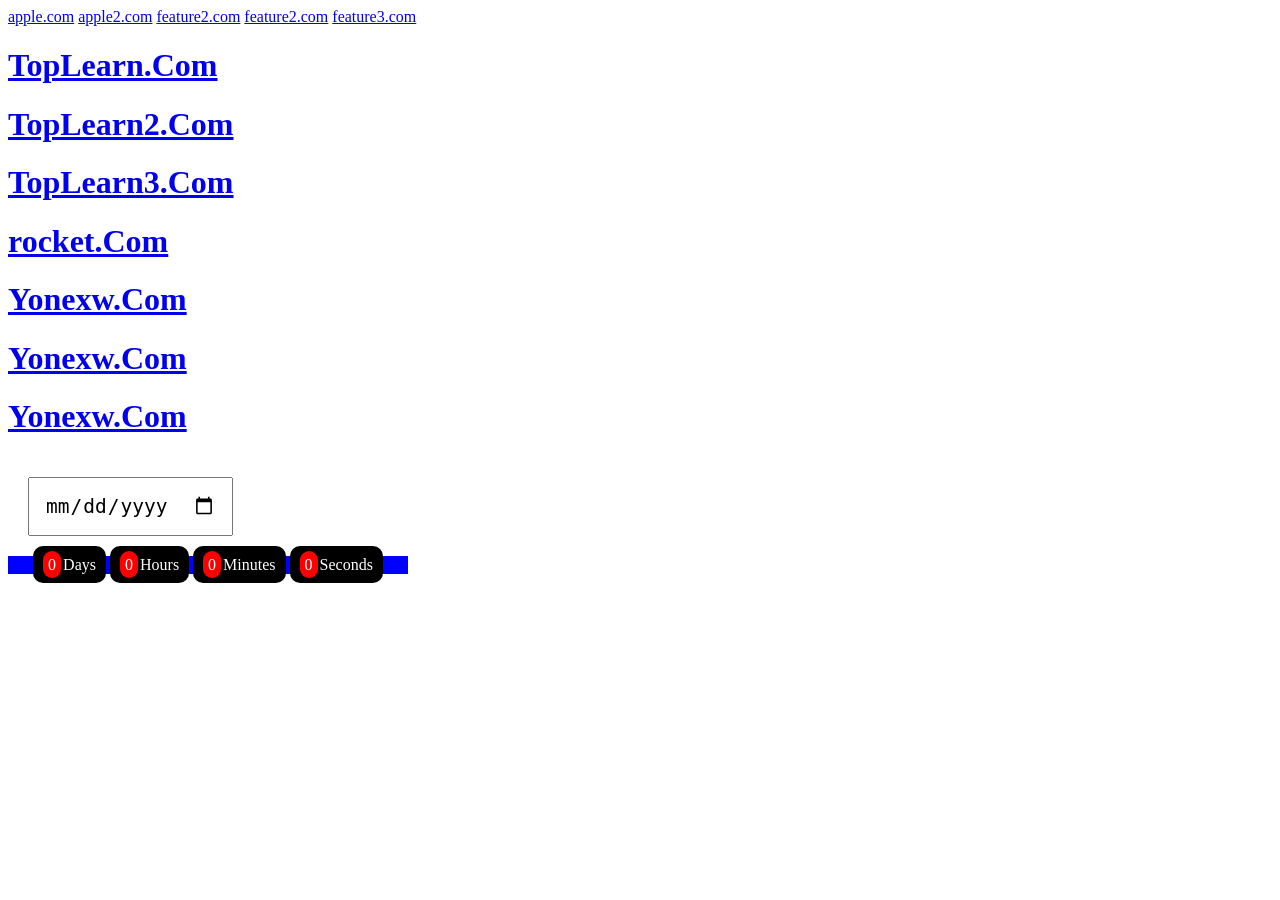
<file: index.html>
<html lang="en">

<head>
    <meta charset="UTF-8">
    <meta name="viewport" content="width=device-width, initial-scale=1.0">
    <meta http-equiv="X-UA-Compatible" content="ie=edge">
    <title>TopLearn.Com</title>
    <style>
        .clock {
            background-color: blue;
            width: 400px;
            text-align: center;
            font-size: 1em;
            color: white;
        }
        
        .clock>span {
            padding: 10px;
            border-radius: 10px;
            background-color: black;
        }
        
        .clock>span>span {
            padding: 5px;
            border-radius: 10px;
            background-color: red;
            margin-right: 2px;
        }
        
        input {
            padding: 15px;
            margin: 20px;
            font-size: 1.5em;
        }
    </style>
</head>

<body>
    <a href="https://apple.com">apple.com</a>
    <a href="https://apple.com">apple2.com</a>
    <a href="https://apple.com">feature2.com</a>
    <a href="https://apple.com">feature2.com</a>
    <a href="https://apple.com">feature3.com</a>
    <h1><a href="https://toplearn.com">TopLearn.Com</a></h1>
    <h1><a href="https://toplearn.com">TopLearn2.Com</a></h1>
    <h1><a href="https://toplearn.com">TopLearn3.Com</a></h1>
    <h1><a href="https://rocket.com">rocket.Com</a></h1>
    <h1><a href="https://Yonex.com">Yonexw.Com</a></h1>
    <h1><a href="https://Yonex.com">Yonexw.Com</a></h1>
    <h1><a href="https://Yonex.com">Yonexw.Com</a></h1>
    <div>
        <input type="date" name="endDate">
        <div class="clock">
            <span><span class="days">0</span>Days</span>
            <span><span class="hours">0</span>Hours</span>
            <span><span class="mintues">0</span>Minutes</span>
            <span><span class="seconds">0</span>Seconds</span>
        </div>
    </div>
    <script>
        console.log("I am the best badminton player and programmer ");
        const endDate = document.querySelector("input[name='endDate']");
        const clock = document.querySelector(".clock");
        let timeInterval;
        let timeStop = true;
        const saveValue = localStorage.getItem("countdown") || false;
        if (saveValue) {
            startClock(saveValue);
            let inputValue = new Date(saveValue);
            endDate.valueAsDate = inputValue;
        }
        endDate.addEventListener("change", function(e) {
            e.preventDefault();
            clearInterval(timeInterval);
            const temp = new Date(endDate.value);
            localStorage.setItem("countdown", temp);
            startClock(temp);
            timeStop = true;
        });

        function startClock(d) {
            function updateCounter() {
                let tl = (timeLeft(d));
                if (tl.total <= 0) {
                    timeStop = false;
                }
                for (let pro in tl) {
                    let el = clock.querySelector("." + pro);
                    if (el) {
                        el.innerHTML = tl[pro];
                    }

                }

            }
            updateCounter();
            if (timeStop) {
                timeInterval = setInterval(updateCounter, 1000);
            } else {
                clearInterval(timeInterval);
            }

        }

        function timeLeft(d) {
            console.log(d);

            let currentDate = new Date();
            let t = Date.parse(d) - Date.parse(currentDate);

            let seconds = Math.floor((t / 1000) % 60);
            let minutes = Math.floor(((t / 1000) / 60) % 60);
            let hours = Math.floor((t / (1000 * 60 * 60)) % 24);
            let days = Math.floor(t / (1000 * 60 * 60 * 24));

            return {
                "total": t,
                "days": days,
                "hours": hours,
                "minutes": minutes,
                "seconds": seconds
            };

        }
    </script>
</body>

</html>
</file>
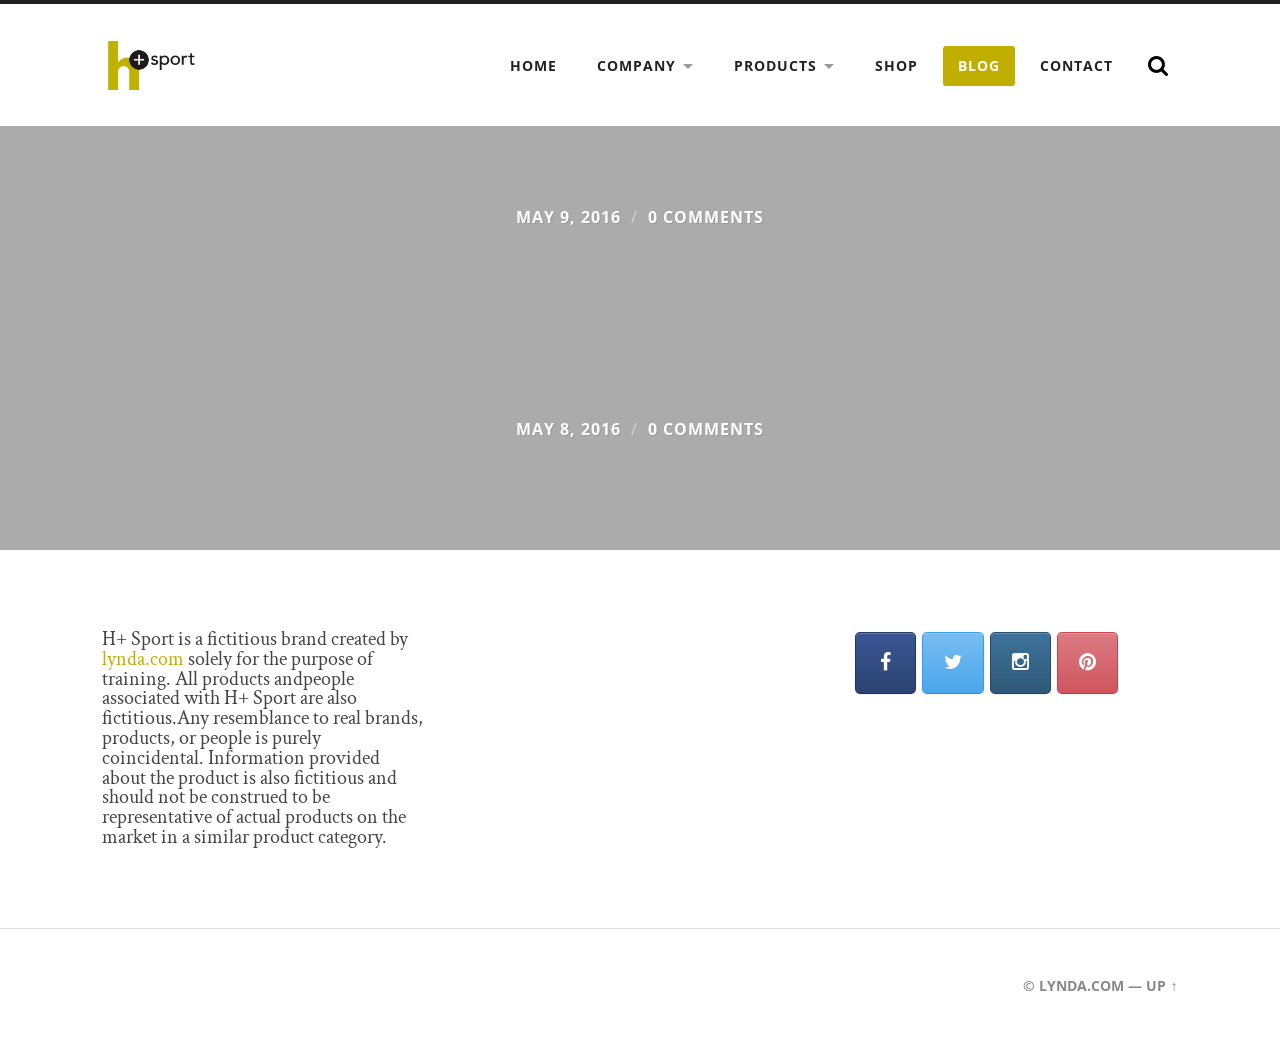
<file: hplussport.com/blog/index.html>
<!DOCTYPE html PUBLIC "-//W3C//DTD XHTML 1.0 Strict//EN" 
"http://www.w3.org/TR/xhtml1/DTD/xhtml1-strict.dtd">

<html lang="en-US">

	


<head profile="http://gmpg.org/xfn/11">
		
		<meta http-equiv="Content-Type" content="text/html; charset=UTF-8" />
		<meta name="viewport" content="width=device-width, initial-scale=1.0, maximum-scale=1.0, user-scalable=no" >
																		
		<title>Blog | </title>
				
				 
		<title>Blog &#8211; H+ Sport</title>
<link rel="alternate" type="application/rss+xml" title="H+ Sport &raquo; Feed" href="../feed/index.html" />
<link rel="alternate" type="application/rss+xml" title="H+ Sport &raquo; Comments Feed" href="../comments/feed/index.html" />
		<script type="text/javascript">
			window._wpemojiSettings = {"baseUrl":"https:\/\/s.w.org\/images\/core\/emoji\/72x72\/","ext":".png","source":{"concatemoji":"http:\/\/hplussport.com\/wp-includes\/js\/wp-emoji-release.min.js?ver=4.5.2"}};
			!function(a,b,c){function d(a){var c,d,e,f=b.createElement("canvas"),g=f.getContext&&f.getContext("2d"),h=String.fromCharCode;if(!g||!g.fillText)return!1;switch(g.textBaseline="top",g.font="600 32px Arial",a){case"flag":return g.fillText(h(55356,56806,55356,56826),0,0),f.toDataURL().length>3e3;case"diversity":return g.fillText(h(55356,57221),0,0),c=g.getImageData(16,16,1,1).data,d=c[0]+","+c[1]+","+c[2]+","+c[3],g.fillText(h(55356,57221,55356,57343),0,0),c=g.getImageData(16,16,1,1).data,e=c[0]+","+c[1]+","+c[2]+","+c[3],d!==e;case"simple":return g.fillText(h(55357,56835),0,0),0!==g.getImageData(16,16,1,1).data[0];case"unicode8":return g.fillText(h(55356,57135),0,0),0!==g.getImageData(16,16,1,1).data[0]}return!1}function e(a){var c=b.createElement("script");c.src=a,c.type="text/javascript",b.getElementsByTagName("head")[0].appendChild(c)}var f,g,h,i;for(i=Array("simple","flag","unicode8","diversity"),c.supports={everything:!0,everythingExceptFlag:!0},h=0;h<i.length;h++)c.supports[i[h]]=d(i[h]),c.supports.everything=c.supports.everything&&c.supports[i[h]],"flag"!==i[h]&&(c.supports.everythingExceptFlag=c.supports.everythingExceptFlag&&c.supports[i[h]]);c.supports.everythingExceptFlag=c.supports.everythingExceptFlag&&!c.supports.flag,c.DOMReady=!1,c.readyCallback=function(){c.DOMReady=!0},c.supports.everything||(g=function(){c.readyCallback()},b.addEventListener?(b.addEventListener("DOMContentLoaded",g,!1),a.addEventListener("load",g,!1)):(a.attachEvent("onload",g),b.attachEvent("onreadystatechange",function(){"complete"===b.readyState&&c.readyCallback()})),f=c.source||{},f.concatemoji?e(f.concatemoji):f.wpemoji&&f.twemoji&&(e(f.twemoji),e(f.wpemoji)))}(window,document,window._wpemojiSettings);
		</script>
		<style type="text/css">
img.wp-smiley,
img.emoji {
	display: inline !important;
	border: none !important;
	box-shadow: none !important;
	height: 1em !important;
	width: 1em !important;
	margin: 0 .07em !important;
	vertical-align: -0.1em !important;
	background: none !important;
	padding: 0 !important;
}
</style>
<link rel='stylesheet' id='edsanimate-animo-css-css'  href='../wp-content/plugins/animate-it/assets/css/animate-animo3428.css?ver=4.5.2' type='text/css' media='all' />
<link rel='stylesheet' id='contact-form-7-css'  href='../wp-content/plugins/contact-form-7/includes/css/stylesc1f9.css?ver=4.4.2' type='text/css' media='all' />
<link rel='stylesheet' id='flowplayer-css-css'  href='../wp-content/plugins/easy-video-player/lib/skin/all-skins3428.css?ver=4.5.2' type='text/css' media='all' />
<link rel='stylesheet' id='sow-social-media-buttons-atom-16abceaa2bf1-css'  href='../wp-content/uploads/siteorigin-widgets/sow-social-media-buttons-atom-16abceaa2bf13428.css?ver=4.5.2' type='text/css' media='all' />
<link rel='stylesheet' id='ris-slider-css-css'  href='../wp-content/plugins/ultimate-responsive-image-slider/css/slider-pro3428.css?ver=4.5.2' type='text/css' media='all' />
<link rel='stylesheet' id='parent-style-css'  href='../wp-content/themes/radcliffe/style3428.css?ver=4.5.2' type='text/css' media='all' />
<link rel='stylesheet' id='radcliffe_googlefonts-css'  href='http://fonts.googleapis.com/css?family=Open+Sans%3A300%2C400%2C400italic%2C600%2C700%2C700italic%2C800%7CCrimson+Text%3A400%2C400italic%2C700%2C700italic%7CAbril+Fatface%3A400&amp;ver=4.5.2' type='text/css' media='all' />
<link rel='stylesheet' id='radcliffe_style-css'  href='../wp-content/themes/radcliffe-child/style3428.css?ver=4.5.2' type='text/css' media='all' />
<script type='text/javascript' src='../wp-includes/js/jquery/jquerycad0.js?ver=1.12.3'></script>
<script type='text/javascript' src='../wp-includes/js/jquery/jquery-migrate.min2fca.js?ver=1.4.0'></script>
<script type='text/javascript' src='../wp-content/plugins/contact-form-7-designer/includes/js/cf7-styles3428.js?ver=4.5.2'></script>
<script type='text/javascript' src='../wp-content/plugins/easy-video-player/lib/flowplayer.min3428.js?ver=4.5.2'></script>
<link rel='https://api.w.org/' href='../wp-json/index.html' />
<link rel="EditURI" type="application/rsd+xml" title="RSD" href="../xmlrpc0db0.php?rsd" />
<link rel="wlwmanifest" type="application/wlwmanifest+xml" href="../wp-includes/wlwmanifest.xml" /> 
<meta name="generator" content="WordPress 4.5.2" />
<!-- This content is generated with the Easy Video Player plugin v1.1.2 - http://noorsplugin.com/wordpress-video-plugin/ --><script>flowplayer.conf.embed = false;flowplayer.conf.keyboard = false;</script><!-- Easy Video Player plugin -->      
	      <!-- Customizer CSS --> 
	      
	      <style type="text/css">
	           body a { color:#c0af00; }	           body a:hover { color:#c0af00; }	           .blog-title a:hover { color:#c0af00; }	           .main-menu > li:hover > a { background:#c0af00; }	           .main-menu ul a:hover { background:#c0af00; }	           a.post-header:hover .post-title { color:#c0af00; }	           .single .post-meta-top a:hover { color:#c0af00; }	           .post-content a { color:#c0af00; }	           .post-content a:hover { color:#c0af00; }	           .post-content fieldset legend { background-color:#c0af00; }	           .post-content input[type="submit"]:hover { background-color:#c0af00; }	           .post-content input[type="reset"]:hover { background-color:#c0af00; }	           .post-content input[type="button"]:hover { background-color:#c0af00; }	           .post-meta a:hover { color:#c0af00; }	           .post-author-inner h3 a:hover { color:#c0af00; }	           .author-links a:hover { background-color:#c0af00; }	           .add-comment-title a { color:#c0af00; }	           .add-comment-title a:hover { color:#c0af00; }	           .by-post-author { background-color:#c0af00; }	           .comment-actions a { color:#c0af00; }	           .comment-actions a:hover { color:#c0af00; }	           .comment-header cite a:hover { color:#c0af00; }	           .comment-header span a:hover { color:#c0af00; }	           .comment-content a { color:#c0af00; }	           .comment-content a:hover { color:#c0af00; }	           .comment-actions a:hover { color:#c0af00; }	           #cancel-comment-reply-link { color:#c0af00; }	           #cancel-comment-reply-link:hover { color:#c0af00; }	           .comment-nav-below a:hover { color:#c0af00; }	           .logged-in-as a { color:#c0af00; }	           .logged-in-as a:hover { color:#c0af00; }	           .content #respond input[type="submit"]:hover { background-color:#c0af00; }	           .archive-container a:hover { color:#c0af00; }	           .archive-nav a:hover { background:#c0af00; }	           #wp-calendar tfoot a:hover { color:#c0af00; }	           .tagcloud a:hover { background:#c0af00; }	           .tagcloud a:hover:before { border-right-color:#c0af00; }	           .credits a:hover { color:#c0af00; }	           .nav-toggle.active { background:#c0af00; }	           .mobile-menu a:hover { background:#c0af00; }	           
	           body#tinymce.wp-editor a { color:#c0af00; }	           body#tinymce.wp-editor a:hover { color:#c0af00; }	      </style> 
	      
	      <!--/Customizer CSS-->
	      
      <link rel="icon" href="../wp-content/uploads/2015/12/cropped-HSport_01-32x32.png" sizes="32x32" />
<link rel="icon" href="../wp-content/uploads/2015/12/cropped-HSport_01-192x192.png" sizes="192x192" />
<link rel="apple-touch-icon-precomposed" href="../wp-content/uploads/2015/12/cropped-HSport_01-180x180.png" />
<meta name="msapplication-TileImage" content="http://hplussport.com/wp-content/uploads/2015/12/cropped-HSport_01-270x270.png" />
	
	</head>
	
	<body class="blog no-featured-image">
	
		<div class="header-search-block section light-padding hidden">
		
			<div class="section-inner">
			
				<form method="get" action="http://hplussport.com/">
					<input type="search" placeholder="Type and press enter" name="s" id="s" /> 
				</form>
			
			</div>
		
		</div>
	
		<div class="header section light-padding">
		
			<div class="header-inner section-inner">
			
									
				        <a class="blog-logo" href='../index.html' title='H+ Sport &mdash; Revive, refuel, regenerate' rel='home'>
				        	<img src='../wp-content/uploads/2015/12/h-horizontal-logo.png' alt='H+ Sport'>
				        </a>
			
								
				<div class="nav-toggle">
				
					<p>Menu</p>
				
					<div class="bars">
					
						<div class="bar"></div>
						<div class="bar"></div>
						<div class="bar"></div>
						
						<div class="clear"></div>
					
					</div>
				
				</div>
		
				<ul class="main-menu fright">
					
					<li id="menu-item-87" class="menu-item menu-item-type-post_type menu-item-object-page menu-item-87"><a href="../index.html">Home</a></li>
<li id="menu-item-83" class="menu-item menu-item-type-post_type menu-item-object-page menu-item-has-children menu-item-83"><a href="../company/index.html">Company</a>
<ul class="sub-menu">
	<li id="menu-item-85" class="menu-item menu-item-type-post_type menu-item-object-page menu-item-85"><a href="../company/people/index.html">People</a></li>
	<li id="menu-item-84" class="menu-item menu-item-type-post_type menu-item-object-page menu-item-84"><a href="../company/history/index.html">History</a></li>
	<li id="menu-item-86" class="menu-item menu-item-type-post_type menu-item-object-page menu-item-86"><a href="../company/philosophy/index.html">Philosophy</a></li>
</ul>
</li>
<li id="menu-item-261" class="menu-item menu-item-type-post_type menu-item-object-page menu-item-has-children menu-item-261"><a href="../products/index.html">Products</a>
<ul class="sub-menu">
	<li id="menu-item-89" class="menu-item menu-item-type-post_type menu-item-object-page menu-item-89"><a href="../products/active-wear/index.html">H+ ACTIVE apparel</a></li>
	<li id="menu-item-90" class="menu-item menu-item-type-post_type menu-item-object-page menu-item-90"><a href="../products/supplements/index.html">H+ POWER supplements</a></li>
	<li id="menu-item-91" class="menu-item menu-item-type-post_type menu-item-object-page menu-item-91"><a href="../products/mineral-water/index.html">H+ SPORT mineral water</a></li>
</ul>
</li>
<li id="menu-item-260" class="menu-item menu-item-type-post_type menu-item-object-page menu-item-260"><a href="../shop/index.html">Shop</a></li>
<li id="menu-item-126" class="menu-item menu-item-type-post_type menu-item-object-page current-menu-item page_item page-item-124 current_page_item current_page_parent menu-item-126"><a href="index.html">Blog</a></li>
<li id="menu-item-94" class="menu-item menu-item-type-post_type menu-item-object-page menu-item-94"><a href="../contact/index.html">Contact</a></li>
					
					<li class="search-toggle-menu-item"><a href="#" class="search-toggle" title="Show the search field"></a></li>
						
				 </ul>
				
				<div class="clear"></div>
			
			</div> <!-- /header -->
			
		</div> <!-- /header.section -->
		
		<div class="mobile-menu-container hidden">
		
			<ul class="mobile-menu">
					
					<li class="menu-item menu-item-type-post_type menu-item-object-page menu-item-87"><a href="../index.html">Home</a></li>
<li class="menu-item menu-item-type-post_type menu-item-object-page menu-item-has-children menu-item-83"><a href="../company/index.html">Company</a>
<ul class="sub-menu">
	<li class="menu-item menu-item-type-post_type menu-item-object-page menu-item-85"><a href="../company/people/index.html">People</a></li>
	<li class="menu-item menu-item-type-post_type menu-item-object-page menu-item-84"><a href="../company/history/index.html">History</a></li>
	<li class="menu-item menu-item-type-post_type menu-item-object-page menu-item-86"><a href="../company/philosophy/index.html">Philosophy</a></li>
</ul>
</li>
<li class="menu-item menu-item-type-post_type menu-item-object-page menu-item-has-children menu-item-261"><a href="../products/index.html">Products</a>
<ul class="sub-menu">
	<li class="menu-item menu-item-type-post_type menu-item-object-page menu-item-89"><a href="../products/active-wear/index.html">H+ ACTIVE apparel</a></li>
	<li class="menu-item menu-item-type-post_type menu-item-object-page menu-item-90"><a href="../products/supplements/index.html">H+ POWER supplements</a></li>
	<li class="menu-item menu-item-type-post_type menu-item-object-page menu-item-91"><a href="../products/mineral-water/index.html">H+ SPORT mineral water</a></li>
</ul>
</li>
<li class="menu-item menu-item-type-post_type menu-item-object-page menu-item-260"><a href="../shop/index.html">Shop</a></li>
<li class="menu-item menu-item-type-post_type menu-item-object-page current-menu-item page_item page-item-124 current_page_item current_page_parent menu-item-126"><a href="index.html">Blog</a></li>
<li class="menu-item menu-item-type-post_type menu-item-object-page menu-item-94"><a href="../contact/index.html">Contact</a></li>
					
			 </ul>
			 
			 <form method="get" class="mobile-search-form" action="http://hplussport.com/">
					<input type="search" placeholder="Search form" name="s" id="s" /> 
					<input type="submit" value="Search" class="search-button">
				</form>
			 
		</div> <!-- /mobile-menu-container -->
<div class="content">
																	                    
		
		<div class="posts">
	
							
		    			    	
					<div id="post-378" class="post-378 post type-post status-publish format-standard hentry category-exercise tag-desk-job tag-exercise tag-fitness tag-stairs tag-work no-featured-image">
		    	
			    			
<a href="../2016/05/09/every-step-counts/index.html" title="Every step counts" class="post-header section medium-padding">
	
	<div class="post-meta-top">
	
		May 9, 2016		
		<span class="sep">/</span> 0 comments 
		
				
	</div>
	
    <h2 class="post-title">Every step counts</h2>
    	    
</a> <!-- /post-header -->			    				    		
		    		</div> <!-- /post -->
		    			        		            
		        		    	
					<div id="post-394" class="post-394 post type-post status-publish format-standard hentry category-nutrition tag-carrot tag-food tag-nutrition tag-pepper tag-tomato tag-vegetables tag-veggies no-featured-image">
		    	
			    			
<a href="../2016/05/08/eat-your-veggies/index.html" title="Eat your veggies" class="post-header section medium-padding">
	
	<div class="post-meta-top">
	
		May 8, 2016		
		<span class="sep">/</span> 0 comments 
		
				
	</div>
	
    <h2 class="post-title">Eat your veggies</h2>
    	    
</a> <!-- /post-header -->			    				    		
		    		</div> <!-- /post -->
		    			        		            
		        	        	        		
			        	                    
				
	</div> <!-- /posts -->
		
</div> <!-- /content section-inner -->
	              	        

	<div class="footer section medium-padding bg-graphite">
			
		<div class="section-inner row">
		
						
				<div class="column column-1 one-third">
				
					<div class="widgets">
			
						<div class="  widget widget_sow-editor"><div class="widget-content"><div class="so-widget-sow-editor so-widget-sow-editor-base">
<div class="siteorigin-widget-tinymce textwidget">
	<h6>H+ Sport is a fictitious brand created by <a href="http://lynda.com/" target="_blank">lynda.com</a> solely for the purpose of training. All products andpeople associated with H+ Sport are also fictitious.Any resemblance to real brands, products, or people is purely coincidental. Information provided about the product is also fictitious and should not be construed to be representative of actual products on the market in a similar product category.</h6>
</div>
</div></div><div class="clear"></div></div>											
					</div>
					
				</div>
				
			 <!-- /footer-a -->
				
						
				<div class="column column-2 one-third">
				
					<div class="widgets">
			
						<div class="  widget widget_sow-video"><div class="widget-content"><div class="so-widget-sow-video so-widget-sow-video-base">
<div class="sow-video-wrapper">
			<iframe width="740" height="416" src="https://www.youtube.com/embed/LKafSYIwUfM?feature=oembed" frameborder="0" allowfullscreen></iframe>	</div>
</div></div><div class="clear"></div></div>											
					</div> <!-- /widgets -->
					
				</div>
				
			 <!-- /footer-b -->
								
						
				<div class="column column-3 one-third">
			
					<div class="widgets">
			
						<div class="  widget widget_sow-social-media-buttons"><div class="widget-content"><div class="so-widget-sow-social-media-buttons so-widget-sow-social-media-buttons-atom-fc7cb45c908c"><div class="social-media-button-container">
	
		<a class="ow-button-hover sow-social-media-button-facebook sow-social-media-button" target="_blank" href="https://www.facebook.com/pages/H-Sport/1388674971422183" >
			<span>
								<span class="sow-icon-fontawesome" data-sow-icon="&#xf09a;" ></span>							</span>
		</a>
	
		<a class="ow-button-hover sow-social-media-button-twitter sow-social-media-button" target="_blank" href="https://twitter.com/HPlusSport" >
			<span>
								<span class="sow-icon-fontawesome" data-sow-icon="&#xf099;" ></span>							</span>
		</a>
	
		<a class="ow-button-hover sow-social-media-button-instagram sow-social-media-button" target="_blank" href="https://instagram.com/" >
			<span>
								<span class="sow-icon-fontawesome" data-sow-icon="&#xf16d;" ></span>							</span>
		</a>
	
		<a class="ow-button-hover sow-social-media-button-pinterest sow-social-media-button" target="_blank" href="https://www.pinterest.com/" >
			<span>
								<span class="sow-icon-fontawesome" data-sow-icon="&#xf0d2;" ></span>							</span>
		</a>
	</div></div></div><div class="clear"></div></div>											
					</div> <!-- /widgets -->
					
				</div>
				
			 <!-- /footer-c -->
			
			<div class="clear"></div>
		
		</div> <!-- /footer-inner -->
	
	</div> <!-- /footer -->


<div class="credits section light-padding">

	<div class="credits-inner section-inner">
	
		<!-- /REMOVE THIS  <p class="fleft">
		
			&copy; 2016 <a href="http://hplussport.com" title="H+ Sport">H+ Sport</a>
		
		</p> -->
		
		<p class="fright">
			
			<span> <a href="http://www.lynda.com/">© Lynda.com</a> &mdash; </span><a title="To the top" href="#" class="tothetop">Up &uarr;</a>
			
		</p>
		
		<div class="clear"></div>
		
	</div> <!-- /credits-inner -->

</div> <!-- /credits -->

<link rel='stylesheet' id='sow-social-media-buttons-atom-fc7cb45c908c-css'  href='../wp-content/uploads/siteorigin-widgets/sow-social-media-buttons-atom-fc7cb45c908c3428.css?ver=4.5.2' type='text/css' media='all' />
<link rel='stylesheet' id='siteorigin-widget-icon-font-fontawesome-css'  href='../wp-content/plugins/so-widgets-bundle/icons/fontawesome/style3428.css?ver=4.5.2' type='text/css' media='all' />
<script type='text/javascript' src='../wp-content/plugins/animate-it/assets/js/animo.min4bf4.js?ver=1.0.3'></script>
<script type='text/javascript' src='../wp-content/plugins/animate-it/assets/js/jquery.ba-throttle-debounce.min4963.js?ver=1.1'></script>
<script type='text/javascript' src='../wp-content/plugins/animate-it/assets/js/viewportcheckerc2d0.js?ver=1.4.4'></script>
<script type='text/javascript' src='../wp-content/plugins/animate-it/assets/js/edsanimatec2d0.js?ver=1.4.4'></script>
<script type='text/javascript'>
/* <![CDATA[ */
var edsanimate_options = {"offset":"75","hide_hz_scrollbar":"1","hide_vl_scrollbar":"0"};
/* ]]> */
</script>
<script type='text/javascript' src='../wp-content/plugins/animate-it/assets/js/edsanimate.site47a7.js?ver=1.4.5'></script>
<script type='text/javascript' src='../wp-content/plugins/contact-form-7/includes/js/jquery.form.mind03d.js?ver=3.51.0-2014.06.20'></script>
<script type='text/javascript'>
/* <![CDATA[ */
var _wpcf7 = {"loaderUrl":"http:\/\/hplussport.com\/wp-content\/plugins\/contact-form-7\/images\/ajax-loader.gif","recaptchaEmpty":"Please verify that you are not a robot.","sending":"Sending ..."};
/* ]]> */
</script>
<script type='text/javascript' src='../wp-content/plugins/contact-form-7/includes/js/scriptsc1f9.js?ver=4.4.2'></script>
<script type='text/javascript' src='../wp-content/plugins/ultimate-responsive-image-slider/js/jquery.sliderProf488.js?ver=1.1.0'></script>
<script type='text/javascript' src='../wp-content/themes/radcliffe/js/jquery.backstretch3428.js?ver=4.5.2'></script>
<script type='text/javascript' src='../wp-content/themes/radcliffe/js/global3428.js?ver=4.5.2'></script>
<script type='text/javascript' src='../wp-includes/js/wp-embed.min3428.js?ver=4.5.2'></script>

</body>


</html>
</file>
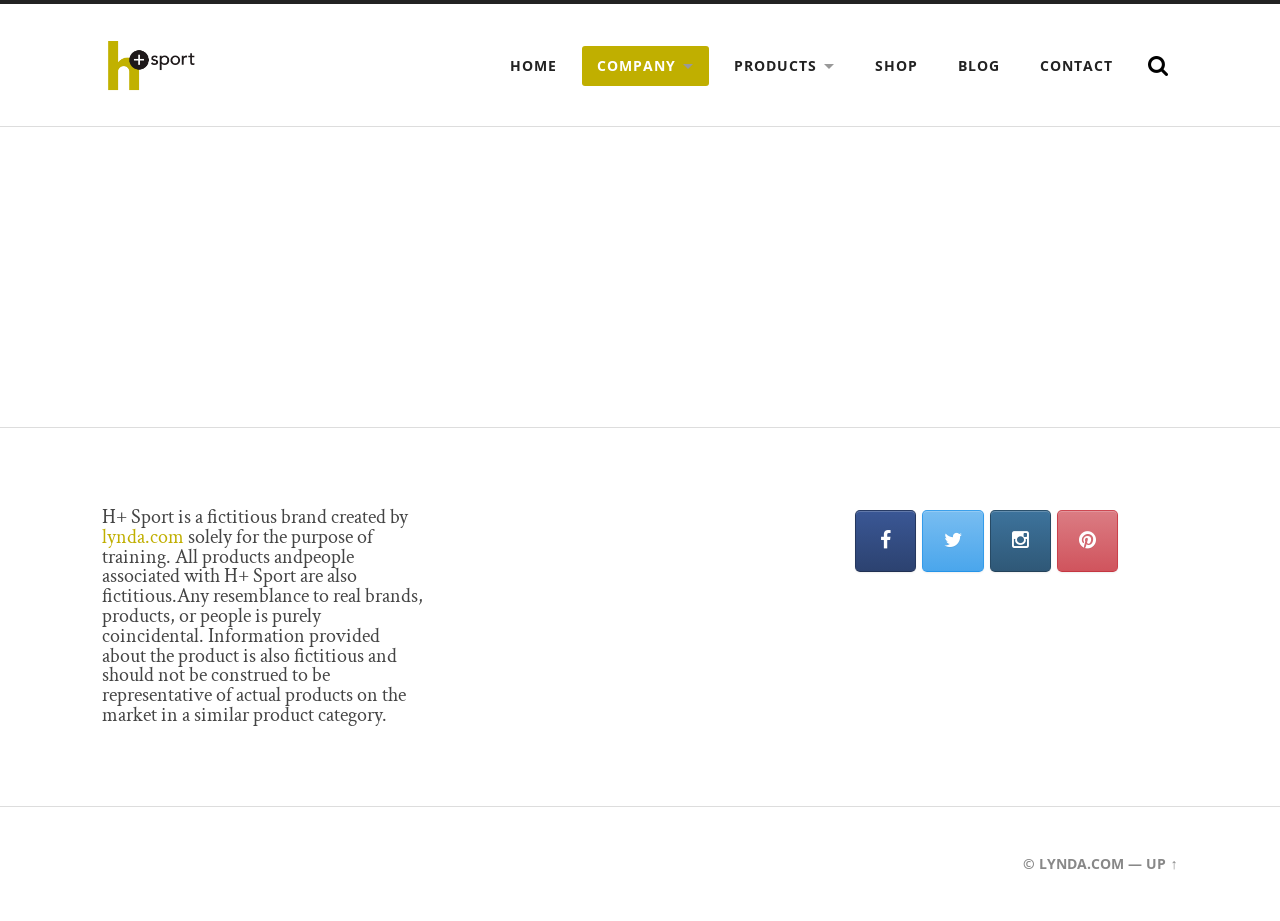
<file: hplussport.com/company/index.html>
<!DOCTYPE html PUBLIC "-//W3C//DTD XHTML 1.0 Strict//EN" 
"http://www.w3.org/TR/xhtml1/DTD/xhtml1-strict.dtd">

<html lang="en-US">

	


<head profile="http://gmpg.org/xfn/11">
		
		<meta http-equiv="Content-Type" content="text/html; charset=UTF-8" />
		<meta name="viewport" content="width=device-width, initial-scale=1.0, maximum-scale=1.0, user-scalable=no" >
																		
		<title>Company | </title>
				
				 
		<title>Company &#8211; H+ Sport</title>
<link rel="alternate" type="application/rss+xml" title="H+ Sport &raquo; Feed" href="../feed/index.html" />
<link rel="alternate" type="application/rss+xml" title="H+ Sport &raquo; Comments Feed" href="../comments/feed/index.html" />
		<script type="text/javascript">
			window._wpemojiSettings = {"baseUrl":"https:\/\/s.w.org\/images\/core\/emoji\/72x72\/","ext":".png","source":{"concatemoji":"http:\/\/hplussport.com\/wp-includes\/js\/wp-emoji-release.min.js?ver=4.5.2"}};
			!function(a,b,c){function d(a){var c,d,e,f=b.createElement("canvas"),g=f.getContext&&f.getContext("2d"),h=String.fromCharCode;if(!g||!g.fillText)return!1;switch(g.textBaseline="top",g.font="600 32px Arial",a){case"flag":return g.fillText(h(55356,56806,55356,56826),0,0),f.toDataURL().length>3e3;case"diversity":return g.fillText(h(55356,57221),0,0),c=g.getImageData(16,16,1,1).data,d=c[0]+","+c[1]+","+c[2]+","+c[3],g.fillText(h(55356,57221,55356,57343),0,0),c=g.getImageData(16,16,1,1).data,e=c[0]+","+c[1]+","+c[2]+","+c[3],d!==e;case"simple":return g.fillText(h(55357,56835),0,0),0!==g.getImageData(16,16,1,1).data[0];case"unicode8":return g.fillText(h(55356,57135),0,0),0!==g.getImageData(16,16,1,1).data[0]}return!1}function e(a){var c=b.createElement("script");c.src=a,c.type="text/javascript",b.getElementsByTagName("head")[0].appendChild(c)}var f,g,h,i;for(i=Array("simple","flag","unicode8","diversity"),c.supports={everything:!0,everythingExceptFlag:!0},h=0;h<i.length;h++)c.supports[i[h]]=d(i[h]),c.supports.everything=c.supports.everything&&c.supports[i[h]],"flag"!==i[h]&&(c.supports.everythingExceptFlag=c.supports.everythingExceptFlag&&c.supports[i[h]]);c.supports.everythingExceptFlag=c.supports.everythingExceptFlag&&!c.supports.flag,c.DOMReady=!1,c.readyCallback=function(){c.DOMReady=!0},c.supports.everything||(g=function(){c.readyCallback()},b.addEventListener?(b.addEventListener("DOMContentLoaded",g,!1),a.addEventListener("load",g,!1)):(a.attachEvent("onload",g),b.attachEvent("onreadystatechange",function(){"complete"===b.readyState&&c.readyCallback()})),f=c.source||{},f.concatemoji?e(f.concatemoji):f.wpemoji&&f.twemoji&&(e(f.twemoji),e(f.wpemoji)))}(window,document,window._wpemojiSettings);
		</script>
		<style type="text/css">
img.wp-smiley,
img.emoji {
	display: inline !important;
	border: none !important;
	box-shadow: none !important;
	height: 1em !important;
	width: 1em !important;
	margin: 0 .07em !important;
	vertical-align: -0.1em !important;
	background: none !important;
	padding: 0 !important;
}
</style>
<link rel='stylesheet' id='siteorigin-panels-front-css'  href='../wp-content/plugins/siteorigin-panels/css/front8dff.css?ver=2.4.9' type='text/css' media='all' />
<link rel='stylesheet' id='edsanimate-animo-css-css'  href='../wp-content/plugins/animate-it/assets/css/animate-animo3428.css?ver=4.5.2' type='text/css' media='all' />
<link rel='stylesheet' id='contact-form-7-css'  href='../wp-content/plugins/contact-form-7/includes/css/stylesc1f9.css?ver=4.4.2' type='text/css' media='all' />
<link rel='stylesheet' id='flowplayer-css-css'  href='../wp-content/plugins/easy-video-player/lib/skin/all-skins3428.css?ver=4.5.2' type='text/css' media='all' />
<link rel='stylesheet' id='sow-social-media-buttons-atom-16abceaa2bf1-css'  href='../wp-content/uploads/siteorigin-widgets/sow-social-media-buttons-atom-16abceaa2bf13428.css?ver=4.5.2' type='text/css' media='all' />
<link rel='stylesheet' id='ris-slider-css-css'  href='../wp-content/plugins/ultimate-responsive-image-slider/css/slider-pro3428.css?ver=4.5.2' type='text/css' media='all' />
<link rel='stylesheet' id='parent-style-css'  href='../wp-content/themes/radcliffe/style3428.css?ver=4.5.2' type='text/css' media='all' />
<link rel='stylesheet' id='radcliffe_googlefonts-css'  href='http://fonts.googleapis.com/css?family=Open+Sans%3A300%2C400%2C400italic%2C600%2C700%2C700italic%2C800%7CCrimson+Text%3A400%2C400italic%2C700%2C700italic%7CAbril+Fatface%3A400&amp;ver=4.5.2' type='text/css' media='all' />
<link rel='stylesheet' id='radcliffe_style-css'  href='../wp-content/themes/radcliffe-child/style3428.css?ver=4.5.2' type='text/css' media='all' />
<script type='text/javascript' src='../wp-includes/js/jquery/jquerycad0.js?ver=1.12.3'></script>
<script type='text/javascript' src='../wp-includes/js/jquery/jquery-migrate.min2fca.js?ver=1.4.0'></script>
<script type='text/javascript' src='../wp-content/plugins/contact-form-7-designer/includes/js/cf7-styles3428.js?ver=4.5.2'></script>
<script type='text/javascript' src='../wp-content/plugins/easy-video-player/lib/flowplayer.min3428.js?ver=4.5.2'></script>
<link rel='https://api.w.org/' href='../wp-json/index.html' />
<link rel="EditURI" type="application/rsd+xml" title="RSD" href="../xmlrpc0db0.php?rsd" />
<link rel="wlwmanifest" type="application/wlwmanifest+xml" href="../wp-includes/wlwmanifest.xml" /> 
<meta name="generator" content="WordPress 4.5.2" />
<link rel="canonical" href="index.html" />
<link rel='shortlink' href='../index8cd4.html?p=64' />
<link rel="alternate" type="application/json+oembed" href="../wp-json/oembed/1.0/embeda5bd.json?url=http%3A%2F%2Fhplussport.com%2Fcompany%2F" />
<link rel="alternate" type="text/xml+oembed" href="../wp-json/oembed/1.0/embedc1fe?url=http%3A%2F%2Fhplussport.com%2Fcompany%2F&amp;format=xml" />
<!-- This content is generated with the Easy Video Player plugin v1.1.2 - http://noorsplugin.com/wordpress-video-plugin/ --><script>flowplayer.conf.embed = false;flowplayer.conf.keyboard = false;</script><!-- Easy Video Player plugin -->      
	      <!-- Customizer CSS --> 
	      
	      <style type="text/css">
	           body a { color:#c0af00; }	           body a:hover { color:#c0af00; }	           .blog-title a:hover { color:#c0af00; }	           .main-menu > li:hover > a { background:#c0af00; }	           .main-menu ul a:hover { background:#c0af00; }	           a.post-header:hover .post-title { color:#c0af00; }	           .single .post-meta-top a:hover { color:#c0af00; }	           .post-content a { color:#c0af00; }	           .post-content a:hover { color:#c0af00; }	           .post-content fieldset legend { background-color:#c0af00; }	           .post-content input[type="submit"]:hover { background-color:#c0af00; }	           .post-content input[type="reset"]:hover { background-color:#c0af00; }	           .post-content input[type="button"]:hover { background-color:#c0af00; }	           .post-meta a:hover { color:#c0af00; }	           .post-author-inner h3 a:hover { color:#c0af00; }	           .author-links a:hover { background-color:#c0af00; }	           .add-comment-title a { color:#c0af00; }	           .add-comment-title a:hover { color:#c0af00; }	           .by-post-author { background-color:#c0af00; }	           .comment-actions a { color:#c0af00; }	           .comment-actions a:hover { color:#c0af00; }	           .comment-header cite a:hover { color:#c0af00; }	           .comment-header span a:hover { color:#c0af00; }	           .comment-content a { color:#c0af00; }	           .comment-content a:hover { color:#c0af00; }	           .comment-actions a:hover { color:#c0af00; }	           #cancel-comment-reply-link { color:#c0af00; }	           #cancel-comment-reply-link:hover { color:#c0af00; }	           .comment-nav-below a:hover { color:#c0af00; }	           .logged-in-as a { color:#c0af00; }	           .logged-in-as a:hover { color:#c0af00; }	           .content #respond input[type="submit"]:hover { background-color:#c0af00; }	           .archive-container a:hover { color:#c0af00; }	           .archive-nav a:hover { background:#c0af00; }	           #wp-calendar tfoot a:hover { color:#c0af00; }	           .tagcloud a:hover { background:#c0af00; }	           .tagcloud a:hover:before { border-right-color:#c0af00; }	           .credits a:hover { color:#c0af00; }	           .nav-toggle.active { background:#c0af00; }	           .mobile-menu a:hover { background:#c0af00; }	           
	           body#tinymce.wp-editor a { color:#c0af00; }	           body#tinymce.wp-editor a:hover { color:#c0af00; }	      </style> 
	      
	      <!--/Customizer CSS-->
	      
      <link rel="icon" href="../wp-content/uploads/2015/12/cropped-HSport_01-32x32.png" sizes="32x32" />
<link rel="icon" href="../wp-content/uploads/2015/12/cropped-HSport_01-192x192.png" sizes="192x192" />
<link rel="apple-touch-icon-precomposed" href="../wp-content/uploads/2015/12/cropped-HSport_01-180x180.png" />
<meta name="msapplication-TileImage" content="http://hplussport.com/wp-content/uploads/2015/12/cropped-HSport_01-270x270.png" />
	
	</head>
	
	<body class="page page-id-64 page-parent page-template-default no-featured-image">
	
		<div class="header-search-block section light-padding hidden">
		
			<div class="section-inner">
			
				<form method="get" action="http://hplussport.com/">
					<input type="search" placeholder="Type and press enter" name="s" id="s" /> 
				</form>
			
			</div>
		
		</div>
	
		<div class="header section light-padding">
		
			<div class="header-inner section-inner">
			
									
				        <a class="blog-logo" href='../index.html' title='H+ Sport &mdash; Revive, refuel, regenerate' rel='home'>
				        	<img src='../wp-content/uploads/2015/12/h-horizontal-logo.png' alt='H+ Sport'>
				        </a>
			
								
				<div class="nav-toggle">
				
					<p>Menu</p>
				
					<div class="bars">
					
						<div class="bar"></div>
						<div class="bar"></div>
						<div class="bar"></div>
						
						<div class="clear"></div>
					
					</div>
				
				</div>
		
				<ul class="main-menu fright">
					
					<li id="menu-item-87" class="menu-item menu-item-type-post_type menu-item-object-page menu-item-87"><a href="../index.html">Home</a></li>
<li id="menu-item-83" class="menu-item menu-item-type-post_type menu-item-object-page current-menu-item page_item page-item-64 current_page_item menu-item-has-children menu-item-83"><a href="index.html">Company</a>
<ul class="sub-menu">
	<li id="menu-item-85" class="menu-item menu-item-type-post_type menu-item-object-page menu-item-85"><a href="people/index.html">People</a></li>
	<li id="menu-item-84" class="menu-item menu-item-type-post_type menu-item-object-page menu-item-84"><a href="history/index.html">History</a></li>
	<li id="menu-item-86" class="menu-item menu-item-type-post_type menu-item-object-page menu-item-86"><a href="philosophy/index.html">Philosophy</a></li>
</ul>
</li>
<li id="menu-item-261" class="menu-item menu-item-type-post_type menu-item-object-page menu-item-has-children menu-item-261"><a href="../products/index.html">Products</a>
<ul class="sub-menu">
	<li id="menu-item-89" class="menu-item menu-item-type-post_type menu-item-object-page menu-item-89"><a href="../products/active-wear/index.html">H+ ACTIVE apparel</a></li>
	<li id="menu-item-90" class="menu-item menu-item-type-post_type menu-item-object-page menu-item-90"><a href="../products/supplements/index.html">H+ POWER supplements</a></li>
	<li id="menu-item-91" class="menu-item menu-item-type-post_type menu-item-object-page menu-item-91"><a href="../products/mineral-water/index.html">H+ SPORT mineral water</a></li>
</ul>
</li>
<li id="menu-item-260" class="menu-item menu-item-type-post_type menu-item-object-page menu-item-260"><a href="../shop/index.html">Shop</a></li>
<li id="menu-item-126" class="menu-item menu-item-type-post_type menu-item-object-page menu-item-126"><a href="../blog/index.html">Blog</a></li>
<li id="menu-item-94" class="menu-item menu-item-type-post_type menu-item-object-page menu-item-94"><a href="../contact/index.html">Contact</a></li>
					
					<li class="search-toggle-menu-item"><a href="#" class="search-toggle" title="Show the search field"></a></li>
						
				 </ul>
				
				<div class="clear"></div>
			
			</div> <!-- /header -->
			
		</div> <!-- /header.section -->
		
		<div class="mobile-menu-container hidden">
		
			<ul class="mobile-menu">
					
					<li class="menu-item menu-item-type-post_type menu-item-object-page menu-item-87"><a href="../index.html">Home</a></li>
<li class="menu-item menu-item-type-post_type menu-item-object-page current-menu-item page_item page-item-64 current_page_item menu-item-has-children menu-item-83"><a href="index.html">Company</a>
<ul class="sub-menu">
	<li class="menu-item menu-item-type-post_type menu-item-object-page menu-item-85"><a href="people/index.html">People</a></li>
	<li class="menu-item menu-item-type-post_type menu-item-object-page menu-item-84"><a href="history/index.html">History</a></li>
	<li class="menu-item menu-item-type-post_type menu-item-object-page menu-item-86"><a href="philosophy/index.html">Philosophy</a></li>
</ul>
</li>
<li class="menu-item menu-item-type-post_type menu-item-object-page menu-item-has-children menu-item-261"><a href="../products/index.html">Products</a>
<ul class="sub-menu">
	<li class="menu-item menu-item-type-post_type menu-item-object-page menu-item-89"><a href="../products/active-wear/index.html">H+ ACTIVE apparel</a></li>
	<li class="menu-item menu-item-type-post_type menu-item-object-page menu-item-90"><a href="../products/supplements/index.html">H+ POWER supplements</a></li>
	<li class="menu-item menu-item-type-post_type menu-item-object-page menu-item-91"><a href="../products/mineral-water/index.html">H+ SPORT mineral water</a></li>
</ul>
</li>
<li class="menu-item menu-item-type-post_type menu-item-object-page menu-item-260"><a href="../shop/index.html">Shop</a></li>
<li class="menu-item menu-item-type-post_type menu-item-object-page menu-item-126"><a href="../blog/index.html">Blog</a></li>
<li class="menu-item menu-item-type-post_type menu-item-object-page menu-item-94"><a href="../contact/index.html">Contact</a></li>
					
			 </ul>
			 
			 <form method="get" class="mobile-search-form" action="http://hplussport.com/">
					<input type="search" placeholder="Search form" name="s" id="s" /> 
					<input type="submit" value="Search" class="search-button">
				</form>
			 
		</div> <!-- /mobile-menu-container -->
<div class="content">		

					
	
		<div class="post single post-64 page type-page status-publish hentry no-featured-image">
		
														
			<div class="post-header section">
		
				<div class="post-header-inner section-inner">
																									
					<h1 class="post-title">Company</h1>
				
				</div> <!-- /post-header-inner section-inner -->
														
			</div> <!-- /post-header section -->
			    
		    <div class="post-content section-inner thin">
		    
		    			    	
				<div class="clear"></div>
				
				
		    			    
		    </div>

		</div> <!-- /post -->
		
		
		
			
	
	<div class="clear"></div>
	
</div> <!-- /content -->
								

	<div class="footer section medium-padding bg-graphite">
			
		<div class="section-inner row">
		
						
				<div class="column column-1 one-third">
				
					<div class="widgets">
			
						<div class="  widget widget_sow-editor"><div class="widget-content"><div class="so-widget-sow-editor so-widget-sow-editor-base">
<div class="siteorigin-widget-tinymce textwidget">
	<h6>H+ Sport is a fictitious brand created by <a href="http://lynda.com/" target="_blank">lynda.com</a> solely for the purpose of training. All products andpeople associated with H+ Sport are also fictitious.Any resemblance to real brands, products, or people is purely coincidental. Information provided about the product is also fictitious and should not be construed to be representative of actual products on the market in a similar product category.</h6>
</div>
</div></div><div class="clear"></div></div>											
					</div>
					
				</div>
				
			 <!-- /footer-a -->
				
						
				<div class="column column-2 one-third">
				
					<div class="widgets">
			
						<div class="  widget widget_sow-video"><div class="widget-content"><div class="so-widget-sow-video so-widget-sow-video-base">
<div class="sow-video-wrapper">
			<iframe width="740" height="416" src="https://www.youtube.com/embed/LKafSYIwUfM?feature=oembed" frameborder="0" allowfullscreen></iframe>	</div>
</div></div><div class="clear"></div></div>											
					</div> <!-- /widgets -->
					
				</div>
				
			 <!-- /footer-b -->
								
						
				<div class="column column-3 one-third">
			
					<div class="widgets">
			
						<div class="  widget widget_sow-social-media-buttons"><div class="widget-content"><div class="so-widget-sow-social-media-buttons so-widget-sow-social-media-buttons-atom-fc7cb45c908c"><div class="social-media-button-container">
	
		<a class="ow-button-hover sow-social-media-button-facebook sow-social-media-button" target="_blank" href="https://www.facebook.com/pages/H-Sport/1388674971422183" >
			<span>
								<span class="sow-icon-fontawesome" data-sow-icon="&#xf09a;" ></span>							</span>
		</a>
	
		<a class="ow-button-hover sow-social-media-button-twitter sow-social-media-button" target="_blank" href="https://twitter.com/HPlusSport" >
			<span>
								<span class="sow-icon-fontawesome" data-sow-icon="&#xf099;" ></span>							</span>
		</a>
	
		<a class="ow-button-hover sow-social-media-button-instagram sow-social-media-button" target="_blank" href="https://instagram.com/" >
			<span>
								<span class="sow-icon-fontawesome" data-sow-icon="&#xf16d;" ></span>							</span>
		</a>
	
		<a class="ow-button-hover sow-social-media-button-pinterest sow-social-media-button" target="_blank" href="https://www.pinterest.com/" >
			<span>
								<span class="sow-icon-fontawesome" data-sow-icon="&#xf0d2;" ></span>							</span>
		</a>
	</div></div></div><div class="clear"></div></div>											
					</div> <!-- /widgets -->
					
				</div>
				
			 <!-- /footer-c -->
			
			<div class="clear"></div>
		
		</div> <!-- /footer-inner -->
	
	</div> <!-- /footer -->


<div class="credits section light-padding">

	<div class="credits-inner section-inner">
	
		<!-- /REMOVE THIS  <p class="fleft">
		
			&copy; 2016 <a href="http://hplussport.com" title="H+ Sport">H+ Sport</a>
		
		</p> -->
		
		<p class="fright">
			
			<span> <a href="http://www.lynda.com/">© Lynda.com</a> &mdash; </span><a title="To the top" href="#" class="tothetop">Up &uarr;</a>
			
		</p>
		
		<div class="clear"></div>
		
	</div> <!-- /credits-inner -->

</div> <!-- /credits -->

<link rel='stylesheet' id='sow-social-media-buttons-atom-fc7cb45c908c-css'  href='../wp-content/uploads/siteorigin-widgets/sow-social-media-buttons-atom-fc7cb45c908c3428.css?ver=4.5.2' type='text/css' media='all' />
<link rel='stylesheet' id='siteorigin-widget-icon-font-fontawesome-css'  href='../wp-content/plugins/so-widgets-bundle/icons/fontawesome/style3428.css?ver=4.5.2' type='text/css' media='all' />
<script type='text/javascript' src='../wp-includes/js/comment-reply.min3428.js?ver=4.5.2'></script>
<script type='text/javascript' src='../wp-content/plugins/animate-it/assets/js/animo.min4bf4.js?ver=1.0.3'></script>
<script type='text/javascript' src='../wp-content/plugins/animate-it/assets/js/jquery.ba-throttle-debounce.min4963.js?ver=1.1'></script>
<script type='text/javascript' src='../wp-content/plugins/animate-it/assets/js/viewportcheckerc2d0.js?ver=1.4.4'></script>
<script type='text/javascript' src='../wp-content/plugins/animate-it/assets/js/edsanimatec2d0.js?ver=1.4.4'></script>
<script type='text/javascript'>
/* <![CDATA[ */
var edsanimate_options = {"offset":"75","hide_hz_scrollbar":"1","hide_vl_scrollbar":"0"};
/* ]]> */
</script>
<script type='text/javascript' src='../wp-content/plugins/animate-it/assets/js/edsanimate.site47a7.js?ver=1.4.5'></script>
<script type='text/javascript' src='../wp-content/plugins/contact-form-7/includes/js/jquery.form.mind03d.js?ver=3.51.0-2014.06.20'></script>
<script type='text/javascript'>
/* <![CDATA[ */
var _wpcf7 = {"loaderUrl":"http:\/\/hplussport.com\/wp-content\/plugins\/contact-form-7\/images\/ajax-loader.gif","recaptchaEmpty":"Please verify that you are not a robot.","sending":"Sending ..."};
/* ]]> */
</script>
<script type='text/javascript' src='../wp-content/plugins/contact-form-7/includes/js/scriptsc1f9.js?ver=4.4.2'></script>
<script type='text/javascript' src='../wp-content/plugins/ultimate-responsive-image-slider/js/jquery.sliderProf488.js?ver=1.1.0'></script>
<script type='text/javascript' src='../wp-content/themes/radcliffe/js/jquery.backstretch3428.js?ver=4.5.2'></script>
<script type='text/javascript' src='../wp-content/themes/radcliffe/js/global3428.js?ver=4.5.2'></script>
<script type='text/javascript' src='../wp-includes/js/wp-embed.min3428.js?ver=4.5.2'></script>

</body>


</html>
</file>
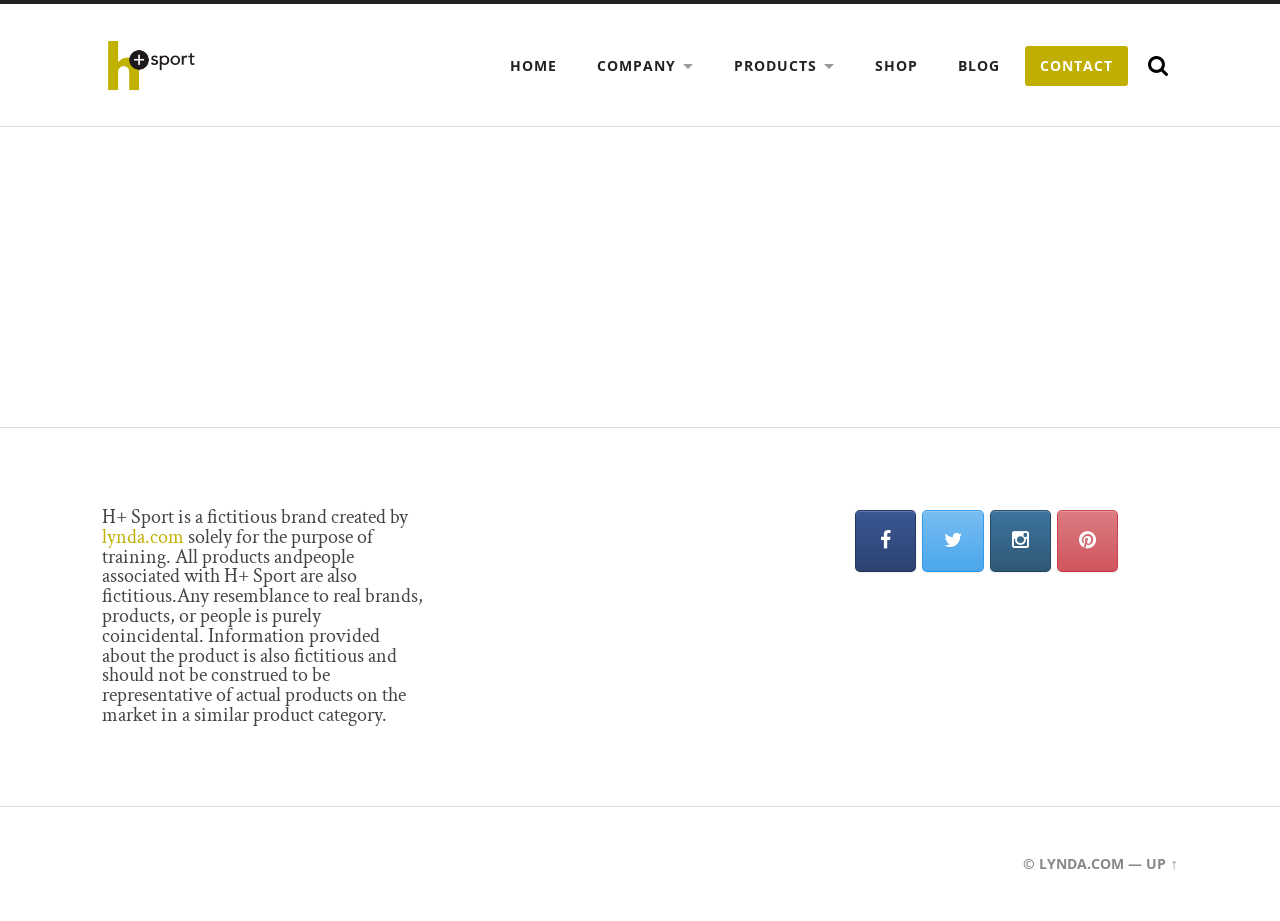
<file: hplussport.com/contact/index.html>
<!DOCTYPE html PUBLIC "-//W3C//DTD XHTML 1.0 Strict//EN" 
"http://www.w3.org/TR/xhtml1/DTD/xhtml1-strict.dtd">

<html lang="en-US">

	


<head profile="http://gmpg.org/xfn/11">
		
		<meta http-equiv="Content-Type" content="text/html; charset=UTF-8" />
		<meta name="viewport" content="width=device-width, initial-scale=1.0, maximum-scale=1.0, user-scalable=no" >
																		
		<title>Contact | </title>
				
				 
		<title>Contact &#8211; H+ Sport</title>
<link rel="alternate" type="application/rss+xml" title="H+ Sport &raquo; Feed" href="../feed/index.html" />
<link rel="alternate" type="application/rss+xml" title="H+ Sport &raquo; Comments Feed" href="../comments/feed/index.html" />
		<script type="text/javascript">
			window._wpemojiSettings = {"baseUrl":"https:\/\/s.w.org\/images\/core\/emoji\/72x72\/","ext":".png","source":{"concatemoji":"http:\/\/hplussport.com\/wp-includes\/js\/wp-emoji-release.min.js?ver=4.5.2"}};
			!function(a,b,c){function d(a){var c,d,e,f=b.createElement("canvas"),g=f.getContext&&f.getContext("2d"),h=String.fromCharCode;if(!g||!g.fillText)return!1;switch(g.textBaseline="top",g.font="600 32px Arial",a){case"flag":return g.fillText(h(55356,56806,55356,56826),0,0),f.toDataURL().length>3e3;case"diversity":return g.fillText(h(55356,57221),0,0),c=g.getImageData(16,16,1,1).data,d=c[0]+","+c[1]+","+c[2]+","+c[3],g.fillText(h(55356,57221,55356,57343),0,0),c=g.getImageData(16,16,1,1).data,e=c[0]+","+c[1]+","+c[2]+","+c[3],d!==e;case"simple":return g.fillText(h(55357,56835),0,0),0!==g.getImageData(16,16,1,1).data[0];case"unicode8":return g.fillText(h(55356,57135),0,0),0!==g.getImageData(16,16,1,1).data[0]}return!1}function e(a){var c=b.createElement("script");c.src=a,c.type="text/javascript",b.getElementsByTagName("head")[0].appendChild(c)}var f,g,h,i;for(i=Array("simple","flag","unicode8","diversity"),c.supports={everything:!0,everythingExceptFlag:!0},h=0;h<i.length;h++)c.supports[i[h]]=d(i[h]),c.supports.everything=c.supports.everything&&c.supports[i[h]],"flag"!==i[h]&&(c.supports.everythingExceptFlag=c.supports.everythingExceptFlag&&c.supports[i[h]]);c.supports.everythingExceptFlag=c.supports.everythingExceptFlag&&!c.supports.flag,c.DOMReady=!1,c.readyCallback=function(){c.DOMReady=!0},c.supports.everything||(g=function(){c.readyCallback()},b.addEventListener?(b.addEventListener("DOMContentLoaded",g,!1),a.addEventListener("load",g,!1)):(a.attachEvent("onload",g),b.attachEvent("onreadystatechange",function(){"complete"===b.readyState&&c.readyCallback()})),f=c.source||{},f.concatemoji?e(f.concatemoji):f.wpemoji&&f.twemoji&&(e(f.twemoji),e(f.wpemoji)))}(window,document,window._wpemojiSettings);
		</script>
		<style type="text/css">
img.wp-smiley,
img.emoji {
	display: inline !important;
	border: none !important;
	box-shadow: none !important;
	height: 1em !important;
	width: 1em !important;
	margin: 0 .07em !important;
	vertical-align: -0.1em !important;
	background: none !important;
	padding: 0 !important;
}
</style>
<link rel='stylesheet' id='siteorigin-panels-front-css'  href='../wp-content/plugins/siteorigin-panels/css/front8dff.css?ver=2.4.9' type='text/css' media='all' />
<link rel='stylesheet' id='edsanimate-animo-css-css'  href='../wp-content/plugins/animate-it/assets/css/animate-animo3428.css?ver=4.5.2' type='text/css' media='all' />
<link rel='stylesheet' id='contact-form-7-css'  href='../wp-content/plugins/contact-form-7/includes/css/stylesc1f9.css?ver=4.4.2' type='text/css' media='all' />
<link rel='stylesheet' id='flowplayer-css-css'  href='../wp-content/plugins/easy-video-player/lib/skin/all-skins3428.css?ver=4.5.2' type='text/css' media='all' />
<link rel='stylesheet' id='sow-social-media-buttons-atom-16abceaa2bf1-css'  href='../wp-content/uploads/siteorigin-widgets/sow-social-media-buttons-atom-16abceaa2bf13428.css?ver=4.5.2' type='text/css' media='all' />
<link rel='stylesheet' id='ris-slider-css-css'  href='../wp-content/plugins/ultimate-responsive-image-slider/css/slider-pro3428.css?ver=4.5.2' type='text/css' media='all' />
<link rel='stylesheet' id='parent-style-css'  href='../wp-content/themes/radcliffe/style3428.css?ver=4.5.2' type='text/css' media='all' />
<link rel='stylesheet' id='radcliffe_googlefonts-css'  href='http://fonts.googleapis.com/css?family=Open+Sans%3A300%2C400%2C400italic%2C600%2C700%2C700italic%2C800%7CCrimson+Text%3A400%2C400italic%2C700%2C700italic%7CAbril+Fatface%3A400&amp;ver=4.5.2' type='text/css' media='all' />
<link rel='stylesheet' id='radcliffe_style-css'  href='../wp-content/themes/radcliffe-child/style3428.css?ver=4.5.2' type='text/css' media='all' />
<script type='text/javascript' src='../wp-includes/js/jquery/jquerycad0.js?ver=1.12.3'></script>
<script type='text/javascript' src='../wp-includes/js/jquery/jquery-migrate.min2fca.js?ver=1.4.0'></script>
<script type='text/javascript' src='../wp-content/plugins/contact-form-7-designer/includes/js/cf7-styles3428.js?ver=4.5.2'></script>
<script type='text/javascript' src='../wp-content/plugins/easy-video-player/lib/flowplayer.min3428.js?ver=4.5.2'></script>
<link rel='https://api.w.org/' href='../wp-json/index.html' />
<link rel="EditURI" type="application/rsd+xml" title="RSD" href="../xmlrpc0db0.php?rsd" />
<link rel="wlwmanifest" type="application/wlwmanifest+xml" href="../wp-includes/wlwmanifest.xml" /> 
<meta name="generator" content="WordPress 4.5.2" />
<link rel="canonical" href="index.html" />
<link rel='shortlink' href='../index8e15.html?p=92' />
<link rel="alternate" type="application/json+oembed" href="../wp-json/oembed/1.0/embedf11a.json?url=http%3A%2F%2Fhplussport.com%2Fcontact%2F" />
<link rel="alternate" type="text/xml+oembed" href="../wp-json/oembed/1.0/embed10e8?url=http%3A%2F%2Fhplussport.com%2Fcontact%2F&amp;format=xml" />
<!-- This content is generated with the Easy Video Player plugin v1.1.2 - http://noorsplugin.com/wordpress-video-plugin/ --><script>flowplayer.conf.embed = false;flowplayer.conf.keyboard = false;</script><!-- Easy Video Player plugin -->      
	      <!-- Customizer CSS --> 
	      
	      <style type="text/css">
	           body a { color:#c0af00; }	           body a:hover { color:#c0af00; }	           .blog-title a:hover { color:#c0af00; }	           .main-menu > li:hover > a { background:#c0af00; }	           .main-menu ul a:hover { background:#c0af00; }	           a.post-header:hover .post-title { color:#c0af00; }	           .single .post-meta-top a:hover { color:#c0af00; }	           .post-content a { color:#c0af00; }	           .post-content a:hover { color:#c0af00; }	           .post-content fieldset legend { background-color:#c0af00; }	           .post-content input[type="submit"]:hover { background-color:#c0af00; }	           .post-content input[type="reset"]:hover { background-color:#c0af00; }	           .post-content input[type="button"]:hover { background-color:#c0af00; }	           .post-meta a:hover { color:#c0af00; }	           .post-author-inner h3 a:hover { color:#c0af00; }	           .author-links a:hover { background-color:#c0af00; }	           .add-comment-title a { color:#c0af00; }	           .add-comment-title a:hover { color:#c0af00; }	           .by-post-author { background-color:#c0af00; }	           .comment-actions a { color:#c0af00; }	           .comment-actions a:hover { color:#c0af00; }	           .comment-header cite a:hover { color:#c0af00; }	           .comment-header span a:hover { color:#c0af00; }	           .comment-content a { color:#c0af00; }	           .comment-content a:hover { color:#c0af00; }	           .comment-actions a:hover { color:#c0af00; }	           #cancel-comment-reply-link { color:#c0af00; }	           #cancel-comment-reply-link:hover { color:#c0af00; }	           .comment-nav-below a:hover { color:#c0af00; }	           .logged-in-as a { color:#c0af00; }	           .logged-in-as a:hover { color:#c0af00; }	           .content #respond input[type="submit"]:hover { background-color:#c0af00; }	           .archive-container a:hover { color:#c0af00; }	           .archive-nav a:hover { background:#c0af00; }	           #wp-calendar tfoot a:hover { color:#c0af00; }	           .tagcloud a:hover { background:#c0af00; }	           .tagcloud a:hover:before { border-right-color:#c0af00; }	           .credits a:hover { color:#c0af00; }	           .nav-toggle.active { background:#c0af00; }	           .mobile-menu a:hover { background:#c0af00; }	           
	           body#tinymce.wp-editor a { color:#c0af00; }	           body#tinymce.wp-editor a:hover { color:#c0af00; }	      </style> 
	      
	      <!--/Customizer CSS-->
	      
      <link rel="icon" href="../wp-content/uploads/2015/12/cropped-HSport_01-32x32.png" sizes="32x32" />
<link rel="icon" href="../wp-content/uploads/2015/12/cropped-HSport_01-192x192.png" sizes="192x192" />
<link rel="apple-touch-icon-precomposed" href="../wp-content/uploads/2015/12/cropped-HSport_01-180x180.png" />
<meta name="msapplication-TileImage" content="http://hplussport.com/wp-content/uploads/2015/12/cropped-HSport_01-270x270.png" />
	
	</head>
	
	<body class="page page-id-92 page-template-default no-featured-image">
	
		<div class="header-search-block section light-padding hidden">
		
			<div class="section-inner">
			
				<form method="get" action="http://hplussport.com/">
					<input type="search" placeholder="Type and press enter" name="s" id="s" /> 
				</form>
			
			</div>
		
		</div>
	
		<div class="header section light-padding">
		
			<div class="header-inner section-inner">
			
									
				        <a class="blog-logo" href='../index.html' title='H+ Sport &mdash; Revive, refuel, regenerate' rel='home'>
				        	<img src='../wp-content/uploads/2015/12/h-horizontal-logo.png' alt='H+ Sport'>
				        </a>
			
								
				<div class="nav-toggle">
				
					<p>Menu</p>
				
					<div class="bars">
					
						<div class="bar"></div>
						<div class="bar"></div>
						<div class="bar"></div>
						
						<div class="clear"></div>
					
					</div>
				
				</div>
		
				<ul class="main-menu fright">
					
					<li id="menu-item-87" class="menu-item menu-item-type-post_type menu-item-object-page menu-item-87"><a href="../index.html">Home</a></li>
<li id="menu-item-83" class="menu-item menu-item-type-post_type menu-item-object-page menu-item-has-children menu-item-83"><a href="../company/index.html">Company</a>
<ul class="sub-menu">
	<li id="menu-item-85" class="menu-item menu-item-type-post_type menu-item-object-page menu-item-85"><a href="../company/people/index.html">People</a></li>
	<li id="menu-item-84" class="menu-item menu-item-type-post_type menu-item-object-page menu-item-84"><a href="../company/history/index.html">History</a></li>
	<li id="menu-item-86" class="menu-item menu-item-type-post_type menu-item-object-page menu-item-86"><a href="../company/philosophy/index.html">Philosophy</a></li>
</ul>
</li>
<li id="menu-item-261" class="menu-item menu-item-type-post_type menu-item-object-page menu-item-has-children menu-item-261"><a href="../products/index.html">Products</a>
<ul class="sub-menu">
	<li id="menu-item-89" class="menu-item menu-item-type-post_type menu-item-object-page menu-item-89"><a href="../products/active-wear/index.html">H+ ACTIVE apparel</a></li>
	<li id="menu-item-90" class="menu-item menu-item-type-post_type menu-item-object-page menu-item-90"><a href="../products/supplements/index.html">H+ POWER supplements</a></li>
	<li id="menu-item-91" class="menu-item menu-item-type-post_type menu-item-object-page menu-item-91"><a href="../products/mineral-water/index.html">H+ SPORT mineral water</a></li>
</ul>
</li>
<li id="menu-item-260" class="menu-item menu-item-type-post_type menu-item-object-page menu-item-260"><a href="../shop/index.html">Shop</a></li>
<li id="menu-item-126" class="menu-item menu-item-type-post_type menu-item-object-page menu-item-126"><a href="../blog/index.html">Blog</a></li>
<li id="menu-item-94" class="menu-item menu-item-type-post_type menu-item-object-page current-menu-item page_item page-item-92 current_page_item menu-item-94"><a href="index.html">Contact</a></li>
					
					<li class="search-toggle-menu-item"><a href="#" class="search-toggle" title="Show the search field"></a></li>
						
				 </ul>
				
				<div class="clear"></div>
			
			</div> <!-- /header -->
			
		</div> <!-- /header.section -->
		
		<div class="mobile-menu-container hidden">
		
			<ul class="mobile-menu">
					
					<li class="menu-item menu-item-type-post_type menu-item-object-page menu-item-87"><a href="../index.html">Home</a></li>
<li class="menu-item menu-item-type-post_type menu-item-object-page menu-item-has-children menu-item-83"><a href="../company/index.html">Company</a>
<ul class="sub-menu">
	<li class="menu-item menu-item-type-post_type menu-item-object-page menu-item-85"><a href="../company/people/index.html">People</a></li>
	<li class="menu-item menu-item-type-post_type menu-item-object-page menu-item-84"><a href="../company/history/index.html">History</a></li>
	<li class="menu-item menu-item-type-post_type menu-item-object-page menu-item-86"><a href="../company/philosophy/index.html">Philosophy</a></li>
</ul>
</li>
<li class="menu-item menu-item-type-post_type menu-item-object-page menu-item-has-children menu-item-261"><a href="../products/index.html">Products</a>
<ul class="sub-menu">
	<li class="menu-item menu-item-type-post_type menu-item-object-page menu-item-89"><a href="../products/active-wear/index.html">H+ ACTIVE apparel</a></li>
	<li class="menu-item menu-item-type-post_type menu-item-object-page menu-item-90"><a href="../products/supplements/index.html">H+ POWER supplements</a></li>
	<li class="menu-item menu-item-type-post_type menu-item-object-page menu-item-91"><a href="../products/mineral-water/index.html">H+ SPORT mineral water</a></li>
</ul>
</li>
<li class="menu-item menu-item-type-post_type menu-item-object-page menu-item-260"><a href="../shop/index.html">Shop</a></li>
<li class="menu-item menu-item-type-post_type menu-item-object-page menu-item-126"><a href="../blog/index.html">Blog</a></li>
<li class="menu-item menu-item-type-post_type menu-item-object-page current-menu-item page_item page-item-92 current_page_item menu-item-94"><a href="index.html">Contact</a></li>
					
			 </ul>
			 
			 <form method="get" class="mobile-search-form" action="http://hplussport.com/">
					<input type="search" placeholder="Search form" name="s" id="s" /> 
					<input type="submit" value="Search" class="search-button">
				</form>
			 
		</div> <!-- /mobile-menu-container -->
<div class="content">		

					
	
		<div class="post single post-92 page type-page status-publish hentry no-featured-image">
		
														
			<div class="post-header section">
		
				<div class="post-header-inner section-inner">
																									
					<h1 class="post-title">Contact</h1>
				
				</div> <!-- /post-header-inner section-inner -->
														
			</div> <!-- /post-header section -->
			    
		    <div class="post-content section-inner thin">
		    
		    			    	
				<div class="clear"></div>
				
				
		    			    
		    </div>

		</div> <!-- /post -->
		
		
		
			
	
	<div class="clear"></div>
	
</div> <!-- /content -->
								

	<div class="footer section medium-padding bg-graphite">
			
		<div class="section-inner row">
		
						
				<div class="column column-1 one-third">
				
					<div class="widgets">
			
						<div class="  widget widget_sow-editor"><div class="widget-content"><div class="so-widget-sow-editor so-widget-sow-editor-base">
<div class="siteorigin-widget-tinymce textwidget">
	<h6>H+ Sport is a fictitious brand created by <a href="http://lynda.com/" target="_blank">lynda.com</a> solely for the purpose of training. All products andpeople associated with H+ Sport are also fictitious.Any resemblance to real brands, products, or people is purely coincidental. Information provided about the product is also fictitious and should not be construed to be representative of actual products on the market in a similar product category.</h6>
</div>
</div></div><div class="clear"></div></div>											
					</div>
					
				</div>
				
			 <!-- /footer-a -->
				
						
				<div class="column column-2 one-third">
				
					<div class="widgets">
			
						<div class="  widget widget_sow-video"><div class="widget-content"><div class="so-widget-sow-video so-widget-sow-video-base">
<div class="sow-video-wrapper">
			<iframe width="740" height="416" src="https://www.youtube.com/embed/LKafSYIwUfM?feature=oembed" frameborder="0" allowfullscreen></iframe>	</div>
</div></div><div class="clear"></div></div>											
					</div> <!-- /widgets -->
					
				</div>
				
			 <!-- /footer-b -->
								
						
				<div class="column column-3 one-third">
			
					<div class="widgets">
			
						<div class="  widget widget_sow-social-media-buttons"><div class="widget-content"><div class="so-widget-sow-social-media-buttons so-widget-sow-social-media-buttons-atom-fc7cb45c908c"><div class="social-media-button-container">
	
		<a class="ow-button-hover sow-social-media-button-facebook sow-social-media-button" target="_blank" href="https://www.facebook.com/pages/H-Sport/1388674971422183" >
			<span>
								<span class="sow-icon-fontawesome" data-sow-icon="&#xf09a;" ></span>							</span>
		</a>
	
		<a class="ow-button-hover sow-social-media-button-twitter sow-social-media-button" target="_blank" href="https://twitter.com/HPlusSport" >
			<span>
								<span class="sow-icon-fontawesome" data-sow-icon="&#xf099;" ></span>							</span>
		</a>
	
		<a class="ow-button-hover sow-social-media-button-instagram sow-social-media-button" target="_blank" href="https://instagram.com/" >
			<span>
								<span class="sow-icon-fontawesome" data-sow-icon="&#xf16d;" ></span>							</span>
		</a>
	
		<a class="ow-button-hover sow-social-media-button-pinterest sow-social-media-button" target="_blank" href="https://www.pinterest.com/" >
			<span>
								<span class="sow-icon-fontawesome" data-sow-icon="&#xf0d2;" ></span>							</span>
		</a>
	</div></div></div><div class="clear"></div></div>											
					</div> <!-- /widgets -->
					
				</div>
				
			 <!-- /footer-c -->
			
			<div class="clear"></div>
		
		</div> <!-- /footer-inner -->
	
	</div> <!-- /footer -->


<div class="credits section light-padding">

	<div class="credits-inner section-inner">
	
		<!-- /REMOVE THIS  <p class="fleft">
		
			&copy; 2016 <a href="http://hplussport.com" title="H+ Sport">H+ Sport</a>
		
		</p> -->
		
		<p class="fright">
			
			<span> <a href="http://www.lynda.com/">© Lynda.com</a> &mdash; </span><a title="To the top" href="#" class="tothetop">Up &uarr;</a>
			
		</p>
		
		<div class="clear"></div>
		
	</div> <!-- /credits-inner -->

</div> <!-- /credits -->

<link rel='stylesheet' id='sow-social-media-buttons-atom-fc7cb45c908c-css'  href='../wp-content/uploads/siteorigin-widgets/sow-social-media-buttons-atom-fc7cb45c908c3428.css?ver=4.5.2' type='text/css' media='all' />
<link rel='stylesheet' id='siteorigin-widget-icon-font-fontawesome-css'  href='../wp-content/plugins/so-widgets-bundle/icons/fontawesome/style3428.css?ver=4.5.2' type='text/css' media='all' />
<script type='text/javascript' src='../wp-includes/js/comment-reply.min3428.js?ver=4.5.2'></script>
<script type='text/javascript' src='../wp-content/plugins/animate-it/assets/js/animo.min4bf4.js?ver=1.0.3'></script>
<script type='text/javascript' src='../wp-content/plugins/animate-it/assets/js/jquery.ba-throttle-debounce.min4963.js?ver=1.1'></script>
<script type='text/javascript' src='../wp-content/plugins/animate-it/assets/js/viewportcheckerc2d0.js?ver=1.4.4'></script>
<script type='text/javascript' src='../wp-content/plugins/animate-it/assets/js/edsanimatec2d0.js?ver=1.4.4'></script>
<script type='text/javascript'>
/* <![CDATA[ */
var edsanimate_options = {"offset":"75","hide_hz_scrollbar":"1","hide_vl_scrollbar":"0"};
/* ]]> */
</script>
<script type='text/javascript' src='../wp-content/plugins/animate-it/assets/js/edsanimate.site47a7.js?ver=1.4.5'></script>
<script type='text/javascript' src='../wp-content/plugins/contact-form-7/includes/js/jquery.form.mind03d.js?ver=3.51.0-2014.06.20'></script>
<script type='text/javascript'>
/* <![CDATA[ */
var _wpcf7 = {"loaderUrl":"http:\/\/hplussport.com\/wp-content\/plugins\/contact-form-7\/images\/ajax-loader.gif","recaptchaEmpty":"Please verify that you are not a robot.","sending":"Sending ..."};
/* ]]> */
</script>
<script type='text/javascript' src='../wp-content/plugins/contact-form-7/includes/js/scriptsc1f9.js?ver=4.4.2'></script>
<script type='text/javascript' src='../wp-content/plugins/ultimate-responsive-image-slider/js/jquery.sliderProf488.js?ver=1.1.0'></script>
<script type='text/javascript' src='../wp-content/themes/radcliffe/js/jquery.backstretch3428.js?ver=4.5.2'></script>
<script type='text/javascript' src='../wp-content/themes/radcliffe/js/global3428.js?ver=4.5.2'></script>
<script type='text/javascript' src='../wp-includes/js/wp-embed.min3428.js?ver=4.5.2'></script>

</body>


</html>
</file>
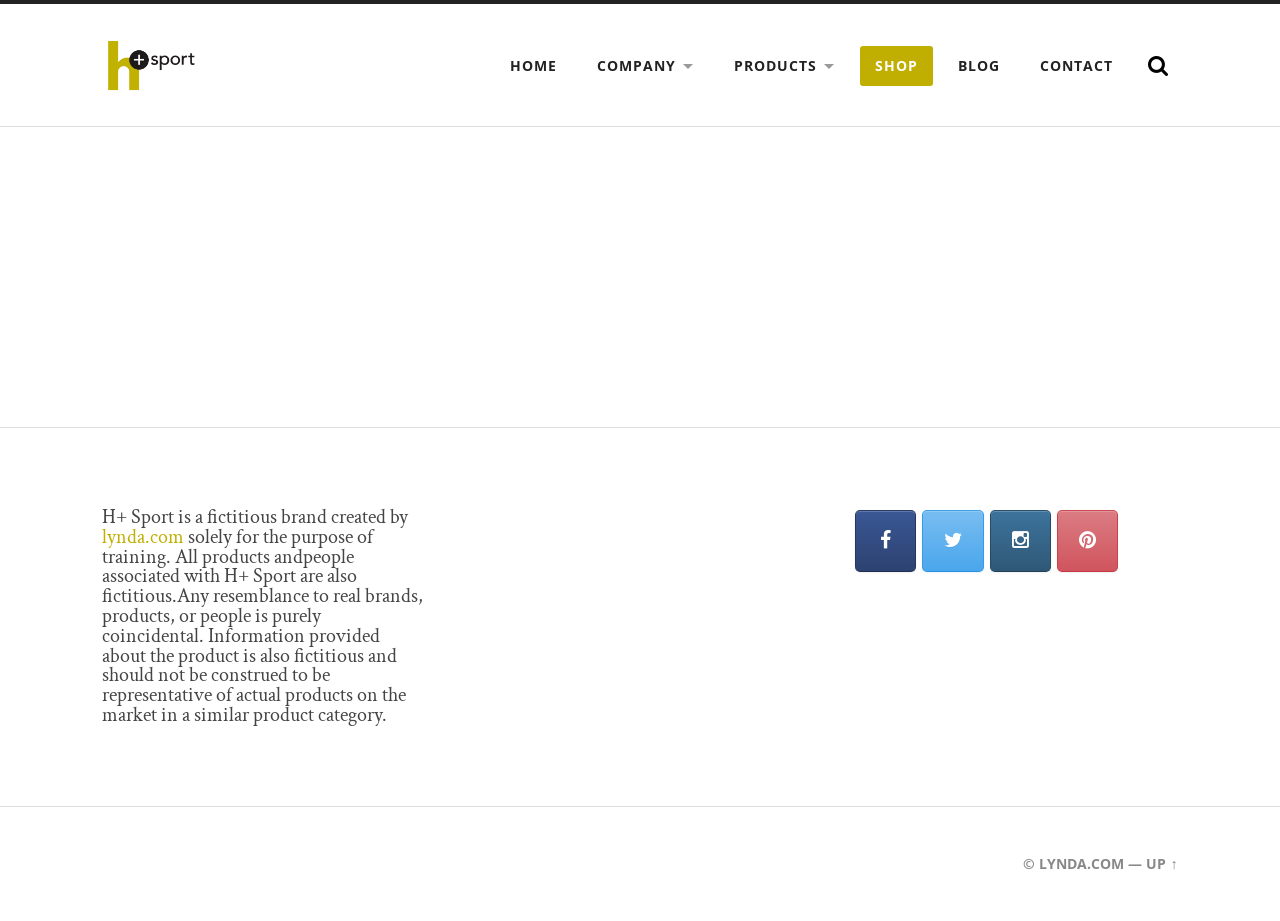
<file: hplussport.com/shop/index.html>
<!DOCTYPE html PUBLIC "-//W3C//DTD XHTML 1.0 Strict//EN" 
"http://www.w3.org/TR/xhtml1/DTD/xhtml1-strict.dtd">

<html lang="en-US">

	


<head profile="http://gmpg.org/xfn/11">
		
		<meta http-equiv="Content-Type" content="text/html; charset=UTF-8" />
		<meta name="viewport" content="width=device-width, initial-scale=1.0, maximum-scale=1.0, user-scalable=no" >
																		
		<title>Shop | </title>
				
				 
		<title>Shop &#8211; H+ Sport</title>
<link rel="alternate" type="application/rss+xml" title="H+ Sport &raquo; Feed" href="../feed/index.html" />
<link rel="alternate" type="application/rss+xml" title="H+ Sport &raquo; Comments Feed" href="../comments/feed/index.html" />
		<script type="text/javascript">
			window._wpemojiSettings = {"baseUrl":"https:\/\/s.w.org\/images\/core\/emoji\/72x72\/","ext":".png","source":{"concatemoji":"http:\/\/hplussport.com\/wp-includes\/js\/wp-emoji-release.min.js?ver=4.5.2"}};
			!function(a,b,c){function d(a){var c,d,e,f=b.createElement("canvas"),g=f.getContext&&f.getContext("2d"),h=String.fromCharCode;if(!g||!g.fillText)return!1;switch(g.textBaseline="top",g.font="600 32px Arial",a){case"flag":return g.fillText(h(55356,56806,55356,56826),0,0),f.toDataURL().length>3e3;case"diversity":return g.fillText(h(55356,57221),0,0),c=g.getImageData(16,16,1,1).data,d=c[0]+","+c[1]+","+c[2]+","+c[3],g.fillText(h(55356,57221,55356,57343),0,0),c=g.getImageData(16,16,1,1).data,e=c[0]+","+c[1]+","+c[2]+","+c[3],d!==e;case"simple":return g.fillText(h(55357,56835),0,0),0!==g.getImageData(16,16,1,1).data[0];case"unicode8":return g.fillText(h(55356,57135),0,0),0!==g.getImageData(16,16,1,1).data[0]}return!1}function e(a){var c=b.createElement("script");c.src=a,c.type="text/javascript",b.getElementsByTagName("head")[0].appendChild(c)}var f,g,h,i;for(i=Array("simple","flag","unicode8","diversity"),c.supports={everything:!0,everythingExceptFlag:!0},h=0;h<i.length;h++)c.supports[i[h]]=d(i[h]),c.supports.everything=c.supports.everything&&c.supports[i[h]],"flag"!==i[h]&&(c.supports.everythingExceptFlag=c.supports.everythingExceptFlag&&c.supports[i[h]]);c.supports.everythingExceptFlag=c.supports.everythingExceptFlag&&!c.supports.flag,c.DOMReady=!1,c.readyCallback=function(){c.DOMReady=!0},c.supports.everything||(g=function(){c.readyCallback()},b.addEventListener?(b.addEventListener("DOMContentLoaded",g,!1),a.addEventListener("load",g,!1)):(a.attachEvent("onload",g),b.attachEvent("onreadystatechange",function(){"complete"===b.readyState&&c.readyCallback()})),f=c.source||{},f.concatemoji?e(f.concatemoji):f.wpemoji&&f.twemoji&&(e(f.twemoji),e(f.wpemoji)))}(window,document,window._wpemojiSettings);
		</script>
		<style type="text/css">
img.wp-smiley,
img.emoji {
	display: inline !important;
	border: none !important;
	box-shadow: none !important;
	height: 1em !important;
	width: 1em !important;
	margin: 0 .07em !important;
	vertical-align: -0.1em !important;
	background: none !important;
	padding: 0 !important;
}
</style>
<link rel='stylesheet' id='siteorigin-panels-front-css'  href='../wp-content/plugins/siteorigin-panels/css/front8dff.css?ver=2.4.9' type='text/css' media='all' />
<link rel='stylesheet' id='edsanimate-animo-css-css'  href='../wp-content/plugins/animate-it/assets/css/animate-animo3428.css?ver=4.5.2' type='text/css' media='all' />
<link rel='stylesheet' id='contact-form-7-css'  href='../wp-content/plugins/contact-form-7/includes/css/stylesc1f9.css?ver=4.4.2' type='text/css' media='all' />
<link rel='stylesheet' id='flowplayer-css-css'  href='../wp-content/plugins/easy-video-player/lib/skin/all-skins3428.css?ver=4.5.2' type='text/css' media='all' />
<link rel='stylesheet' id='sow-social-media-buttons-atom-16abceaa2bf1-css'  href='../wp-content/uploads/siteorigin-widgets/sow-social-media-buttons-atom-16abceaa2bf13428.css?ver=4.5.2' type='text/css' media='all' />
<link rel='stylesheet' id='ris-slider-css-css'  href='../wp-content/plugins/ultimate-responsive-image-slider/css/slider-pro3428.css?ver=4.5.2' type='text/css' media='all' />
<link rel='stylesheet' id='parent-style-css'  href='../wp-content/themes/radcliffe/style3428.css?ver=4.5.2' type='text/css' media='all' />
<link rel='stylesheet' id='radcliffe_googlefonts-css'  href='http://fonts.googleapis.com/css?family=Open+Sans%3A300%2C400%2C400italic%2C600%2C700%2C700italic%2C800%7CCrimson+Text%3A400%2C400italic%2C700%2C700italic%7CAbril+Fatface%3A400&amp;ver=4.5.2' type='text/css' media='all' />
<link rel='stylesheet' id='radcliffe_style-css'  href='../wp-content/themes/radcliffe-child/style3428.css?ver=4.5.2' type='text/css' media='all' />
<script type='text/javascript' src='../wp-includes/js/jquery/jquerycad0.js?ver=1.12.3'></script>
<script type='text/javascript' src='../wp-includes/js/jquery/jquery-migrate.min2fca.js?ver=1.4.0'></script>
<script type='text/javascript' src='../wp-content/plugins/contact-form-7-designer/includes/js/cf7-styles3428.js?ver=4.5.2'></script>
<script type='text/javascript' src='../wp-content/plugins/easy-video-player/lib/flowplayer.min3428.js?ver=4.5.2'></script>
<link rel='https://api.w.org/' href='../wp-json/index.html' />
<link rel="EditURI" type="application/rsd+xml" title="RSD" href="../xmlrpc0db0.php?rsd" />
<link rel="wlwmanifest" type="application/wlwmanifest+xml" href="../wp-includes/wlwmanifest.xml" /> 
<meta name="generator" content="WordPress 4.5.2" />
<link rel="canonical" href="index.html" />
<link rel='shortlink' href='../index0c93.html?p=255' />
<link rel="alternate" type="application/json+oembed" href="../wp-json/oembed/1.0/embedbade.json?url=http%3A%2F%2Fhplussport.com%2Fshop%2F" />
<link rel="alternate" type="text/xml+oembed" href="../wp-json/oembed/1.0/embed4e7d?url=http%3A%2F%2Fhplussport.com%2Fshop%2F&amp;format=xml" />
<!-- This content is generated with the Easy Video Player plugin v1.1.2 - http://noorsplugin.com/wordpress-video-plugin/ --><script>flowplayer.conf.embed = false;flowplayer.conf.keyboard = false;</script><!-- Easy Video Player plugin -->      
	      <!-- Customizer CSS --> 
	      
	      <style type="text/css">
	           body a { color:#c0af00; }	           body a:hover { color:#c0af00; }	           .blog-title a:hover { color:#c0af00; }	           .main-menu > li:hover > a { background:#c0af00; }	           .main-menu ul a:hover { background:#c0af00; }	           a.post-header:hover .post-title { color:#c0af00; }	           .single .post-meta-top a:hover { color:#c0af00; }	           .post-content a { color:#c0af00; }	           .post-content a:hover { color:#c0af00; }	           .post-content fieldset legend { background-color:#c0af00; }	           .post-content input[type="submit"]:hover { background-color:#c0af00; }	           .post-content input[type="reset"]:hover { background-color:#c0af00; }	           .post-content input[type="button"]:hover { background-color:#c0af00; }	           .post-meta a:hover { color:#c0af00; }	           .post-author-inner h3 a:hover { color:#c0af00; }	           .author-links a:hover { background-color:#c0af00; }	           .add-comment-title a { color:#c0af00; }	           .add-comment-title a:hover { color:#c0af00; }	           .by-post-author { background-color:#c0af00; }	           .comment-actions a { color:#c0af00; }	           .comment-actions a:hover { color:#c0af00; }	           .comment-header cite a:hover { color:#c0af00; }	           .comment-header span a:hover { color:#c0af00; }	           .comment-content a { color:#c0af00; }	           .comment-content a:hover { color:#c0af00; }	           .comment-actions a:hover { color:#c0af00; }	           #cancel-comment-reply-link { color:#c0af00; }	           #cancel-comment-reply-link:hover { color:#c0af00; }	           .comment-nav-below a:hover { color:#c0af00; }	           .logged-in-as a { color:#c0af00; }	           .logged-in-as a:hover { color:#c0af00; }	           .content #respond input[type="submit"]:hover { background-color:#c0af00; }	           .archive-container a:hover { color:#c0af00; }	           .archive-nav a:hover { background:#c0af00; }	           #wp-calendar tfoot a:hover { color:#c0af00; }	           .tagcloud a:hover { background:#c0af00; }	           .tagcloud a:hover:before { border-right-color:#c0af00; }	           .credits a:hover { color:#c0af00; }	           .nav-toggle.active { background:#c0af00; }	           .mobile-menu a:hover { background:#c0af00; }	           
	           body#tinymce.wp-editor a { color:#c0af00; }	           body#tinymce.wp-editor a:hover { color:#c0af00; }	      </style> 
	      
	      <!--/Customizer CSS-->
	      
      <link rel="icon" href="../wp-content/uploads/2015/12/cropped-HSport_01-32x32.png" sizes="32x32" />
<link rel="icon" href="../wp-content/uploads/2015/12/cropped-HSport_01-192x192.png" sizes="192x192" />
<link rel="apple-touch-icon-precomposed" href="../wp-content/uploads/2015/12/cropped-HSport_01-180x180.png" />
<meta name="msapplication-TileImage" content="http://hplussport.com/wp-content/uploads/2015/12/cropped-HSport_01-270x270.png" />
	
	</head>
	
	<body class="page page-id-255 page-template-default no-featured-image">
	
		<div class="header-search-block section light-padding hidden">
		
			<div class="section-inner">
			
				<form method="get" action="http://hplussport.com/">
					<input type="search" placeholder="Type and press enter" name="s" id="s" /> 
				</form>
			
			</div>
		
		</div>
	
		<div class="header section light-padding">
		
			<div class="header-inner section-inner">
			
									
				        <a class="blog-logo" href='../index.html' title='H+ Sport &mdash; Revive, refuel, regenerate' rel='home'>
				        	<img src='../wp-content/uploads/2015/12/h-horizontal-logo.png' alt='H+ Sport'>
				        </a>
			
								
				<div class="nav-toggle">
				
					<p>Menu</p>
				
					<div class="bars">
					
						<div class="bar"></div>
						<div class="bar"></div>
						<div class="bar"></div>
						
						<div class="clear"></div>
					
					</div>
				
				</div>
		
				<ul class="main-menu fright">
					
					<li id="menu-item-87" class="menu-item menu-item-type-post_type menu-item-object-page menu-item-87"><a href="../index.html">Home</a></li>
<li id="menu-item-83" class="menu-item menu-item-type-post_type menu-item-object-page menu-item-has-children menu-item-83"><a href="../company/index.html">Company</a>
<ul class="sub-menu">
	<li id="menu-item-85" class="menu-item menu-item-type-post_type menu-item-object-page menu-item-85"><a href="../company/people/index.html">People</a></li>
	<li id="menu-item-84" class="menu-item menu-item-type-post_type menu-item-object-page menu-item-84"><a href="../company/history/index.html">History</a></li>
	<li id="menu-item-86" class="menu-item menu-item-type-post_type menu-item-object-page menu-item-86"><a href="../company/philosophy/index.html">Philosophy</a></li>
</ul>
</li>
<li id="menu-item-261" class="menu-item menu-item-type-post_type menu-item-object-page menu-item-has-children menu-item-261"><a href="../products/index.html">Products</a>
<ul class="sub-menu">
	<li id="menu-item-89" class="menu-item menu-item-type-post_type menu-item-object-page menu-item-89"><a href="../products/active-wear/index.html">H+ ACTIVE apparel</a></li>
	<li id="menu-item-90" class="menu-item menu-item-type-post_type menu-item-object-page menu-item-90"><a href="../products/supplements/index.html">H+ POWER supplements</a></li>
	<li id="menu-item-91" class="menu-item menu-item-type-post_type menu-item-object-page menu-item-91"><a href="../products/mineral-water/index.html">H+ SPORT mineral water</a></li>
</ul>
</li>
<li id="menu-item-260" class="menu-item menu-item-type-post_type menu-item-object-page current-menu-item page_item page-item-255 current_page_item menu-item-260"><a href="index.html">Shop</a></li>
<li id="menu-item-126" class="menu-item menu-item-type-post_type menu-item-object-page menu-item-126"><a href="../blog/index.html">Blog</a></li>
<li id="menu-item-94" class="menu-item menu-item-type-post_type menu-item-object-page menu-item-94"><a href="../contact/index.html">Contact</a></li>
					
					<li class="search-toggle-menu-item"><a href="#" class="search-toggle" title="Show the search field"></a></li>
						
				 </ul>
				
				<div class="clear"></div>
			
			</div> <!-- /header -->
			
		</div> <!-- /header.section -->
		
		<div class="mobile-menu-container hidden">
		
			<ul class="mobile-menu">
					
					<li class="menu-item menu-item-type-post_type menu-item-object-page menu-item-87"><a href="../index.html">Home</a></li>
<li class="menu-item menu-item-type-post_type menu-item-object-page menu-item-has-children menu-item-83"><a href="../company/index.html">Company</a>
<ul class="sub-menu">
	<li class="menu-item menu-item-type-post_type menu-item-object-page menu-item-85"><a href="../company/people/index.html">People</a></li>
	<li class="menu-item menu-item-type-post_type menu-item-object-page menu-item-84"><a href="../company/history/index.html">History</a></li>
	<li class="menu-item menu-item-type-post_type menu-item-object-page menu-item-86"><a href="../company/philosophy/index.html">Philosophy</a></li>
</ul>
</li>
<li class="menu-item menu-item-type-post_type menu-item-object-page menu-item-has-children menu-item-261"><a href="../products/index.html">Products</a>
<ul class="sub-menu">
	<li class="menu-item menu-item-type-post_type menu-item-object-page menu-item-89"><a href="../products/active-wear/index.html">H+ ACTIVE apparel</a></li>
	<li class="menu-item menu-item-type-post_type menu-item-object-page menu-item-90"><a href="../products/supplements/index.html">H+ POWER supplements</a></li>
	<li class="menu-item menu-item-type-post_type menu-item-object-page menu-item-91"><a href="../products/mineral-water/index.html">H+ SPORT mineral water</a></li>
</ul>
</li>
<li class="menu-item menu-item-type-post_type menu-item-object-page current-menu-item page_item page-item-255 current_page_item menu-item-260"><a href="index.html">Shop</a></li>
<li class="menu-item menu-item-type-post_type menu-item-object-page menu-item-126"><a href="../blog/index.html">Blog</a></li>
<li class="menu-item menu-item-type-post_type menu-item-object-page menu-item-94"><a href="../contact/index.html">Contact</a></li>
					
			 </ul>
			 
			 <form method="get" class="mobile-search-form" action="http://hplussport.com/">
					<input type="search" placeholder="Search form" name="s" id="s" /> 
					<input type="submit" value="Search" class="search-button">
				</form>
			 
		</div> <!-- /mobile-menu-container -->
<div class="content">		

					
	
		<div class="post single post-255 page type-page status-publish hentry no-featured-image">
		
														
			<div class="post-header section">
		
				<div class="post-header-inner section-inner">
																									
					<h1 class="post-title">Shop</h1>
				
				</div> <!-- /post-header-inner section-inner -->
														
			</div> <!-- /post-header section -->
			    
		    <div class="post-content section-inner thin">
		    
		    			    	
				<div class="clear"></div>
				
				
		    			    
		    </div>

		</div> <!-- /post -->
		
		
		
			
	
	<div class="clear"></div>
	
</div> <!-- /content -->
								

	<div class="footer section medium-padding bg-graphite">
			
		<div class="section-inner row">
		
						
				<div class="column column-1 one-third">
				
					<div class="widgets">
			
						<div class="  widget widget_sow-editor"><div class="widget-content"><div class="so-widget-sow-editor so-widget-sow-editor-base">
<div class="siteorigin-widget-tinymce textwidget">
	<h6>H+ Sport is a fictitious brand created by <a href="http://lynda.com/" target="_blank">lynda.com</a> solely for the purpose of training. All products andpeople associated with H+ Sport are also fictitious.Any resemblance to real brands, products, or people is purely coincidental. Information provided about the product is also fictitious and should not be construed to be representative of actual products on the market in a similar product category.</h6>
</div>
</div></div><div class="clear"></div></div>											
					</div>
					
				</div>
				
			 <!-- /footer-a -->
				
						
				<div class="column column-2 one-third">
				
					<div class="widgets">
			
						<div class="  widget widget_sow-video"><div class="widget-content"><div class="so-widget-sow-video so-widget-sow-video-base">
<div class="sow-video-wrapper">
			<iframe width="740" height="416" src="https://www.youtube.com/embed/LKafSYIwUfM?feature=oembed" frameborder="0" allowfullscreen></iframe>	</div>
</div></div><div class="clear"></div></div>											
					</div> <!-- /widgets -->
					
				</div>
				
			 <!-- /footer-b -->
								
						
				<div class="column column-3 one-third">
			
					<div class="widgets">
			
						<div class="  widget widget_sow-social-media-buttons"><div class="widget-content"><div class="so-widget-sow-social-media-buttons so-widget-sow-social-media-buttons-atom-fc7cb45c908c"><div class="social-media-button-container">
	
		<a class="ow-button-hover sow-social-media-button-facebook sow-social-media-button" target="_blank" href="https://www.facebook.com/pages/H-Sport/1388674971422183" >
			<span>
								<span class="sow-icon-fontawesome" data-sow-icon="&#xf09a;" ></span>							</span>
		</a>
	
		<a class="ow-button-hover sow-social-media-button-twitter sow-social-media-button" target="_blank" href="https://twitter.com/HPlusSport" >
			<span>
								<span class="sow-icon-fontawesome" data-sow-icon="&#xf099;" ></span>							</span>
		</a>
	
		<a class="ow-button-hover sow-social-media-button-instagram sow-social-media-button" target="_blank" href="https://instagram.com/" >
			<span>
								<span class="sow-icon-fontawesome" data-sow-icon="&#xf16d;" ></span>							</span>
		</a>
	
		<a class="ow-button-hover sow-social-media-button-pinterest sow-social-media-button" target="_blank" href="https://www.pinterest.com/" >
			<span>
								<span class="sow-icon-fontawesome" data-sow-icon="&#xf0d2;" ></span>							</span>
		</a>
	</div></div></div><div class="clear"></div></div>											
					</div> <!-- /widgets -->
					
				</div>
				
			 <!-- /footer-c -->
			
			<div class="clear"></div>
		
		</div> <!-- /footer-inner -->
	
	</div> <!-- /footer -->


<div class="credits section light-padding">

	<div class="credits-inner section-inner">
	
		<!-- /REMOVE THIS  <p class="fleft">
		
			&copy; 2016 <a href="http://hplussport.com" title="H+ Sport">H+ Sport</a>
		
		</p> -->
		
		<p class="fright">
			
			<span> <a href="http://www.lynda.com/">© Lynda.com</a> &mdash; </span><a title="To the top" href="#" class="tothetop">Up &uarr;</a>
			
		</p>
		
		<div class="clear"></div>
		
	</div> <!-- /credits-inner -->

</div> <!-- /credits -->

<link rel='stylesheet' id='sow-social-media-buttons-atom-fc7cb45c908c-css'  href='../wp-content/uploads/siteorigin-widgets/sow-social-media-buttons-atom-fc7cb45c908c3428.css?ver=4.5.2' type='text/css' media='all' />
<link rel='stylesheet' id='siteorigin-widget-icon-font-fontawesome-css'  href='../wp-content/plugins/so-widgets-bundle/icons/fontawesome/style3428.css?ver=4.5.2' type='text/css' media='all' />
<script type='text/javascript' src='../wp-includes/js/comment-reply.min3428.js?ver=4.5.2'></script>
<script type='text/javascript' src='../wp-content/plugins/animate-it/assets/js/animo.min4bf4.js?ver=1.0.3'></script>
<script type='text/javascript' src='../wp-content/plugins/animate-it/assets/js/jquery.ba-throttle-debounce.min4963.js?ver=1.1'></script>
<script type='text/javascript' src='../wp-content/plugins/animate-it/assets/js/viewportcheckerc2d0.js?ver=1.4.4'></script>
<script type='text/javascript' src='../wp-content/plugins/animate-it/assets/js/edsanimatec2d0.js?ver=1.4.4'></script>
<script type='text/javascript'>
/* <![CDATA[ */
var edsanimate_options = {"offset":"75","hide_hz_scrollbar":"1","hide_vl_scrollbar":"0"};
/* ]]> */
</script>
<script type='text/javascript' src='../wp-content/plugins/animate-it/assets/js/edsanimate.site47a7.js?ver=1.4.5'></script>
<script type='text/javascript' src='../wp-content/plugins/contact-form-7/includes/js/jquery.form.mind03d.js?ver=3.51.0-2014.06.20'></script>
<script type='text/javascript'>
/* <![CDATA[ */
var _wpcf7 = {"loaderUrl":"http:\/\/hplussport.com\/wp-content\/plugins\/contact-form-7\/images\/ajax-loader.gif","recaptchaEmpty":"Please verify that you are not a robot.","sending":"Sending ..."};
/* ]]> */
</script>
<script type='text/javascript' src='../wp-content/plugins/contact-form-7/includes/js/scriptsc1f9.js?ver=4.4.2'></script>
<script type='text/javascript' src='../wp-content/plugins/ultimate-responsive-image-slider/js/jquery.sliderProf488.js?ver=1.1.0'></script>
<script type='text/javascript' src='../wp-content/themes/radcliffe/js/jquery.backstretch3428.js?ver=4.5.2'></script>
<script type='text/javascript' src='../wp-content/themes/radcliffe/js/global3428.js?ver=4.5.2'></script>
<script type='text/javascript' src='../wp-includes/js/wp-embed.min3428.js?ver=4.5.2'></script>

</body>


</html>
</file>
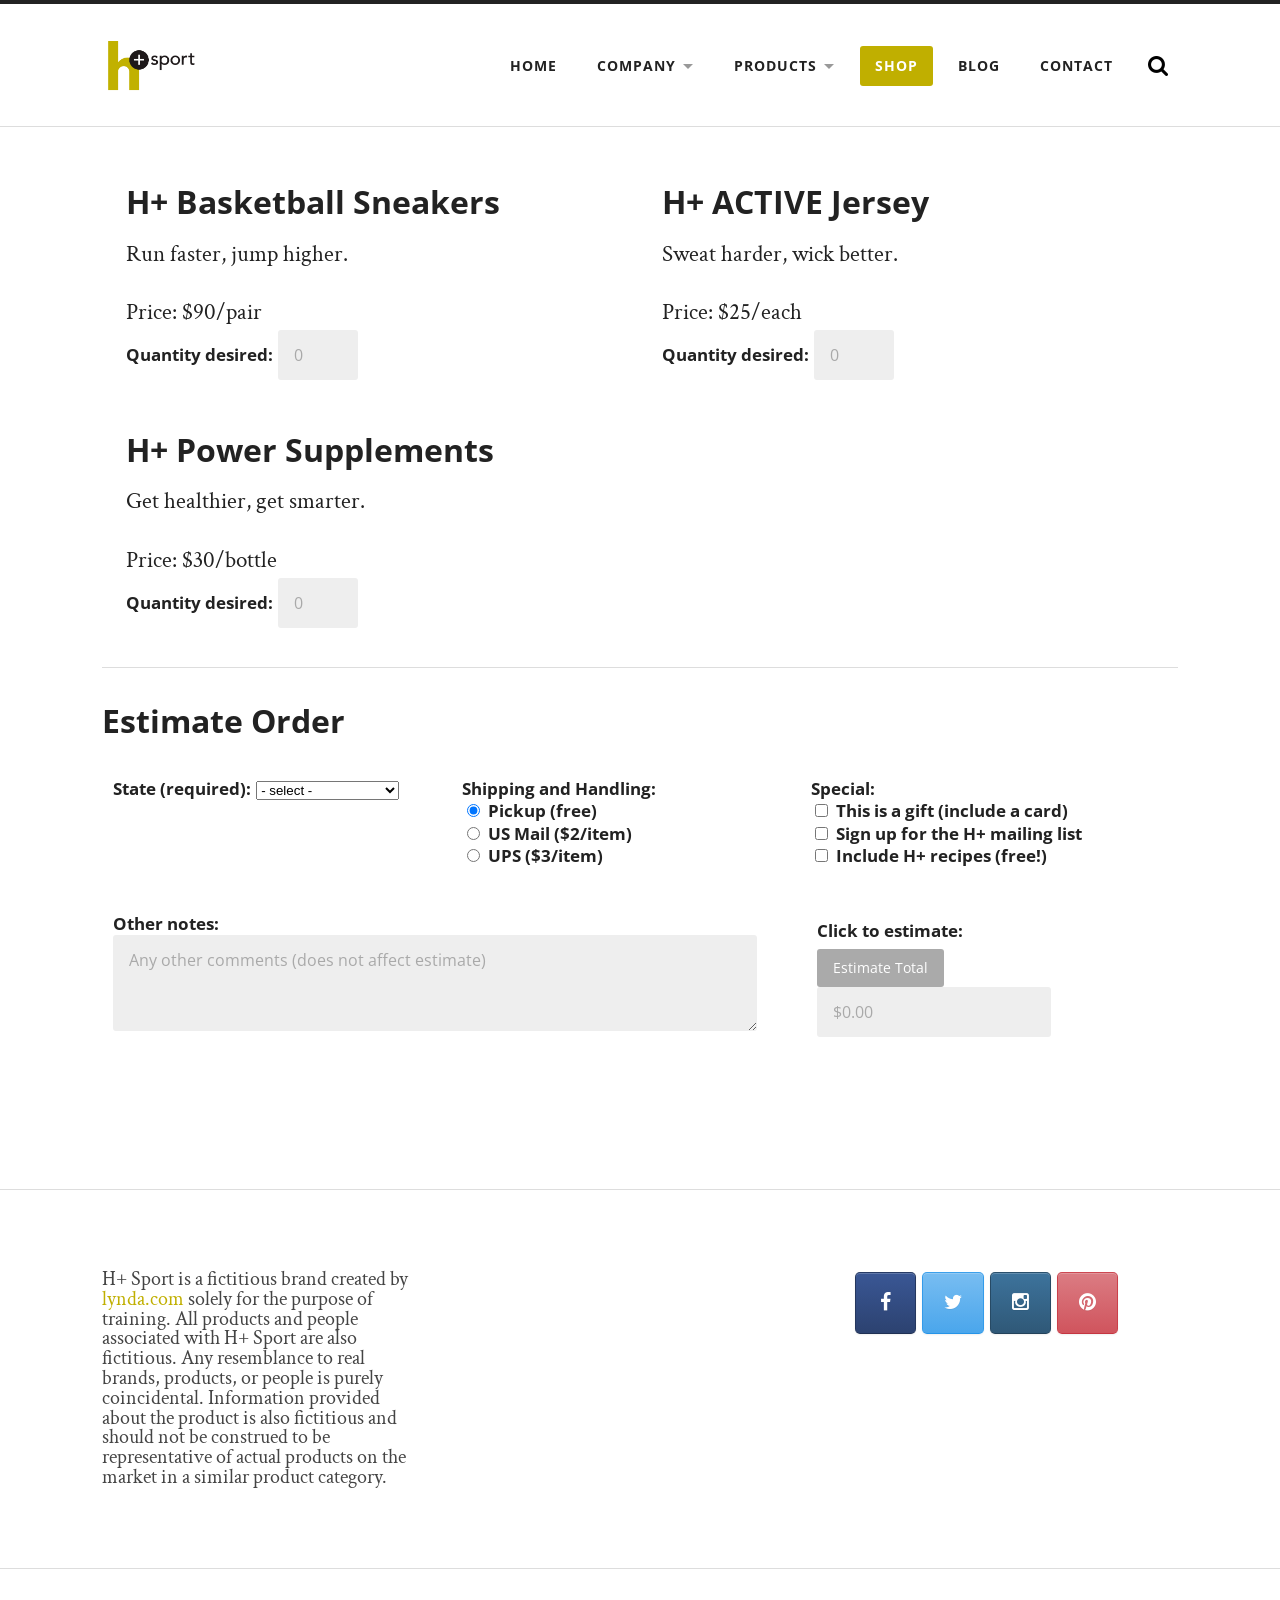
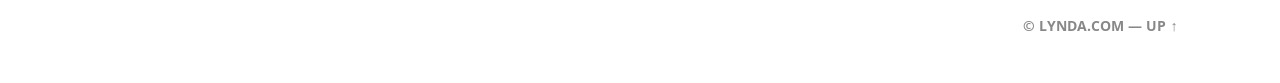
<file: JSForWeb/CheckValueOfForm/index.html>
<!DOCTYPE html>
<html lang="en-US">

<head profile="http://gmpg.org/xfn/11">
	<meta http-equiv="Content-Type" content="text/html; charset=UTF-8">
	<meta name="viewport" content="width=device-width, initial-scale=1.0, maximum-scale=1.0, user-scalable=no"> 
	<title>Shop &#8211; H+ Sport</title>
	<link rel='stylesheet' id='siteorigin-panels-front-css' href='hplussport.com/wp-content/plugins/siteorigin-panels/css/front8dff.css?ver=2.4.9' type='text/css' media='all'>
	<link rel='stylesheet' id='edsanimate-animo-css-css' href='hplussport.com/wp-content/plugins/animate-it/assets/css/animate-animo3428.css?ver=4.5.2' type='text/css' media='all'>
	<link rel='stylesheet' id='contact-form-7-css' href='hplussport.com/wp-content/plugins/contact-form-7/includes/css/stylesc1f9.css?ver=4.4.2' type='text/css' media='all'>
	<link rel='stylesheet' id='flowplayer-css-css' href='hplussport.com/wp-content/plugins/easy-video-player/lib/skin/all-skins3428.css?ver=4.5.2' type='text/css' media='all'>
	<link rel='stylesheet' id='sow-social-media-buttons-atom-16abceaa2bf1-css' href='hplussport.com/wp-content/uploads/siteorigin-widgets/sow-social-media-buttons-atom-16abceaa2bf13428.css?ver=4.5.2' type='text/css' media='all'>
	<link rel='stylesheet' id='ris-slider-css-css' href='hplussport.com/wp-content/plugins/ultimate-responsive-image-slider/css/slider-pro3428.css?ver=4.5.2' type='text/css' media='all'>
	<link rel='stylesheet' id='parent-style-css' href='hplussport.com/wp-content/themes/radcliffe/style3428.css?ver=4.5.2' type='text/css' media='all'>
	<link rel='stylesheet' id='radcliffe_googlefonts-css' href='http://fonts.googleapis.com/css?family=Open+Sans%3A300%2C400%2C400italic%2C600%2C700%2C700italic%2C800%7CCrimson+Text%3A400%2C400italic%2C700%2C700italic%7CAbril+Fatface%3A400&amp;ver=4.5.2' type='text/css' media='all'>
	<link rel='stylesheet' id='radcliffe_style-css' href='hplussport.com/wp-content/themes/radcliffe-child/style3428.css?ver=4.5.2' type='text/css' media='all'>
    <link rel='stylesheet' id='sow-social-media-buttons-atom-fc7cb45c908c-css' href='hplussport.com/wp-content/uploads/siteorigin-widgets/sow-social-media-buttons-atom-fc7cb45c908c3428.css?ver=4.5.2' type='text/css' media='all'>
    <link rel='stylesheet' id='siteorigin-widget-icon-font-fontawesome-css' href='hplussport.com/wp-content/plugins/so-widgets-bundle/icons/fontawesome/style3428.css?ver=4.5.2' type='text/css' media='all'>
	<meta name="generator" content="WordPress 4.5.2">
	<link rel="canonical" href="index.html">
	<link rel='shortlink' href='index0c93.html?p=255'>
<!-- Customizer CSS -->
	<style type="text/css">		body a { color:#c0af00; }	           body a:hover { color:#c0af00; }	           .blog-title a:hover { color:#c0af00; }	           .main-menu > li:hover > a { background:#c0af00; }	           .main-menu ul a:hover { background:#c0af00; }	           a.post-header:hover .post-title { color:#c0af00; }	           .single .post-meta-top a:hover { color:#c0af00; }	           .post-content a { color:#c0af00; }	           .post-content a:hover { color:#c0af00; }	           .post-content fieldset legend { background-color:#c0af00; }	           .post-content input[type="submit"]:hover { background-color:#c0af00; }	           .post-content input[type="reset"]:hover { background-color:#c0af00; }	           .post-content input[type="button"]:hover { background-color:#c0af00; }	           .post-meta a:hover { color:#c0af00; }	           .post-author-inner h3 a:hover { color:#c0af00; }	           .author-links a:hover { background-color:#c0af00; }	           .add-comment-title a { color:#c0af00; }	           .add-comment-title a:hover { color:#c0af00; }	           .by-post-author { background-color:#c0af00; }	           .comment-actions a { color:#c0af00; }	           .comment-actions a:hover { color:#c0af00; }	           .comment-header cite a:hover { color:#c0af00; }	           .comment-header span a:hover { color:#c0af00; }	           .comment-content a { color:#c0af00; }	           .comment-content a:hover { color:#c0af00; }	           .comment-actions a:hover { color:#c0af00; }	           #cancel-comment-reply-link { color:#c0af00; }	           #cancel-comment-reply-link:hover { color:#c0af00; }	           .comment-nav-below a:hover { color:#c0af00; }	           .logged-in-as a { color:#c0af00; }	           .logged-in-as a:hover { color:#c0af00; }	           .content #respond input[type="submit"]:hover { background-color:#c0af00; }	           .archive-container a:hover { color:#c0af00; }	           .archive-nav a:hover { background:#c0af00; }	           #wp-calendar tfoot a:hover { color:#c0af00; }	           .tagcloud a:hover { background:#c0af00; }	           .tagcloud a:hover:before { border-right-color:#c0af00; }	           .credits a:hover { color:#c0af00; }	           .nav-toggle.active { background:#c0af00; }	           .mobile-menu a:hover { background:#c0af00; }	           
		body#tinymce.wp-editor a { color:#c0af00; }	           body#tinymce.wp-editor a:hover { color:#c0af00; }	      
	</style>
<!--/Customizer CSS-->
	<link rel="icon" href="hplussport.com/wp-content/uploads/2015/12/cropped-HSport_01-32x32.png" sizes="32x32">
	<link rel="icon" href="hplussport.com/wp-content/uploads/2015/12/cropped-HSport_01-192x192.png" sizes="192x192">
	<link rel="apple-touch-icon-precomposed" href="hplussport.com/wp-content/uploads/2015/12/cropped-HSport_01-180x180.png">
	<meta name="msapplication-TileImage" content="http://hplussport.com/wp-content/uploads/2015/12/cropped-HSport_01-270x270.png">
</head>
<body class="page page-id-255 page-template-default no-featured-image">
<div class="header-search-block section light-padding hidden">
	<div class="section-inner">
		<form method="get" action="http://hplussport.com/">
			<input type="search" placeholder="Type and press enter" name="s" id="s">
		</form>
	</div>
</div>
<div class="header section light-padding">
	<div class="header-inner section-inner">
		<a class="blog-logo" href='../index.html' title='H+ Sport &mdash; Revive, refuel, regenerate' rel='home'> <img src='../../hplussport.com/wp-content/uploads/2015/12/h-horizontal-logo.png' alt='H+ Sport'> </a> 
		<div class="nav-toggle">
			<p>
				Menu
			</p>
			<div class="bars">
				<div class="bar">
				</div>
				<div class="bar">
				</div>
				<div class="bar">
				</div>
				<div class="clear">
				</div>
			</div>
		</div>
		<ul class="main-menu fright">
			<li id="menu-item-87" class="menu-item menu-item-type-post_type menu-item-object-page menu-item-87"><a href="../../hplussport.com/index.html">Home</a></li>
			<li id="menu-item-83" class="menu-item menu-item-type-post_type menu-item-object-page menu-item-has-children menu-item-83"><a href="../../hplussport.com/company/index.html">Company</a> 
			<ul class="sub-menu">
				<li id="menu-item-85" class="menu-item menu-item-type-post_type menu-item-object-page menu-item-85"><a href="../../hplussport.com/company/people/index.html">People</a></li>
				<li id="menu-item-84" class="menu-item menu-item-type-post_type menu-item-object-page menu-item-84"><a href="../../hplussport.com/company/history/index.html">History</a></li>
				<li id="menu-item-86" class="menu-item menu-item-type-post_type menu-item-object-page menu-item-86"><a href="../../hplussport.com/company/philosophy/index.html">Philosophy</a></li>
			</ul>
			</li>
			<li id="menu-item-261" class="menu-item menu-item-type-post_type menu-item-object-page menu-item-has-children menu-item-261"><a href="../../hplussport.com/products/index.html">Products</a> 
			<ul class="sub-menu">
				<li id="menu-item-89" class="menu-item menu-item-type-post_type menu-item-object-page menu-item-89"><a href="../../hplussport.com/products/active-wear/index.html">H+ ACTIVE apparel</a></li>
				<li id="menu-item-90" class="menu-item menu-item-type-post_type menu-item-object-page menu-item-90"><a href="../../hplussport.com/products/supplements/index.html">H+ POWER supplements</a></li>
				<li id="menu-item-91" class="menu-item menu-item-type-post_type menu-item-object-page menu-item-91"><a href="../../hplussport.com/products/mineral-water/index.html">H+ SPORT mineral water</a></li>
			</ul>
			</li>
			<li id="menu-item-260" class="menu-item menu-item-type-post_type menu-item-object-page current-menu-item page_item page-item-255 current_page_item menu-item-260"><a href="index.html">Shop</a></li>
			<li id="menu-item-126" class="menu-item menu-item-type-post_type menu-item-object-page menu-item-126"><a href="../../hplussport.com/blog/index.html">Blog</a></li>
			<li id="menu-item-94" class="menu-item menu-item-type-post_type menu-item-object-page menu-item-94"><a href="../../hplussport.com/contact/index.html">Contact</a></li>
			<li class="search-toggle-menu-item"><a href="#" class="search-toggle" title="Show the search field"></a></li>
		</ul>
		<div class="clear">
		</div>
	</div>
<!-- /header -->
</div>
<!-- /header.section -->
<div class="mobile-menu-container hidden">
	<ul class="mobile-menu">
		<li class="menu-item menu-item-type-post_type menu-item-object-page menu-item-87"><a href="../../hplussport.com/index.html">Home</a></li>
		<li class="menu-item menu-item-type-post_type menu-item-object-page menu-item-has-children menu-item-83"><a href="../../hplussport.com/company/index.html">Company</a> 
		<ul class="sub-menu">
			<li class="menu-item menu-item-type-post_type menu-item-object-page menu-item-85"><a href="../../hplussport.com/company/people/index.html">People</a></li>
			<li class="menu-item menu-item-type-post_type menu-item-object-page menu-item-84"><a href="../../hplussport.com/company/history/index.html">History</a></li>
			<li class="menu-item menu-item-type-post_type menu-item-object-page menu-item-86"><a href="../../hplussport.com/company/philosophy/index.html">Philosophy</a></li>
		</ul>
		</li>
		<li class="menu-item menu-item-type-post_type menu-item-object-page menu-item-has-children menu-item-261"><a href="../../hplussport.com/products/index.html">Products</a> 
		<ul class="sub-menu">
			<li class="menu-item menu-item-type-post_type menu-item-object-page menu-item-89"><a href="../../hplussport.com/products/active-wear/index.html">H+ ACTIVE apparel</a></li>
			<li class="menu-item menu-item-type-post_type menu-item-object-page menu-item-90"><a href="../../hplussport.com/products/supplements/index.html">H+ POWER supplements</a></li>
			<li class="menu-item menu-item-type-post_type menu-item-object-page menu-item-91"><a href="../../hplussport.com/products/mineral-water/index.html">H+ SPORT mineral water</a></li>
		</ul>
		</li>
		<li class="menu-item menu-item-type-post_type menu-item-object-page current-menu-item page_item page-item-255 current_page_item menu-item-260"><a href="index.html">Shop</a></li>
		<li class="menu-item menu-item-type-post_type menu-item-object-page menu-item-126"><a href="../../hplussport.com/blog/index.html">Blog</a></li>
		<li class="menu-item menu-item-type-post_type menu-item-object-page menu-item-94"><a href="../../hplussport.com/contact/index.html">Contact</a></li>
	</ul>
	<form method="get" class="mobile-search-form" action="http://hplussport.com/">
		<input type="search" placeholder="Search form" name="s" id="s">
		<input type="submit" value="Search" class="search-button"> 
	</form>
</div>
<!-- /mobile-menu-container -->
<div class="content">
	<div class="post single post-255 page type-page status-publish hentry no-featured-image">
<!-- /post-header section -->
		<div class="post-content section-inner">
			<section class="main-content">
                <form class="cart" id="cart-hplus">
                <div class="item">
                    <h2>H+ Basketball Sneakers</h2>
                    <p>Run faster, jump higher.</p>
        
                    <div class="info">
                    <span>Price: $90/pair</span>
                    </div>
        
                    <div class="order">
                    <label for="txt-q-bball">Quantity desired:</label>
                    <input type="number" min="0" id="txt-q-bball" size="3" placeholder="0">
                    </div>
                </div>
    
                <div class="item">
                    <h2>H+ ACTIVE Jersey</h2>
                    <p>Sweat harder, wick better.</p>
        
                    <div class="info">
                    <span>Price: $25/each</span>
                    </div>
        
                    <div class="order">
                    <label for="txt-q-jersey">Quantity desired:</label>
                    <input type="number" min="0" id="txt-q-jersey" size="3" placeholder="0">
                    </div>
                </div>
    
                <div class="item">
                    <h2>H+ Power Supplements</h2>
                    <p>Get healthier, get smarter.</p>
        
                    <div class="info">
                    <span>Price: $30/bottle</span>
                    </div>
        
                    <div class="order">
                    <label for="txt-q-power">Quantity desired:</label>
                    <input type="number" min="0" id="txt-q-power" size="3" placeholder="0">
                    </div>
                </div>
    
                <div id="summary">
                    <h2>Estimate Order</h2>
                    
                    <div class="group state">
                        <label for="s-state">State (required):</label>
                        <select id="s-state">
                            <option value="">- select -</option>
                            <option value="CA">California (7.5% tax)</option>
                            <option value="IL">Illinois</option>
                            <option value="NH">New Hampshire</option>
                            <option value="PA">Pennsylvania</option>
                        </select>
                    </div>
        
                    <div class="group method">
                        <label for="r-method-pickup">Shipping and Handling:</label><br>
                        <input type="radio" value="pickup" name="r_method" id="r-method-pickup" checked> <label for="r-method-pickup">Pickup (free)</label><br>
            
                        <input type="radio" value="usps" name="r_method" id="r-method-usps"> <label for="r-method-usps">US Mail ($2/item)</label><br>
            
                        <input type="radio" value="ups" name="r_method" id="r-method-ups"> <label for="r-method-ups">UPS ($3/item)</label>
                    </div>
        
                    <div class="group special">
                        <label for="c-special-gift">Special:</label><br>
                        <input type="checkbox" value="YES" name="c-special-gift" id="c-special-gift"> <label for="c-special-gift">This is a gift (include a card)</label><br>
            
                        <input type="checkbox" value="YES" name="c-special-email" id="c-special-email"> <label for="c-special-email">Sign up for the H+ mailing list</label><br>
            
                        <input type="checkbox" value="YES" name="c-special-recipes" id="c-special-recipes"> <label for="c-special-recipes">Include H+ recipes (free!)</label>
                    </div>
        
                    <div class="group notes">
                        <label for="txt-notes">Other notes:</label><br>
                        
                        <textarea name="txt-notes" id="txt-notes" rows="2" placeholder="Any other comments (does not affect estimate)"></textarea>
                    </div>
        
                    <div class="group calc">
                        <p>
                        <label for="btn-estimate">Click to estimate:</label><br>
                        <input type="submit" value="Estimate Total" id="btn-estimate">
                        <input type="text" id="txt-estimate" placeholder="$0.00">
                        </p>
            
                        <div id="results"></div>
                    </div>
                </div>
        
                </form>
			</section>
			<div class="clear"></div>
		</div>
	</div>
<!-- /post -->
	<div class="clear">
	</div>
</div>
<!-- /content -->
<div class="footer section medium-padding bg-graphite">
	<div class="section-inner row">
		<div class="column column-1 one-third">
			<div class="widgets">
				<div class="  widget widget_sow-editor">
					<div class="widget-content">
						<div class="so-widget-sow-editor so-widget-sow-editor-base">
							<div class="siteorigin-widget-tinymce textwidget">
								<h6>
									H+ Sport is a fictitious brand created by <a href="http://lynda.com/" target="_blank">lynda.com</a> solely for the purpose of training. All products and people associated with H+ Sport are also fictitious. Any resemblance to real brands, products, or people is purely coincidental. Information provided about the product is also fictitious and should not be construed to be representative of actual products on the market in a similar product category.
								</h6>
							</div>
						</div>
					</div>
					<div class="clear">
					</div>
				</div>
			</div>
		</div>
<!-- /footer-a -->
		<div class="column column-2 one-third">
			<div class="widgets">
				<div class="  widget widget_sow-video">
					<div class="widget-content">
						<div class="so-widget-sow-video so-widget-sow-video-base">
							<div class="sow-video-wrapper">
								<iframe width="740" height="416" src="https://www.youtube.com/embed/LKafSYIwUfM?feature=oembed" frameborder="0" allowfullscreen></iframe> 
							</div>
						</div>
					</div>
					<div class="clear">
					</div>
				</div>
			</div>
<!-- /widgets -->
		</div>
<!-- /footer-b -->
		<div class="column column-3 one-third">
			<div class="widgets">
				<div class="  widget widget_sow-social-media-buttons">
					<div class="widget-content">
						<div class="so-widget-sow-social-media-buttons so-widget-sow-social-media-buttons-atom-fc7cb45c908c">
							<div class="social-media-button-container">
								<a class="ow-button-hover sow-social-media-button-facebook sow-social-media-button" target="_blank" href="https://www.facebook.com/pages/H-Sport/1388674971422183"> <span> <span class="sow-icon-fontawesome" data-sow-icon="&#xf09a;"></span> </span> </a> <a class="ow-button-hover sow-social-media-button-twitter sow-social-media-button" target="_blank" href="https://twitter.com/HPlusSport"> <span> <span class="sow-icon-fontawesome" data-sow-icon="&#xf099;"></span> </span> </a> <a class="ow-button-hover sow-social-media-button-instagram sow-social-media-button" target="_blank" href="https://instagram.com/"> <span> <span class="sow-icon-fontawesome" data-sow-icon="&#xf16d;"></span> </span> </a> <a class="ow-button-hover sow-social-media-button-pinterest sow-social-media-button" target="_blank" href="https://www.pinterest.com/"> <span> <span class="sow-icon-fontawesome" data-sow-icon="&#xf0d2;"></span> </span> </a> 
							</div>
						</div>
					</div>
					<div class="clear">
					</div>
				</div>
			</div>
<!-- /widgets -->
		</div>
<!-- /footer-c -->
		<div class="clear">
		</div>
	</div>
<!-- /footer-inner -->
</div>
<!-- /footer -->
<div class="credits section light-padding">
	<div class="credits-inner section-inner">
<!-- /REMOVE THIS  <p class="fleft">
		
			&copy; 2016 <a href="http://hplussport.com" title="H+ Sport">H+ Sport</a>
		
		</p> -->
		<p class="fright">
			<span> <a href="http://www.lynda.com/">© Lynda.com</a> &mdash; </span><a title="To the top" href="#" class="tothetop">Up &uarr;</a> 
		</p>
		<div class="clear">
		</div>
	</div>
<!-- /credits-inner -->
</div>
<!-- /credits -->

<script type='text/javascript' src='hplussport.com/wp-includes/js/jquery/jquerycad0.js?ver=1.12.3'></script>
<script type='text/javascript' src='hplussport.com/wp-includes/js/jquery/jquery-migrate.min2fca.js?ver=1.4.0'></script>
<script type='text/javascript' src='hplussport.com/wp-content/plugins/contact-form-7-designer/includes/js/cf7-styles3428.js?ver=4.5.2'></script>
<script type='text/javascript' src='hplussport.com/wp-content/plugins/easy-video-player/lib/flowplayer.min3428.js?ver=4.5.2'></script>
<script>
flowplayer.conf.embed = false;flowplayer.conf.keyboard = false;
</script>
<script type='text/javascript' src='hplussport.com/wp-content/plugins/animate-it/assets/js/jquery.ba-throttle-debounce.min4963.js?ver=1.1'></script>
<script type='text/javascript' src='hplussport.com/wp-content/plugins/animate-it/assets/js/viewportcheckerc2d0.js?ver=1.4.4'></script>
<script type='text/javascript' src='hplussport.com/wp-content/themes/radcliffe/js/global3428.js?ver=4.5.2'></script>

<script src="script.js"></script>
</body>
</html>
</file>
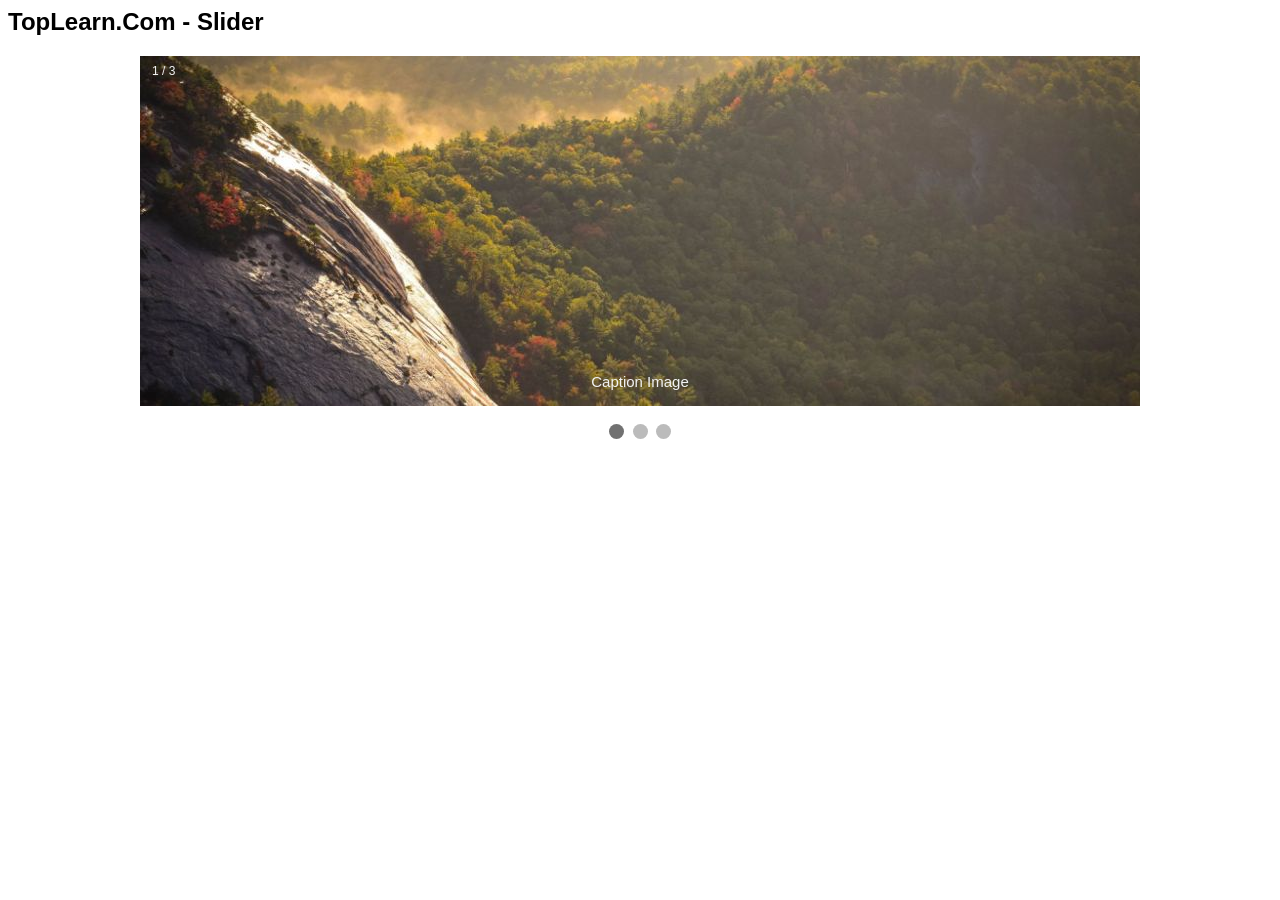
<file: JSForWeb/Slider/index.html>
<html lang="en">

<head>
    <meta charset="UTF-8">
    <meta http-equiv="X-UA-Compatible" content="IE=edge">
    <meta name="viewport" content="width=device-width, initial-scale=1.0">
    <title>TopLearn.Com - Slider</title>
    <style>
        * {
            box-sizing: border-box;
        }
        
        body {
            font-family: Verdana, sans-serif;
        }
        
        .mySlides {
            display: none;
        }
        
        img {
            vertical-align: middle;
        }
        /* Slideshow container */
        
        .slideshow-container {
            max-width: 1000px;
            position: relative;
            margin: auto;
        }
        /* Caption text */
        
        .text {
            color: #f2f2f2;
            font-size: 15px;
            padding: 8px 12px;
            position: absolute;
            bottom: 8px;
            width: 100%;
            text-align: center;
        }
        /* Number text (1/3 etc) */
        
        .numbertext {
            color: #f2f2f2;
            font-size: 12px;
            padding: 8px 12px;
            position: absolute;
            top: 0;
        }
        /* The dots/bullets/indicators */
        
        .dot {
            height: 15px;
            width: 15px;
            margin: 0 2px;
            background-color: #bbb;
            border-radius: 50%;
            display: inline-block;
            transition: background-color 0.6s ease;
        }
        
        .active {
            background-color: #717171;
        }
        /* Fading animation */
        
        .fade {
            -webkit-animation-name: fade;
            -webkit-animation-duration: 1.5s;
            animation-name: fade;
            animation-duration: 1.5s;
        }
        
        @-webkit-keyframes fade {
            from {
                opacity: .4
            }
            to {
                opacity: 1
            }
        }
        
        @keyframes fade {
            from {
                opacity: .4
            }
            to {
                opacity: 1
            }
        }
        /* On smaller screens, decrease text size */
        
        @media only screen and (max-width: 300px) {
            .text {
                font-size: 11px
            }
        }
    </style>
</head>

<body>
    <h2>TopLearn.Com - Slider</h2>
    <div class="slideshow-container">
        <div class="mySlides fade">
            <div class="numbertext">1 / 3</div>
            <img src="img/1.jpg" style="width: 100%;" />
            <div class="text">Caption Image</div>
        </div>
        <div class="mySlides fade">
            <div class="numbertext">2 / 3</div>
            <img src="img/2.jpg" style="width: 100%;" />
            <div class="text">Caption Image 2</div>
        </div>
        <div class="mySlides fade">
            <div class="numbertext">3 / 3</div>
            <img src="img/3.jpg" style="width: 100%;" />
            <div class="text">Caption Image 3</div>
        </div>
    </div>
    <br/>
    <div style="text-align: center;">
        <span class="dot"></span>
        <span class="dot"></span>
        <span class="dot"></span>
    </div>
    <script>
        // var slideIndex = 0;
        var index = 0;
        ShowSlides();

        function ShowSlides() {
            //     var i;
            //     var slides = document.getElementsByClassName("mySlides");
            //     var dots = document.getElementsByClassName("dot");
            //     for(i=0;i< slides.length;i++)
            //     {
            //         slides[i].style.display="none";
            //     }
            //     slideIndex++;
            //     if(slideIndex > slides.length)
            //     {
            //         slideIndex = 1;
            //     }
            //     for(i=0;i<dots.length;i++)
            //     {
            //         dots[i].className = dots[i].className.replace(" active","");
            //     }
            //     slides[slideIndex - 1].style.display = "block";
            //     dots[slideIndex -1].className +=" active";
            //     setTimeout(ShowSlides,2000);
            // }
            var myslides = document.getElementsByClassName('mySlides');
            for (let i = 0; i < myslides.length; i++) {
                myslides[i].style.display = 'none';
            }
            index++;
            var mydotes = document.getElementsByClassName('dot');
            for (let n = 0; n < mydotes.length; n++) {
                mydotes[n].className = mydotes[n].className.replace(' active', ' ');
            }
            if (index > myslides.length) {
                index = 1;
            }
            myslides[index - 1].style.display = 'block';
            mydotes[index - 1].className += ' active';
            setInterval(ShowSlides, 2000);
        }
    </script>
</body>

</html>
</file>
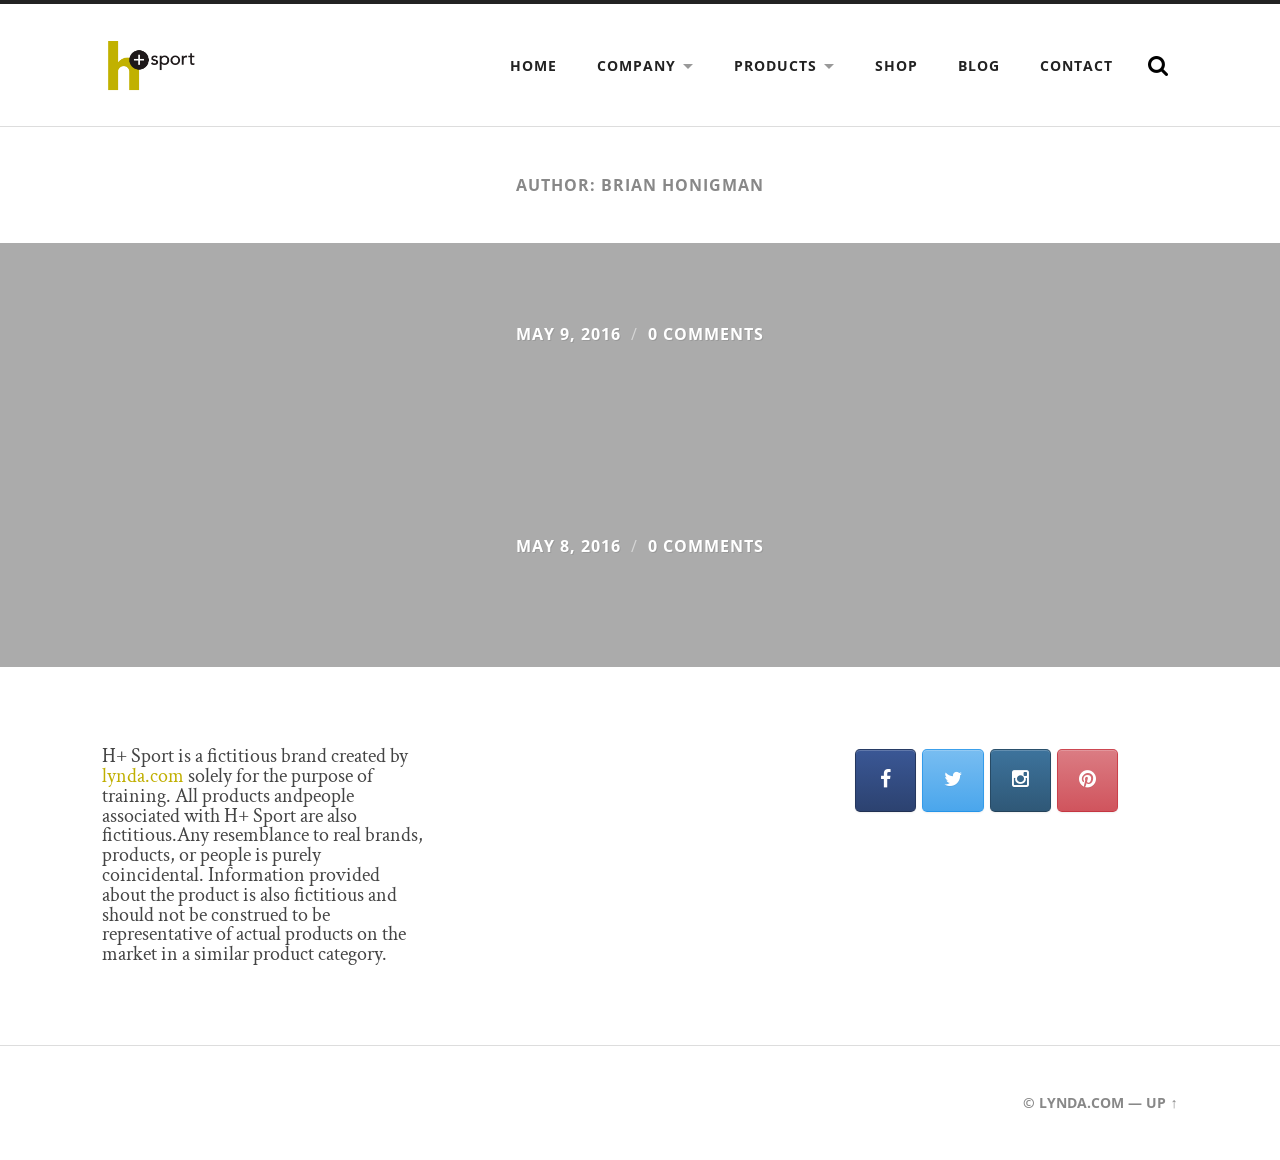
<file: hplussport.com/author/brian/index.html>
<!DOCTYPE html PUBLIC "-//W3C//DTD XHTML 1.0 Strict//EN" 
"http://www.w3.org/TR/xhtml1/DTD/xhtml1-strict.dtd">

<html lang="en-US">

	


<head profile="http://gmpg.org/xfn/11">
		
		<meta http-equiv="Content-Type" content="text/html; charset=UTF-8" />
		<meta name="viewport" content="width=device-width, initial-scale=1.0, maximum-scale=1.0, user-scalable=no" >
																		
		<title>Brian Honigman | </title>
				
				 
		<title>Brian Honigman &#8211; H+ Sport</title>
<link rel="alternate" type="application/rss+xml" title="H+ Sport &raquo; Feed" href="../../feed/index.html" />
<link rel="alternate" type="application/rss+xml" title="H+ Sport &raquo; Comments Feed" href="../../comments/feed/index.html" />
<link rel="alternate" type="application/rss+xml" title="H+ Sport &raquo; Posts by Brian Honigman Feed" href="feed/index.html" />
		<script type="text/javascript">
			window._wpemojiSettings = {"baseUrl":"https:\/\/s.w.org\/images\/core\/emoji\/72x72\/","ext":".png","source":{"concatemoji":"http:\/\/hplussport.com\/wp-includes\/js\/wp-emoji-release.min.js?ver=4.5.2"}};
			!function(a,b,c){function d(a){var c,d,e,f=b.createElement("canvas"),g=f.getContext&&f.getContext("2d"),h=String.fromCharCode;if(!g||!g.fillText)return!1;switch(g.textBaseline="top",g.font="600 32px Arial",a){case"flag":return g.fillText(h(55356,56806,55356,56826),0,0),f.toDataURL().length>3e3;case"diversity":return g.fillText(h(55356,57221),0,0),c=g.getImageData(16,16,1,1).data,d=c[0]+","+c[1]+","+c[2]+","+c[3],g.fillText(h(55356,57221,55356,57343),0,0),c=g.getImageData(16,16,1,1).data,e=c[0]+","+c[1]+","+c[2]+","+c[3],d!==e;case"simple":return g.fillText(h(55357,56835),0,0),0!==g.getImageData(16,16,1,1).data[0];case"unicode8":return g.fillText(h(55356,57135),0,0),0!==g.getImageData(16,16,1,1).data[0]}return!1}function e(a){var c=b.createElement("script");c.src=a,c.type="text/javascript",b.getElementsByTagName("head")[0].appendChild(c)}var f,g,h,i;for(i=Array("simple","flag","unicode8","diversity"),c.supports={everything:!0,everythingExceptFlag:!0},h=0;h<i.length;h++)c.supports[i[h]]=d(i[h]),c.supports.everything=c.supports.everything&&c.supports[i[h]],"flag"!==i[h]&&(c.supports.everythingExceptFlag=c.supports.everythingExceptFlag&&c.supports[i[h]]);c.supports.everythingExceptFlag=c.supports.everythingExceptFlag&&!c.supports.flag,c.DOMReady=!1,c.readyCallback=function(){c.DOMReady=!0},c.supports.everything||(g=function(){c.readyCallback()},b.addEventListener?(b.addEventListener("DOMContentLoaded",g,!1),a.addEventListener("load",g,!1)):(a.attachEvent("onload",g),b.attachEvent("onreadystatechange",function(){"complete"===b.readyState&&c.readyCallback()})),f=c.source||{},f.concatemoji?e(f.concatemoji):f.wpemoji&&f.twemoji&&(e(f.twemoji),e(f.wpemoji)))}(window,document,window._wpemojiSettings);
		</script>
		<style type="text/css">
img.wp-smiley,
img.emoji {
	display: inline !important;
	border: none !important;
	box-shadow: none !important;
	height: 1em !important;
	width: 1em !important;
	margin: 0 .07em !important;
	vertical-align: -0.1em !important;
	background: none !important;
	padding: 0 !important;
}
</style>
<link rel='stylesheet' id='edsanimate-animo-css-css'  href='../../wp-content/plugins/animate-it/assets/css/animate-animo3428.css?ver=4.5.2' type='text/css' media='all' />
<link rel='stylesheet' id='contact-form-7-css'  href='../../wp-content/plugins/contact-form-7/includes/css/stylesc1f9.css?ver=4.4.2' type='text/css' media='all' />
<link rel='stylesheet' id='flowplayer-css-css'  href='../../wp-content/plugins/easy-video-player/lib/skin/all-skins3428.css?ver=4.5.2' type='text/css' media='all' />
<link rel='stylesheet' id='sow-social-media-buttons-atom-16abceaa2bf1-css'  href='../../wp-content/uploads/siteorigin-widgets/sow-social-media-buttons-atom-16abceaa2bf13428.css?ver=4.5.2' type='text/css' media='all' />
<link rel='stylesheet' id='ris-slider-css-css'  href='../../wp-content/plugins/ultimate-responsive-image-slider/css/slider-pro3428.css?ver=4.5.2' type='text/css' media='all' />
<link rel='stylesheet' id='parent-style-css'  href='../../wp-content/themes/radcliffe/style3428.css?ver=4.5.2' type='text/css' media='all' />
<link rel='stylesheet' id='radcliffe_googlefonts-css'  href='http://fonts.googleapis.com/css?family=Open+Sans%3A300%2C400%2C400italic%2C600%2C700%2C700italic%2C800%7CCrimson+Text%3A400%2C400italic%2C700%2C700italic%7CAbril+Fatface%3A400&amp;ver=4.5.2' type='text/css' media='all' />
<link rel='stylesheet' id='radcliffe_style-css'  href='../../wp-content/themes/radcliffe-child/style3428.css?ver=4.5.2' type='text/css' media='all' />
<script type='text/javascript' src='../../wp-includes/js/jquery/jquerycad0.js?ver=1.12.3'></script>
<script type='text/javascript' src='../../wp-includes/js/jquery/jquery-migrate.min2fca.js?ver=1.4.0'></script>
<script type='text/javascript' src='../../wp-content/plugins/contact-form-7-designer/includes/js/cf7-styles3428.js?ver=4.5.2'></script>
<script type='text/javascript' src='../../wp-content/plugins/easy-video-player/lib/flowplayer.min3428.js?ver=4.5.2'></script>
<link rel='https://api.w.org/' href='../../wp-json/index.html' />
<link rel="EditURI" type="application/rsd+xml" title="RSD" href="../../xmlrpc0db0.php?rsd" />
<link rel="wlwmanifest" type="application/wlwmanifest+xml" href="../../wp-includes/wlwmanifest.xml" /> 
<meta name="generator" content="WordPress 4.5.2" />
<!-- This content is generated with the Easy Video Player plugin v1.1.2 - http://noorsplugin.com/wordpress-video-plugin/ --><script>flowplayer.conf.embed = false;flowplayer.conf.keyboard = false;</script><!-- Easy Video Player plugin -->      
	      <!-- Customizer CSS --> 
	      
	      <style type="text/css">
	           body a { color:#c0af00; }	           body a:hover { color:#c0af00; }	           .blog-title a:hover { color:#c0af00; }	           .main-menu > li:hover > a { background:#c0af00; }	           .main-menu ul a:hover { background:#c0af00; }	           a.post-header:hover .post-title { color:#c0af00; }	           .single .post-meta-top a:hover { color:#c0af00; }	           .post-content a { color:#c0af00; }	           .post-content a:hover { color:#c0af00; }	           .post-content fieldset legend { background-color:#c0af00; }	           .post-content input[type="submit"]:hover { background-color:#c0af00; }	           .post-content input[type="reset"]:hover { background-color:#c0af00; }	           .post-content input[type="button"]:hover { background-color:#c0af00; }	           .post-meta a:hover { color:#c0af00; }	           .post-author-inner h3 a:hover { color:#c0af00; }	           .author-links a:hover { background-color:#c0af00; }	           .add-comment-title a { color:#c0af00; }	           .add-comment-title a:hover { color:#c0af00; }	           .by-post-author { background-color:#c0af00; }	           .comment-actions a { color:#c0af00; }	           .comment-actions a:hover { color:#c0af00; }	           .comment-header cite a:hover { color:#c0af00; }	           .comment-header span a:hover { color:#c0af00; }	           .comment-content a { color:#c0af00; }	           .comment-content a:hover { color:#c0af00; }	           .comment-actions a:hover { color:#c0af00; }	           #cancel-comment-reply-link { color:#c0af00; }	           #cancel-comment-reply-link:hover { color:#c0af00; }	           .comment-nav-below a:hover { color:#c0af00; }	           .logged-in-as a { color:#c0af00; }	           .logged-in-as a:hover { color:#c0af00; }	           .content #respond input[type="submit"]:hover { background-color:#c0af00; }	           .archive-container a:hover { color:#c0af00; }	           .archive-nav a:hover { background:#c0af00; }	           #wp-calendar tfoot a:hover { color:#c0af00; }	           .tagcloud a:hover { background:#c0af00; }	           .tagcloud a:hover:before { border-right-color:#c0af00; }	           .credits a:hover { color:#c0af00; }	           .nav-toggle.active { background:#c0af00; }	           .mobile-menu a:hover { background:#c0af00; }	           
	           body#tinymce.wp-editor a { color:#c0af00; }	           body#tinymce.wp-editor a:hover { color:#c0af00; }	      </style> 
	      
	      <!--/Customizer CSS-->
	      
      <link rel="icon" href="../../wp-content/uploads/2015/12/cropped-HSport_01-32x32.png" sizes="32x32" />
<link rel="icon" href="../../wp-content/uploads/2015/12/cropped-HSport_01-192x192.png" sizes="192x192" />
<link rel="apple-touch-icon-precomposed" href="../../wp-content/uploads/2015/12/cropped-HSport_01-180x180.png" />
<meta name="msapplication-TileImage" content="http://hplussport.com/wp-content/uploads/2015/12/cropped-HSport_01-270x270.png" />
	
	</head>
	
	<body class="archive author author-brian author-2 no-featured-image">
	
		<div class="header-search-block section light-padding hidden">
		
			<div class="section-inner">
			
				<form method="get" action="http://hplussport.com/">
					<input type="search" placeholder="Type and press enter" name="s" id="s" /> 
				</form>
			
			</div>
		
		</div>
	
		<div class="header section light-padding">
		
			<div class="header-inner section-inner">
			
									
				        <a class="blog-logo" href='../../index.html' title='H+ Sport &mdash; Revive, refuel, regenerate' rel='home'>
				        	<img src='../../wp-content/uploads/2015/12/h-horizontal-logo.png' alt='H+ Sport'>
				        </a>
			
								
				<div class="nav-toggle">
				
					<p>Menu</p>
				
					<div class="bars">
					
						<div class="bar"></div>
						<div class="bar"></div>
						<div class="bar"></div>
						
						<div class="clear"></div>
					
					</div>
				
				</div>
		
				<ul class="main-menu fright">
					
					<li id="menu-item-87" class="menu-item menu-item-type-post_type menu-item-object-page menu-item-87"><a href="../../index.html">Home</a></li>
<li id="menu-item-83" class="menu-item menu-item-type-post_type menu-item-object-page menu-item-has-children menu-item-83"><a href="../../company/index.html">Company</a>
<ul class="sub-menu">
	<li id="menu-item-85" class="menu-item menu-item-type-post_type menu-item-object-page menu-item-85"><a href="../../company/people/index.html">People</a></li>
	<li id="menu-item-84" class="menu-item menu-item-type-post_type menu-item-object-page menu-item-84"><a href="../../company/history/index.html">History</a></li>
	<li id="menu-item-86" class="menu-item menu-item-type-post_type menu-item-object-page menu-item-86"><a href="../../company/philosophy/index.html">Philosophy</a></li>
</ul>
</li>
<li id="menu-item-261" class="menu-item menu-item-type-post_type menu-item-object-page menu-item-has-children menu-item-261"><a href="../../products/index.html">Products</a>
<ul class="sub-menu">
	<li id="menu-item-89" class="menu-item menu-item-type-post_type menu-item-object-page menu-item-89"><a href="../../products/active-wear/index.html">H+ ACTIVE apparel</a></li>
	<li id="menu-item-90" class="menu-item menu-item-type-post_type menu-item-object-page menu-item-90"><a href="../../products/supplements/index.html">H+ POWER supplements</a></li>
	<li id="menu-item-91" class="menu-item menu-item-type-post_type menu-item-object-page menu-item-91"><a href="../../products/mineral-water/index.html">H+ SPORT mineral water</a></li>
</ul>
</li>
<li id="menu-item-260" class="menu-item menu-item-type-post_type menu-item-object-page menu-item-260"><a href="../../shop/index.html">Shop</a></li>
<li id="menu-item-126" class="menu-item menu-item-type-post_type menu-item-object-page current_page_parent menu-item-126"><a href="../../blog/index.html">Blog</a></li>
<li id="menu-item-94" class="menu-item menu-item-type-post_type menu-item-object-page menu-item-94"><a href="../../contact/index.html">Contact</a></li>
					
					<li class="search-toggle-menu-item"><a href="#" class="search-toggle" title="Show the search field"></a></li>
						
				 </ul>
				
				<div class="clear"></div>
			
			</div> <!-- /header -->
			
		</div> <!-- /header.section -->
		
		<div class="mobile-menu-container hidden">
		
			<ul class="mobile-menu">
					
					<li class="menu-item menu-item-type-post_type menu-item-object-page menu-item-87"><a href="../../index.html">Home</a></li>
<li class="menu-item menu-item-type-post_type menu-item-object-page menu-item-has-children menu-item-83"><a href="../../company/index.html">Company</a>
<ul class="sub-menu">
	<li class="menu-item menu-item-type-post_type menu-item-object-page menu-item-85"><a href="../../company/people/index.html">People</a></li>
	<li class="menu-item menu-item-type-post_type menu-item-object-page menu-item-84"><a href="../../company/history/index.html">History</a></li>
	<li class="menu-item menu-item-type-post_type menu-item-object-page menu-item-86"><a href="../../company/philosophy/index.html">Philosophy</a></li>
</ul>
</li>
<li class="menu-item menu-item-type-post_type menu-item-object-page menu-item-has-children menu-item-261"><a href="../../products/index.html">Products</a>
<ul class="sub-menu">
	<li class="menu-item menu-item-type-post_type menu-item-object-page menu-item-89"><a href="../../products/active-wear/index.html">H+ ACTIVE apparel</a></li>
	<li class="menu-item menu-item-type-post_type menu-item-object-page menu-item-90"><a href="../../products/supplements/index.html">H+ POWER supplements</a></li>
	<li class="menu-item menu-item-type-post_type menu-item-object-page menu-item-91"><a href="../../products/mineral-water/index.html">H+ SPORT mineral water</a></li>
</ul>
</li>
<li class="menu-item menu-item-type-post_type menu-item-object-page menu-item-260"><a href="../../shop/index.html">Shop</a></li>
<li class="menu-item menu-item-type-post_type menu-item-object-page current_page_parent menu-item-126"><a href="../../blog/index.html">Blog</a></li>
<li class="menu-item menu-item-type-post_type menu-item-object-page menu-item-94"><a href="../../contact/index.html">Contact</a></li>
					
			 </ul>
			 
			 <form method="get" class="mobile-search-form" action="http://hplussport.com/">
					<input type="search" placeholder="Search form" name="s" id="s" /> 
					<input type="submit" value="Search" class="search-button">
				</form>
			 
		</div> <!-- /mobile-menu-container -->
<div class="content">
			
		<div class="posts">
		
			<div class="page-title section light-padding">
			
				<div class="section-inner">
	
					<h4>												Author: Brian Honigman										
					</h4>
					
									
				</div> <!-- /section-inner -->
				
			</div> <!-- /page-title -->
			
			<div class="clear"></div>
	
					
							
								
					<div id="post-378" class="post-378 post type-post status-publish format-standard hentry category-exercise tag-desk-job tag-exercise tag-fitness tag-stairs tag-work no-featured-image">
			
							
<a href="../../2016/05/09/every-step-counts/index.html" title="Every step counts" class="post-header section medium-padding">
	
	<div class="post-meta-top">
	
		May 9, 2016		
		<span class="sep">/</span> 0 comments 
		
				
	</div>
	
    <h2 class="post-title">Every step counts</h2>
    	    
</a> <!-- /post-header -->												
					</div> <!-- /post -->
					
								
					<div id="post-394" class="post-394 post type-post status-publish format-standard hentry category-nutrition tag-carrot tag-food tag-nutrition tag-pepper tag-tomato tag-vegetables tag-veggies no-featured-image">
			
							
<a href="../../2016/05/08/eat-your-veggies/index.html" title="Eat your veggies" class="post-header section medium-padding">
	
	<div class="post-meta-top">
	
		May 8, 2016		
		<span class="sep">/</span> 0 comments 
		
				
	</div>
	
    <h2 class="post-title">Eat your veggies</h2>
    	    
</a> <!-- /post-header -->												
					</div> <!-- /post -->
					
											
		</div> <!-- /posts -->
					
						
	
</div> <!-- /content -->


	<div class="footer section medium-padding bg-graphite">
			
		<div class="section-inner row">
		
						
				<div class="column column-1 one-third">
				
					<div class="widgets">
			
						<div class="  widget widget_sow-editor"><div class="widget-content"><div class="so-widget-sow-editor so-widget-sow-editor-base">
<div class="siteorigin-widget-tinymce textwidget">
	<h6>H+ Sport is a fictitious brand created by <a href="http://lynda.com/" target="_blank">lynda.com</a> solely for the purpose of training. All products andpeople associated with H+ Sport are also fictitious.Any resemblance to real brands, products, or people is purely coincidental. Information provided about the product is also fictitious and should not be construed to be representative of actual products on the market in a similar product category.</h6>
</div>
</div></div><div class="clear"></div></div>											
					</div>
					
				</div>
				
			 <!-- /footer-a -->
				
						
				<div class="column column-2 one-third">
				
					<div class="widgets">
			
						<div class="  widget widget_sow-video"><div class="widget-content"><div class="so-widget-sow-video so-widget-sow-video-base">
<div class="sow-video-wrapper">
			<iframe width="740" height="416" src="https://www.youtube.com/embed/LKafSYIwUfM?feature=oembed" frameborder="0" allowfullscreen></iframe>	</div>
</div></div><div class="clear"></div></div>											
					</div> <!-- /widgets -->
					
				</div>
				
			 <!-- /footer-b -->
								
						
				<div class="column column-3 one-third">
			
					<div class="widgets">
			
						<div class="  widget widget_sow-social-media-buttons"><div class="widget-content"><div class="so-widget-sow-social-media-buttons so-widget-sow-social-media-buttons-atom-fc7cb45c908c"><div class="social-media-button-container">
	
		<a class="ow-button-hover sow-social-media-button-facebook sow-social-media-button" target="_blank" href="https://www.facebook.com/pages/H-Sport/1388674971422183" >
			<span>
								<span class="sow-icon-fontawesome" data-sow-icon="&#xf09a;" ></span>							</span>
		</a>
	
		<a class="ow-button-hover sow-social-media-button-twitter sow-social-media-button" target="_blank" href="https://twitter.com/HPlusSport" >
			<span>
								<span class="sow-icon-fontawesome" data-sow-icon="&#xf099;" ></span>							</span>
		</a>
	
		<a class="ow-button-hover sow-social-media-button-instagram sow-social-media-button" target="_blank" href="https://instagram.com/" >
			<span>
								<span class="sow-icon-fontawesome" data-sow-icon="&#xf16d;" ></span>							</span>
		</a>
	
		<a class="ow-button-hover sow-social-media-button-pinterest sow-social-media-button" target="_blank" href="https://www.pinterest.com/" >
			<span>
								<span class="sow-icon-fontawesome" data-sow-icon="&#xf0d2;" ></span>							</span>
		</a>
	</div></div></div><div class="clear"></div></div>											
					</div> <!-- /widgets -->
					
				</div>
				
			 <!-- /footer-c -->
			
			<div class="clear"></div>
		
		</div> <!-- /footer-inner -->
	
	</div> <!-- /footer -->


<div class="credits section light-padding">

	<div class="credits-inner section-inner">
	
		<!-- /REMOVE THIS  <p class="fleft">
		
			&copy; 2016 <a href="http://hplussport.com" title="H+ Sport">H+ Sport</a>
		
		</p> -->
		
		<p class="fright">
			
			<span> <a href="http://www.lynda.com/">© Lynda.com</a> &mdash; </span><a title="To the top" href="#" class="tothetop">Up &uarr;</a>
			
		</p>
		
		<div class="clear"></div>
		
	</div> <!-- /credits-inner -->

</div> <!-- /credits -->

<link rel='stylesheet' id='sow-social-media-buttons-atom-fc7cb45c908c-css'  href='../../wp-content/uploads/siteorigin-widgets/sow-social-media-buttons-atom-fc7cb45c908c3428.css?ver=4.5.2' type='text/css' media='all' />
<link rel='stylesheet' id='siteorigin-widget-icon-font-fontawesome-css'  href='../../wp-content/plugins/so-widgets-bundle/icons/fontawesome/style3428.css?ver=4.5.2' type='text/css' media='all' />
<script type='text/javascript' src='../../wp-content/plugins/animate-it/assets/js/animo.min4bf4.js?ver=1.0.3'></script>
<script type='text/javascript' src='../../wp-content/plugins/animate-it/assets/js/jquery.ba-throttle-debounce.min4963.js?ver=1.1'></script>
<script type='text/javascript' src='../../wp-content/plugins/animate-it/assets/js/viewportcheckerc2d0.js?ver=1.4.4'></script>
<script type='text/javascript' src='../../wp-content/plugins/animate-it/assets/js/edsanimatec2d0.js?ver=1.4.4'></script>
<script type='text/javascript'>
/* <![CDATA[ */
var edsanimate_options = {"offset":"75","hide_hz_scrollbar":"1","hide_vl_scrollbar":"0"};
/* ]]> */
</script>
<script type='text/javascript' src='../../wp-content/plugins/animate-it/assets/js/edsanimate.site47a7.js?ver=1.4.5'></script>
<script type='text/javascript' src='../../wp-content/plugins/contact-form-7/includes/js/jquery.form.mind03d.js?ver=3.51.0-2014.06.20'></script>
<script type='text/javascript'>
/* <![CDATA[ */
var _wpcf7 = {"loaderUrl":"http:\/\/hplussport.com\/wp-content\/plugins\/contact-form-7\/images\/ajax-loader.gif","recaptchaEmpty":"Please verify that you are not a robot.","sending":"Sending ..."};
/* ]]> */
</script>
<script type='text/javascript' src='../../wp-content/plugins/contact-form-7/includes/js/scriptsc1f9.js?ver=4.4.2'></script>
<script type='text/javascript' src='../../wp-content/plugins/ultimate-responsive-image-slider/js/jquery.sliderProf488.js?ver=1.1.0'></script>
<script type='text/javascript' src='../../wp-content/themes/radcliffe/js/jquery.backstretch3428.js?ver=4.5.2'></script>
<script type='text/javascript' src='../../wp-content/themes/radcliffe/js/global3428.js?ver=4.5.2'></script>
<script type='text/javascript' src='../../wp-includes/js/wp-embed.min3428.js?ver=4.5.2'></script>

</body>


</html>
</file>
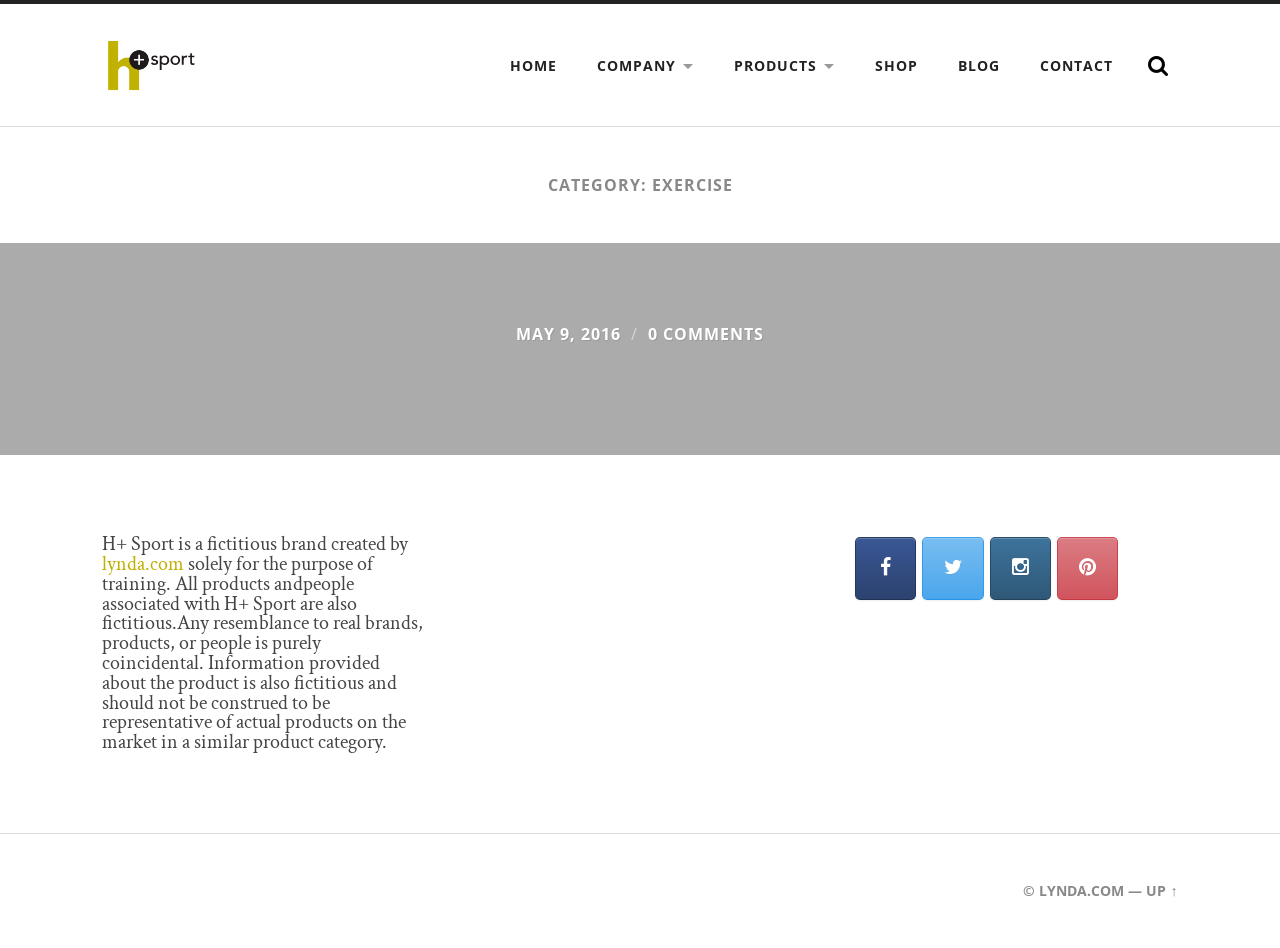
<file: hplussport.com/category/exercise/index.html>
<!DOCTYPE html PUBLIC "-//W3C//DTD XHTML 1.0 Strict//EN" 
"http://www.w3.org/TR/xhtml1/DTD/xhtml1-strict.dtd">

<html lang="en-US">

	


<head profile="http://gmpg.org/xfn/11">
		
		<meta http-equiv="Content-Type" content="text/html; charset=UTF-8" />
		<meta name="viewport" content="width=device-width, initial-scale=1.0, maximum-scale=1.0, user-scalable=no" >
																		
		<title>Exercise | </title>
				
				 
		<title>Exercise &#8211; H+ Sport</title>
<link rel="alternate" type="application/rss+xml" title="H+ Sport &raquo; Feed" href="../../feed/index.html" />
<link rel="alternate" type="application/rss+xml" title="H+ Sport &raquo; Comments Feed" href="../../comments/feed/index.html" />
<link rel="alternate" type="application/rss+xml" title="H+ Sport &raquo; Exercise Category Feed" href="feed/index.html" />
		<script type="text/javascript">
			window._wpemojiSettings = {"baseUrl":"https:\/\/s.w.org\/images\/core\/emoji\/72x72\/","ext":".png","source":{"concatemoji":"http:\/\/hplussport.com\/wp-includes\/js\/wp-emoji-release.min.js?ver=4.5.2"}};
			!function(a,b,c){function d(a){var c,d,e,f=b.createElement("canvas"),g=f.getContext&&f.getContext("2d"),h=String.fromCharCode;if(!g||!g.fillText)return!1;switch(g.textBaseline="top",g.font="600 32px Arial",a){case"flag":return g.fillText(h(55356,56806,55356,56826),0,0),f.toDataURL().length>3e3;case"diversity":return g.fillText(h(55356,57221),0,0),c=g.getImageData(16,16,1,1).data,d=c[0]+","+c[1]+","+c[2]+","+c[3],g.fillText(h(55356,57221,55356,57343),0,0),c=g.getImageData(16,16,1,1).data,e=c[0]+","+c[1]+","+c[2]+","+c[3],d!==e;case"simple":return g.fillText(h(55357,56835),0,0),0!==g.getImageData(16,16,1,1).data[0];case"unicode8":return g.fillText(h(55356,57135),0,0),0!==g.getImageData(16,16,1,1).data[0]}return!1}function e(a){var c=b.createElement("script");c.src=a,c.type="text/javascript",b.getElementsByTagName("head")[0].appendChild(c)}var f,g,h,i;for(i=Array("simple","flag","unicode8","diversity"),c.supports={everything:!0,everythingExceptFlag:!0},h=0;h<i.length;h++)c.supports[i[h]]=d(i[h]),c.supports.everything=c.supports.everything&&c.supports[i[h]],"flag"!==i[h]&&(c.supports.everythingExceptFlag=c.supports.everythingExceptFlag&&c.supports[i[h]]);c.supports.everythingExceptFlag=c.supports.everythingExceptFlag&&!c.supports.flag,c.DOMReady=!1,c.readyCallback=function(){c.DOMReady=!0},c.supports.everything||(g=function(){c.readyCallback()},b.addEventListener?(b.addEventListener("DOMContentLoaded",g,!1),a.addEventListener("load",g,!1)):(a.attachEvent("onload",g),b.attachEvent("onreadystatechange",function(){"complete"===b.readyState&&c.readyCallback()})),f=c.source||{},f.concatemoji?e(f.concatemoji):f.wpemoji&&f.twemoji&&(e(f.twemoji),e(f.wpemoji)))}(window,document,window._wpemojiSettings);
		</script>
		<style type="text/css">
img.wp-smiley,
img.emoji {
	display: inline !important;
	border: none !important;
	box-shadow: none !important;
	height: 1em !important;
	width: 1em !important;
	margin: 0 .07em !important;
	vertical-align: -0.1em !important;
	background: none !important;
	padding: 0 !important;
}
</style>
<link rel='stylesheet' id='edsanimate-animo-css-css'  href='../../wp-content/plugins/animate-it/assets/css/animate-animo3428.css?ver=4.5.2' type='text/css' media='all' />
<link rel='stylesheet' id='contact-form-7-css'  href='../../wp-content/plugins/contact-form-7/includes/css/stylesc1f9.css?ver=4.4.2' type='text/css' media='all' />
<link rel='stylesheet' id='flowplayer-css-css'  href='../../wp-content/plugins/easy-video-player/lib/skin/all-skins3428.css?ver=4.5.2' type='text/css' media='all' />
<link rel='stylesheet' id='sow-social-media-buttons-atom-16abceaa2bf1-css'  href='../../wp-content/uploads/siteorigin-widgets/sow-social-media-buttons-atom-16abceaa2bf13428.css?ver=4.5.2' type='text/css' media='all' />
<link rel='stylesheet' id='ris-slider-css-css'  href='../../wp-content/plugins/ultimate-responsive-image-slider/css/slider-pro3428.css?ver=4.5.2' type='text/css' media='all' />
<link rel='stylesheet' id='parent-style-css'  href='../../wp-content/themes/radcliffe/style3428.css?ver=4.5.2' type='text/css' media='all' />
<link rel='stylesheet' id='radcliffe_googlefonts-css'  href='http://fonts.googleapis.com/css?family=Open+Sans%3A300%2C400%2C400italic%2C600%2C700%2C700italic%2C800%7CCrimson+Text%3A400%2C400italic%2C700%2C700italic%7CAbril+Fatface%3A400&amp;ver=4.5.2' type='text/css' media='all' />
<link rel='stylesheet' id='radcliffe_style-css'  href='../../wp-content/themes/radcliffe-child/style3428.css?ver=4.5.2' type='text/css' media='all' />
<script type='text/javascript' src='../../wp-includes/js/jquery/jquerycad0.js?ver=1.12.3'></script>
<script type='text/javascript' src='../../wp-includes/js/jquery/jquery-migrate.min2fca.js?ver=1.4.0'></script>
<script type='text/javascript' src='../../wp-content/plugins/contact-form-7-designer/includes/js/cf7-styles3428.js?ver=4.5.2'></script>
<script type='text/javascript' src='../../wp-content/plugins/easy-video-player/lib/flowplayer.min3428.js?ver=4.5.2'></script>
<link rel='https://api.w.org/' href='../../wp-json/index.html' />
<link rel="EditURI" type="application/rsd+xml" title="RSD" href="../../xmlrpc0db0.php?rsd" />
<link rel="wlwmanifest" type="application/wlwmanifest+xml" href="../../wp-includes/wlwmanifest.xml" /> 
<meta name="generator" content="WordPress 4.5.2" />
<!-- This content is generated with the Easy Video Player plugin v1.1.2 - http://noorsplugin.com/wordpress-video-plugin/ --><script>flowplayer.conf.embed = false;flowplayer.conf.keyboard = false;</script><!-- Easy Video Player plugin -->      
	      <!-- Customizer CSS --> 
	      
	      <style type="text/css">
	           body a { color:#c0af00; }	           body a:hover { color:#c0af00; }	           .blog-title a:hover { color:#c0af00; }	           .main-menu > li:hover > a { background:#c0af00; }	           .main-menu ul a:hover { background:#c0af00; }	           a.post-header:hover .post-title { color:#c0af00; }	           .single .post-meta-top a:hover { color:#c0af00; }	           .post-content a { color:#c0af00; }	           .post-content a:hover { color:#c0af00; }	           .post-content fieldset legend { background-color:#c0af00; }	           .post-content input[type="submit"]:hover { background-color:#c0af00; }	           .post-content input[type="reset"]:hover { background-color:#c0af00; }	           .post-content input[type="button"]:hover { background-color:#c0af00; }	           .post-meta a:hover { color:#c0af00; }	           .post-author-inner h3 a:hover { color:#c0af00; }	           .author-links a:hover { background-color:#c0af00; }	           .add-comment-title a { color:#c0af00; }	           .add-comment-title a:hover { color:#c0af00; }	           .by-post-author { background-color:#c0af00; }	           .comment-actions a { color:#c0af00; }	           .comment-actions a:hover { color:#c0af00; }	           .comment-header cite a:hover { color:#c0af00; }	           .comment-header span a:hover { color:#c0af00; }	           .comment-content a { color:#c0af00; }	           .comment-content a:hover { color:#c0af00; }	           .comment-actions a:hover { color:#c0af00; }	           #cancel-comment-reply-link { color:#c0af00; }	           #cancel-comment-reply-link:hover { color:#c0af00; }	           .comment-nav-below a:hover { color:#c0af00; }	           .logged-in-as a { color:#c0af00; }	           .logged-in-as a:hover { color:#c0af00; }	           .content #respond input[type="submit"]:hover { background-color:#c0af00; }	           .archive-container a:hover { color:#c0af00; }	           .archive-nav a:hover { background:#c0af00; }	           #wp-calendar tfoot a:hover { color:#c0af00; }	           .tagcloud a:hover { background:#c0af00; }	           .tagcloud a:hover:before { border-right-color:#c0af00; }	           .credits a:hover { color:#c0af00; }	           .nav-toggle.active { background:#c0af00; }	           .mobile-menu a:hover { background:#c0af00; }	           
	           body#tinymce.wp-editor a { color:#c0af00; }	           body#tinymce.wp-editor a:hover { color:#c0af00; }	      </style> 
	      
	      <!--/Customizer CSS-->
	      
      <link rel="icon" href="../../wp-content/uploads/2015/12/cropped-HSport_01-32x32.png" sizes="32x32" />
<link rel="icon" href="../../wp-content/uploads/2015/12/cropped-HSport_01-192x192.png" sizes="192x192" />
<link rel="apple-touch-icon-precomposed" href="../../wp-content/uploads/2015/12/cropped-HSport_01-180x180.png" />
<meta name="msapplication-TileImage" content="http://hplussport.com/wp-content/uploads/2015/12/cropped-HSport_01-270x270.png" />
	
	</head>
	
	<body class="archive category category-exercise category-9 no-featured-image">
	
		<div class="header-search-block section light-padding hidden">
		
			<div class="section-inner">
			
				<form method="get" action="http://hplussport.com/">
					<input type="search" placeholder="Type and press enter" name="s" id="s" /> 
				</form>
			
			</div>
		
		</div>
	
		<div class="header section light-padding">
		
			<div class="header-inner section-inner">
			
									
				        <a class="blog-logo" href='../../index.html' title='H+ Sport &mdash; Revive, refuel, regenerate' rel='home'>
				        	<img src='../../wp-content/uploads/2015/12/h-horizontal-logo.png' alt='H+ Sport'>
				        </a>
			
								
				<div class="nav-toggle">
				
					<p>Menu</p>
				
					<div class="bars">
					
						<div class="bar"></div>
						<div class="bar"></div>
						<div class="bar"></div>
						
						<div class="clear"></div>
					
					</div>
				
				</div>
		
				<ul class="main-menu fright">
					
					<li id="menu-item-87" class="menu-item menu-item-type-post_type menu-item-object-page menu-item-87"><a href="../../index.html">Home</a></li>
<li id="menu-item-83" class="menu-item menu-item-type-post_type menu-item-object-page menu-item-has-children menu-item-83"><a href="../../company/index.html">Company</a>
<ul class="sub-menu">
	<li id="menu-item-85" class="menu-item menu-item-type-post_type menu-item-object-page menu-item-85"><a href="../../company/people/index.html">People</a></li>
	<li id="menu-item-84" class="menu-item menu-item-type-post_type menu-item-object-page menu-item-84"><a href="../../company/history/index.html">History</a></li>
	<li id="menu-item-86" class="menu-item menu-item-type-post_type menu-item-object-page menu-item-86"><a href="../../company/philosophy/index.html">Philosophy</a></li>
</ul>
</li>
<li id="menu-item-261" class="menu-item menu-item-type-post_type menu-item-object-page menu-item-has-children menu-item-261"><a href="../../products/index.html">Products</a>
<ul class="sub-menu">
	<li id="menu-item-89" class="menu-item menu-item-type-post_type menu-item-object-page menu-item-89"><a href="../../products/active-wear/index.html">H+ ACTIVE apparel</a></li>
	<li id="menu-item-90" class="menu-item menu-item-type-post_type menu-item-object-page menu-item-90"><a href="../../products/supplements/index.html">H+ POWER supplements</a></li>
	<li id="menu-item-91" class="menu-item menu-item-type-post_type menu-item-object-page menu-item-91"><a href="../../products/mineral-water/index.html">H+ SPORT mineral water</a></li>
</ul>
</li>
<li id="menu-item-260" class="menu-item menu-item-type-post_type menu-item-object-page menu-item-260"><a href="../../shop/index.html">Shop</a></li>
<li id="menu-item-126" class="menu-item menu-item-type-post_type menu-item-object-page current_page_parent menu-item-126"><a href="../../blog/index.html">Blog</a></li>
<li id="menu-item-94" class="menu-item menu-item-type-post_type menu-item-object-page menu-item-94"><a href="../../contact/index.html">Contact</a></li>
					
					<li class="search-toggle-menu-item"><a href="#" class="search-toggle" title="Show the search field"></a></li>
						
				 </ul>
				
				<div class="clear"></div>
			
			</div> <!-- /header -->
			
		</div> <!-- /header.section -->
		
		<div class="mobile-menu-container hidden">
		
			<ul class="mobile-menu">
					
					<li class="menu-item menu-item-type-post_type menu-item-object-page menu-item-87"><a href="../../index.html">Home</a></li>
<li class="menu-item menu-item-type-post_type menu-item-object-page menu-item-has-children menu-item-83"><a href="../../company/index.html">Company</a>
<ul class="sub-menu">
	<li class="menu-item menu-item-type-post_type menu-item-object-page menu-item-85"><a href="../../company/people/index.html">People</a></li>
	<li class="menu-item menu-item-type-post_type menu-item-object-page menu-item-84"><a href="../../company/history/index.html">History</a></li>
	<li class="menu-item menu-item-type-post_type menu-item-object-page menu-item-86"><a href="../../company/philosophy/index.html">Philosophy</a></li>
</ul>
</li>
<li class="menu-item menu-item-type-post_type menu-item-object-page menu-item-has-children menu-item-261"><a href="../../products/index.html">Products</a>
<ul class="sub-menu">
	<li class="menu-item menu-item-type-post_type menu-item-object-page menu-item-89"><a href="../../products/active-wear/index.html">H+ ACTIVE apparel</a></li>
	<li class="menu-item menu-item-type-post_type menu-item-object-page menu-item-90"><a href="../../products/supplements/index.html">H+ POWER supplements</a></li>
	<li class="menu-item menu-item-type-post_type menu-item-object-page menu-item-91"><a href="../../products/mineral-water/index.html">H+ SPORT mineral water</a></li>
</ul>
</li>
<li class="menu-item menu-item-type-post_type menu-item-object-page menu-item-260"><a href="../../shop/index.html">Shop</a></li>
<li class="menu-item menu-item-type-post_type menu-item-object-page current_page_parent menu-item-126"><a href="../../blog/index.html">Blog</a></li>
<li class="menu-item menu-item-type-post_type menu-item-object-page menu-item-94"><a href="../../contact/index.html">Contact</a></li>
					
			 </ul>
			 
			 <form method="get" class="mobile-search-form" action="http://hplussport.com/">
					<input type="search" placeholder="Search form" name="s" id="s" /> 
					<input type="submit" value="Search" class="search-button">
				</form>
			 
		</div> <!-- /mobile-menu-container -->
<div class="content">
			
		<div class="posts">
		
			<div class="page-title section light-padding">
			
				<div class="section-inner">
	
					<h4>						Category: Exercise										
					</h4>
					
									
				</div> <!-- /section-inner -->
				
			</div> <!-- /page-title -->
			
			<div class="clear"></div>
	
					
							
								
					<div id="post-378" class="post-378 post type-post status-publish format-standard hentry category-exercise tag-desk-job tag-exercise tag-fitness tag-stairs tag-work no-featured-image">
			
							
<a href="../../2016/05/09/every-step-counts/index.html" title="Every step counts" class="post-header section medium-padding">
	
	<div class="post-meta-top">
	
		May 9, 2016		
		<span class="sep">/</span> 0 comments 
		
				
	</div>
	
    <h2 class="post-title">Every step counts</h2>
    	    
</a> <!-- /post-header -->												
					</div> <!-- /post -->
					
											
		</div> <!-- /posts -->
					
						
	
</div> <!-- /content -->


	<div class="footer section medium-padding bg-graphite">
			
		<div class="section-inner row">
		
						
				<div class="column column-1 one-third">
				
					<div class="widgets">
			
						<div class="  widget widget_sow-editor"><div class="widget-content"><div class="so-widget-sow-editor so-widget-sow-editor-base">
<div class="siteorigin-widget-tinymce textwidget">
	<h6>H+ Sport is a fictitious brand created by <a href="http://lynda.com/" target="_blank">lynda.com</a> solely for the purpose of training. All products andpeople associated with H+ Sport are also fictitious.Any resemblance to real brands, products, or people is purely coincidental. Information provided about the product is also fictitious and should not be construed to be representative of actual products on the market in a similar product category.</h6>
</div>
</div></div><div class="clear"></div></div>											
					</div>
					
				</div>
				
			 <!-- /footer-a -->
				
						
				<div class="column column-2 one-third">
				
					<div class="widgets">
			
						<div class="  widget widget_sow-video"><div class="widget-content"><div class="so-widget-sow-video so-widget-sow-video-base">
<div class="sow-video-wrapper">
			<iframe width="740" height="416" src="https://www.youtube.com/embed/LKafSYIwUfM?feature=oembed" frameborder="0" allowfullscreen></iframe>	</div>
</div></div><div class="clear"></div></div>											
					</div> <!-- /widgets -->
					
				</div>
				
			 <!-- /footer-b -->
								
						
				<div class="column column-3 one-third">
			
					<div class="widgets">
			
						<div class="  widget widget_sow-social-media-buttons"><div class="widget-content"><div class="so-widget-sow-social-media-buttons so-widget-sow-social-media-buttons-atom-fc7cb45c908c"><div class="social-media-button-container">
	
		<a class="ow-button-hover sow-social-media-button-facebook sow-social-media-button" target="_blank" href="https://www.facebook.com/pages/H-Sport/1388674971422183" >
			<span>
								<span class="sow-icon-fontawesome" data-sow-icon="&#xf09a;" ></span>							</span>
		</a>
	
		<a class="ow-button-hover sow-social-media-button-twitter sow-social-media-button" target="_blank" href="https://twitter.com/HPlusSport" >
			<span>
								<span class="sow-icon-fontawesome" data-sow-icon="&#xf099;" ></span>							</span>
		</a>
	
		<a class="ow-button-hover sow-social-media-button-instagram sow-social-media-button" target="_blank" href="https://instagram.com/" >
			<span>
								<span class="sow-icon-fontawesome" data-sow-icon="&#xf16d;" ></span>							</span>
		</a>
	
		<a class="ow-button-hover sow-social-media-button-pinterest sow-social-media-button" target="_blank" href="https://www.pinterest.com/" >
			<span>
								<span class="sow-icon-fontawesome" data-sow-icon="&#xf0d2;" ></span>							</span>
		</a>
	</div></div></div><div class="clear"></div></div>											
					</div> <!-- /widgets -->
					
				</div>
				
			 <!-- /footer-c -->
			
			<div class="clear"></div>
		
		</div> <!-- /footer-inner -->
	
	</div> <!-- /footer -->


<div class="credits section light-padding">

	<div class="credits-inner section-inner">
	
		<!-- /REMOVE THIS  <p class="fleft">
		
			&copy; 2016 <a href="http://hplussport.com" title="H+ Sport">H+ Sport</a>
		
		</p> -->
		
		<p class="fright">
			
			<span> <a href="http://www.lynda.com/">© Lynda.com</a> &mdash; </span><a title="To the top" href="#" class="tothetop">Up &uarr;</a>
			
		</p>
		
		<div class="clear"></div>
		
	</div> <!-- /credits-inner -->

</div> <!-- /credits -->

<link rel='stylesheet' id='sow-social-media-buttons-atom-fc7cb45c908c-css'  href='../../wp-content/uploads/siteorigin-widgets/sow-social-media-buttons-atom-fc7cb45c908c3428.css?ver=4.5.2' type='text/css' media='all' />
<link rel='stylesheet' id='siteorigin-widget-icon-font-fontawesome-css'  href='../../wp-content/plugins/so-widgets-bundle/icons/fontawesome/style3428.css?ver=4.5.2' type='text/css' media='all' />
<script type='text/javascript' src='../../wp-content/plugins/animate-it/assets/js/animo.min4bf4.js?ver=1.0.3'></script>
<script type='text/javascript' src='../../wp-content/plugins/animate-it/assets/js/jquery.ba-throttle-debounce.min4963.js?ver=1.1'></script>
<script type='text/javascript' src='../../wp-content/plugins/animate-it/assets/js/viewportcheckerc2d0.js?ver=1.4.4'></script>
<script type='text/javascript' src='../../wp-content/plugins/animate-it/assets/js/edsanimatec2d0.js?ver=1.4.4'></script>
<script type='text/javascript'>
/* <![CDATA[ */
var edsanimate_options = {"offset":"75","hide_hz_scrollbar":"1","hide_vl_scrollbar":"0"};
/* ]]> */
</script>
<script type='text/javascript' src='../../wp-content/plugins/animate-it/assets/js/edsanimate.site47a7.js?ver=1.4.5'></script>
<script type='text/javascript' src='../../wp-content/plugins/contact-form-7/includes/js/jquery.form.mind03d.js?ver=3.51.0-2014.06.20'></script>
<script type='text/javascript'>
/* <![CDATA[ */
var _wpcf7 = {"loaderUrl":"http:\/\/hplussport.com\/wp-content\/plugins\/contact-form-7\/images\/ajax-loader.gif","recaptchaEmpty":"Please verify that you are not a robot.","sending":"Sending ..."};
/* ]]> */
</script>
<script type='text/javascript' src='../../wp-content/plugins/contact-form-7/includes/js/scriptsc1f9.js?ver=4.4.2'></script>
<script type='text/javascript' src='../../wp-content/plugins/ultimate-responsive-image-slider/js/jquery.sliderProf488.js?ver=1.1.0'></script>
<script type='text/javascript' src='../../wp-content/themes/radcliffe/js/jquery.backstretch3428.js?ver=4.5.2'></script>
<script type='text/javascript' src='../../wp-content/themes/radcliffe/js/global3428.js?ver=4.5.2'></script>
<script type='text/javascript' src='../../wp-includes/js/wp-embed.min3428.js?ver=4.5.2'></script>

</body>


</html>
</file>
<file: hplussport.com/wp-content/plugins/contact-form-7/includes/css/stylesc1f9.css>
div.wpcf7 {
	margin: 0;
	padding: 0;
}

div.wpcf7-response-output {
	margin: 2em 0.5em 1em;
	padding: 0.2em 1em;
}

div.wpcf7 .screen-reader-response {
	position: absolute;
	overflow: hidden;
	clip: rect(1px, 1px, 1px, 1px);
	height: 1px;
	width: 1px;
	margin: 0;
	padding: 0;
	border: 0;
}

div.wpcf7-mail-sent-ok {
	border: 2px solid #398f14;
}

div.wpcf7-mail-sent-ng {
	border: 2px solid #ff0000;
}

div.wpcf7-spam-blocked {
	border: 2px solid #ffa500;
}

div.wpcf7-validation-errors {
	border: 2px solid #f7e700;
}

.wpcf7-form-control-wrap {
	position: relative;
}

span.wpcf7-not-valid-tip {
	color: #f00;
	font-size: 1em;
	display: block;
}

.use-floating-validation-tip span.wpcf7-not-valid-tip {
	position: absolute;
	top: 20%;
	left: 20%;
	z-index: 100;
	border: 1px solid #ff0000;
	background: #fff;
	padding: .2em .8em;
}

span.wpcf7-list-item {
	margin-left: 0.5em;
}

.wpcf7-display-none {
	display: none;
}

div.wpcf7 img.ajax-loader {
	border: none;
	vertical-align: middle;
	margin-left: 4px;
}

div.wpcf7 div.ajax-error {
	display: none;
}

div.wpcf7 .placeheld {
	color: #888;
}
</file>
<file: hplussport.com/wp-content/plugins/easy-video-player/lib/skin/all-skins3428.css>
.minimalist{position:relative;width:100%;background-size:contain;background-repeat:no-repeat;background-position:center center;display:inline-block;}
.minimalist *{font-weight:inherit;font-family:inherit;font-style:inherit;text-decoration:inherit;font-size:100%;padding:0;border:0;margin:0;list-style-type:none}
.minimalist a:focus{outline:0}
.minimalist video{width:100%}
.minimalist.is-ipad video{-webkit-transform:translateX(-2048px);}
.is-ready.minimalist.is-ipad video{-webkit-transform:translateX(0)}
.minimalist .fp-engine,.minimalist .fp-ui,.minimalist .fp-message{position:absolute;top:0;left:0;width:100%;height:100%;cursor:pointer;z-index:1}
.minimalist .fp-message{display:none;text-align:center;padding-top:5%;cursor:default;}
.minimalist .fp-message h2{font-size:120%;margin-bottom:1em}
.minimalist .fp-message p{color:#666;font-size:95%}
.minimalist .fp-controls{position:absolute;bottom:0;width:100%;}
.no-background.minimalist .fp-controls{background-color:transparent !important;background-image:-moz-linear-gradient(transparent,transparent) !important;background-image:-webkit-gradient(linear,0 0,0 100%,from(transparent),to(transparent)) !important}
.is-fullscreen.minimalist .fp-controls{bottom:3px}
.is-mouseover.minimalist .fp-controls{bottom:0}
.minimalist .fp-waiting{display:none;margin:19% auto;text-align:center;}
.minimalist .fp-waiting *{-webkit-box-shadow:0 0 5px #333;-moz-box-shadow:0 0 5px #333;box-shadow:0 0 5px #333}
.minimalist .fp-waiting em{width:1em;height:1em;-webkit-border-radius:1em;-moz-border-radius:1em;border-radius:1em;background-color:rgba(255,255,255,0.8);display:inline-block;-webkit-animation:pulse .6s infinite;-moz-animation:pulse .6s infinite;animation:pulse .6s infinite;margin:.3em;opacity:0;filter:progid:DXImageTransform.Microsoft.Alpha(Opacity=0);}
.minimalist .fp-waiting em:nth-child(1){-webkit-animation-delay:.3s;-moz-animation-delay:.3s;animation-delay:.3s}
.minimalist .fp-waiting em:nth-child(2){-webkit-animation-delay:.45s;-moz-animation-delay:.45s;animation-delay:.45s}
.minimalist .fp-waiting em:nth-child(3){-webkit-animation-delay:.6s;-moz-animation-delay:.6s;animation-delay:.6s}
.minimalist .fp-waiting p{color:#ccc;font-weight:bold}
.minimalist .fp-speed{font-size:30px;background-color:#333;background-color:rgba(51,51,51,0.8);color:#eee;margin:0 auto;text-align:center;width:120px;padding:.1em 0 0;opacity:0;filter:progid:DXImageTransform.Microsoft.Alpha(Opacity=0);-webkit-transition:opacity .5s;-moz-transition:opacity .5s;transition:opacity .5s;}
.minimalist .fp-speed.fp-hilite{opacity:1;filter:progid:DXImageTransform.Microsoft.Alpha(Opacity=100)}
.minimalist .fp-help{position:absolute;top:0;left:-9999em;z-index:100;background-color:#333;background-color:rgba(51,51,51,0.9);width:100%;height:100%;opacity:0;filter:progid:DXImageTransform.Microsoft.Alpha(Opacity=0);-webkit-transition:opacity .2s;-moz-transition:opacity .2s;transition:opacity .2s;text-align:center;}
.is-help.minimalist .fp-help{left:0;opacity:1;filter:progid:DXImageTransform.Microsoft.Alpha(Opacity=100)}
.minimalist .fp-help .fp-help-section{margin:3%;direction:ltr}
.minimalist .fp-help .fp-help-basics{margin-top:6%}
.minimalist .fp-help p{color:#eee;margin:.5em 0;font-size:14px;line-height:1.5;display:inline-block;margin:1% 2%}
.minimalist .fp-help em{background:#eee;-webkit-border-radius:.3em;-moz-border-radius:.3em;border-radius:.3em;margin-right:.4em;padding:.3em .6em;color:#333}
.minimalist .fp-help small{font-size:90%;color:#aaa}
.minimalist .fp-help .fp-close{display:block}
@media (max-width: 600px){.minimalist .fp-help p{font-size:9px}
}.minimalist .fp-subtitle{position:absolute;bottom:40px;left:-99999em;z-index:10;text-align:center;width:100%;opacity:0;filter:progid:DXImageTransform.Microsoft.Alpha(Opacity=0);-webkit-transition:opacity .3s;-moz-transition:opacity .3s;transition:opacity .3s;}
.minimalist .fp-subtitle p{display:inline;background-color:#333;background-color:rgba(51,51,51,0.9);color:#eee;padding:.1em .4em;font-size:16px;line-height:1.6;}
.minimalist .fp-subtitle p:after{content:'';clear:both}
.minimalist .fp-subtitle.fp-active{left:0;opacity:1;filter:progid:DXImageTransform.Microsoft.Alpha(Opacity=100)}
.minimalist .fp-fullscreen,.minimalist .fp-unload,.minimalist .fp-mute,.minimalist .fp-embed,.minimalist .fp-close,.minimalist .fp-play{background-image:url(img/white.png);background-size:37px 300px;}
.is-rtl.minimalist .fp-fullscreen,.is-rtl.minimalist .fp-unload,.is-rtl.minimalist .fp-mute,.is-rtl.minimalist .fp-embed,.is-rtl.minimalist .fp-close,.is-rtl.minimalist .fp-play{background-image:url(img/white_rtl.png)}
.color-light.minimalist .fp-fullscreen,.color-light.minimalist .fp-unload,.color-light.minimalist .fp-mute,.color-light.minimalist .fp-embed,.color-light.minimalist .fp-close,.color-light.minimalist .fp-play{background-image:url(img/black.png);}
.is-rtl.color-light.minimalist .fp-fullscreen,.is-rtl.color-light.minimalist .fp-unload,.is-rtl.color-light.minimalist .fp-mute,.is-rtl.color-light.minimalist .fp-embed,.is-rtl.color-light.minimalist .fp-close,.is-rtl.color-light.minimalist .fp-play{background-image:url(img/black_rtl.png)}
@media (-webkit-min-device-pixel-ratio: 2){.color-light.minimalist .fp-fullscreen,.color-light.minimalist .fp-unload,.color-light.minimalist .fp-mute,.color-light.minimalist .fp-embed,.color-light.minimalist .fp-close,.color-light.minimalist .fp-play{background-image:url(img/black%40x2.png)}
.is-rtl.color-light.minimalist .fp-fullscreen,.is-rtl.color-light.minimalist .fp-unload,.is-rtl.color-light.minimalist .fp-mute,.is-rtl.color-light.minimalist .fp-embed,.is-rtl.color-light.minimalist .fp-close,.is-rtl.color-light.minimalist .fp-play{background-image:url(img/black_rtl%40x2.png)}
}@media (-webkit-min-device-pixel-ratio: 2){.minimalist .fp-fullscreen,.minimalist .fp-unload,.minimalist .fp-mute,.minimalist .fp-embed,.minimalist .fp-close,.minimalist .fp-play{background-image:url(img/white%40x2.png)}
.is-rtl.minimalist .fp-fullscreen,.is-rtl.minimalist .fp-unload,.is-rtl.minimalist .fp-mute,.is-rtl.minimalist .fp-embed,.is-rtl.minimalist .fp-close,.is-rtl.minimalist .fp-play{background-image:url(img/white_rtl%40x2.png)}
}.minimalist .fp-flash-disabled{background:#333;width:390px;margin:0 auto;position:absolute;bottom:0;color:#fff}
.is-splash.minimalist .fp-ui,.is-paused.minimalist .fp-ui{background:url(img/play_white.png) center no-repeat;background-size:12%;}
.is-rtl.is-splash.minimalist .fp-ui,.is-rtl.is-paused.minimalist .fp-ui{background:url(img/play_white_rtl.png) center no-repeat;background-size:12%}
@media (-webkit-min-device-pixel-ratio: 2){.is-splash.minimalist .fp-ui,.is-paused.minimalist .fp-ui{background:url(img/play_white%40x2.png) center no-repeat;background-size:12%}
.is-rtl.is-splash.minimalist .fp-ui,.is-rtl.is-paused.minimalist .fp-ui{background:url(img/play_white_rtl%40x2.png) center no-repeat;background-size:12%}
}.color-light.is-splash.minimalist .fp-ui,.color-light.is-paused.minimalist .fp-ui{background-image:url(img/play_black.png);}
.is-rtl.color-light.is-splash.minimalist .fp-ui,.is-rtl.color-light.is-paused.minimalist .fp-ui{background-image:url(img/play_black_rtl.png)}
@media (-webkit-min-device-pixel-ratio: 2){.color-light.is-splash.minimalist .fp-ui,.color-light.is-paused.minimalist .fp-ui{background-image:url(img/play_black%40x2.png);}
.is-rtl.color-light.is-splash.minimalist .fp-ui,.is-rtl.color-light.is-paused.minimalist .fp-ui{background-image:url(img/play_black_rtl%40x2.png)}
}.is-fullscreen.minimalist .fp-ui{background-size:auto}
.is-seeking.minimalist .fp-ui,.is-loading.minimalist .fp-ui{background-image:none}
.minimalist .fp-logo{position:absolute;top:auto;left:15px;bottom:30px;cursor:pointer;display:none;z-index:100;}
.minimalist .fp-logo img{width:100%}
.is-embedded.minimalist .fp-logo{display:block}
.fixed-controls.minimalist .fp-logo{bottom:15px}
.minimalist .fp-fullscreen,.minimalist .fp-unload,.minimalist .fp-close{position:absolute;top:5px;left:auto;right:5px;display:block;width:30px;height:23px;background-position:12px -197px;cursor:pointer;}
.is-rtl.minimalist .fp-fullscreen,.is-rtl.minimalist .fp-unload,.is-rtl.minimalist .fp-close{right:auto;left:5px;background-position:18px -197px}
.minimalist .fp-unload,.minimalist .fp-close{background-position:14px -175px;display:none;}
.is-rtl.minimalist .fp-unload,.is-rtl.minimalist .fp-close{background-position:14px -175px}
.minimalist .fp-play{display:none;width:27px;height:20px;background-position:9px -24px;position:absolute;bottom:0;left:0;}
.is-rtl.minimalist .fp-play{background-position:18px -24px;left:auto;right:0}
.play-button.minimalist .fp-play{display:block}
.is-paused.minimalist .fp-play{background-position:9px 7px;}
.is-rtl.is-paused.minimalist .fp-play{background-position:18px 7px}
.minimalist.is-ready.is-closeable .fp-unload{display:block}
.minimalist.is-ready.is-closeable .fp-fullscreen{display:none}
.minimalist.is-fullscreen .fp-fullscreen{background-position:10px -217px;display:block !important;}
.is-rtl.minimalist.is-fullscreen .fp-fullscreen{background-position:21px -217px}
.minimalist.is-fullscreen .fp-unload,.minimalist.is-fullscreen .fp-close{display:none !important}
.minimalist .fp-timeline{height:3px;position:relative;overflow:hidden;top:5px;height:10px;margin:0 150px 0 45px;}
.no-volume.minimalist .fp-timeline{margin-right:60px}
.no-mute.minimalist .fp-timeline{margin-right:140px}
.no-mute.no-volume.minimalist .fp-timeline{margin-right:45px}
.play-button.minimalist .fp-timeline{margin-left:67px}
.is-rtl.minimalist .fp-timeline{margin:0 45px 0 150px;}
.no-volume.is-rtl.minimalist .fp-timeline{margin-left:60px}
.no-mute.is-rtl.minimalist .fp-timeline{margin-left:140px}
.no-mute.no-volume.is-rtl.minimalist .fp-timeline{margin-left:45px}
.play-button.is-rtl.minimalist .fp-timeline{margin-right:67px}
.is-long.minimalist .fp-timeline{margin:0 180px 0 75px;}
.no-volume.is-long.minimalist .fp-timeline{margin-right:90px}
.no-mute.is-long.minimalist .fp-timeline{margin-right:75px}
.play-button.is-long.minimalist .fp-timeline{margin-left:97px}
.is-rtl.is-long.minimalist .fp-timeline{margin:75px 0 180px 0;}
.no-volume.is-rtl.is-long.minimalist .fp-timeline{margin-left:90px}
.no-mute.is-rtl.is-long.minimalist .fp-timeline{margin-left:75px}
.play-button.is-rtl.is-long.minimalist .fp-timeline{margin-left:97px}
.aside-time.minimalist .fp-timeline,.no-time.minimalist .fp-timeline{margin:0 110px 0 5px}
.aside-time.no-volume.minimalist .fp-timeline,.no-time.no-volume.minimalist .fp-timeline{margin-right:20px}
.aside-time.no-mute.minimalist .fp-timeline,.no-time.no-mute.minimalist .fp-timeline{margin-right:5px}
.play-button.no-time.minimalist .fp-timeline,.play-button.aside-time.minimalist .fp-timeline{margin-left:27px}
.is-rtl.aside-time.minimalist .fp-timeline,.is-rtl.no-time.minimalist .fp-timeline{margin:0 5px 0 110px}
.is-rtl.aside-time.no-volume.minimalist .fp-timeline,.is-rtl.no-time.no-volume.minimalist .fp-timeline{margin-left:20px}
.is-rtl.aside-time.no-mute.minimalist .fp-timeline,.is-rtl.no-time.no-mute.minimalist .fp-timeline{margin-left:5px}
.is-rtl.play-button.no-time.minimalist .fp-timeline,.is-rtl.play-button.aside-time.minimalist .fp-timeline{margin-right:27px}
.minimalist .fp-buffer,.minimalist .fp-progress{position:absolute;top:0;left:auto;height:100%;cursor:col-resize}
.minimalist .fp-buffer{-webkit-transition:width .25s linear;-moz-transition:width .25s linear;transition:width .25s linear}
.minimalist .fp-timeline.no-animation .fp-buffer{-webkit-transition:none;-moz-transition:none;transition:none}
.minimalist.is-touch .fp-timeline{overflow:visible}
.minimalist.is-touch .fp-progress{-webkit-transition:width .2s linear;-moz-transition:width .2s linear;transition:width .2s linear}
.minimalist.is-touch .fp-timeline.is-dragging .fp-progress{-webkit-transition:right .1s linear,border .1s linear,top .1s linear,left .1s linear;-moz-transition:right .1s linear,border .1s linear,top .1s linear,left .1s linear;transition:right .1s linear,border .1s linear,top .1s linear,left .1s linear}
.minimalist.is-touch.is-mouseover .fp-progress:after,.minimalist.is-touch.is-mouseover .fp-progress:before{content:'';display:block;-webkit-border-radius:10px;-moz-border-radius:10px;border-radius:10px;position:absolute;right:-5px}
.minimalist.is-touch.is-rtl.is-mouseover .fp-progress:after,.minimalist.is-touch.is-rtl.is-mouseover .fp-progress:before{right:auto;left:-5px}
.minimalist.is-touch.is-rtl.is-mouseover .fp-progress:after{left:-10px;-webkit-box-shadow:-1px 0 4px rgba(0,0,0,0.5);-moz-box-shadow:-1px 0 4px rgba(0,0,0,0.5);box-shadow:-1px 0 4px rgba(0,0,0,0.5)}
.minimalist.is-touch.is-mouseover .fp-progress:before{width:10px;height:10px}
.minimalist.is-touch.is-mouseover .fp-progress:after{height:10px;width:10px;top:-5px;right:-10px;border:5px solid rgba(255,255,255,0.65);-webkit-box-shadow:1px 0 4px rgba(0,0,0,0.5);-moz-box-shadow:1px 0 4px rgba(0,0,0,0.5);box-shadow:1px 0 4px rgba(0,0,0,0.5)}
.minimalist.is-touch.is-mouseover .fp-timeline.is-dragging .fp-progress:after{border:10px solid #fff;-webkit-border-radius:20px;-moz-border-radius:20px;border-radius:20px;-webkit-transition:inherit;-moz-transition:inherit;transition:inherit;top:-10px;right:-15px}
.minimalist.is-touch.is-rtl.is-mouseover .fp-timeline.is-dragging .fp-progress:after{left:-15px;right:auto;border:10px solid #fff}
.minimalist .fp-volume{position:absolute;top:7.5px;right:5px;}
.is-rtl.minimalist .fp-volume{right:auto;left:5px}
.minimalist .fp-mute{position:relative;width:10px;height:15px;float:left;top:-5px;cursor:pointer;background-position:-2px -99px;}
.is-rtl.minimalist .fp-mute{float:right;background-position:-25px -99px}
.no-mute.minimalist .fp-mute{display:none}
.minimalist .fp-volumeslider{width:90px;height:5px;cursor:col-resize;float:left;}
.is-rtl.minimalist .fp-volumeslider{float:right}
.no-volume.minimalist .fp-volumeslider{display:none}
.minimalist .fp-volumelevel{height:100%}
.minimalist .fp-time{text-shadow:0 0 1px #000;font-size:12px;font-weight:bold;color:#fff;width:100%;}
.minimalist .fp-time.is-inverted .fp-duration{display:none}
.minimalist .fp-time.is-inverted .fp-remaining{display:inline}
.minimalist .fp-time em{width:35px;height:10px;line-height:10px;text-align:center;position:absolute;bottom:5px}
.no-time.minimalist .fp-time{display:none}
.is-long.minimalist .fp-time em{width:65px}
.minimalist .fp-elapsed{left:5px;}
.play-button.minimalist .fp-elapsed{left:27px}
.is-rtl.minimalist .fp-elapsed{left:auto;right:5px;}
.play-button.is-rtl.minimalist .fp-elapsed{right:27px}
.minimalist .fp-remaining,.minimalist .fp-duration{right:110px;color:#eee;}
.no-volume.minimalist .fp-remaining,.no-volume.minimalist .fp-duration{right:20px}
.no-mute.minimalist .fp-remaining,.no-mute.minimalist .fp-duration{right:100px}
.no-mute.no-volume.minimalist .fp-remaining,.no-mute.no-volume.minimalist .fp-duration{right:5px}
.is-rtl.minimalist .fp-remaining,.is-rtl.minimalist .fp-duration{right:auto;left:110px;}
.no-volume.is-rtl.minimalist .fp-remaining,.no-volume.is-rtl.minimalist .fp-duration{left:20px}
.no-mute.is-rtl.minimalist .fp-remaining,.no-mute.is-rtl.minimalist .fp-duration{left:100px}
.no-mute.no-volume.is-rtl.minimalist .fp-remaining,.no-mute.no-volume.is-rtl.minimalist .fp-duration{left:5px}
.minimalist .fp-remaining{display:none}
.minimalist.color-light .fp-time{color:#222;text-shadow:0 0 1px #fff}
.minimalist.color-light .fp-remaining,.minimalist.color-light .fp-duration{color:#666}
.minimalist.aside-time .fp-time{position:absolute;top:5px;left:5px;bottom:auto !important;width:85px;}
.minimalist.aside-time .fp-time strong,.minimalist.aside-time .fp-time em{position:static}
.minimalist.aside-time .fp-time .fp-elapsed{margin-right:5px;}
.is-rtl.minimalist.aside-time .fp-time .fp-elapsed{margin-right:auto;margin-left:5px}
.minimalist.is-long.aside-time .fp-time{width:130px}
.minimalist.is-splash,.minimalist.is-poster{cursor:pointer;}
.minimalist.is-splash .fp-controls,.minimalist.is-poster .fp-controls,.minimalist.is-splash .fp-fullscreen,.minimalist.is-poster .fp-fullscreen,.minimalist.is-splash .fp-unload,.minimalist.is-poster .fp-unload,.minimalist.is-splash .fp-time,.minimalist.is-poster .fp-time,.minimalist.is-splash .fp-embed,.minimalist.is-poster .fp-embed{display:none !important}
.minimalist.is-poster .fp-engine{top:-9999em}
.minimalist.is-loading .fp-waiting{display:block}
.minimalist.is-loading .fp-controls,.minimalist.is-loading .fp-time{display:none}
.minimalist.is-loading .fp-ui{background-position:-9999em}
.minimalist.is-loading video.fp-engine{position:absolute;top:-9999em}
.minimalist.is-seeking .fp-waiting{display:block}
.minimalist.is-playing{background-image:none !important;background-color:#333;}
.minimalist.is-playing.hls-fix.is-finished .fp-engine{position:absolute;top:-9999em}
.minimalist.is-fullscreen{position:fixed !important;top:0 !important;left:0 !important;border:0 !important;margin:0 !important;width:100% !important;height:100% !important;max-width:100% !important;z-index:99999 !important;-webkit-box-shadow:0 !important;-moz-box-shadow:0 !important;box-shadow:0 !important;background-image:none !important;background-color:#333;}
.is-rtl.minimalist.is-fullscreen{left:auto !important;right:0 !important}
.minimalist.is-error{border:1px solid #909090;background:#fdfdfd !important;}
.minimalist.is-error h2{font-weight:bold;font-size:large;margin-top:10%}
.minimalist.is-error .fp-message{display:block}
.minimalist.is-error object,.minimalist.is-error video,.minimalist.is-error .fp-controls,.minimalist.is-error .fp-time,.minimalist.is-error .fp-subtitle{display:none}
.minimalist.is-ready.is-muted .fp-mute{opacity:.5;filter:progid:DXImageTransform.Microsoft.Alpha(Opacity=50)}
.minimalist.is-mouseout .fp-controls{height:0;-webkit-transition:height .15s .3s;-moz-transition:height .15s .3s;transition:height .15s .3s}
.minimalist.is-mouseout .fp-timeline{margin:0 !important}
.minimalist.is-mouseout .fp-timeline{-webkit-transition:height .15s .3s,top .15s .3s,margin .15s .3s;-moz-transition:height .15s .3s,top .15s .3s,margin .15s .3s;transition:height .15s .3s,top .15s .3s,margin .15s .3s;height:4px;top:0;-webkit-border-radius:0;-moz-border-radius:0;border-radius:0}
.minimalist.is-mouseout .fp-fullscreen,.minimalist.is-mouseout .fp-unload,.minimalist.is-mouseout .fp-elapsed,.minimalist.is-mouseout .fp-remaining,.minimalist.is-mouseout .fp-duration,.minimalist.is-mouseout .fp-embed,.minimalist.is-mouseout .fp-volume,.minimalist.is-mouseout .fp-play{opacity:0;filter:progid:DXImageTransform.Microsoft.Alpha(Opacity=0);-webkit-transition:opacity .15s .3s;-moz-transition:opacity .15s .3s;transition:opacity .15s .3s}
.minimalist.is-mouseover .fp-controls,.minimalist.fixed-controls .fp-controls{height:20px}
.minimalist.is-mouseover .fp-fullscreen,.minimalist.fixed-controls .fp-fullscreen,.minimalist.is-mouseover .fp-unload,.minimalist.fixed-controls .fp-unload,.minimalist.is-mouseover .fp-elapsed,.minimalist.fixed-controls .fp-elapsed,.minimalist.is-mouseover .fp-remaining,.minimalist.fixed-controls .fp-remaining,.minimalist.is-mouseover .fp-duration,.minimalist.fixed-controls .fp-duration,.minimalist.is-mouseover .fp-embed,.minimalist.fixed-controls .fp-embed,.minimalist.is-mouseover .fp-logo,.minimalist.fixed-controls .fp-logo,.minimalist.is-mouseover .fp-volume,.minimalist.fixed-controls .fp-volume,.minimalist.is-mouseover .fp-play,.minimalist.fixed-controls .fp-play{opacity:1;filter:progid:DXImageTransform.Microsoft.Alpha(Opacity=100)}
.minimalist.fixed-controls .fp-volume{display:block}
.minimalist.fixed-controls .fp-controls{bottom:-20px;}
.is-fullscreen.minimalist.fixed-controls .fp-controls{bottom:0}
.minimalist.fixed-controls .fp-time em{bottom:-15px;opacity:1;filter:progid:DXImageTransform.Microsoft.Alpha(Opacity=100);}
.is-fullscreen.minimalist.fixed-controls .fp-time em{bottom:5px}
.minimalist.is-disabled .fp-progress{background-color:#999}
.minimalist.is-flash-disabled{background-color:#333;}
.minimalist.is-flash-disabled object.fp-engine{z-index:100}
.minimalist.is-flash-disabled .fp-flash-disabled{display:block;z-index:101}
.minimalist .fp-embed{position:absolute;top:5px;left:5px;display:block;width:25px;height:20px;background-position:3px -237px;}
.is-rtl.minimalist .fp-embed{background-position:22px -237px;left:auto;right:5px}
.minimalist .fp-embed-code{position:absolute;display:none;top:10px;left:40px;background-color:#333;padding:3px 5px;-webkit-border-radius:3px;-moz-border-radius:3px;border-radius:3px;-webkit-box-shadow:0 0 3px #ccc;-moz-box-shadow:0 0 3px #ccc;box-shadow:0 0 3px #ccc;font-size:12px;}
.minimalist .fp-embed-code:before{content:'';width:0;height:0;position:absolute;top:2px;left:-10px;border:5px solid transparent;border-right-color:#333}
.is-rtl.minimalist .fp-embed-code{left:auto;right:40px;}
.is-rtl.minimalist .fp-embed-code:before{left:auto;right:-10px;border-right-color:transparent;border-left-color:#333}
.minimalist .fp-embed-code textarea{width:400px;height:16px;font-family:monaco,"courier new",verdana;color:#777;white-space:nowrap;resize:none;overflow:hidden;border:0;outline:0;background-color:transparent;color:#ccc}
.minimalist .fp-embed-code label{display:block;color:#999}
.minimalist.is-embedding .fp-embed,.minimalist.is-embedding .fp-embed-code{display:block;opacity:1;filter:progid:DXImageTransform.Microsoft.Alpha(Opacity=100)}
.minimalist.aside-time .fp-embed{left:85px;}
.is-rtl.minimalist.aside-time .fp-embed{left:auto;right:85px}
.minimalist.aside-time .fp-embed-code{left:115px;}
.is-rtl.minimalist.aside-time .fp-embed-code{left:auto;right:115px}
.minimalist.aside-time.is-embedding .fp-time{opacity:1;filter:progid:DXImageTransform.Microsoft.Alpha(Opacity=100)}
.minimalist.is-long.aside-time .fp-embed{left:130px;}
.is-rtl.minimalist.is-long.aside-time .fp-embed{left:auto;right:130px}
.minimalist.no-time .fp-embed{left:5px !important;}
.is-rtl.minimalist.no-time .fp-embed{left:auto;right:5px !important}
.minimalist.is-live .fp-timeline,.minimalist.is-live .fp-duration,.minimalist.is-live .fp-remaining{display:none}
.minimalist .fp-context-menu{position:absolute;display:none;z-index:1001;background-color:#fff;padding:10px;border:1px solid #aaa;-webkit-box-shadow:0 0 4px #888;-moz-box-shadow:0 0 4px #888;box-shadow:0 0 4px #888;width:170px;}
.minimalist .fp-context-menu li{text-align:center;padding:10px;color:#444;margin:0 -10px 0 -10px;}
.minimalist .fp-context-menu li a{color:#00a7c8;font-size:110%}
.minimalist .fp-context-menu li:hover:not(.copyright){background-color:#eee}
.minimalist .fp-context-menu li.copyright{margin:0;padding-left:110px;background-image:url("img/flowplayer.png");background-repeat:no-repeat;background-size:100px 20px;background-position:5px 5px;border-bottom:1px solid #bbb;}
@media (-webkit-min-device-pixel-ratio: 2){.minimalist .fp-context-menu li.copyright{background-image:url("img/flowplayer%402x.png")}
}@-moz-keyframes pulse{0%{opacity:0}
100%{opacity:1}
}@-webkit-keyframes pulse{0%{opacity:0}
100%{opacity:1}
}@-o-keyframes pulse{0%{opacity:0}
100%{opacity:1}
}@-ms-keyframes pulse{0%{opacity:0}
100%{opacity:1}
}@keyframes pulse{0%{opacity:0}
100%{opacity:1}
}.minimalist .fp-controls{background-color:#333;background-color:rgba(51,51,51,0.6)}
.minimalist.fixed-controls .fp-controls{background-color:#333}
.minimalist .fp-timeline{background-color:#666}
.minimalist .fp-buffer{background-color:#eee}
.minimalist .fp-progress{background-color:#00a7c8}
.minimalist .fp-volumeslider{background-color:#000}
.minimalist .fp-volumelevel{background-color:#fff}
.minimalist .fp-play{height:24px}
.minimalist.is-touch.is-mouseover .fp-progress:before{background-color:#00a7c8}
.minimalist.color-light .fp-controls{background-color:rgba(255,255,255,0.6)}
.minimalist.color-light.fixed-controls .fp-controls{background-color:#fff}
.minimalist.color-light .fp-volumeslider{background-color:#ddd}
.minimalist.color-light .fp-volumelevel{background-color:#222}
.minimalist.color-alt .fp-progress{background-color:#fff}
.minimalist.color-alt.is-touch.is-mouseover .fp-progress:before{background-color:#fff}
.minimalist.color-alt .fp-buffer{background-color:#999}
.minimalist.color-alt2 .fp-progress{background-color:#900}
.minimalist.color-alt2.is-touch.is-mouseover .fp-progress:before{background-color:#900}
.functional{position:relative;width:100%;background-size:contain;background-repeat:no-repeat;background-position:center center;display:inline-block;}
.functional *{font-weight:inherit;font-family:inherit;font-style:inherit;text-decoration:inherit;font-size:100%;padding:0;border:0;margin:0;list-style-type:none}
.functional a:focus{outline:0}
.functional video{width:100%}
.functional.is-ipad video{-webkit-transform:translateX(-2048px);}
.is-ready.functional.is-ipad video{-webkit-transform:translateX(0)}
.functional .fp-engine,.functional .fp-ui,.functional .fp-message{position:absolute;top:0;left:0;width:100%;height:100%;cursor:pointer;z-index:1}
.functional .fp-message{display:none;text-align:center;padding-top:5%;cursor:default;}
.functional .fp-message h2{font-size:120%;margin-bottom:1em}
.functional .fp-message p{color:#666;font-size:95%}
.functional .fp-controls{position:absolute;bottom:0;width:100%;}
.no-background.functional .fp-controls{background-color:transparent !important;background-image:-moz-linear-gradient(transparent,transparent) !important;background-image:-webkit-gradient(linear,0 0,0 100%,from(transparent),to(transparent)) !important}
.is-fullscreen.functional .fp-controls{bottom:3px}
.is-mouseover.functional .fp-controls{bottom:0}
.functional .fp-waiting{display:none;margin:19% auto;text-align:center;}
.functional .fp-waiting *{-webkit-box-shadow:0 0 5px #333;-moz-box-shadow:0 0 5px #333;box-shadow:0 0 5px #333}
.functional .fp-waiting em{width:1em;height:1em;-webkit-border-radius:1em;-moz-border-radius:1em;border-radius:1em;background-color:rgba(255,255,255,0.8);display:inline-block;-webkit-animation:pulse .6s infinite;-moz-animation:pulse .6s infinite;animation:pulse .6s infinite;margin:.3em;opacity:0;filter:progid:DXImageTransform.Microsoft.Alpha(Opacity=0);}
.functional .fp-waiting em:nth-child(1){-webkit-animation-delay:.3s;-moz-animation-delay:.3s;animation-delay:.3s}
.functional .fp-waiting em:nth-child(2){-webkit-animation-delay:.45s;-moz-animation-delay:.45s;animation-delay:.45s}
.functional .fp-waiting em:nth-child(3){-webkit-animation-delay:.6s;-moz-animation-delay:.6s;animation-delay:.6s}
.functional .fp-waiting p{color:#ccc;font-weight:bold}
.functional .fp-speed{font-size:30px;background-color:#333;background-color:rgba(51,51,51,0.8);color:#eee;margin:0 auto;text-align:center;width:120px;padding:.1em 0 0;opacity:0;filter:progid:DXImageTransform.Microsoft.Alpha(Opacity=0);-webkit-transition:opacity .5s;-moz-transition:opacity .5s;transition:opacity .5s;}
.functional .fp-speed.fp-hilite{opacity:1;filter:progid:DXImageTransform.Microsoft.Alpha(Opacity=100)}
.functional .fp-help{position:absolute;top:0;left:-9999em;z-index:100;background-color:#333;background-color:rgba(51,51,51,0.9);width:100%;height:100%;opacity:0;filter:progid:DXImageTransform.Microsoft.Alpha(Opacity=0);-webkit-transition:opacity .2s;-moz-transition:opacity .2s;transition:opacity .2s;text-align:center;}
.is-help.functional .fp-help{left:0;opacity:1;filter:progid:DXImageTransform.Microsoft.Alpha(Opacity=100)}
.functional .fp-help .fp-help-section{margin:3%;direction:ltr}
.functional .fp-help .fp-help-basics{margin-top:6%}
.functional .fp-help p{color:#eee;margin:.5em 0;font-size:14px;line-height:1.5;display:inline-block;margin:1% 2%}
.functional .fp-help em{background:#eee;-webkit-border-radius:.3em;-moz-border-radius:.3em;border-radius:.3em;margin-right:.4em;padding:.3em .6em;color:#333}
.functional .fp-help small{font-size:90%;color:#aaa}
.functional .fp-help .fp-close{display:block}
@media (max-width: 600px){.functional .fp-help p{font-size:9px}
}.functional .fp-subtitle{position:absolute;bottom:40px;left:-99999em;z-index:10;text-align:center;width:100%;opacity:0;filter:progid:DXImageTransform.Microsoft.Alpha(Opacity=0);-webkit-transition:opacity .3s;-moz-transition:opacity .3s;transition:opacity .3s;}
.functional .fp-subtitle p{display:inline;background-color:#333;background-color:rgba(51,51,51,0.9);color:#eee;padding:.1em .4em;font-size:16px;line-height:1.6;}
.functional .fp-subtitle p:after{content:'';clear:both}
.functional .fp-subtitle.fp-active{left:0;opacity:1;filter:progid:DXImageTransform.Microsoft.Alpha(Opacity=100)}
.functional .fp-fullscreen,.functional .fp-unload,.functional .fp-mute,.functional .fp-embed,.functional .fp-close,.functional .fp-play{background-image:url(img/white.png);background-size:37px 300px;}
.is-rtl.functional .fp-fullscreen,.is-rtl.functional .fp-unload,.is-rtl.functional .fp-mute,.is-rtl.functional .fp-embed,.is-rtl.functional .fp-close,.is-rtl.functional .fp-play{background-image:url(img/white_rtl.png)}
.color-light.functional .fp-fullscreen,.color-light.functional .fp-unload,.color-light.functional .fp-mute,.color-light.functional .fp-embed,.color-light.functional .fp-close,.color-light.functional .fp-play{background-image:url(img/black.png);}
.is-rtl.color-light.functional .fp-fullscreen,.is-rtl.color-light.functional .fp-unload,.is-rtl.color-light.functional .fp-mute,.is-rtl.color-light.functional .fp-embed,.is-rtl.color-light.functional .fp-close,.is-rtl.color-light.functional .fp-play{background-image:url(img/black_rtl.png)}
@media (-webkit-min-device-pixel-ratio: 2){.color-light.functional .fp-fullscreen,.color-light.functional .fp-unload,.color-light.functional .fp-mute,.color-light.functional .fp-embed,.color-light.functional .fp-close,.color-light.functional .fp-play{background-image:url(img/black%40x2.png)}
.is-rtl.color-light.functional .fp-fullscreen,.is-rtl.color-light.functional .fp-unload,.is-rtl.color-light.functional .fp-mute,.is-rtl.color-light.functional .fp-embed,.is-rtl.color-light.functional .fp-close,.is-rtl.color-light.functional .fp-play{background-image:url(img/black_rtl%40x2.png)}
}@media (-webkit-min-device-pixel-ratio: 2){.functional .fp-fullscreen,.functional .fp-unload,.functional .fp-mute,.functional .fp-embed,.functional .fp-close,.functional .fp-play{background-image:url(img/white%40x2.png)}
.is-rtl.functional .fp-fullscreen,.is-rtl.functional .fp-unload,.is-rtl.functional .fp-mute,.is-rtl.functional .fp-embed,.is-rtl.functional .fp-close,.is-rtl.functional .fp-play{background-image:url(img/white_rtl%40x2.png)}
}.functional .fp-flash-disabled{background:#333;width:390px;margin:0 auto;position:absolute;bottom:0;color:#fff}
.is-splash.functional .fp-ui,.is-paused.functional .fp-ui{background:url(img/play_white.png) center no-repeat;background-size:12%;}
.is-rtl.is-splash.functional .fp-ui,.is-rtl.is-paused.functional .fp-ui{background:url(img/play_white_rtl.png) center no-repeat;background-size:12%}
@media (-webkit-min-device-pixel-ratio: 2){.is-splash.functional .fp-ui,.is-paused.functional .fp-ui{background:url(img/play_white%40x2.png) center no-repeat;background-size:12%}
.is-rtl.is-splash.functional .fp-ui,.is-rtl.is-paused.functional .fp-ui{background:url(img/play_white_rtl%40x2.png) center no-repeat;background-size:12%}
}.color-light.is-splash.functional .fp-ui,.color-light.is-paused.functional .fp-ui{background-image:url(img/play_black.png);}
.is-rtl.color-light.is-splash.functional .fp-ui,.is-rtl.color-light.is-paused.functional .fp-ui{background-image:url(img/play_black_rtl.png)}
@media (-webkit-min-device-pixel-ratio: 2){.color-light.is-splash.functional .fp-ui,.color-light.is-paused.functional .fp-ui{background-image:url(img/play_black%40x2.png);}
.is-rtl.color-light.is-splash.functional .fp-ui,.is-rtl.color-light.is-paused.functional .fp-ui{background-image:url(img/play_black_rtl%40x2.png)}
}.is-fullscreen.functional .fp-ui{background-size:auto}
.is-seeking.functional .fp-ui,.is-loading.functional .fp-ui{background-image:none}
.functional .fp-logo{position:absolute;top:auto;left:15px;bottom:40px;cursor:pointer;display:none;z-index:100;}
.functional .fp-logo img{width:100%}
.is-embedded.functional .fp-logo{display:block}
.fixed-controls.functional .fp-logo{bottom:15px}
.functional .fp-fullscreen,.functional .fp-unload,.functional .fp-close{position:absolute;top:10px;left:auto;right:10px;display:block;width:30px;height:23px;background-position:12px -197px;cursor:pointer;}
.is-rtl.functional .fp-fullscreen,.is-rtl.functional .fp-unload,.is-rtl.functional .fp-close{right:auto;left:10px;background-position:18px -197px}
.functional .fp-unload,.functional .fp-close{background-position:14px -175px;display:none;}
.is-rtl.functional .fp-unload,.is-rtl.functional .fp-close{background-position:14px -175px}
.functional .fp-play{display:none;width:27px;height:30px;background-position:9px -24px;position:absolute;bottom:0;left:0;}
.is-rtl.functional .fp-play{background-position:18px -24px;left:auto;right:0}
.play-button.functional .fp-play{display:block}
.is-paused.functional .fp-play{background-position:9px 7px;}
.is-rtl.is-paused.functional .fp-play{background-position:18px 7px}
.functional.is-ready.is-closeable .fp-unload{display:block}
.functional.is-ready.is-closeable .fp-fullscreen{display:none}
.functional.is-fullscreen .fp-fullscreen{background-position:10px -217px;display:block !important;}
.is-rtl.functional.is-fullscreen .fp-fullscreen{background-position:21px -217px}
.functional.is-fullscreen .fp-unload,.functional.is-fullscreen .fp-close{display:none !important}
.functional .fp-timeline{height:3px;position:relative;overflow:hidden;top:10px;height:10px;margin:0 165px 0 55px;}
.no-volume.functional .fp-timeline{margin-right:75px}
.no-mute.functional .fp-timeline{margin-right:155px}
.no-mute.no-volume.functional .fp-timeline{margin-right:55px}
.play-button.functional .fp-timeline{margin-left:72px}
.is-rtl.functional .fp-timeline{margin:0 55px 0 165px;}
.no-volume.is-rtl.functional .fp-timeline{margin-left:75px}
.no-mute.is-rtl.functional .fp-timeline{margin-left:155px}
.no-mute.no-volume.is-rtl.functional .fp-timeline{margin-left:55px}
.play-button.is-rtl.functional .fp-timeline{margin-right:72px}
.is-long.functional .fp-timeline{margin:0 195px 0 85px;}
.no-volume.is-long.functional .fp-timeline{margin-right:105px}
.no-mute.is-long.functional .fp-timeline{margin-right:85px}
.play-button.is-long.functional .fp-timeline{margin-left:102px}
.is-rtl.is-long.functional .fp-timeline{margin:85px 0 195px 0;}
.no-volume.is-rtl.is-long.functional .fp-timeline{margin-left:105px}
.no-mute.is-rtl.is-long.functional .fp-timeline{margin-left:85px}
.play-button.is-rtl.is-long.functional .fp-timeline{margin-left:102px}
.aside-time.functional .fp-timeline,.no-time.functional .fp-timeline{margin:0 120px 0 10px}
.aside-time.no-volume.functional .fp-timeline,.no-time.no-volume.functional .fp-timeline{margin-right:30px}
.aside-time.no-mute.functional .fp-timeline,.no-time.no-mute.functional .fp-timeline{margin-right:10px}
.play-button.no-time.functional .fp-timeline,.play-button.aside-time.functional .fp-timeline{margin-left:27px}
.is-rtl.aside-time.functional .fp-timeline,.is-rtl.no-time.functional .fp-timeline{margin:0 10px 0 120px}
.is-rtl.aside-time.no-volume.functional .fp-timeline,.is-rtl.no-time.no-volume.functional .fp-timeline{margin-left:30px}
.is-rtl.aside-time.no-mute.functional .fp-timeline,.is-rtl.no-time.no-mute.functional .fp-timeline{margin-left:10px}
.is-rtl.play-button.no-time.functional .fp-timeline,.is-rtl.play-button.aside-time.functional .fp-timeline{margin-right:27px}
.functional .fp-buffer,.functional .fp-progress{position:absolute;top:0;left:auto;height:100%;cursor:col-resize}
.functional .fp-buffer{-webkit-transition:width .25s linear;-moz-transition:width .25s linear;transition:width .25s linear}
.functional .fp-timeline.no-animation .fp-buffer{-webkit-transition:none;-moz-transition:none;transition:none}
.functional.is-touch .fp-timeline{overflow:visible}
.functional.is-touch .fp-progress{-webkit-transition:width .2s linear;-moz-transition:width .2s linear;transition:width .2s linear}
.functional.is-touch .fp-timeline.is-dragging .fp-progress{-webkit-transition:right .1s linear,border .1s linear,top .1s linear,left .1s linear;-moz-transition:right .1s linear,border .1s linear,top .1s linear,left .1s linear;transition:right .1s linear,border .1s linear,top .1s linear,left .1s linear}
.functional.is-touch.is-mouseover .fp-progress:after,.functional.is-touch.is-mouseover .fp-progress:before{content:'';display:block;-webkit-border-radius:10px;-moz-border-radius:10px;border-radius:10px;position:absolute;right:-5px}
.functional.is-touch.is-rtl.is-mouseover .fp-progress:after,.functional.is-touch.is-rtl.is-mouseover .fp-progress:before{right:auto;left:-5px}
.functional.is-touch.is-rtl.is-mouseover .fp-progress:after{left:-10px;-webkit-box-shadow:-1px 0 4px rgba(0,0,0,0.5);-moz-box-shadow:-1px 0 4px rgba(0,0,0,0.5);box-shadow:-1px 0 4px rgba(0,0,0,0.5)}
.functional.is-touch.is-mouseover .fp-progress:before{width:10px;height:10px}
.functional.is-touch.is-mouseover .fp-progress:after{height:10px;width:10px;top:-5px;right:-10px;border:5px solid rgba(255,255,255,0.65);-webkit-box-shadow:1px 0 4px rgba(0,0,0,0.5);-moz-box-shadow:1px 0 4px rgba(0,0,0,0.5);box-shadow:1px 0 4px rgba(0,0,0,0.5)}
.functional.is-touch.is-mouseover .fp-timeline.is-dragging .fp-progress:after{border:10px solid #fff;-webkit-border-radius:20px;-moz-border-radius:20px;border-radius:20px;-webkit-transition:inherit;-moz-transition:inherit;transition:inherit;top:-10px;right:-15px}
.functional.is-touch.is-rtl.is-mouseover .fp-timeline.is-dragging .fp-progress:after{left:-15px;right:auto;border:10px solid #fff}
.functional .fp-volume{position:absolute;top:11px;right:10px;}
.is-rtl.functional .fp-volume{right:auto;left:10px}
.functional .fp-mute{position:relative;width:10px;height:15px;float:left;top:-3.5px;cursor:pointer;background-position:-2px -99px;}
.is-rtl.functional .fp-mute{float:right;background-position:-25px -99px}
.no-mute.functional .fp-mute{display:none}
.functional .fp-volumeslider{width:90px;height:8px;cursor:col-resize;float:left;}
.is-rtl.functional .fp-volumeslider{float:right}
.no-volume.functional .fp-volumeslider{display:none}
.functional .fp-volumelevel{height:100%}
.functional .fp-time{text-shadow:0 0 1px #000;font-size:12px;font-weight:bold;color:#fff;width:100%;}
.functional .fp-time.is-inverted .fp-duration{display:none}
.functional .fp-time.is-inverted .fp-remaining{display:inline}
.functional .fp-time em{width:35px;height:10px;line-height:10px;text-align:center;position:absolute;bottom:10px}
.no-time.functional .fp-time{display:none}
.is-long.functional .fp-time em{width:65px}
.functional .fp-elapsed{left:10px;}
.play-button.functional .fp-elapsed{left:27px}
.is-rtl.functional .fp-elapsed{left:auto;right:10px;}
.play-button.is-rtl.functional .fp-elapsed{right:27px}
.functional .fp-remaining,.functional .fp-duration{right:120px;color:#eee;}
.no-volume.functional .fp-remaining,.no-volume.functional .fp-duration{right:30px}
.no-mute.functional .fp-remaining,.no-mute.functional .fp-duration{right:110px}
.no-mute.no-volume.functional .fp-remaining,.no-mute.no-volume.functional .fp-duration{right:10px}
.is-rtl.functional .fp-remaining,.is-rtl.functional .fp-duration{right:auto;left:120px;}
.no-volume.is-rtl.functional .fp-remaining,.no-volume.is-rtl.functional .fp-duration{left:30px}
.no-mute.is-rtl.functional .fp-remaining,.no-mute.is-rtl.functional .fp-duration{left:110px}
.no-mute.no-volume.is-rtl.functional .fp-remaining,.no-mute.no-volume.is-rtl.functional .fp-duration{left:10px}
.functional .fp-remaining{display:none}
.functional.color-light .fp-time{color:#222;text-shadow:0 0 1px #fff}
.functional.color-light .fp-remaining,.functional.color-light .fp-duration{color:#666}
.functional.aside-time .fp-time{position:absolute;top:10px;left:10px;bottom:auto !important;width:100px;}
.functional.aside-time .fp-time strong,.functional.aside-time .fp-time em{position:static}
.functional.aside-time .fp-time .fp-elapsed{margin-right:10px;}
.is-rtl.functional.aside-time .fp-time .fp-elapsed{margin-right:auto;margin-left:10px}
.functional.is-long.aside-time .fp-time{width:130px}
.functional.is-splash,.functional.is-poster{cursor:pointer;}
.functional.is-splash .fp-controls,.functional.is-poster .fp-controls,.functional.is-splash .fp-fullscreen,.functional.is-poster .fp-fullscreen,.functional.is-splash .fp-unload,.functional.is-poster .fp-unload,.functional.is-splash .fp-time,.functional.is-poster .fp-time,.functional.is-splash .fp-embed,.functional.is-poster .fp-embed{display:none !important}
.functional.is-poster .fp-engine{top:-9999em}
.functional.is-loading .fp-waiting{display:block}
.functional.is-loading .fp-controls,.functional.is-loading .fp-time{display:none}
.functional.is-loading .fp-ui{background-position:-9999em}
.functional.is-loading video.fp-engine{position:absolute;top:-9999em}
.functional.is-seeking .fp-waiting{display:block}
.functional.is-playing{background-image:none !important;background-color:#333;}
.functional.is-playing.hls-fix.is-finished .fp-engine{position:absolute;top:-9999em}
.functional.is-fullscreen{position:fixed !important;top:0 !important;left:0 !important;border:0 !important;margin:0 !important;width:100% !important;height:100% !important;max-width:100% !important;z-index:99999 !important;-webkit-box-shadow:0 !important;-moz-box-shadow:0 !important;box-shadow:0 !important;background-image:none !important;background-color:#333;}
.is-rtl.functional.is-fullscreen{left:auto !important;right:0 !important}
.functional.is-error{border:1px solid #909090;background:#fdfdfd !important;}
.functional.is-error h2{font-weight:bold;font-size:large;margin-top:10%}
.functional.is-error .fp-message{display:block}
.functional.is-error object,.functional.is-error video,.functional.is-error .fp-controls,.functional.is-error .fp-time,.functional.is-error .fp-subtitle{display:none}
.functional.is-ready.is-muted .fp-mute{opacity:.5;filter:progid:DXImageTransform.Microsoft.Alpha(Opacity=50)}
.functional.is-mouseout .fp-controls{height:0;-webkit-transition:height .15s .3s;-moz-transition:height .15s .3s;transition:height .15s .3s}
.functional.is-mouseout .fp-timeline{margin:0 !important}
.functional.is-mouseout .fp-timeline{-webkit-transition:height .15s .3s,top .15s .3s,margin .15s .3s;-moz-transition:height .15s .3s,top .15s .3s,margin .15s .3s;transition:height .15s .3s,top .15s .3s,margin .15s .3s;height:4px;top:0;-webkit-border-radius:0;-moz-border-radius:0;border-radius:0}
.functional.is-mouseout .fp-fullscreen,.functional.is-mouseout .fp-unload,.functional.is-mouseout .fp-elapsed,.functional.is-mouseout .fp-remaining,.functional.is-mouseout .fp-duration,.functional.is-mouseout .fp-embed,.functional.is-mouseout .fp-volume,.functional.is-mouseout .fp-play{opacity:0;filter:progid:DXImageTransform.Microsoft.Alpha(Opacity=0);-webkit-transition:opacity .15s .3s;-moz-transition:opacity .15s .3s;transition:opacity .15s .3s}
.functional.is-mouseover .fp-controls,.functional.fixed-controls .fp-controls{height:30px}
.functional.is-mouseover .fp-fullscreen,.functional.fixed-controls .fp-fullscreen,.functional.is-mouseover .fp-unload,.functional.fixed-controls .fp-unload,.functional.is-mouseover .fp-elapsed,.functional.fixed-controls .fp-elapsed,.functional.is-mouseover .fp-remaining,.functional.fixed-controls .fp-remaining,.functional.is-mouseover .fp-duration,.functional.fixed-controls .fp-duration,.functional.is-mouseover .fp-embed,.functional.fixed-controls .fp-embed,.functional.is-mouseover .fp-logo,.functional.fixed-controls .fp-logo,.functional.is-mouseover .fp-volume,.functional.fixed-controls .fp-volume,.functional.is-mouseover .fp-play,.functional.fixed-controls .fp-play{opacity:1;filter:progid:DXImageTransform.Microsoft.Alpha(Opacity=100)}
.functional.fixed-controls .fp-volume{display:block}
.functional.fixed-controls .fp-controls{bottom:-30px;}
.is-fullscreen.functional.fixed-controls .fp-controls{bottom:0}
.functional.fixed-controls .fp-time em{bottom:-20px;opacity:1;filter:progid:DXImageTransform.Microsoft.Alpha(Opacity=100);}
.is-fullscreen.functional.fixed-controls .fp-time em{bottom:10px}
.functional.is-disabled .fp-progress{background-color:#999}
.functional.is-flash-disabled{background-color:#333;}
.functional.is-flash-disabled object.fp-engine{z-index:100}
.functional.is-flash-disabled .fp-flash-disabled{display:block;z-index:101}
.functional .fp-embed{position:absolute;top:10px;left:10px;display:block;width:25px;height:20px;background-position:3px -237px;}
.is-rtl.functional .fp-embed{background-position:22px -237px;left:auto;right:10px}
.functional .fp-embed-code{position:absolute;display:none;top:10px;left:40px;background-color:#333;padding:3px 5px;-webkit-border-radius:3px;-moz-border-radius:3px;border-radius:3px;-webkit-box-shadow:0 0 3px #ccc;-moz-box-shadow:0 0 3px #ccc;box-shadow:0 0 3px #ccc;font-size:12px;}
.functional .fp-embed-code:before{content:'';width:0;height:0;position:absolute;top:2px;left:-10px;border:5px solid transparent;border-right-color:#333}
.is-rtl.functional .fp-embed-code{left:auto;right:40px;}
.is-rtl.functional .fp-embed-code:before{left:auto;right:-10px;border-right-color:transparent;border-left-color:#333}
.functional .fp-embed-code textarea{width:400px;height:16px;font-family:monaco,"courier new",verdana;color:#777;white-space:nowrap;resize:none;overflow:hidden;border:0;outline:0;background-color:transparent;color:#ccc}
.functional .fp-embed-code label{display:block;color:#999}
.functional.is-embedding .fp-embed,.functional.is-embedding .fp-embed-code{display:block;opacity:1;filter:progid:DXImageTransform.Microsoft.Alpha(Opacity=100)}
.functional.aside-time .fp-embed{left:100px;}
.is-rtl.functional.aside-time .fp-embed{left:auto;right:100px}
.functional.aside-time .fp-embed-code{left:130px;}
.is-rtl.functional.aside-time .fp-embed-code{left:auto;right:130px}
.functional.aside-time.is-embedding .fp-time{opacity:1;filter:progid:DXImageTransform.Microsoft.Alpha(Opacity=100)}
.functional.is-long.aside-time .fp-embed{left:130px;}
.is-rtl.functional.is-long.aside-time .fp-embed{left:auto;right:130px}
.functional.no-time .fp-embed{left:10px !important;}
.is-rtl.functional.no-time .fp-embed{left:auto;right:10px !important}
.functional.is-live .fp-timeline,.functional.is-live .fp-duration,.functional.is-live .fp-remaining{display:none}
.functional .fp-context-menu{position:absolute;display:none;z-index:1001;background-color:#fff;padding:10px;border:1px solid #aaa;-webkit-box-shadow:0 0 4px #888;-moz-box-shadow:0 0 4px #888;box-shadow:0 0 4px #888;width:170px;}
.functional .fp-context-menu li{text-align:center;padding:10px;color:#444;margin:0 -10px 0 -10px;}
.functional .fp-context-menu li a{color:#00a7c8;font-size:110%}
.functional .fp-context-menu li:hover:not(.copyright){background-color:#eee}
.functional .fp-context-menu li.copyright{margin:0;padding-left:110px;background-image:url("img/flowplayer.png");background-repeat:no-repeat;background-size:100px 20px;background-position:5px 5px;border-bottom:1px solid #bbb;}
@media (-webkit-min-device-pixel-ratio: 2){.functional .fp-context-menu li.copyright{background-image:url("img/flowplayer%402x.png")}
}@-moz-keyframes pulse{0%{opacity:0}
100%{opacity:1}
}@-webkit-keyframes pulse{0%{opacity:0}
100%{opacity:1}
}@-o-keyframes pulse{0%{opacity:0}
100%{opacity:1}
}@-ms-keyframes pulse{0%{opacity:0}
100%{opacity:1}
}@keyframes pulse{0%{opacity:0}
100%{opacity:1}
}.functional .fp-controls{background-color:#111}
.functional .fp-timeline{background-color:#555}
.functional .fp-buffer{background-color:#eee}
.functional .fp-progress{background-color:#4da5d8}
.functional.is-touch.is-mouseover .fp-progress:before{background-color:#4da5d8}
.functional .fp-volumelevel{background-color:#fff}
.functional .fp-volumeslider{background-color:#555}
.functional .fp-timeline,.functional .fp-volumeslider{border:1px inset;border-color:rgba(0,0,0,0.2) rgba(17,17,17,0.05)}
.functional .fp-controls,.functional .fp-progress{background-image:-moz-linear-gradient(rgba(255,255,255,0.4),rgba(255,255,255,0.01));background-image:-webkit-gradient(linear,0 0,0 100%,from(rgba(255,255,255,0.4)),to(rgba(255,255,255,0.01)))}
.functional .fp-timeline,.functional .fp-buffer,.functional .fp-progress,.functional .fp-volumeslider,.functional .fp-volumelevel{-webkit-border-radius:10px;-moz-border-radius:10px;border-radius:10px}
.functional.color-light .fp-controls{background-color:#eee;background-image:-moz-linear-gradient(rgba(0,0,0,0.01),rgba(0,0,0,0.3));background-image:-webkit-gradient(linear,0 0,0 100%,from(rgba(0,0,0,0.01)),to(rgba(0,0,0,0.3)))}
.functional.color-light .fp-timeline,.functional.color-light .fp-volumeslider{border-color:#eee #ccc}
.functional.color-light .fp-timeline,.functional.color-light .fp-volumeslider{background-color:#ccc;font-size:10px}
.functional.color-alt .fp-progress{background-image:-moz-linear-gradient(#999,#111);background-image:-webkit-gradient(linear,0 0,0 100%,from(#999),to(#111))}
.functional.color-alt.is-touch.is-mouseover .fp-progress:before{background-image:-moz-linear-gradient(#999,#111);background-image:-webkit-gradient(linear,0 0,0 100%,from(#999),to(#111))}
.functional.color-alt .fp-timeline,.functional.color-alt .fp-volumeslider{background-color:#111}
.functional.color-alt2 .fp-progress{background-color:#900}
.functional.color-alt2.is-touch.is-mouseover .fp-progress:before{background-color:#900}
.playful{position:relative;width:100%;background-size:contain;background-repeat:no-repeat;background-position:center center;display:inline-block;}
.playful *{font-weight:inherit;font-family:inherit;font-style:inherit;text-decoration:inherit;font-size:100%;padding:0;border:0;margin:0;list-style-type:none}
.playful a:focus{outline:0}
.playful video{width:100%}
.playful.is-ipad video{-webkit-transform:translateX(-2048px);}
.is-ready.playful.is-ipad video{-webkit-transform:translateX(0)}
.playful .fp-engine,.playful .fp-ui,.playful .fp-message{position:absolute;top:0;left:0;width:100%;height:100%;cursor:pointer;z-index:1}
.playful .fp-message{display:none;text-align:center;padding-top:5%;cursor:default;}
.playful .fp-message h2{font-size:120%;margin-bottom:1em}
.playful .fp-message p{color:#666;font-size:95%}
.playful .fp-controls{position:absolute;bottom:0;width:100%;}
.no-background.playful .fp-controls{background-color:transparent !important;background-image:-moz-linear-gradient(transparent,transparent) !important;background-image:-webkit-gradient(linear,0 0,0 100%,from(transparent),to(transparent)) !important}
.is-fullscreen.playful .fp-controls{bottom:3px}
.is-mouseover.playful .fp-controls{bottom:0}
.playful .fp-waiting{display:none;margin:19% auto;text-align:center;}
.playful .fp-waiting *{-webkit-box-shadow:0 0 5px #333;-moz-box-shadow:0 0 5px #333;box-shadow:0 0 5px #333}
.playful .fp-waiting em{width:1em;height:1em;-webkit-border-radius:1em;-moz-border-radius:1em;border-radius:1em;background-color:rgba(255,255,255,0.8);display:inline-block;-webkit-animation:pulse .6s infinite;-moz-animation:pulse .6s infinite;animation:pulse .6s infinite;margin:.3em;opacity:0;filter:progid:DXImageTransform.Microsoft.Alpha(Opacity=0);}
.playful .fp-waiting em:nth-child(1){-webkit-animation-delay:.3s;-moz-animation-delay:.3s;animation-delay:.3s}
.playful .fp-waiting em:nth-child(2){-webkit-animation-delay:.45s;-moz-animation-delay:.45s;animation-delay:.45s}
.playful .fp-waiting em:nth-child(3){-webkit-animation-delay:.6s;-moz-animation-delay:.6s;animation-delay:.6s}
.playful .fp-waiting p{color:#ccc;font-weight:bold}
.playful .fp-speed{font-size:30px;background-color:#333;background-color:rgba(51,51,51,0.8);color:#eee;margin:0 auto;text-align:center;width:120px;padding:.1em 0 0;opacity:0;filter:progid:DXImageTransform.Microsoft.Alpha(Opacity=0);-webkit-transition:opacity .5s;-moz-transition:opacity .5s;transition:opacity .5s;}
.playful .fp-speed.fp-hilite{opacity:1;filter:progid:DXImageTransform.Microsoft.Alpha(Opacity=100)}
.playful .fp-help{position:absolute;top:0;left:-9999em;z-index:100;background-color:#333;background-color:rgba(51,51,51,0.9);width:100%;height:100%;opacity:0;filter:progid:DXImageTransform.Microsoft.Alpha(Opacity=0);-webkit-transition:opacity .2s;-moz-transition:opacity .2s;transition:opacity .2s;text-align:center;}
.is-help.playful .fp-help{left:0;opacity:1;filter:progid:DXImageTransform.Microsoft.Alpha(Opacity=100)}
.playful .fp-help .fp-help-section{margin:3%;direction:ltr}
.playful .fp-help .fp-help-basics{margin-top:6%}
.playful .fp-help p{color:#eee;margin:.5em 0;font-size:14px;line-height:1.5;display:inline-block;margin:1% 2%}
.playful .fp-help em{background:#eee;-webkit-border-radius:.3em;-moz-border-radius:.3em;border-radius:.3em;margin-right:.4em;padding:.3em .6em;color:#333}
.playful .fp-help small{font-size:90%;color:#aaa}
.playful .fp-help .fp-close{display:block}
@media (max-width: 600px){.playful .fp-help p{font-size:9px}
}.playful .fp-subtitle{position:absolute;bottom:40px;left:-99999em;z-index:10;text-align:center;width:100%;opacity:0;filter:progid:DXImageTransform.Microsoft.Alpha(Opacity=0);-webkit-transition:opacity .3s;-moz-transition:opacity .3s;transition:opacity .3s;}
.playful .fp-subtitle p{display:inline;background-color:#333;background-color:rgba(51,51,51,0.9);color:#eee;padding:.1em .4em;font-size:16px;line-height:1.6;}
.playful .fp-subtitle p:after{content:'';clear:both}
.playful .fp-subtitle.fp-active{left:0;opacity:1;filter:progid:DXImageTransform.Microsoft.Alpha(Opacity=100)}
.playful .fp-fullscreen,.playful .fp-unload,.playful .fp-mute,.playful .fp-embed,.playful .fp-close,.playful .fp-play{background-image:url(img/playful_white.png);background-size:37px 300px;}
.is-rtl.playful .fp-fullscreen,.is-rtl.playful .fp-unload,.is-rtl.playful .fp-mute,.is-rtl.playful .fp-embed,.is-rtl.playful .fp-close,.is-rtl.playful .fp-play{background-image:url(img/playful_white_rtl.png)}
.color-light.playful .fp-fullscreen,.color-light.playful .fp-unload,.color-light.playful .fp-mute,.color-light.playful .fp-embed,.color-light.playful .fp-close,.color-light.playful .fp-play{background-image:url(img/playful_black.png);}
.is-rtl.color-light.playful .fp-fullscreen,.is-rtl.color-light.playful .fp-unload,.is-rtl.color-light.playful .fp-mute,.is-rtl.color-light.playful .fp-embed,.is-rtl.color-light.playful .fp-close,.is-rtl.color-light.playful .fp-play{background-image:url(img/playful_black_rtl.png)}
@media (-webkit-min-device-pixel-ratio: 2){.color-light.playful .fp-fullscreen,.color-light.playful .fp-unload,.color-light.playful .fp-mute,.color-light.playful .fp-embed,.color-light.playful .fp-close,.color-light.playful .fp-play{background-image:url(img/playful_black%40x2.png)}
.is-rtl.color-light.playful .fp-fullscreen,.is-rtl.color-light.playful .fp-unload,.is-rtl.color-light.playful .fp-mute,.is-rtl.color-light.playful .fp-embed,.is-rtl.color-light.playful .fp-close,.is-rtl.color-light.playful .fp-play{background-image:url(img/playful_black_rtl%40x2.png)}
}@media (-webkit-min-device-pixel-ratio: 2){.playful .fp-fullscreen,.playful .fp-unload,.playful .fp-mute,.playful .fp-embed,.playful .fp-close,.playful .fp-play{background-image:url(img/playful_white%40x2.png)}
.is-rtl.playful .fp-fullscreen,.is-rtl.playful .fp-unload,.is-rtl.playful .fp-mute,.is-rtl.playful .fp-embed,.is-rtl.playful .fp-close,.is-rtl.playful .fp-play{background-image:url(img/playful_white_rtl%40x2.png)}
}.playful .fp-flash-disabled{background:#333;width:390px;margin:0 auto;position:absolute;bottom:0;color:#fff}
.is-splash.playful .fp-ui,.is-paused.playful .fp-ui{background:url(img/play_white.png) center no-repeat;background-size:12%;}
.is-rtl.is-splash.playful .fp-ui,.is-rtl.is-paused.playful .fp-ui{background:url(img/play_white_rtl.png) center no-repeat;background-size:12%}
@media (-webkit-min-device-pixel-ratio: 2){.is-splash.playful .fp-ui,.is-paused.playful .fp-ui{background:url(img/play_white%40x2.png) center no-repeat;background-size:12%}
.is-rtl.is-splash.playful .fp-ui,.is-rtl.is-paused.playful .fp-ui{background:url(img/play_white_rtl%40x2.png) center no-repeat;background-size:12%}
}.color-light.is-splash.playful .fp-ui,.color-light.is-paused.playful .fp-ui{background-image:url(img/play_black.png);}
.is-rtl.color-light.is-splash.playful .fp-ui,.is-rtl.color-light.is-paused.playful .fp-ui{background-image:url(img/play_black_rtl.png)}
@media (-webkit-min-device-pixel-ratio: 2){.color-light.is-splash.playful .fp-ui,.color-light.is-paused.playful .fp-ui{background-image:url(img/play_black%40x2.png);}
.is-rtl.color-light.is-splash.playful .fp-ui,.is-rtl.color-light.is-paused.playful .fp-ui{background-image:url(img/play_black_rtl%40x2.png)}
}.is-fullscreen.playful .fp-ui{background-size:auto}
.is-seeking.playful .fp-ui,.is-loading.playful .fp-ui{background-image:none}
.playful .fp-logo{position:absolute;top:auto;left:15px;bottom:45px;cursor:pointer;display:none;z-index:100;}
.playful .fp-logo img{width:100%}
.is-embedded.playful .fp-logo{display:block}
.fixed-controls.playful .fp-logo{bottom:15px}
.playful .fp-fullscreen,.playful .fp-unload,.playful .fp-close{position:absolute;top:12px;left:auto;right:12px;display:block;width:30px;height:23px;background-position:12px -197px;cursor:pointer;}
.is-rtl.playful .fp-fullscreen,.is-rtl.playful .fp-unload,.is-rtl.playful .fp-close{right:auto;left:12px;background-position:18px -197px}
.playful .fp-unload,.playful .fp-close{background-position:14px -175px;display:none;}
.is-rtl.playful .fp-unload,.is-rtl.playful .fp-close{background-position:14px -175px}
.playful .fp-play{display:none;width:27px;height:35px;background-position:9px -24px;position:absolute;bottom:0;left:0;}
.is-rtl.playful .fp-play{background-position:18px -24px;left:auto;right:0}
.play-button.playful .fp-play{display:block}
.is-paused.playful .fp-play{background-position:9px 7px;}
.is-rtl.is-paused.playful .fp-play{background-position:18px 7px}
.playful.is-ready.is-closeable .fp-unload{display:block}
.playful.is-ready.is-closeable .fp-fullscreen{display:none}
.playful.is-fullscreen .fp-fullscreen{background-position:10px -217px;display:block !important;}
.is-rtl.playful.is-fullscreen .fp-fullscreen{background-position:21px -217px}
.playful.is-fullscreen .fp-unload,.playful.is-fullscreen .fp-close{display:none !important}
.playful .fp-timeline{height:3px;position:relative;overflow:hidden;top:12px;height:11px;margin:0 199px 0 59px;}
.no-volume.playful .fp-timeline{margin-right:109px}
.no-mute.playful .fp-timeline{margin-right:161px}
.no-mute.no-volume.playful .fp-timeline{margin-right:59px}
.play-button.playful .fp-timeline{margin-left:74px}
.is-rtl.playful .fp-timeline{margin:0 59px 0 199px;}
.no-volume.is-rtl.playful .fp-timeline{margin-left:109px}
.no-mute.is-rtl.playful .fp-timeline{margin-left:161px}
.no-mute.no-volume.is-rtl.playful .fp-timeline{margin-left:59px}
.play-button.is-rtl.playful .fp-timeline{margin-right:74px}
.is-long.playful .fp-timeline{margin:0 229px 0 89px;}
.no-volume.is-long.playful .fp-timeline{margin-right:139px}
.no-mute.is-long.playful .fp-timeline{margin-right:89px}
.play-button.is-long.playful .fp-timeline{margin-left:104px}
.is-rtl.is-long.playful .fp-timeline{margin:89px 0 229px 0;}
.no-volume.is-rtl.is-long.playful .fp-timeline{margin-left:139px}
.no-mute.is-rtl.is-long.playful .fp-timeline{margin-left:89px}
.play-button.is-rtl.is-long.playful .fp-timeline{margin-left:104px}
.aside-time.playful .fp-timeline,.no-time.playful .fp-timeline{margin:0 152px 0 12px}
.aside-time.no-volume.playful .fp-timeline,.no-time.no-volume.playful .fp-timeline{margin-right:62px}
.aside-time.no-mute.playful .fp-timeline,.no-time.no-mute.playful .fp-timeline{margin-right:12px}
.play-button.no-time.playful .fp-timeline,.play-button.aside-time.playful .fp-timeline{margin-left:27px}
.is-rtl.aside-time.playful .fp-timeline,.is-rtl.no-time.playful .fp-timeline{margin:0 12px 0 152px}
.is-rtl.aside-time.no-volume.playful .fp-timeline,.is-rtl.no-time.no-volume.playful .fp-timeline{margin-left:62px}
.is-rtl.aside-time.no-mute.playful .fp-timeline,.is-rtl.no-time.no-mute.playful .fp-timeline{margin-left:12px}
.is-rtl.play-button.no-time.playful .fp-timeline,.is-rtl.play-button.aside-time.playful .fp-timeline{margin-right:27px}
.playful .fp-buffer,.playful .fp-progress{position:absolute;top:0;left:auto;height:100%;cursor:col-resize}
.playful .fp-buffer{-webkit-transition:width .25s linear;-moz-transition:width .25s linear;transition:width .25s linear}
.playful .fp-timeline.no-animation .fp-buffer{-webkit-transition:none;-moz-transition:none;transition:none}
.playful.is-touch .fp-timeline{overflow:visible}
.playful.is-touch .fp-progress{-webkit-transition:width .2s linear;-moz-transition:width .2s linear;transition:width .2s linear}
.playful.is-touch .fp-timeline.is-dragging .fp-progress{-webkit-transition:right .1s linear,border .1s linear,top .1s linear,left .1s linear;-moz-transition:right .1s linear,border .1s linear,top .1s linear,left .1s linear;transition:right .1s linear,border .1s linear,top .1s linear,left .1s linear}
.playful.is-touch.is-mouseover .fp-progress:after,.playful.is-touch.is-mouseover .fp-progress:before{content:'';display:block;-webkit-border-radius:10px;-moz-border-radius:10px;border-radius:10px;position:absolute;right:-5px}
.playful.is-touch.is-rtl.is-mouseover .fp-progress:after,.playful.is-touch.is-rtl.is-mouseover .fp-progress:before{right:auto;left:-5px}
.playful.is-touch.is-rtl.is-mouseover .fp-progress:after{left:-10px;-webkit-box-shadow:-1px 0 4px rgba(0,0,0,0.5);-moz-box-shadow:-1px 0 4px rgba(0,0,0,0.5);box-shadow:-1px 0 4px rgba(0,0,0,0.5)}
.playful.is-touch.is-mouseover .fp-progress:before{width:10px;height:10px}
.playful.is-touch.is-mouseover .fp-progress:after{height:10px;width:10px;top:-5px;right:-10px;border:5px solid rgba(255,255,255,0.65);-webkit-box-shadow:1px 0 4px rgba(0,0,0,0.5);-moz-box-shadow:1px 0 4px rgba(0,0,0,0.5);box-shadow:1px 0 4px rgba(0,0,0,0.5)}
.playful.is-touch.is-mouseover .fp-timeline.is-dragging .fp-progress:after{border:10px solid #fff;-webkit-border-radius:20px;-moz-border-radius:20px;border-radius:20px;-webkit-transition:inherit;-moz-transition:inherit;transition:inherit;top:-10px;right:-15px}
.playful.is-touch.is-rtl.is-mouseover .fp-timeline.is-dragging .fp-progress:after{left:-15px;right:auto;border:10px solid #fff}
.playful .fp-volume{position:absolute;top:12px;right:12px;}
.is-rtl.playful .fp-volume{right:auto;left:12px}
.playful .fp-mute{position:relative;width:38px;height:20px;float:left;top:-4.5px;cursor:pointer;background-position:-2px -99px;}
.is-rtl.playful .fp-mute{float:right;background-position:-25px -99px}
.no-mute.playful .fp-mute{display:none}
.playful .fp-volumeslider{width:90px;height:11px;cursor:col-resize;float:left;}
.is-rtl.playful .fp-volumeslider{float:right}
.no-volume.playful .fp-volumeslider{display:none}
.playful .fp-volumelevel{height:100%}
.playful .fp-time{text-shadow:0 0 1px #000;font-size:12px;font-weight:bold;color:#fff;width:100%;}
.playful .fp-time.is-inverted .fp-duration{display:none}
.playful .fp-time.is-inverted .fp-remaining{display:inline}
.playful .fp-time em{width:35px;height:11px;line-height:11px;text-align:center;position:absolute;bottom:12px}
.no-time.playful .fp-time{display:none}
.is-long.playful .fp-time em{width:65px}
.playful .fp-elapsed{left:12px;}
.play-button.playful .fp-elapsed{left:27px}
.is-rtl.playful .fp-elapsed{left:auto;right:12px;}
.play-button.is-rtl.playful .fp-elapsed{right:27px}
.playful .fp-remaining,.playful .fp-duration{right:152px;color:#eee;}
.no-volume.playful .fp-remaining,.no-volume.playful .fp-duration{right:62px}
.no-mute.playful .fp-remaining,.no-mute.playful .fp-duration{right:114px}
.no-mute.no-volume.playful .fp-remaining,.no-mute.no-volume.playful .fp-duration{right:12px}
.is-rtl.playful .fp-remaining,.is-rtl.playful .fp-duration{right:auto;left:152px;}
.no-volume.is-rtl.playful .fp-remaining,.no-volume.is-rtl.playful .fp-duration{left:62px}
.no-mute.is-rtl.playful .fp-remaining,.no-mute.is-rtl.playful .fp-duration{left:114px}
.no-mute.no-volume.is-rtl.playful .fp-remaining,.no-mute.no-volume.is-rtl.playful .fp-duration{left:12px}
.playful .fp-remaining{display:none}
.playful.color-light .fp-time{color:#222;text-shadow:0 0 1px #fff}
.playful.color-light .fp-remaining,.playful.color-light .fp-duration{color:#666}
.playful.aside-time .fp-time{position:absolute;top:12px;left:12px;bottom:auto !important;width:110px;}
.playful.aside-time .fp-time strong,.playful.aside-time .fp-time em{position:static}
.playful.aside-time .fp-time .fp-elapsed{margin-right:12px;}
.is-rtl.playful.aside-time .fp-time .fp-elapsed{margin-right:auto;margin-left:12px}
.playful.is-long.aside-time .fp-time{width:130px}
.playful.is-splash,.playful.is-poster{cursor:pointer;}
.playful.is-splash .fp-controls,.playful.is-poster .fp-controls,.playful.is-splash .fp-fullscreen,.playful.is-poster .fp-fullscreen,.playful.is-splash .fp-unload,.playful.is-poster .fp-unload,.playful.is-splash .fp-time,.playful.is-poster .fp-time,.playful.is-splash .fp-embed,.playful.is-poster .fp-embed{display:none !important}
.playful.is-poster .fp-engine{top:-9999em}
.playful.is-loading .fp-waiting{display:block}
.playful.is-loading .fp-controls,.playful.is-loading .fp-time{display:none}
.playful.is-loading .fp-ui{background-position:-9999em}
.playful.is-loading video.fp-engine{position:absolute;top:-9999em}
.playful.is-seeking .fp-waiting{display:block}
.playful.is-playing{background-image:none !important;background-color:#333;}
.playful.is-playing.hls-fix.is-finished .fp-engine{position:absolute;top:-9999em}
.playful.is-fullscreen{position:fixed !important;top:0 !important;left:0 !important;border:0 !important;margin:0 !important;width:100% !important;height:100% !important;max-width:100% !important;z-index:99999 !important;-webkit-box-shadow:0 !important;-moz-box-shadow:0 !important;box-shadow:0 !important;background-image:none !important;background-color:#333;}
.is-rtl.playful.is-fullscreen{left:auto !important;right:0 !important}
.playful.is-error{border:1px solid #909090;background:#fdfdfd !important;}
.playful.is-error h2{font-weight:bold;font-size:large;margin-top:10%}
.playful.is-error .fp-message{display:block}
.playful.is-error object,.playful.is-error video,.playful.is-error .fp-controls,.playful.is-error .fp-time,.playful.is-error .fp-subtitle{display:none}
.playful.is-ready.is-muted .fp-mute{opacity:.5;filter:progid:DXImageTransform.Microsoft.Alpha(Opacity=50)}
.playful.is-mouseout .fp-controls{height:0;-webkit-transition:height .15s .3s;-moz-transition:height .15s .3s;transition:height .15s .3s}
.playful.is-mouseout .fp-timeline{margin:0 !important}
.playful.is-mouseout .fp-timeline{-webkit-transition:height .15s .3s,top .15s .3s,margin .15s .3s;-moz-transition:height .15s .3s,top .15s .3s,margin .15s .3s;transition:height .15s .3s,top .15s .3s,margin .15s .3s;height:4px;top:0;-webkit-border-radius:0;-moz-border-radius:0;border-radius:0}
.playful.is-mouseout .fp-fullscreen,.playful.is-mouseout .fp-unload,.playful.is-mouseout .fp-elapsed,.playful.is-mouseout .fp-remaining,.playful.is-mouseout .fp-duration,.playful.is-mouseout .fp-embed,.playful.is-mouseout .fp-volume,.playful.is-mouseout .fp-play{opacity:0;filter:progid:DXImageTransform.Microsoft.Alpha(Opacity=0);-webkit-transition:opacity .15s .3s;-moz-transition:opacity .15s .3s;transition:opacity .15s .3s}
.playful.is-mouseover .fp-controls,.playful.fixed-controls .fp-controls{height:35px}
.playful.is-mouseover .fp-fullscreen,.playful.fixed-controls .fp-fullscreen,.playful.is-mouseover .fp-unload,.playful.fixed-controls .fp-unload,.playful.is-mouseover .fp-elapsed,.playful.fixed-controls .fp-elapsed,.playful.is-mouseover .fp-remaining,.playful.fixed-controls .fp-remaining,.playful.is-mouseover .fp-duration,.playful.fixed-controls .fp-duration,.playful.is-mouseover .fp-embed,.playful.fixed-controls .fp-embed,.playful.is-mouseover .fp-logo,.playful.fixed-controls .fp-logo,.playful.is-mouseover .fp-volume,.playful.fixed-controls .fp-volume,.playful.is-mouseover .fp-play,.playful.fixed-controls .fp-play{opacity:1;filter:progid:DXImageTransform.Microsoft.Alpha(Opacity=100)}
.playful.fixed-controls .fp-volume{display:block}
.playful.fixed-controls .fp-controls{bottom:-35px;}
.is-fullscreen.playful.fixed-controls .fp-controls{bottom:0}
.playful.fixed-controls .fp-time em{bottom:-23px;opacity:1;filter:progid:DXImageTransform.Microsoft.Alpha(Opacity=100);}
.is-fullscreen.playful.fixed-controls .fp-time em{bottom:12px}
.playful.is-disabled .fp-progress{background-color:#999}
.playful.is-flash-disabled{background-color:#333;}
.playful.is-flash-disabled object.fp-engine{z-index:100}
.playful.is-flash-disabled .fp-flash-disabled{display:block;z-index:101}
.playful .fp-embed{position:absolute;top:12px;left:12px;display:block;width:25px;height:20px;background-position:3px -237px;}
.is-rtl.playful .fp-embed{background-position:22px -237px;left:auto;right:12px}
.playful .fp-embed-code{position:absolute;display:none;top:10px;left:40px;background-color:#333;padding:3px 5px;-webkit-border-radius:3px;-moz-border-radius:3px;border-radius:3px;-webkit-box-shadow:0 0 3px #ccc;-moz-box-shadow:0 0 3px #ccc;box-shadow:0 0 3px #ccc;font-size:12px;}
.playful .fp-embed-code:before{content:'';width:0;height:0;position:absolute;top:2px;left:-10px;border:5px solid transparent;border-right-color:#333}
.is-rtl.playful .fp-embed-code{left:auto;right:40px;}
.is-rtl.playful .fp-embed-code:before{left:auto;right:-10px;border-right-color:transparent;border-left-color:#333}
.playful .fp-embed-code textarea{width:400px;height:16px;font-family:monaco,"courier new",verdana;color:#777;white-space:nowrap;resize:none;overflow:hidden;border:0;outline:0;background-color:transparent;color:#ccc}
.playful .fp-embed-code label{display:block;color:#999}
.playful.is-embedding .fp-embed,.playful.is-embedding .fp-embed-code{display:block;opacity:1;filter:progid:DXImageTransform.Microsoft.Alpha(Opacity=100)}
.playful.aside-time .fp-embed{left:110px;}
.is-rtl.playful.aside-time .fp-embed{left:auto;right:110px}
.playful.aside-time .fp-embed-code{left:140px;}
.is-rtl.playful.aside-time .fp-embed-code{left:auto;right:140px}
.playful.aside-time.is-embedding .fp-time{opacity:1;filter:progid:DXImageTransform.Microsoft.Alpha(Opacity=100)}
.playful.is-long.aside-time .fp-embed{left:130px;}
.is-rtl.playful.is-long.aside-time .fp-embed{left:auto;right:130px}
.playful.no-time .fp-embed{left:12px !important;}
.is-rtl.playful.no-time .fp-embed{left:auto;right:12px !important}
.playful.is-live .fp-timeline,.playful.is-live .fp-duration,.playful.is-live .fp-remaining{display:none}
.playful .fp-context-menu{position:absolute;display:none;z-index:1001;background-color:#fff;padding:10px;border:1px solid #aaa;-webkit-box-shadow:0 0 4px #888;-moz-box-shadow:0 0 4px #888;box-shadow:0 0 4px #888;width:170px;}
.playful .fp-context-menu li{text-align:center;padding:10px;color:#444;margin:0 -10px 0 -10px;}
.playful .fp-context-menu li a{color:#00a7c8;font-size:110%}
.playful .fp-context-menu li:hover:not(.copyright){background-color:#eee}
.playful .fp-context-menu li.copyright{margin:0;padding-left:110px;background-image:url("img/flowplayer.png");background-repeat:no-repeat;background-size:100px 20px;background-position:5px 5px;border-bottom:1px solid #bbb;}
@media (-webkit-min-device-pixel-ratio: 2){.playful .fp-context-menu li.copyright{background-image:url("img/flowplayer%402x.png")}
}@-moz-keyframes pulse{0%{opacity:0}
100%{opacity:1}
}@-webkit-keyframes pulse{0%{opacity:0}
100%{opacity:1}
}@-o-keyframes pulse{0%{opacity:0}
100%{opacity:1}
}@-ms-keyframes pulse{0%{opacity:0}
100%{opacity:1}
}@keyframes pulse{0%{opacity:0}
100%{opacity:1}
}.playful .fp-controls{background-color:#111}
.playful .fp-timeline,.playful .fp-volumeslider{background-color:#555;background-image:-moz-linear-gradient(rgba(255,255,255,0.01),rgba(255,255,255,0.3));background-image:-webkit-gradient(linear,0 0,0 100%,from(rgba(255,255,255,0.01)),to(rgba(255,255,255,0.3)))}
.playful .fp-buffer{background-color:#eee}
.playful .fp-progress{background-color:#008000}
.playful.is-touch.is-mouseover .fp-progress:before{background-color:#008000}
.playful .fp-volumelevel{background-color:#fff}
.playful .fp-mute{display:block;width:38px;height:20px;background-position:0 -79px;}
.is-rtl.playful .fp-mute{background-position:0 -79px}
.is-muted.playful .fp-mute{background-position:0 -109px;opacity:.85;filter:progid:DXImageTransform.Microsoft.Alpha(Opacity=85)}
.playful .fp-play{background-position:9px -20px;}
.is-rtl.playful .fp-play{background-position:18px -20px}
.is-paused.playful .fp-play{background-position:9px 11px;}
.is-rtl.is-paused.playful .fp-play{background-position:18px 11px}
.playful .fp-timeline,.playful .fp-volumeslider{border:1px inset;border-color:rgba(0,0,0,0.3) rgba(17,17,17,0.05)}
.playful .fp-controls,.playful .fp-progress{background-image:-moz-linear-gradient(rgba(255,255,255,0.3),rgba(255,255,255,0.01));background-image:-webkit-gradient(linear,0 0,0 100%,from(rgba(255,255,255,0.3)),to(rgba(255,255,255,0.01)))}
.playful .fp-timeline,.playful .fp-progress,.playful .fp-buffer,.playful .fp-volumeslider,.playful .fp-volumelevel{-webkit-border-radius:7px;-moz-border-radius:7px;border-radius:7px}
.playful.color-light .fp-controls{background-color:#eee;background-image:-moz-linear-gradient(rgba(0,0,0,0.01),rgba(0,0,0,0.3));background-image:-webkit-gradient(linear,0 0,0 100%,from(rgba(0,0,0,0.01)),to(rgba(0,0,0,0.3)))}
.playful.color-light .fp-timeline,.playful.color-light .fp-volumeslider{border-color:#eee #ccc}
.playful.color-alt .fp-progress,.playful.color-alt .fp-volumelevel{background-color:#111}
.playful.color-alt.is-touch.is-mouseover .fp-progress:before{background-color:#111}
.playful.color-alt2 .fp-progress,.playful.color-alt2 .fp-volumelevel{background-color:#900}
.playful.color-alt2.is-touch.is-mouseover .fp-progress:before{background-color:#900}
</file>
<file: hplussport.com/wp-content/uploads/siteorigin-widgets/sow-social-media-buttons-atom-16abceaa2bf13428.css>
.so-widget-sow-social-media-buttons-atom-16abceaa2bf1 .social-media-button-container {
  zoom: 1;
  text-align: left;
}
.so-widget-sow-social-media-buttons-atom-16abceaa2bf1 .social-media-button-container:before {
  content: '';
  display: block;
}
.so-widget-sow-social-media-buttons-atom-16abceaa2bf1 .social-media-button-container:after {
  content: '';
  display: table;
  clear: both;
}
.so-widget-sow-social-media-buttons-atom-16abceaa2bf1 .sow-social-media-button-facebook {
  color: #ffffff !important;
  background: #3a5795;
  background: -webkit-gradient(linear,left bottom,left top,color-stop(0,#2c4270),color-stop(1,#3a5795));
  background: -ms-linear-gradient(bottom,#2c4270,#3a5795);
  background: -moz-linear-gradient(center bottom,#2c4270 0%,#3a5795 100%);
  background: -o-linear-gradient(#3a5795,#2c4270);
  filter: progid:DXImageTransform.Microsoft.gradient(startColorstr='#3a5795', endColorstr='#2c4270', GradientType=0);
  border: 1px solid;
  border-color: #273b65 #25375e #203053 #25375e;
  -webkit-box-shadow: inset 0 1px 0 rgba(255,255,255,0.2), 0 1px 2px rgba(0,0,0,0.065);
  -moz-box-shadow: inset 0 1px 0 rgba(255,255,255,0.2), 0 1px 2px rgba(0,0,0,0.065);
  box-shadow: inset 0 1px 0 rgba(255,255,255,0.2), 0 1px 2px rgba(0,0,0,0.065);
  text-shadow: 0 1px 0 rgba(0,0,0,0.05);
}
.so-widget-sow-social-media-buttons-atom-16abceaa2bf1 .sow-social-media-button-facebook:visited,
.so-widget-sow-social-media-buttons-atom-16abceaa2bf1 .sow-social-media-button-facebook:active,
.so-widget-sow-social-media-buttons-atom-16abceaa2bf1 .sow-social-media-button-facebook:hover {
  color: #ffffff !important;
}
.so-widget-sow-social-media-buttons-atom-16abceaa2bf1 .sow-social-media-button-facebook.ow-button-hover:hover {
  background: #3d5b9c;
  background: -webkit-gradient(linear,left bottom,left top,color-stop(0,#2f4678),color-stop(1,#3d5b9c));
  background: -ms-linear-gradient(bottom,#2f4678,#3d5b9c);
  background: -moz-linear-gradient(center bottom,#2f4678 0%,#3d5b9c 100%);
  background: -o-linear-gradient(#3d5b9c,#2f4678);
  filter: progid:DXImageTransform.Microsoft.gradient(startColorstr='#3d5b9c', endColorstr='#2f4678', GradientType=0);
  border-color: #2a3f6d #273b65 #23355a #273b65;
  color: #ffffff;
}
.so-widget-sow-social-media-buttons-atom-16abceaa2bf1 .sow-social-media-button-twitter {
  color: #ffffff !important;
  background: #78bdf1;
  background: -webkit-gradient(linear,left bottom,left top,color-stop(0,#4aa6ec),color-stop(1,#78bdf1));
  background: -ms-linear-gradient(bottom,#4aa6ec,#78bdf1);
  background: -moz-linear-gradient(center bottom,#4aa6ec 0%,#78bdf1 100%);
  background: -o-linear-gradient(#78bdf1,#4aa6ec);
  filter: progid:DXImageTransform.Microsoft.gradient(startColorstr='#78bdf1', endColorstr='#4aa6ec', GradientType=0);
  border: 1px solid;
  border-color: #3ca0eb #339bea #2594e8 #339bea;
  -webkit-box-shadow: inset 0 1px 0 rgba(255,255,255,0.2), 0 1px 2px rgba(0,0,0,0.065);
  -moz-box-shadow: inset 0 1px 0 rgba(255,255,255,0.2), 0 1px 2px rgba(0,0,0,0.065);
  box-shadow: inset 0 1px 0 rgba(255,255,255,0.2), 0 1px 2px rgba(0,0,0,0.065);
  text-shadow: 0 1px 0 rgba(0,0,0,0.05);
}
.so-widget-sow-social-media-buttons-atom-16abceaa2bf1 .sow-social-media-button-twitter:visited,
.so-widget-sow-social-media-buttons-atom-16abceaa2bf1 .sow-social-media-button-twitter:active,
.so-widget-sow-social-media-buttons-atom-16abceaa2bf1 .sow-social-media-button-twitter:hover {
  color: #ffffff !important;
}
.so-widget-sow-social-media-buttons-atom-16abceaa2bf1 .sow-social-media-button-twitter.ow-button-hover:hover {
  background: #81c2f2;
  background: -webkit-gradient(linear,left bottom,left top,color-stop(0,#53abed),color-stop(1,#81c2f2));
  background: -ms-linear-gradient(bottom,#53abed,#81c2f2);
  background: -moz-linear-gradient(center bottom,#53abed 0%,#81c2f2 100%);
  background: -o-linear-gradient(#81c2f2,#53abed);
  filter: progid:DXImageTransform.Microsoft.gradient(startColorstr='#81c2f2', endColorstr='#53abed', GradientType=0);
  border-color: #45a4ec #3ca0eb #2e99e9 #3ca0eb;
  color: #ffffff;
}
.so-widget-sow-social-media-buttons-atom-16abceaa2bf1 .sow-social-media-button-instagram {
  color: #ffffff !important;
  background: #3d739c;
  background: -webkit-gradient(linear,left bottom,left top,color-stop(0,#2f5877),color-stop(1,#3d739c));
  background: -ms-linear-gradient(bottom,#2f5877,#3d739c);
  background: -moz-linear-gradient(center bottom,#2f5877 0%,#3d739c 100%);
  background: -o-linear-gradient(#3d739c,#2f5877);
  filter: progid:DXImageTransform.Microsoft.gradient(startColorstr='#3d739c', endColorstr='#2f5877', GradientType=0);
  border: 1px solid;
  border-color: #2a506c #274a65 #23425a #274a65;
  -webkit-box-shadow: inset 0 1px 0 rgba(255,255,255,0.2), 0 1px 2px rgba(0,0,0,0.065);
  -moz-box-shadow: inset 0 1px 0 rgba(255,255,255,0.2), 0 1px 2px rgba(0,0,0,0.065);
  box-shadow: inset 0 1px 0 rgba(255,255,255,0.2), 0 1px 2px rgba(0,0,0,0.065);
  text-shadow: 0 1px 0 rgba(0,0,0,0.05);
}
.so-widget-sow-social-media-buttons-atom-16abceaa2bf1 .sow-social-media-button-instagram:visited,
.so-widget-sow-social-media-buttons-atom-16abceaa2bf1 .sow-social-media-button-instagram:active,
.so-widget-sow-social-media-buttons-atom-16abceaa2bf1 .sow-social-media-button-instagram:hover {
  color: #ffffff !important;
}
.so-widget-sow-social-media-buttons-atom-16abceaa2bf1 .sow-social-media-button-instagram.ow-button-hover:hover {
  background: #4078a3;
  background: -webkit-gradient(linear,left bottom,left top,color-stop(0,#325d7f),color-stop(1,#4078a3));
  background: -ms-linear-gradient(bottom,#325d7f,#4078a3);
  background: -moz-linear-gradient(center bottom,#325d7f 0%,#4078a3 100%);
  background: -o-linear-gradient(#4078a3,#325d7f);
  filter: progid:DXImageTransform.Microsoft.gradient(startColorstr='#4078a3', endColorstr='#325d7f', GradientType=0);
  border-color: #2d5574 #2a506c #264861 #2a506c;
  color: #ffffff;
}
.so-widget-sow-social-media-buttons-atom-16abceaa2bf1 .sow-social-media-button-pinterest {
  color: #ffffff !important;
  background: #db7c83;
  background: -webkit-gradient(linear,left bottom,left top,color-stop(0,#d0545d),color-stop(1,#db7c83));
  background: -ms-linear-gradient(bottom,#d0545d,#db7c83);
  background: -moz-linear-gradient(center bottom,#d0545d 0%,#db7c83 100%);
  background: -o-linear-gradient(#db7c83,#d0545d);
  filter: progid:DXImageTransform.Microsoft.gradient(startColorstr='#db7c83', endColorstr='#d0545d', GradientType=0);
  border: 1px solid;
  border-color: #cd4852 #cb404a #c53641 #cb404a;
  -webkit-box-shadow: inset 0 1px 0 rgba(255,255,255,0.2), 0 1px 2px rgba(0,0,0,0.065);
  -moz-box-shadow: inset 0 1px 0 rgba(255,255,255,0.2), 0 1px 2px rgba(0,0,0,0.065);
  box-shadow: inset 0 1px 0 rgba(255,255,255,0.2), 0 1px 2px rgba(0,0,0,0.065);
  text-shadow: 0 1px 0 rgba(0,0,0,0.05);
}
.so-widget-sow-social-media-buttons-atom-16abceaa2bf1 .sow-social-media-button-pinterest:visited,
.so-widget-sow-social-media-buttons-atom-16abceaa2bf1 .sow-social-media-button-pinterest:active,
.so-widget-sow-social-media-buttons-atom-16abceaa2bf1 .sow-social-media-button-pinterest:hover {
  color: #ffffff !important;
}
.so-widget-sow-social-media-buttons-atom-16abceaa2bf1 .sow-social-media-button-pinterest.ow-button-hover:hover {
  background: #dd848b;
  background: -webkit-gradient(linear,left bottom,left top,color-stop(0,#d25c65),color-stop(1,#dd848b));
  background: -ms-linear-gradient(bottom,#d25c65,#dd848b);
  background: -moz-linear-gradient(center bottom,#d25c65 0%,#dd848b 100%);
  background: -o-linear-gradient(#dd848b,#d25c65);
  filter: progid:DXImageTransform.Microsoft.gradient(startColorstr='#dd848b', endColorstr='#d25c65', GradientType=0);
  border-color: #cf5059 #cd4852 #c93c46 #cd4852;
  color: #ffffff;
}
.so-widget-sow-social-media-buttons-atom-16abceaa2bf1 .sow-social-media-button {
  font-size: 1em;
  padding: 1em 1em;
  margin: 0.1em 0.1em 0.1em 0;
  display: inline-block;
  text-align: center;
  vertical-align: middle;
  line-height: 1em;
  -webkit-border-radius: 0.25em;
  -moz-border-radius: 0.25em;
  border-radius: 0.25em;
}
.so-widget-sow-social-media-buttons-atom-16abceaa2bf1 .sow-social-media-button .sow-icon-fontawesome {
  width: 1em;
  height: 1em;
  display: inline-block;
}
</file>
<file: hplussport.com/wp-content/plugins/ultimate-responsive-image-slider/css/slider-pro3428.css>
/*!
*  - v1.2.4
* Homepage: http://bqworks.com/slider-pro/
* Author: bqworks
* Author URL: http://bqworks.com/
*/
/* Core
--------------------------------------------------*/
.slider-pro {
	position: relative;
	margin: 0 auto;
	-moz-box-sizing: content-box;
	box-sizing: content-box;
}

.sp-slides-container {
	position: relative;
}

.sp-mask {
	position: relative;
	overflow: hidden;
}

.sp-slides {
	position: relative;
	-webkit-backface-visibility: hidden;
	-webkit-perspective: 1000;
}

.sp-slide {
	position: absolute;
}

.sp-image-container {
	overflow: hidden;
}

.sp-image {
	position: relative;
	display: block;
	border: none;
}

.sp-no-js {
	overflow: hidden;
	max-width: 100%;
}

/* Thumbnails
--------------------------------------------------*/
.sp-thumbnails-container {
	position: relative;
	overflow: hidden;
}

.sp-top-thumbnails,
.sp-bottom-thumbnails  {
	left: 0;
	margin: 0 auto;
}

.sp-top-thumbnails {
	position: absolute;
	top: 0;
	margin-bottom: 4px;
}

.sp-bottom-thumbnails {
	margin-top: 4px;
}

.sp-left-thumbnails,
.sp-right-thumbnails {
	position: absolute;
	top: 0;
}

.sp-right-thumbnails {
	right: 0;
	margin-left: 4px;
}

.sp-left-thumbnails {
	left: 0;
	margin-right: 4px;
}

.sp-thumbnails {
	position: relative;
}

.sp-thumbnail {
    border: none;
}

.sp-thumbnail-container {
	position: relative;
	display: block;
	overflow: hidden;
	float: left;
	-moz-box-sizing: border-box;
	box-sizing: border-box;
}

/* Horizontal thumbnails
------------------------*/
.sp-top-thumbnails .sp-thumbnail-container,
.sp-bottom-thumbnails .sp-thumbnail-container {
	margin-left: 2px;
	margin-right: 2px;
}

.sp-top-thumbnails .sp-thumbnail-container:first-child,
.sp-bottom-thumbnails .sp-thumbnail-container:first-child {
	margin-left: 0;
}

.sp-top-thumbnails .sp-thumbnail-container:last-child,
.sp-bottom-thumbnails .sp-thumbnail-container:last-child {
	margin-right: 0;
}

/* Vertical thumbnails 
----------------------*/
.sp-left-thumbnails .sp-thumbnail-container,
.sp-right-thumbnails .sp-thumbnail-container {
	margin-top: 2px;
	margin-bottom: 2px;
}

.sp-left-thumbnails .sp-thumbnail-container:first-child,
.sp-right-thumbnails .sp-thumbnail-container:first-child {
	margin-top: 0;
}

.sp-left-thumbnails .sp-thumbnail-container:last-child,
.sp-right-thumbnails .sp-thumbnail-container:last-child {
	margin-bottom: 0;
}

/* Right thumbnails with pointer
--------------------------------*/
.sp-right-thumbnails.sp-has-pointer {
	margin-left: -13px;
}

.sp-right-thumbnails.sp-has-pointer .sp-thumbnail {
	position: absolute;
	left: 18px;
	margin-left: 0 !important;
}

.sp-right-thumbnails.sp-has-pointer .sp-selected-thumbnail:before {
	content: '';
	position: absolute;
	height: 100%;
	border-left: 5px solid #F00;
	left: 0;
	top: 0;
	margin-left: 13px;
}

.sp-right-thumbnails.sp-has-pointer .sp-selected-thumbnail:after {
	content: '';
	position: absolute;
	width: 0;
	height: 0;
	left: 0;
	top: 50%;
	margin-top: -8px;
	border-right: 13px solid #F00;
	border-top: 8px solid transparent;
	border-bottom: 8px solid transparent;
}

/* Left thumbnails with pointer
-------------------------------*/
.sp-left-thumbnails.sp-has-pointer {
	margin-right: -13px;
}

.sp-left-thumbnails.sp-has-pointer .sp-thumbnail {
	position: absolute;
	right: 18px;
}

.sp-left-thumbnails.sp-has-pointer .sp-selected-thumbnail:before {
	content: '';
	position: absolute;
	height: 100%;
	border-left: 5px solid #F00;
	right: 0;
	top: 0;
	margin-right: 13px;
}

.sp-left-thumbnails.sp-has-pointer .sp-selected-thumbnail:after {
	content: '';
	position: absolute;
	width: 0;
	height: 0;
	right: 0;
	top: 50%;
	margin-top: -8px;
	border-left: 13px solid #F00;
	border-top: 8px solid transparent;
	border-bottom: 8px solid transparent;
}

/* Bottom thumbnails with pointer
---------------------------------*/
.sp-bottom-thumbnails.sp-has-pointer {
	margin-top: -13px;
}

.sp-bottom-thumbnails.sp-has-pointer .sp-thumbnail {
	position: absolute;
	top: 18px;
	margin-top: 0 !important;
}

.sp-bottom-thumbnails.sp-has-pointer .sp-selected-thumbnail:before {
	content: '';
	position: absolute;
	width: 100%;
	border-bottom: 5px solid #F00;
	top: 0;
	margin-top: 13px;
}

.sp-bottom-thumbnails.sp-has-pointer .sp-selected-thumbnail:after {
	content: '';
	position: absolute;
	width: 0;
	height: 0;
	left: 50%;
	top: 0;
	margin-left: -8px;
	border-bottom: 13px solid #F00;
	border-left: 8px solid transparent;
	border-right: 8px solid transparent;
}

/* Top thumbnails with pointer
------------------------------*/
.sp-top-thumbnails.sp-has-pointer {
	margin-bottom: -13px;
}

.sp-top-thumbnails.sp-has-pointer .sp-thumbnail {
	position: absolute;
	bottom: 18px;
}

.sp-top-thumbnails.sp-has-pointer .sp-selected-thumbnail:before {
	content: '';
	position: absolute;
	width: 100%;
	border-bottom: 5px solid #F00;
	bottom: 0;
	margin-bottom: 13px;
}

.sp-top-thumbnails.sp-has-pointer .sp-selected-thumbnail:after {
	content: '';
	position: absolute;
	width: 0;
	height: 0;
	left: 50%;
	bottom: 0;
	margin-left: -8px;
	border-top: 13px solid #F00;
	border-left: 8px solid transparent;
	border-right: 8px solid transparent;
}

/* Layers
--------------------------------------------------*/
.sp-layer {
	position: absolute;
	margin: 0;
	box-sizing: border-box;
	-moz-box-sizing: border-box;
	-webkit-box-sizing: border-box;
	-webkit-font-smoothing: subpixel-antialiased;
	-webkit-backface-visibility: hidden;
}

.sp-black {
	color: #FFF;
	background: rgb(0, 0, 0);
	background: rgba(0, 0, 0, 0.7);
}

.sp-white {
	color: #000;
	background: rgb(255, 255, 255);
	background: rgba(255, 255, 255, 0.7);
}

.sp-rounded {
	border-radius: 10px;
}

.sp-padding {
	padding: 10px;
}

/* Touch Swipe
--------------------------------------------------*/
.sp-grab {
	cursor: url(images/openhand.cur), move;
}

.sp-grabbing {
	cursor: url(images/closedhand.cur), move;
}

.sp-selectable {
	cursor: default;
}

/* Caption
--------------------------------------------------*/
.sp-caption-container {
	text-align: center;
	margin-top: 10px;
}

/* Full Screen
--------------------------------------------------*/
.sp-full-screen {
	margin: 0 !important;
	background-color: #000;
}

.sp-full-screen-button {
	position: absolute;
	top: 5px;
	right: 10px;
	font-size: 30px;
	line-height: 1;
	cursor: pointer;
	-webkit-transform: rotate(45deg);
	-ms-transform: rotate(45deg);
	transform: rotate(45deg);
}

.sp-full-screen-button:before {
	content: '\2195';
}

.sp-fade-full-screen {
	opacity: 0;
	-webkit-transition: opacity 0.5s;
	transition: opacity 0.5s;
}

.slider-pro:hover .sp-fade-full-screen {
	opacity: 1;
}

/* Buttons
--------------------------------------------------*/
.sp-buttons {
	position: relative;
	width: 100%;
	text-align: center;
	padding-top: 10px;
}

.sp-button {
	width: 10px;
	height: 10px;
	border: 2px solid #000;
	border-radius: 50%;
	margin: 4px;
	display: inline-block;
	-moz-box-sizing: border-box;
	-webkit-box-sizing: border-box;
	box-sizing: border-box;
	cursor: pointer;
}

.sp-selected-button {
	background-color: #000;
}

@media only screen and (min-width: 768px) and (max-width: 1024px) {
	.sp-button {
		width: 14px;
		height: 14px;
	}
}

@media only screen and (min-width: 568px) and (max-width: 768px) {
	.sp-button {
		width: 16px;
		height: 16px;
	}
}

@media only screen and (min-width: 320px) and (max-width: 568px) {
	.sp-button {
		width: 18px;
		height: 18px;
	}
}

/* Arrows
--------------------------------------------------*/
.sp-arrows {
	position: absolute;
}

.sp-fade-arrows {
	opacity: 0;
	-webkit-transition: opacity 0.5s;
	transition: opacity 0.5s;
}

.sp-slides-container:hover .sp-fade-arrows {
	opacity: 1;
}

.sp-horizontal .sp-arrows {
	width: 100%;
	left: 0;
	top: 50%;
	margin-top: -15px;
}

.sp-vertical .sp-arrows {
	height: 100%;
	left: 50%;
	top: 0;
	margin-left: -10px;
}

.sp-arrow {
	position: absolute;
	display: block;
	width: 20px;
	height: 30px;
	cursor: pointer;
}

.sp-vertical .sp-arrow {
	-webkit-transform: rotate(90deg);
	-ms-transform: rotate(90deg);
	transform: rotate(90deg);
}

.sp-horizontal .sp-previous-arrow {
	left: 20px;
}

.sp-horizontal .sp-next-arrow {
	right: 20px;
}

.sp-vertical .sp-previous-arrow {
	top: 20px;
}

.sp-vertical .sp-next-arrow {
	bottom: 20px;
}

.sp-previous-arrow:before,
.sp-previous-arrow:after,
.sp-next-arrow:before,
.sp-next-arrow:after {
	content: '';
	position: absolute;
	width: 50%;
	height: 50%;
	background-color: #FFF;
}

.sp-previous-arrow:before {
	left: 30%;
	top: 0;
	-webkit-transform: skew(145deg, 0deg);
	-ms-transform: skew(145deg, 0deg);
	transform: skew(145deg, 0deg);
}

.sp-previous-arrow:after {
	left: 30%;
	top: 50%;
	-webkit-transform: skew(-145deg, 0deg);
	-ms-transform: skew(-145deg, 0deg);
	transform: skew(-145deg, 0deg);
}

.sp-next-arrow:before {
	right: 30%;
	top: 0;
	-webkit-transform: skew(35deg, 0deg);
	-ms-transform: skew(35deg, 0deg);
	transform: skew(35deg, 0deg);
}

.sp-next-arrow:after {
	right: 30%;
	top: 50%;
	-webkit-transform: skew(-35deg, 0deg);
	-ms-transform: skew(-35deg, 0deg);
	transform: skew(-35deg, 0deg);
}

.ie8 .sp-arrow,
.ie7 .sp-arrow {
	width: 0;
	height: 0;
}

.ie8 .sp-arrow:before,
.ie8 .sp-arrow:after,
.ie7 .sp-arrow:before,
.ie7 .sp-arrow:after {
	content: none;
}

.ie8.sp-horizontal .sp-previous-arrow,
.ie7.sp-horizontal .sp-previous-arrow {
	border-right: 20px solid #FFF;
	border-top: 20px solid transparent;
	border-bottom: 20px solid transparent;
}

.ie8.sp-horizontal .sp-next-arrow,
.ie7.sp-horizontal .sp-next-arrow {
	border-left: 20px solid #FFF;
	border-top: 20px solid transparent;
	border-bottom: 20px solid transparent;
}

.ie8.sp-vertical .sp-previous-arrow,
.ie7.sp-vertical .sp-previous-arrow {
	border-bottom: 20px solid #FFF;
	border-left: 20px solid transparent;
	border-right: 20px solid transparent;
}

.ie8.sp-vertical .sp-next-arrow,
.ie7.sp-vertical .sp-next-arrow {
	border-top: 20px solid #FFF;
	border-left: 20px solid transparent;
	border-right: 20px solid transparent;
}

/* Thumbnail Arrows
--------------------------------------------------*/
.sp-thumbnail-arrows {
	position: absolute;
}

.sp-fade-thumbnail-arrows {
	opacity: 0;
	-webkit-transition: opacity 0.5s;
	transition: opacity 0.5s;
}

.sp-thumbnails-container:hover .sp-fade-thumbnail-arrows {
	opacity: 1;
}

.sp-top-thumbnails .sp-thumbnail-arrows,
.sp-bottom-thumbnails .sp-thumbnail-arrows {
	width: 100%;
	top: 50%;
	left: 0;
	margin-top: -12px;
}

.sp-left-thumbnails .sp-thumbnail-arrows,
.sp-right-thumbnails .sp-thumbnail-arrows {
	height: 100%;
	top: 0;
	left: 50%;
	margin-left: -7px;
}

.sp-thumbnail-arrow {
	position: absolute;
	display: block;
	width: 15px;
	height: 25px;
	cursor: pointer;
}

.sp-left-thumbnails .sp-thumbnail-arrows .sp-thumbnail-arrow,
.sp-right-thumbnails .sp-thumbnail-arrows .sp-thumbnail-arrow {
	-webkit-transform: rotate(90deg);
	-ms-transform: rotate(90deg);
	transform: rotate(90deg);
}

.sp-top-thumbnails .sp-previous-thumbnail-arrow,
.sp-bottom-thumbnails .sp-previous-thumbnail-arrow {
	left: 0px;
}

.sp-top-thumbnails .sp-next-thumbnail-arrow,
.sp-bottom-thumbnails .sp-next-thumbnail-arrow {
	right: 0px;
}

.sp-left-thumbnails .sp-previous-thumbnail-arrow,
.sp-right-thumbnails .sp-previous-thumbnail-arrow {
	top: 0px;
}

.sp-left-thumbnails .sp-next-thumbnail-arrow,
.sp-right-thumbnails .sp-next-thumbnail-arrow {
	bottom: 0px;
}

.sp-previous-thumbnail-arrow:before,
.sp-previous-thumbnail-arrow:after,
.sp-next-thumbnail-arrow:before,
.sp-next-thumbnail-arrow:after {
	content: '';
	position: absolute;
	width: 50%;
	height: 50%;
	background-color: #FFF;
}

.sp-previous-thumbnail-arrow:before {
	left: 30%;
	top: 0;
	-webkit-transform: skew(145deg, 0deg);
	-ms-transform: skew(145deg, 0deg);
	transform: skew(145deg, 0deg);
}

.sp-previous-thumbnail-arrow:after {
	left: 30%;
	top: 50%;
	-webkit-transform: skew(-145deg, 0deg);
	-ms-transform: skew(-145deg, 0deg);
	transform: skew(-145deg, 0deg);
}

.sp-next-thumbnail-arrow:before {
	right: 30%;
	top: 0;
	-webkit-transform: skew(35deg, 0deg);
	-ms-transform: skew(35deg, 0deg);
	transform: skew(35deg, 0deg);
}

.sp-next-thumbnail-arrow:after {
	right: 30%;
	top: 50%;
	-webkit-transform: skew(-35deg, 0deg);
	-ms-transform: skew(-35deg, 0deg);
	transform: skew(-35deg, 0deg);
}

.ie8 .sp-thumbnail-arrow,
.ie7 .sp-thumbnail-arrow {
	width: 0;
	height: 0;
}

.ie8 .sp-thumbnail-arrow:before,
.ie8 .sp-thumbnail-arrow:after,
.ie7 .sp-thumbnail-arrow:before,
.ie7 .sp-thumbnail-arrow:after {
	content: none;
}

.ie8 .sp-top-thumbnails .sp-previous-thumbnail-arrow,
.ie8 .sp-bottom-thumbnails .sp-previous-thumbnail-arrow,
.ie7 .sp-top-thumbnails .sp-previous-thumbnail-arrow,
.ie7 .sp-bottom-thumbnails .sp-previous-thumbnail-arrow {
	border-right: 12px solid #FFF;
	border-top: 12px solid transparent;
	border-bottom: 12px solid transparent;
}

.ie8 .sp-top-thumbnails .sp-next-thumbnail-arrow,
.ie8 .sp-bottom-thumbnails .sp-next-thumbnail-arrow,
.ie7 .sp-top-thumbnails .sp-next-thumbnail-arrow,
.ie7 .sp-bottom-thumbnails .sp-next-thumbnail-arrow {
	border-left: 12px solid #FFF;
	border-top: 12px solid transparent;
	border-bottom: 12px solid transparent;
}

.ie8 .sp-left-thumbnails .sp-previous-thumbnail-arrow,
.ie8 .sp-right-thumbnails .sp-previous-thumbnail-arrow,
.ie7 .sp-left-thumbnails .sp-previous-thumbnail-arrow,
.ie7 .sp-right-thumbnails .sp-previous-thumbnail-arrow {
	border-bottom: 12px solid #FFF;
	border-left: 12px solid transparent;
	border-right: 12px solid transparent;
}

.ie8 .sp-left-thumbnails .sp-next-thumbnail-arrow,
.ie8 .sp-right-thumbnails .sp-next-thumbnail-arrow,
.ie7 .sp-left-thumbnails .sp-next-thumbnail-arrow,
.ie7 .sp-right-thumbnails .sp-next-thumbnail-arrow {
	border-top: 12px solid #FFF;
	border-left: 12px solid transparent;
	border-right: 12px solid transparent;
}

/* Video
--------------------------------------------------*/
a.sp-video {
	text-decoration: none;
}

a.sp-video img {
	-webkit-backface-visibility: hidden;
	border: none;
}

a.sp-video:after {
	content: '\25B6';
	position: absolute;
	width: 45px;
	padding-left: 5px;
	height: 50px;
	border: 2px solid #FFF;
	text-align: center;
	font-size: 30px;
	border-radius: 30px;
	top: 0;
	color: #FFF;
	bottom: 0;
	left: 0;
	right: 0;
	background-color: rgba(0, 0, 0, 0.2);
	margin: auto;
	line-height: 52px;
}

/* CSS for preventing styling issues in WordPress
--------------------------------------------------*/
.slider-pro img.sp-image,
.slider-pro img.sp-thumbnail {
	max-width: none;
	max-height: none;
	border: none !important;
	border-radius: 0 !important;
	padding: 0 !important;
	-webkit-box-shadow: none !important;
	-mox-box-shadow: none !important;
	box-shadow: none !important;
	transition: none;
	-moz-transition: none;
	-webkit-transition: none;
	-o-transition: none;
}

.slider-pro a {
	position: static;
	transition: none !important;
	-moz-transition: none !important;
	-webkit-transition: none !important;
	-o-transition: none !important;
}

.slider-pro iframe,
.slider-pro object,
.slider-pro video,
.slider-pro embed,
.slider-pro canvas {
	max-width: none;
	max-height: none;
}

.slider-pro p.sp-layer {
	font-size: 14px;
	line-height: 1.4;
	margin: 0;
}

.slider-pro h1.sp-layer {
	font-size: 32px;
	line-height: 1.4;
	margin: 0;
}

.slider-pro h2.sp-layer {
	font-size: 24px;
	line-height: 1.4;
	margin: 0;
}

.slider-pro h3.sp-layer {
	font-size: 19px;
	line-height: 1.4;
	margin: 0;
}

.slider-pro h4.sp-layer {
	font-size: 16px;
	line-height: 1.4;
	margin: 0;
}

.slider-pro h5.sp-layer {
	font-size: 13px;
	line-height: 1.4;
	margin: 0;
}

.slider-pro h6.sp-layer {
	font-size: 11px;
	line-height: 1.4;
	margin: 0;
}

.slider-pro img.sp-layer {
	border: none;
}
</file>
<file: hplussport.com/wp-content/themes/radcliffe/style3428.css>
@charset "UTF-8";

/*---------------------------------------------------------------------------------

	Theme Name: Radcliffe
	Version: 1.16
	Description: A theme for bloggers who want their content to take center stage. Radcliffe features responsive design, retina-ready assets, full width header images, beautiful design and typography, support for custom logo, support for custom accent color, three widget areas, editor style and translation-ready code. Included translations: Swedish/svenska.
	Tags: gray, white, one-column, fluid-layout, responsive-layout, custom-menu, featured-images, sticky-post, threaded-comments, translation-ready, editor-style
	Author: Anders Norén
	Author URI: http://www.andersnoren.se
	Theme URI: http://www.andersnoren.se/teman/radcliffe-wordpress-theme/
	License: GNU General Public License version 2.0
	License URI: http://www.gnu.org/licenses/gpl-2.0.html
	
	All files, unless otherwise stated, are released under the GNU General Public License
	version 2.0 (http://www.gnu.org/licenses/gpl-2.0.html)

-----------------------------------------------------------------------------------

	0.	CSS Reset
	1.	Document Setup
	2.  Structure
	3.	Header
	4.	Navigation
	5.	Main Content
	6.  Single Post
	7.	Post Content
	8.	Comments
	9.	Pagination
	10.	Page & Page Templates
	11.	Footer
	12.	Credits
	13. Media Queries

----------------------------------------------------------------------------------- */


/* -------------------------------------------------------------------------------- */
/*	0. CSS Reset
/* -------------------------------------------------------------------------------- */

html, body { margin:0; padding:0;}

h1, h2, h3, h4, h5, h6, p, blockquote, address, big, cite, code, em, font, img, small, strike, sub, sup, li, ol, ul, fieldset, form, label, legend, button, table, caption, tr, th, td {
	margin:0;
	padding:0;
	border:0;
	font-weight:normal;
	font-style:normal;
	font-size:100%;
	line-height:1;
	font-family:inherit;
	text-align:left;
}

table {
	border-collapse:collapse;
	border-spacing:0;
}

ol, ul {
	list-style:none;
}

blockquote:before, blockquote:after {
	content:"";
}

a { outline:none; }

input,
textarea { -webkit-font-smoothing: antialiased; }

input[type=search] {
   -moz-appearance:none;
   -webkit-appearance:none;
}

input[type="search"]::-webkit-search-decoration,
input[type="search"]::-webkit-search-cancel-button,
input[type="search"]::-webkit-search-results-button,
input[type="search"]::-webkit-search-results-decoration {
  display: none;
}


/* -------------------------------------------------------------------------------- */
/*	1. Document Setup
/* -------------------------------------------------------------------------------- */


body {
	margin: 0;
	padding: 0;
	border: none;
	color: #222;
	background: #FFF;
	font-family: 'Open Sans', sans-serif;
	font-size: 18px;
	-webkit-font-smoothing: antialiased;
	-webkit-text-size-adjust: 100%;
}

body a {
	color: #CA2017;
	text-decoration: none;
}

body a:hover {
	color: #CA2017;
	text-decoration: none;
}

* { 
	box-sizing: border-box; 
	-moz-box-sizing: border-box; 
	-webkit-box-sizing: border-box;
}

img {
	max-width: 100%;
	height: auto;
}

.hidden { display: none; }
.clear { clear: both; }
.fleft { float: left; }
.fright { float: right; }

::selection {
	background: #222;
	color: #FFF;
}

::-webkit-input-placeholder { color: #A9A9A9; }
:-ms-input-placeholder { color: #A9A9A9; }


/* Transitions --------------------------------------- */


body a,
.tagcloud a:before {
	-webkit-transition: all 0.1s ease-in-out;
	-moz-transition: all 0.1s ease-in-out;
	-ms-transition: all 0.1s ease-in-out;
	-o-transition: all 0.1s ease-in-out;
	transition: all 0.1s ease-in-out;
}

.post-nav a,
.respond input,
.respond textarea,
.archive-nav a,
.blog-title a,
.main-menu a,
.main-menu > .has-children > a::after,
.main-menu > .menu-item-has-children > a::after,
.nav-toggle,
.bypostauthor .by-post-author,
.search-button,
.media-caption,
.post-content input[type="submit"],
.post-content input[type="reset"],
.post-content input[type="button"],
.nav-toggle,
.nav-toggle p,
.nav-toggle .bar {
	-webkit-transition: all 0.2s ease-in-out;
	-moz-transition: all 0.2s ease-in-out;
	-ms-transition: all 0.2s ease-in-out;
	-o-transition: all 0.2s ease-in-out;
	transition: all 0.2s ease-in-out;
}

.post-header,
.post-title,
.search-form #s,
.archive-nav a {
	-webkit-transition: all 0.3s ease-in-out;
	-moz-transition: all 0.3s ease-in-out;
	-ms-transition: all 0.3s ease-in-out;
	-o-transition: all 0.3s ease-in-out;
	transition: all 0.3s ease-in-out;
}


/* Screen Reader Text --------------------------------------- */


.screen-reader-text {
	clip: rect(1px, 1px, 1px, 1px);
	position: absolute !important;
	height: 1px;
	width: 1px;
	overflow: hidden;
}

.screen-reader-text:focus {
	background-color: #f1f1f1;
	border-radius: 3px;
	box-shadow: 0 0 2px 2px rgba(0, 0, 0, 0.6);
	clip: auto !important;
	color: #21759b;
	display: block;
	font-size: 14px;
	font-size: 0.875rem;
	font-weight: bold;
	height: auto;
	left: 5px;
	line-height: normal;
	padding: 15px 23px 14px;
	text-decoration: none;
	top: 5px;
	width: auto;
	z-index: 100000; /* Above WP toolbar. */
}


/* -------------------------------------------------------------------------------- */
/*	2.	Structure
/* -------------------------------------------------------------------------------- */


.section { padding: 100px 0; }

.medium-padding { padding: 80px 0; }
.light-padding { padding: 50px 0; }
.small-padding { padding: 30px 0; }
.no-padding { padding: 0; }

.bg-grey { background: #f1f1f1; }

.section-inner {
	width: 1300px;
	max-width: 84%;
	margin: 0 auto;
}

.section-inner.medium { width: 1040px; }
.section-inner.thin { width: 740px; }


/* grid */


.one-fourth { width: 21.5%; margin-left: 5%; float: left; }
.one-third { width: 30%; margin-left: 5%; float: left; }
.one-half { width: 47.5%; margin-left: 5%; float: left; }
.two-thirds { width: 65%; margin-left: 5%; float: left; }

.one-fourth:first-child,
.one-third:first-child,
.one-half:first-child,
.two-thirds:first-child { margin-left: 0; }


/* -------------------------------------------------------------------------------- */
/*	3. Header
/* -------------------------------------------------------------------------------- */


.header { 
	padding: 40px 0; 
	border-top: 4px solid #222;
}

.single.no-featured-image .header,
.page.no-featured-image .header,
.error404 .header { border-bottom: 1px solid #ddd; }

.header-inner { position: relative; }

.blog-title {
	float: left;
	font-family: 'Abril Fatface', serif;
	font-size: 2em;
	line-height: 1;
	text-transform: uppercase;
	letter-spacing: 1px;
	margin-top: 7px;
}

.blog-title a { color: #222; }
.blog-title a:hover { color: #ca2017; }

.blog-logo {
	display: block; 
	position: absolute;
	left: 0;
	top: 50%;
	margin-top: -30px;
}

.blog-logo img {
	display: block;
	height: 60px;
	width: auto;
}

.nav-toggle { display: none; }


/* header search block */


.header-search-block { background: #222; }

.header-search-block #s {
	display: block;
	width: 100%;
	background: none;
	border: none;
	margin: 0;
	font-family: 'Open Sans', sans-serif;
	font-size: 2em;
	font-weight: 300;
	color: #fff;
}

.header-search-block #s::-webkit-input-placeholder { color: rgba(255,255,255,0.5); }
.header-search-block #s:-ms-input-placeholder { color: rgba(255,255,255,0.5); }

.header-search-block #s:focus { outline: none; }


/* -------------------------------------------------------------------------------- */
/*	4. Navigation
/* -------------------------------------------------------------------------------- */


.main-menu { margin-top: 2px; }

.main-menu li {
	float: left;
	margin: 0 10px 0 0;
	position: relative;
}

.main-menu > li:last-child { margin-right: 0; }

.main-menu a {
	display: block;
	padding: 13px 15px;
	font-size: 0.775em;
	font-weight: 700;
	letter-spacing: 1px;
	text-transform: uppercase;
	color: #222;
}

.main-menu > li > a { border-radius: 3px; }

.main-menu > .has-children > a,
.main-menu > .menu-item-has-children > a { padding-right: 33px; position: relative; }

.main-menu > .has-children > a::after,
.main-menu > .menu-item-has-children > a::after {
	content: "";
	display: block;
	border: 5px solid transparent;
	border-top-color: #999;
	position: absolute;
	z-index: 1001;
	right: 16px;
	top: 50%;
	margin-top: -2px;
}

.main-menu > li:hover > a { 
	color: #FFF;
	background: #CA2017; 
}

.main-menu > .has-children:hover > a::after,
.main-menu > .menu-item-has-children:hover > a::after { border-top-color: #fff; }


/* search toggle */


.main-menu a.search-toggle {
	padding: 0;
	height: 40px;
	width: 40px;
	background: url(images/icons/1x/spyglass-d.png) no-repeat center;
	background-size: 20px auto;
}

.main-menu a.search-toggle:hover { 
	background: url(images/icons/1x/spyglass-d.png) no-repeat center; 
	background-size: 20px auto;
}


/* drop-down menu */


.main-menu ul { 
	position: absolute;
	padding-top: 20px;
	margin-left: -110px;
	z-index: 150;
	opacity: 0;
	top: 45px;
	left: -9999px;
	-webkit-transition: opacity 0.3s ease-in-out, top 0.3s ease-in-out;
	-moz-transition: opacity 0.3s ease-in-out, top 0.3s ease-in-out;
	-ms-transition: opacity 0.3s ease-in-out, top 0.3s ease-in-out;
	-o-transition: opacity 0.3s ease-in-out, top 0.3s ease-in-out;
	transition: opacity 0.3s ease-in-out, top 0.3s ease-in-out;
}

.main-menu > ul { top: 30px; }

.main-menu ul:after {
	content: "";
	display: block;
	position: absolute;
	top: 0;
	border: 10px solid transparent;
	border-bottom-color: #222;
	left: 50%;
	margin-left: -10px;
	top: 1px;
}

.main-menu > li:hover > ul { 
	opacity: 1;
	top: 40px; 
	left: 50%;
}

.main-menu ul li { 
	margin: 0; 
	float:none; 
	display: block; 
}

.main-menu ul a { 
	padding: 20px;
	width: 220px;
	background: #222;
	color: #FFF;
	border-bottom: 0;
	text-align: center;
	font-weight: bold;
	letter-spacing: 0;
	font-size: 0.75em;
	line-height: 120%;
	text-transform: none;
}

.main-menu ul a:hover {
	color: #FFF;
	background: #CA2017;
}

.main-menu ul > li:first-child > a { border-radius: 6px 6px 0 0; }
.main-menu ul > li:last-child > a { border-radius: 0 0 6px 6px; }


/* deep down */

.main-menu ul ul {
	display: block;
	padding-top: 0;
	margin-top: -42px;
	padding-right: 20px;
	margin-left: -235px;
	left: 0;
	-webkit-transition: opacity 0.3s ease-in-out, margin 0.3s ease-in-out;
	-moz-transition: opacity 0.3s ease-in-out, margin 0.3s ease-in-out;
	-ms-transition: opacity 0.3s ease-in-out, margin 0.3s ease-in-out;
	-o-transition: opacity 0.3s ease-in-out, margin 0.3s ease-in-out;
	transition: opacity 0.3s ease-in-out, margin 0.3s ease-in-out;
}

.main-menu ul ul:after {
	border: 10px solid transparent;
	border-left-color: #222;
	right: 0px;
	left: auto;
	margin-top: 18px;
}

.main-menu ul li:hover ul { 
	opacity: 1; 
	margin-top: -47px;
}


/* -------------------------------------------------------------------------------- */
/*	5. Main Content
/* -------------------------------------------------------------------------------- */


.post { position: relative; }

.posts .post.has-featured-image { min-height: 266px; }

/* featured media */

.featured-media { 
	position: relative;
	display: block;
	width: 100%;
	max-height: 682px;
}

a.featured-media:hover { opacity: 0.75; }

.featured-media > img { 
	visibility: hidden; 
	display: block;
	margin: 0 auto;
}

.media-caption-container {
	position: absolute;
	bottom: 5%;
	right: 5%;
	left: 5%;
	text-align: center;
}

.media-caption {
	display: inline-block;
	padding: 9px 12px;
	border-radius: 3px;
	background: #444;
	background: rgba(17,17,17,0.5);
	font-size: 0.8em;
	line-height: 120%;
	font-weight: 400;
	font-style: italic;
	color: #fff;
}

.media-caption:hover { background-color: rgba(17,17,17,0.75); }

/* post header */

.post-header { display: block; }

a.post-header { position: static; }
a.featured-media + a.post-header { position: absolute; }

a.post-header {
	background: #BFBFBF;
	background: rgba(17,17,17,0.35);
	bottom: 0;
	left: 0;
	right: 0;
	color: #FFF;
	padding-left: 10px;
	padding-right: 10px;
}

a.post-header:hover { 
	background: #333;
	background: rgba(17,17,17,0.75); 
	color: #FFF; 
}

.post.no-featured-image a.post-header { position: static; }
.post.no-featured-image a.post-header:hover { background: #333; }

a.post-header:hover .post-title { color: #CA2017; }

.post-meta-top { 
	text-transform: uppercase;
	color: #FFF;
	font-size: 0.9em;
	letter-spacing: 1px;
	font-weight: bold;
	text-align: center; 
	margin-bottom: 30px;
	text-shadow: 1px 1px 0 rgba(0,0,0,0.1);
}

.post-meta-top .sep { 
	color: #CCC;
	margin: 0px 5px; 
	font-weight: 400;
}

a.post-header .post-meta-top .sep { 
	color: #fff;
	color: rgba(255,255,255,0.5); 
	text-shadow: none; 
}

.sticky .post-meta-top { display: block; }

.post-title {
	font-family: 'Abril Fatface', serif;
	font-size: 3em;
	text-transform: uppercase;
	letter-spacing: 1px;
	text-align: center;
}

a.post-header .post-title { 
	max-width: 90%; 
	margin-left: auto; 
	margin-right: auto; 
	text-shadow: 2px 2px 0 rgba(0,0,0,0.1);
}


/* -------------------------------------------------------------------------------- */
/*	6. Single Post
/* -------------------------------------------------------------------------------- */


.single .post,
.error404 .post,
.page .single.post { padding-bottom: 100px; }

.single .featured-media {
	z-index: 101;
	position: relative;
}

.single .post-header {
	position: static;
	background: none;
}

.single .post-meta-top,
.single .post-meta-top a {
	color: #666;
}

.single .post-meta-top a:hover { color: #CA2017; }

.single .post-title,
.single .post-meta-top { text-shadow: none; }

.single .post-title a { color: #222; }
.single .post-title a:hover { color: #CA2017; }


/* page links */


.page-links {
	font-family: 'Open Sans', sans-serif;
	font-size: 1rem;
	text-transform: uppercase;
	font-weight: 700;
	color: #666;
}

.page-links:before {
	content: "";
	display: block;
	width: 48px;
	height: 1px;
	background: #ddd;
	margin-bottom: 10px;
}

.page-links .sep {
	color: #ccc;
	margin: 0 5px;
	font-weight: 400;
}

.page-links .sep:first-of-type { display: none; } 


/* Post meta */


.post-meta { 
	margin-top: 80px; 
	font-size: 14px;
	color: #666;
}

.post-meta .meta-block {
	padding-top: 12px;
	border-top: 1px solid #ddd;
}

.meta-title {
	font-size: 13px;
	font-weight: 700;
	text-transform: uppercase;
	margin-bottom: 30px;
	color: #767676;
}

.post-author-container { 
	position: relative; 
	min-height: 60px;
}

.post-author { width: 55%; float: left; }
.post-cat-tags { width: 40%; float: right; }

.post-author .avatar {
	max-width: 60px;
	height: auto;
	border-radius: 999px;
	position: absolute;
	left: 0;
	top: 0;
}

.post-author-inner { margin-left: 80px; }

.post-author-inner h3 { 
	font-size: 1.1em;
	font-weight: 700; 
}

.post-author-inner h3 a { color: #333; }
.post-author-inner h3 a:hover { color: #CA2017; text-decoration: none; }

.post-author p {
	margin-top: 8px;
	line-height: 150%;
	color: #444;
}


/* author links */


.author-links { margin-top: 15px; }

.author-links a {
	display: inline-block;
	width: 32px;
	height: 32px;
	background-color: #aaa;
	background-repeat: no-repeat;
	background-position: center;
	background-size: 16px auto;
	margin-left: 3px;
	border-radius: 999px;
	text-indent: -9999px;
}

.author-links a:first-child { margin-left: 0; }

.author-links a.author-link-posts { background-image: url(images/icons/1x/archive-w.png); }
.author-links a.author-link-website { background-image: url(images/icons/1x/home-w.png); }

.author-links a:hover { background-color: #ca2017; }


/* post cat tags */


.post-cat-tags p { 
	line-height: 120%;
	margin-top: 12px; 
	padding: 3px 0 4px 22px;
	background: no-repeat left center;
	background-size: 16px auto;
}

p.post-categories { background-image: url(images/icons/1x/folder-g.png); }
p.post-tags { background-image: url(images/icons/1x/tag-g.png); }
p.post-nav-prev { background-image: url(images/icons/1x/prev-g.png); }
p.post-nav-next { background-image: url(images/icons/1x/next-g.png); }

.post-cat-tags p:first-child { margin-top: 0; }

.post-cat-tags a { color: #666; }

.post-nav:before {
	content: "";
	display: block;
	width: 32px;
	height: 1px;
	margin: 20px 0;
	background: #ddd;
}


/* -------------------------------------------------------------------------------- */
/*	7. Post Content
/* -------------------------------------------------------------------------------- */


.post-content {
	font-family: 'Crimson Text', 'Times New Roman', Times, serif;
	font-size: 1.25em;
}

.post-content a:hover { text-decoration: underline; }

.post-content p,
.post-content blockquote,
.post-content ul,
.post-content ol,
.post-content li,
.post-content address,
.post-content dl,
.post-content .wp-caption,
.post-content pre {
	line-height: 160%;
	margin-bottom: 1.3em;
}

.post-content > *:first-child { margin-top: 0; }
.post-content *:last-child { margin-bottom: 0; }

.post-content h1, .post-content h2, .post-content h3, .post-content h4, .post-content h5, .post-content h6 {
	margin: 60px 0 30px;
	font-family: 'Open Sans', sans-serif;
	line-height: 120%;
}

.post-content h1 { 
	font-size: 1.6em; 
	font-weight: 700;
}

.post-content h2 { 
	font-size: 1.4em; 
	font-weight: 700;
}

.post-content h3 { font-size: 1.25em; }
.post-content h4 { font-size: 1.1em; }
.post-content h5 { font-size: 1em; }

.post-content h6 {
	font-size: 16px;
	font-weight: 700;
	text-transform: uppercase;
	letter-spacing: 1px;
	margin-bottom: 10px;
}

.post-content h1+h1, .post-content h1+h2, .post-content h1+h3, .post-content h1+h4, .post-content h1+h5, .post-content h1+h6,
.post-content h2+h1, .post-content h2+h2, .post-content h2+h3, .post-content h2+h4, .post-content h2+h5, .post-content h2+h6,
.post-content h3+h1, .post-content h3+h2, .post-content h3+h3, .post-content h3+h4, .post-content h3+h5, .post-content h3+h6,
.post-content h4+h1, .post-content h4+h2, .post-content h4+h3, .post-content h4+h4, .post-content h4+h5, .post-content h4+h6,
.post-content h5+h1, .post-content h5+h2, .post-content h5+h3, .post-content h5+h4, .post-content h5+h5, .post-content h5+h6,
.post-content h6+h1, .post-content h6+h2, .post-content h6+h3, .post-content h6+h4, .post-content h6+h5, .post-content h6+h6 {
	margin-top: 25px;
}

.post-content blockquote p { 
	font-size: 1.1em;
	text-align: center; 
	font-style: italic;
}

.post-content blockquote:before,
.post-content blockquote:after {
	content: "";
	display: block;
	width: 100px;
	height: 2px;
	background: #ddd;
	margin: 40px auto;
}

.post-content cite {
	font-family: 'Open Sans', sans-serif;
	font-size: 0.65em;
	line-height: 140%;
	font-weight: 800;
	text-transform: uppercase;
	letter-spacing: 1px;
}

.post-content cite:before { content: "— "; }

.post-content blockquote cite {
	display: block;
	margin-top: 40px;
	text-align: center;
}

.post-content blockquote cite em { font-style: italic; font-weight: bold; }

em, q {  font-style: italic;  }

.post-content strong em,
.post-content em strong {
	font-weight: bold;
	font-style: italic;
}

.post-content big { font-size: 1.25em; }

abbr, acronym { cursor: help; }

.post-content code, 
.post-content kbd,
.post-content pre {
	font-size: 0.85em;
	background: #EEE;
	font-family: Menlo, Monaco, monospace;
}

.post-content kbd,
.post-content code {
	padding: 5px;
	border-radius: 3px;
}

.post-content dl { line-height: 160%; }

.post-content dl dt { font-weight: bold; }

.post-content hr {
	display: block;
	width: 100px;
	height: 2px;
	background: #ddd;
	margin: 40px auto;
	border: none;
}

.post-content ul {
	list-style: disc;
	margin-left: 1.5em;
}

.post-content ul ul { list-style: circle; }
.post-content ul ul ul { list-style: square; }

.post-content ol {
	list-style: decimal;
	margin-left: 1.5em;
}

.post-content ol ol { list-style: lower-alpha; }
.post-content ol ol ol {
	list-style: lower-roman;
}

.post-content ul ul,
.post-content ul ol,
.post-content ol ul,
.post-content ol ol {
	margin-bottom: 0;
}

.post-content li {
	margin-bottom: 0.5em;
}

.post-content ol > li:last-child,
.post-content ul > li:last-child {
	margin-bottom: 0;
}

.post-content address {
	padding: 3% 3.5%;
	background: #f1f1f1;
}

.post-content pre {
	white-space: pre-wrap;       /* css-3 */
	white-space: -moz-pre-wrap;  /* Mozilla, since 1999 */
	white-space: -pre-wrap;      /* Opera 4-6 */
	white-space: -o-pre-wrap;    /* Opera 7 */
	word-wrap: break-word;       /* Internet Explorer 5.5+ */
	line-height: 140%;
	padding: 2% 2.5%;
	background: #FAFAFA;
	border: 1px solid #DDD;
	color: #333;
	font-size: 0.7em;
}


/* Post media --------------------------------------- */


.wp-caption,
.post-content img {
	max-width: 100%;
}

.post-content .alignleft,
.post-content .alignright {
	margin-bottom: 1.2em;
	max-width: 400px;
}

.post-content .wp-caption { max-width: 100%; }

.post-content .wp-caption img { display: block; }

.post-content .wp-caption .alignleft,
.post-content .wp-caption .alignright {
	margin-bottom: 0;
}

.post-content .alignleft {
	float: left;
	margin-left: -100px;
	margin-right: 1.5em;
}

.post-content .alignright {
	float: right;
	margin-right: -100px;
	margin-left: 1.5em;
}

.post-content .aligncenter { 
	margin-left: auto; 
	margin-right: auto;
}

.post-content .alignnone {
	max-width: 940px;
	margin: 30px -100px;
}

.post-content a.alignnone { width: 940px; }

.post-content .aligncenter img,
.post-content img.aligncenter {
	display: block;
	margin-left: auto;
	margin-right: auto;
}

.post-content .wp-caption-text,
.post-content .gallery-caption {
	padding-top: 15px;
	font-family: 'Open Sans', sans-serif;
	font-size: 14px;
	font-weight: 600;
	color: #888;
	text-align: center;
}

.post-content .gallery-caption {
	font-size: 16px;
	line-height: 24px;
}


/* Tables --------------------------------------- */


.post-content table {
	border-collapse: collapse;
    border-spacing: 0;
    empty-cells: show;
    font-size: 0.9em;
    width: 100%;
}

.post-content tbody { 
	border-top: 1px solid #eee; 
    border-bottom: 1px solid #eee;
}

.post-content th,
.post-content td {
	padding: 2%;
	margin: 0;
	overflow: visible;
	line-height: 120%;
	border-bottom: 1px solid #eee;
}

.post-content tr:last-child td { border-bottom: none; }

.post-content caption {
	color: #444;
	text-align: center;
	padding: 2%;
}

.post-content thead {
	vertical-align: bottom;
	white-space: nowrap;
}

.post-content th {
	font-weight: bold;
	color: #444;
}

.post-content table tbody > tr:nth-child(odd) > td { background: #f9f9f9; }


/* Forms --------------------------------------- */


.post-content fieldset {
	padding: 25px;
	border: 2px solid #eee;
	margin-bottom: 1em;
}

.post-content fieldset legend {
	font-family: 'Open Sans', sans-serif;
	font-size: 0.9rem;
	line-height: 1;
	font-weight: 700;
	text-transform: uppercase;
	letter-spacing: 1px;
	padding: 10px 12px;
	background: #ca2017;
	color: #fff;
}

.post-content label {
	font-family: 'Open Sans', sans-serif;
	font-size: 0.75em;
	font-weight: 700;
}

.post-content input,
.post-content textarea { 
	font-family: 'Open Sans', sans-serif; 
	-webkit-font-smoothing: antialiased;
}

.post-content input[type="text"],
.post-content input[type="tel"],
.post-content input[type="url"],
.post-content input[type="password"],
.post-content input[type="number"],
.post-content textarea {
	width: 100%;
	padding: 14px 16px;
	font-size: 1rem;
	border: none;
	color: #333;
	background: #eee;
	border-radius: 3px;
	-webkit-transition: background 0.2s ease-in-out;
	-moz-transition: background 0.2s ease-in-out;
	-ms-transition: background 0.2s ease-in-out;
	-o-transition: background 0.2s ease-in-out;
	transition: background 0.2s ease-in-out;
	-webkit-appearance: none;
}

.post-content textarea { 
	height: 180px; 
	line-height: 140%;
}

.post-content input[type="text"]:focus,
.post-content input[type="tel"]:focus,
.post-content input[type="url"]:focus,
.post-content input[type="password"]:focus,
.post-content textarea:focus {
	background: #222;
	color: #fff;
	outline: none;
}

.post-content input[type="submit"],
.post-content input[type="reset"],
.post-content input[type="button"] {
	padding: 12px 16px;
	margin: 0;
	border: none;
	background: #222;
	color: #fff;
	font-size: 0.9rem;
	line-height: 1;
	-webkit-appearance: none;
	border-radius: 3px;
}

.post-content input[type="submit"] + input[type="reset"],
.post-content input[type="submit"] + input[type="reset"],
.post-content input[type="reset"] + input[type="submit"],
.post-content input[type="reset"] + input[type="button"],
.post-content input[type="button"] + input[type="button"],
.post-content input[type="button"] + input[type="reset"],
.post-content input[type="button"] + input[type="submit"] {
	margin-left: 8px;
}

.post-content input[type="submit"]:hover,
.post-content input[type="reset"]:hover,
.post-content input[type="button"]:hover {
	cursor: pointer;
	background: #ca2017;
	color: #fff;
}

.post-content input[type="submit"]:focus,
.post-content input[type="submit"]:active {
	outline: none;
}


/* -------------------------------------------------------------------------------- */
/*	8. Comments
/* -------------------------------------------------------------------------------- */


.comments-title-container {
	padding-bottom: 20px;
	border-bottom: 1px solid #ddd;
	margin-bottom: 80px;
}

.comments-title,
.comment-reply-title {
	font-size: 1.6em;
	font-weight: 800;
	text-transform: uppercase;
	text-align: center;
}

.add-comment-title {
	margin-top: 12px;
	font-size: 0.9em;
	font-weight: 700;
	text-transform: uppercase;
}

.add-comment-title a:hover { text-decoration: underline; }

li.comment { 
	position: relative;
	margin-top: 50px;
}

.commentlist > li.comment:first-child { margin:0; border: 0; padding:0; }

.comments ul.children { margin-left: 5%; }

.comment .avatar {
	max-width: 80px;
	height: auto;
	border-radius: 999px;
	position: absolute;
	top: 0;
	left: 0;
}

.bypostauthor .by-post-author {
	width: 32px;
	height: 32px;
	border-radius: 99px;
	background: #ca2017 url(images/icons/1x/author-w.png) no-repeat center 7px;
	background-size: 16px auto;
	text-indent: -9999px;
	position: absolute;
	z-index: 10;
	top: -2px;
	left: -2px;
}

.comment-inner {
	padding: 30px;
	background: #fff;
	border-radius: 6px;
	margin-left: 110px;
	position: relative;
}

.comment-inner:after {
	content: "";
	display: block;
	border: 12px solid transparent;
	border-right-color: #fff;
	position: absolute;
	top: 28px;
	left: -24px;
}


/* Comment header --------------------------------------- */


.comment-header { margin-bottom: 20px; }

.comment-header cite { font-weight: 700; }

.comment-header cite a { color: #333; }
.comment-header cite a:hover { color: #CA2017; }

.comment-header span { 
	font-size: 0.7em;
	font-weight: 700;
	text-transform: uppercase;
	margin-left: 5px;
	color: #999;
}

.comment-header span a { color: #999; }
.comment-header span a:hover { color: #CA2017; }


/* Comment content --------------------------------------- */


.comment-content { 
	font-family: 'Crimson Text', 'Times New Roman', Times, serif;
	font-size: 1.15em;
}

.comment-content a:hover { text-decoration: underline; }

.comment-content p,
.comment-content li,
.comment-content blockquote {
	line-height: 140%;
	margin-top: 1em;
	-ms-word-wrap: break-word;
	word-wrap: break-word;
}

.comment-content *:first-child { margin-top: 0; } 
.comment-content *:last-child { margin-bottom: 0; }

.comment-content h1, .comment-content h2, .comment-content h3, .comment-content h4, .comment-content h5, .comment-content h6 {
	margin: 40px 0 20px;
	font-family: 'Open Sans', sans-serif;
	font-weight: 400;
	font-size: 1.1em;
}

.comment-content h1+h1, .comment-content h1+h2, .comment-content h1+h3, .comment-content h1+h4, .comment-content h1+h5, .comment-content h1+h6,
.comment-content h2+h1, .comment-content h2+h2, .comment-content h2+h3, .comment-content h2+h4, .comment-content h2+h5, .comment-content h2+h6,
.comment-content h3+h1, .comment-content h3+h2, .comment-content h3+h3, .comment-content h3+h4, .comment-content h3+h5, .comment-content h3+h6,
.comment-content h4+h1, .comment-content h4+h2, .comment-content h4+h3, .comment-content h4+h4, .comment-content h4+h5, .comment-content h4+h6,
.comment-content h5+h1, .comment-content h5+h2, .comment-content h5+h3, .comment-content h5+h4, .comment-content h5+h5, .comment-content h5+h6,
.comment-content h6+h1, .comment-content h6+h2, .comment-content h6+h3, .comment-content h6+h4, .comment-content h6+h5, .comment-content h6+h6 {
	margin-top: 20px;
}

.comment-content blockquote {
	padding: 20px;
	background: #ddd;
}

.comment-content ul {
	list-style: disc;
	margin-left: 1.5em;
}

.comment-content ul ul { list-style: circle; }
.comment-content ul ul ul { list-style: square; }

.comment-content ol {
	list-style: decimal;
	margin-left: 1.5em;
}

.comment-content ol ol { list-style: lower-alpha; }
.comment-content ol ol ol {
	list-style: lower-roman;
}

.comment-content ul ul,
.comment-content ul ol,
.comment-content ol ul,
.comment-content ol ol {
	margin-bottom: 0;
}

.comment-content li {
	margin-top: 0.5em;
	line-height: 170%;
}

.comment-content ol > li:last-child,
.comment-content ul > li:last-child {
	margin-bottom: 0;
}

.comment-content address { 
	padding: 20px; 
	background: #ddd;
	line-height: 140%;
}

.comment-content pre {
	padding: 20px;
	background: #ddd;
	font-size: 0.9rem;
	line-height: 150%;
	overflow-x: scroll;
}


/* Comment actions --------------------------------------- */


.comment-actions { margin-top: 20px; }

.comment-actions a {
	margin-left: 10px;
	font-size: 0.8em;
	font-weight: 700;
	text-transform: uppercase;
}

.comment-actions a:first-child { margin-left: 0; }

.comment-actions a:hover { text-decoration: underline; }


/* Comment navigation --------------------------------------- */


.comments-nav-below {
	margin-top: 80px;
	border-top: 1px solid #ddd;
	padding-top: 20px;
}

.comments-nav-below a {
	font-size: 0.8em;
	font-weight: 700;
	text-transform: uppercase;
	color: #666;
}

.comments-nav-below a:hover { color: #CA2017; }

	
/* Respond --------------------------------------- */


.comments + .respond { border-top: 1px solid #ddd; }

.comments .comment-respond { margin-top: 50px; }
.comments .comment-respond .logged-in-as { margin-bottom: 50px; }

.nocomments {
	font-size: 1.25em;
	text-align: center;
	color: #888;
}

.comment-reply-title { margin-bottom: 20px; }

.comment-reply-title #cancel-comment-reply-link {
	font-size: 0.9rem;
	font-weight: 700;
}

.comment-reply-title #cancel-comment-reply-link:hover { text-decoration: underline; }

.comment-notes,
.logged-in-as { 
	text-align: center; 
	margin-bottom: 75px; 
	color: #666;
}

.logged-in-as a:hover { text-decoration: underline; }

.comment-form-comment + .thirds { margin-top: 28px; }

.comment-respond .thirds { margin-bottom: 28px; }

.comment-respond .third {
	width: 31%;
	float: left;
	margin-left: 3.5%;
}

.comment-respond .third:first-child { margin-left: 0; }

.comment-respond input,
.comment-respond textarea {
	box-sizing: border-box;
	width: 100%;
	padding: 20px;
	background: #fff;
	border: 1px solid #DDD;
	border-radius: 3px;
	font-family: 'Open Sans', sans-serif;
	font-size: 0.9em;
	color: #222;
}

.comment-respond input { 
	padding: 15px 20px; 
	-webkit-appearance: none;
}

.comment-respond input:focus,
.comment-respond textarea:focus {
	background: #222;
	border-color: #222;
	color: #FFF;
	outline: none;
}

.comment-respond textarea {
	height: 250px;
	line-height: 150%;
	-webkit-appearance: none;
}

.comment-respond .form-allowed-tags { 
	font-size: 0.9em;
	line-height: 160%;
	margin-top: 30px;
	color: #666;
	text-align: center;
}

.comment-respond .form-allowed-tags code { line-height: 160%; background: none; color: #666; }

.comment-respond .form-submit {
	margin-top: 30px;
	text-align: center;
}

.comment-respond #submit {
	width: auto;
	margin: 0 auto;
	background: #222;
	color: #FFF;
	border: none;
	border-radius: 3px;
}

.comment-respond #submit:hover {
	cursor: pointer;
	background-color: #CA2017;
}


/* -------------------------------------------------------------------------------- */
/*	9. Pagination
/* -------------------------------------------------------------------------------- */


.page-title { border-top: 1px solid #ddd; }
.search-no-results .page-title { border-bottom: 1px solid #ddd; }

.page-title h4 { 
	font-size: 0.9em;
	font-weight: 700;
	color: #888;
	text-transform: uppercase;
	letter-spacing: 1px;
	text-align: center;
}

.page-title .tag-archive-meta p {
	margin-top: 12px;
	font-size: 0.9em;
	line-height: 120%;
	text-align: center;
	font-style: italic;
	color: #666;
}

/* Archive navigation --------------------------------------- */


.archive-nav { background: #EEE; }

.archive-nav a {
	display: block;
	float: left;
	width: 50%;
	text-align: center;
	padding: 75px 0;
	background: #EEE;
	font-size: 1.25em;
	text-transform: uppercase;
	font-weight: 800;
	letter-spacing: 1px;
	color: #666;
}

.archive-nav a:hover {
	background: #CA2017;
	color: #FFF;
}

.archive-nav a.post-nav-newer { float:right; }


/* -------------------------------------------------------------------------------- */
/*	10. Page & Page Templates
/* -------------------------------------------------------------------------------- */


.page .post-header { 
	position: static; 
}

.page .post-edit-link {
	font-family: 'Open Sans', sans-serif;
	font-weight: bold;
	letter-spacing: 1px;
	text-transform: uppercase;
	font-size: 0.8em;
}


/* Archives template --------------------------------------- */


.archive-container { margin-top: 80px; }

.archive-container li { 
	position: relative; 
	border-bottom: 1px solid #eee;
}

.archive-container li:first-child { border-top: 1px solid #eee; }

.archive-container a {
	display: block;
	padding: 16px 200px 16px 8px;
	font-family: 'Crimson Text', 'Times New Roman', Times, serif;
	font-size: 1.25em;
	line-height: 120%;
	color: #222;
}

.archive-container a span {
	font-family: 'Open Sans', sans-serif;
	font-size: 14px;
	line-height: 1;
	text-transform: uppercase;
	letter-spacing: 1px;
	font-weight: 700;
	position: absolute;
	right: 8px;
	top: 50%;
	margin-top: -7px;
	color: #999;
}

.archive-container a:hover { background-color: #fcfcfc; color: #ca2017; }


/* Single attachment --------------------------------------- */


.single-attachment .attachment-post-image {
	display: block;
	margin: 0 auto;
}


/* Error 404 --------------------------------------- */


.error404 .search-form,
.search-no-results .search-form { margin-top: 25px; }


/* Search --------------------------------------- */


.search-no-results .post-content p { text-align: center; }

.search-form { position: relative; }

.search-form #s {
	padding: 5% 20% 5% 5%;
	width: 100%;
	border: none;
	background: #eee;
	font-family: 'Open Sans', sans-serif;
	font-size: 1em;
	color: #444;
	border-radius: 0;
	-webkit-appearance: none;
}

.search-form #s:focus { outline: none; }

.search-form .search-button {
	width: 40px;
	height: 40px;
	background: url(images/icons/1x/spyglass-d.png) no-repeat center;
	background-size: 20px auto;
	position: absolute;
	right: 5%;
	top: 50%;
	margin-top: -20px;
	-webkit-appearance: none;
	padding: 0;
	border: none;
	text-indent: -9999px;
	opacity: 0.5;
}

.search-form .search-button:hover {
	cursor: pointer;
	opacity: 1;
}


/* -------------------------------------------------------------------------------- */
/*	11. Footer
/* -------------------------------------------------------------------------------- */


.page .footer,
.search-no-results .footer,
.error404 .footer { border-top: 1px solid #ddd; }

.widget { margin-top: 60px; }
.widget:first-child { margin-top: 0; }

.widget-content { 
	font-family: 'Crimson Text', 'Times New Roman', Times, serif;
	font-size: 1.1em;
	color: #444;
}

.widget-title {
	font-family: 'Open Sans', sans-serif;
	font-size: 0.9rem;
	text-transform: uppercase;
	font-weight: 700;
	margin-bottom: 20px;
	color: #222;
}

.widget-content a:hover { text-decoration: underline; }

.widget-content p,
.widget-content ol,
.widget-content ul {
	margin-top: 1em;
	line-height: 150%;
}

.widget-content li { 
	margin-top: 0.6em; 
	line-height: 130%;
	padding-left: 21px;
	position: relative;
}

.widget-content li ul,
.widget-content li ol { margin-top: 0.6em; }

.widget-content li:before {
	content: "»";
	display: block;
	color: #999;
	position: absolute;
	left: 0;
	top: 0;	
}

.widget-content li span {
	color: #666;
	font-style: italic;
}

.widget-content span.post-date:before,
.widget-content span.rss-date:before { content: " — "; }

.widget-content *:first-child { margin-top: 0; }
.widget-content *:last-child { margin-bottom: 0; }


/* Widget tag cloud --------------------------------------- */


.tagcloud a {
	display: block;
	float: left;
	padding: 6px 8px;
	margin: 0 6px 8px 13px;
	background: #aaa;
	font-family: 'Open Sans', sans-serif;
	font-size: 14px !important;
	line-height: 1;
	color: #FFF;
	position: relative;
	border-radius: 0 3px 3px 0;
}

.tagcloud a:before {
	content: "";
	display: block;
	border: 13px solid transparent;
	border-right-color: #aaa;
	position: absolute;
	left: -26px;
	top: 0;
}

.tagcloud a:after {
	content: "";
	display: block;
	width: 4px;
	height: 4px;
	border-radius: 99px;
	background: #fff;
	position: absolute;
	left: -3px;
	top: 50%;
	margin-top: -2px;
}

.tagcloud a:hover { background-color: #ca2017; color: #fff; text-decoration: none; }
.tagcloud a:hover:before { border-right-color: #ca2017; }


/* Widget calendar --------------------------------------- */


#wp-calendar {
	width: 100%;
	max-width: 100%;
	text-align: center;
}

#wp-calendar,
#wp-calendar caption,
#wp-calendar tr,
#wp-calendar td,
#wp-calendar th {
	text-align: center;
}

#wp-calendar td { padding: 3% 2%; }

#wp-calendar caption { 
	line-height: 1;
	text-transform: capitalize; 
	padding-bottom: 20px;
}

#wp-calendar thead th {
	font-size: 0.9em;
	line-height: normal; 
	font-weight: 700;
	text-transform: uppercase;
	padding: 3% 2% 1.75%;
	border-bottom: 1px solid #eee;
	border-top: 1px solid #eee;
}

#wp-calendar tbody { border-bottom: 1px solid #eee; }

#wp-calendar tfoot td { padding: 0; }
#wp-calendar tfoot #prev { text-align: left; }
#wp-calendar tfoot #next { text-align: right; }

#wp-calendar tfoot a {
	display: block;
	padding: 12px 0;
	font-family: 'Open Sans', sans-serif;
	font-size: 0.725em;
	font-weight: 700;
	text-transform: uppercase;
	color: #666;
}

#wp-calendar tfoot a:hover {
	text-decoration: none;
	color: #ca2017;
}


/* Widget search form --------------------------------------- */


.widget .search-form #s { font-size: 1rem; }


/* Widget RSS --------------------------------------- */


.widget_rss .widget-content li { margin-top: 1em; }

.widget_rss span.rss-date { display: block; }
.widget_rss span.rss-date:before { content: none; }

.widget_rss .rssSummary {
	font-size: 0.9em;
	margin-top: 5px;
}

.widget_rss cite {
	display: block;
	margin-top: 5px;
	font-weight: 700;
	font-style: italic;
}

.widget_rss cite:before { 
	content: "— "; 
	color: #999;
}


/* -------------------------------------------------------------------------------- */
/*	12. Credits
/* -------------------------------------------------------------------------------- */


.footer + .credits { border-top: 1px solid #ddd; }

.credits,
.credits a {
	color: #888;
}

.credits p {
	font-size: 0.8em;
	font-weight: 700;
	text-transform: uppercase;
}


/* -------------------------------------------------------------------------------- */
/*	13. Media Queries
/* -------------------------------------------------------------------------------- */


@media (min-height: 1100px) {
	
	.featured-media { max-height: none; }
		
}


@media (max-width: 1200px) {
	
	body { font-size: 18px; }
		
}


@media (max-width: 1020px) {
	
	
	.post-content .alignnone {
		max-width: 100%;
		margin: 0 auto;
	}
	
	.post-content a.alignnone { width: auto; }
	
	.post-content .alignright,
	.post-content .alignleft { max-width: 45%; }
	
	.post-content .alignright { margin-right: 0; }
	.post-content .alignleft { margin-left: 0; }
	
	.post-content .wp-caption { margin-bottom: 1em; }
	
	
}


@media (max-width: 1000px) {
	
	/* header */
	
	.header { padding: 30px 0; }
	
	.blog-title { 
		font-size: 32px;
		margin-top: 5px;
		margin-right: 105px;
	}
	
	.blog-logo {
		display: block; 
		position: static;
		left: inherit;
		top: inherit;
		float: left;
		margin-top: 0;
	}
	
	.blog-logo img {
		height: 60px;
		width: auto;
	}

	
	/* nav-toggle */
	
	
	.nav-toggle { 
		display: block;
		padding: 12px 12px 10px; 
		border-radius: 3px;
		position: absolute;
		top: 50%;
		margin-top: -16px;
		right: 0;
	}
	
	.nav-toggle .bars {
		height: 10px;
		width: 15px;
		float: right;
		position: relative;
		margin-top: -1px;
	}
	
	.nav-toggle .bar {
		width: 15px;
		height: 2px;
		background: #767676;
		border-radius: 2px;
		position: absolute;
		left: 0;
		top: 0;
	}
	
	.nav-toggle .bar:nth-child(2) { top: 4px; }
	.nav-toggle .bar:nth-child(3) { top: 8px; }
	
	.nav-toggle p {
		font-size: 14px;
		line-height: 10px;
		font-weight: 700;
		text-transform: uppercase;
		text-align: right;
		color: #767676;
		float: left;
		margin-right: 8px;
		position: relative;
		top: -1px;
	}
	
	.nav-toggle .close { display: none; }
	
	.nav-toggle:hover { cursor: pointer; }
	
	.nav-toggle.active { background: #019EBD; } 
	.nav-toggle.active p { color: #fff; } 
	
	.nav-toggle.active .bar { background: #fff; }
	
	.nav-toggle.active .bar:nth-child(1),
	.nav-toggle.active .bar:nth-child(3) { top: 4px; }
	
	.nav-toggle.active .bar:nth-child(2) { opacity: 0; }
	
	.nav-toggle.active .bar:nth-child(1) {
		-webkit-transform: rotate(45deg); 
		-moz-transform: rotate(45deg);  
		-ms-transform: rotate(45deg); 
		-o-transform: rotate(45deg); 
		transform: rotate(45deg); 
	}
	
	.nav-toggle.active .bar:nth-child(3) { 
		-webkit-transform: rotate(-45deg); 
		-moz-transform: rotate(-45deg);  
		-ms-transform: rotate(-45deg); 
		-o-transform: rotate(-45deg); 
		transform: rotate(-45deg); 
	}


	/* mobile menu */
	
	
	.main-menu { display: none; }
	
	.mobile-menu { background: #EEE; }
	
	.mobile-menu a {
		display: block;
		padding: 25px 8%;
		font-weight: 600;
		color: #666;
	}
	
	.mobile-menu a:hover { 
		background: #CA2017; 
		color: #fff;
	}
	
	.mobile-menu ul a { padding-left: 12%; }
	.mobile-menu ul ul a { padding-left: 16%; }
	.mobile-menu ul ul ul a { padding-left: 20%; }
	.mobile-menu ul ul ul ul a { padding-left: 24%; }
	.mobile-menu ul ul ul ul ul a { padding-left: 28%; }
	
	/* mobile search form */
	
	.mobile-search-form {
		background: #eee;
		border-top: 1px solid #ddd;
		position: relative;
	}
	
	.mobile-search-form #s {
		display: block;
		width: 100%;
		max-width: 84%;
		margin: 0 auto;
		background: none;
		border: none;
		padding: 25px 60px 25px 0;
		font-family: 'Open Sans', sans-serif;
		font-size: 1em;
		font-weight: 400;
		color: #666;
	}
	
	.mobile-search-form #s:focus { outline: none; }
	
	.mobile-search-form .search-button {
		width: 40px;
		height: 40px;
		background: url(images/icons/1x/spyglass-d.png) no-repeat center;
		background-size: 20px auto;
		position: absolute;
		right: 8%;
		top: 50%;
		margin-top: -20px;
		-webkit-appearance: none;
		padding: 0;
		border: none;
		text-indent: -9999px;
		opacity: 0.5;
	}	
	
	.mobile-search-form .search-button:hover {
		cursor: pointer;
		opacity: 1;
	}

	
}


@media (max-width: 900px) {
		
	/* main content */
	
	.post-header { padding: 75px 0; }
	
	.posts .post-header { padding: 50px 0; }
	
	.post-meta-top { margin-bottom: 20px; }
	
	.post-title { font-size: 2.5em; }
	
	/* paginations */
	
	.archive-nav a { 
		padding: 50px;
		font-size: 1.1em;
	}
	
	/* footer */
	
	.footer .column-3 { display: none; }
	
	.footer .one-third { width: 47.5%; margin-left: 5%; }
	
	.footer .one-third:first-child { margin-left: 0; }
	
	
}


@media (max-width: 600px) {

	body { font-size: 16px; }
	
	/* structure */
	
	.section { padding: 50px 0; }
	.medium-padding { padding: 40px 0; }
	.light-padding { padding: 25px 0; }
	.small-padding { padding: 20px 0; }
	
	.section-inner { max-width: 88%; }

	/* header */
	
	.header { padding: 25px 0; }
	
	.blog-title { font-size: 24px; letter-spacing: 0; }
	
	.blog-logo img { height: 40px; }
	
	/* navigation */
	
	.nav-toggle span { color: #666; }
	
	.mobile-menu a { padding: 20px 0 20px 6%; }
	
	.mobile-menu ul a { padding-left: 11%; }
	.mobile-menu ul ul a { padding-left: 16%; }
	.mobile-menu ul ul ul a { padding-left: 21%; }
	.mobile-menu ul ul ul ul a { padding-left: 26%; }
	.mobile-menu ul ul ul ul ul a { padding-left: 31%; }
	
	.mobile-search-form #s { 
		padding: 20px 60px 20px 0; 
		max-width: 88%;
	}
	
	/* main content */
	
	.post-header { padding: 40px 0; }
	.posts .post-header { padding: 30px 0; }
	
	.post-meta-top { 
		margin-bottom: 12px;
		font-size: 0.85em;
		letter-spacing: 0;
	}
	
	.post-meta-top .sep { margin: 0 4px; }
	
	.post-title { font-size: 2.25em; }
	
	a.post-header .post-title { text-shadow: 1px 1px 0 rgba(0,0,0,0.1); }
	
	/* single post */
	
	.single .post,
	.error404 .post,
	.page .single.post { padding-bottom: 50px; }
	
	.post-meta { margin-top: 50px; }
		
	.post-meta .meta-block {
		width: 100%;
		float: none;
		margin: 0;
	}
	
	.post-meta .meta-block + .meta-block { margin-top: 40px; }
	
	.post-author .avatar { max-width: 80px; }
	.post-author-container { min-height: 80px; }
	.post-author-inner { margin-left: 100px; }
	
	/* post-content */
	
	.post-content p,
	.post-content blockquote,
	.post-content ul,
	.post-content ol,
	.post-content li,
	.post-content address,
	.post-content dl,
	.post-content .wp-caption,
	.post-content pre {
		line-height: 150%;
	}
	
	.post-content li { margin-bottom: 0.5em; }
	
	.post-content h1, .post-content h2, .post-content h3, .post-content h4, .post-content h5, .post-content h6 {
		margin: 35px 0 18px;
	}
	
	.post-content h1 { font-size: 1.5em; }
	.post-content h2 { font-size: 1.35em; }
	.post-content h3 { font-size: 1.2em; }
	.post-content h4 { font-size: 1.1em; }
	.post-content h5 { font-size: 0.9em; }
	.post-content h6 { font-size: 0.75em; margin-bottom: 10px; }
	
	.post-content h1+h1, .post-content h1+h2, .post-content h1+h3, .post-content h1+h4, .post-content h1+h5, .post-content h1+h6,
	.post-content h2+h1, .post-content h2+h2, .post-content h2+h3, .post-content h2+h4, .post-content h2+h5, .post-content h2+h6,
	.post-content h3+h1, .post-content h3+h2, .post-content h3+h3, .post-content h3+h4, .post-content h3+h5, .post-content h3+h6,
	.post-content h4+h1, .post-content h4+h2, .post-content h4+h3, .post-content h4+h4, .post-content h4+h5, .post-content h4+h6,
	.post-content h5+h1, .post-content h5+h2, .post-content h5+h3, .post-content h5+h4, .post-content h5+h5, .post-content h5+h6,
	.post-content h6+h1, .post-content h6+h2, .post-content h6+h3, .post-content h6+h4, .post-content h6+h5, .post-content h6+h6 {
		margin-top: 20px;
	}
	
	.post-content blockquote:before,
	.post-content blockquote:after { margin: 25px auto; }
	
	.post-content blockquote p { font-size: 1em; }
	
	.post-content blockquote cite { margin-top: 20px; }
	
	.post-content .alignleft,
	.post-content .alignright {
		display: block;
		max-width: none;
		float: none;
		margin-right: auto;
		margin-left: auto;
	}
	
	.post-content .alignleft a,
	.post-content .alignleft img,
	.post-content .alignright a,
	.post-content .alignright img {
		display: block;
		margin: 0 auto;
	}
		
	/* comments */
	
	.comments-title-container { 
		padding-bottom: 15px;
		margin-bottom: 30px; 
	}
	
	.comments-nav-below {
		padding-top: 15px;
		margin-top: 40px;
	}
	
	.add-comment-title { margin-top: 9px; }
	
	.comment-header span {
		display: block;
		margin: 7px 0 0 0;
	}
	
	li.comment { margin-top: 30px; }
	
	.comment .avatar { max-width: 60px; }
	
	.bypostauthor .by-post-author { top: -6px; left: -6px; }
	
	.comment-inner { 
		padding: 25px; 
		margin-left: 80px;
	}
	
	.comment-inner:after { top: 18px; }
	
	.comment-actions { font-size: 0.9em; }
	
	/* respond */
	
	.comments .comment-respond { margin-top: 30px; }
	.comments .comment-respond .logged-in-as { margin-bottom: 30px; }
	
	.comment-reply-title #cancel-comment-reply-link { font-size: 0.8rem; }
	
	.comment-respond .comment-reply-title { margin-bottom: 15px; }
	
	.comment-respond .logged-in-as,
	.comment-respond .comment-notes { 
		margin-bottom: 30px; 
		font-size: 0.9em; 
	}
	
	.comment-respond .third {
		width: 100%;
		margin: 0 0 12px 0;
		float: none;
	}
	
	.comment-respond input,
	.comment-respond textarea { 
		font-size: 1em; 
		padding: 12px 16px; 
	}
	
	.comment-respond .thirds { margin: 0; }
    
    .comment-form-comment + .thirds { margin-top: 12px; }
	
	.comment-respond textarea { height: 200px; }
	
	.comment-respond .form-allowed-tags { 
		margin-top: 15px; 
		font-size: 0.75em;
	}
	
	.comment-respond .form-submit { margin-top: 15px; }
	
	/* pagination */
	
	.archive-nav a { 
		padding: 30px 0; 
		font-size: 0.8em;
		font-weight: 700;
	}
	
	/* page & page templates */
	
	.archive-container { margin-top: 40px; }
	
	.archive-container a { padding: 14px 7px; }
	
	.archive-container a span {
		font-family: 'Crimson Text', 'Times New Roman', Times, serif;
		font-size: inherit;
		line-height: inherit;
		font-weight: 400;
		font-style: italic;
		text-transform: none;
		letter-spacing: 0;
		position: static;
		top: auto;
		right: auto;
		margin-top: 0;
	}
	
	.archive-container a span:before { content: " — "; }
	
	/* footer */
	
	.footer .one-third,
	.widget {
		display: block;
		width: 100%;
		float: none;
		margin: 40px 0 0 0;
	}
	
	.footer .one-third:first-child { margin-top: 0; }
	
	.widget-content li { padding-left: 18px; }
	
	/* credits */
	
	.credits { font-size: 1em; }
	
	.credits span { display: none; }

}


@media (max-width: 500px) {
	
	body { font-size: 15px; }
		
	/* main content */
	
	.post-meta-top { font-size: 0.8em; }
	
	.post-title { font-size: 2em; }
	
	.cat-tags div {
		width: 100%;
		margin: 0;
		margin-top: 30px;
		font-size: 1em;
	}
	
	.cat-tags div strong { margin-bottom: 5px; }
	
	.cat-tags div:first-child { margin-top: 0; }
	
	/* comments */
	
	.comment .avatar { display: none; }
	
	.comment-inner { margin-left: 0; }
	
	.comment-inner:after { content: none; }
	
	/* pagination */
	
	.archive-nav a { padding: 25px 0; }
	
}


@media (max-width: 350px) {

	/* header */
	
	.blog-logo img {
		height: 40px;
		width: auto;
	}
	
	/* single post */
	
	.post-author .avatar { max-width: 60px; }
	.post-author-inner { margin-left: 80px; }
	
	
}


@media (-webkit-min-device-pixel-ratio: 2), (min-resolution: 192dpi) { 


	/* 2X images */

	.search-toggle-menu-item a.search-toggle,
	.search-toggle-menu-item a.search-toggle:hover,
	.search-form .search-button,
	.mobile-search-form .search-button { background-image: url(images/icons/2x/spyglass-d.png); }
	
	p.post-categories { background-image: url(images/icons/2x/folder-g.png); }
	p.post-tags { background-image: url(images/icons/2x/tag-g.png); }
	p.post-nav-prev { background-image: url(images/icons/2x/prev-g.png); }
	p.post-nav-next { background-image: url(images/icons/2x/next-g.png); }
	
	.author-links a.author-link-posts { background-image: url(images/icons/2x/archive-w.png); }
	.author-links a.author-link-website { background-image: url(images/icons/2x/home-w.png); }
	
	.bypostauthor .by-post-author { background-image: url(images/icons/2x/author-w.png); }
	
	
}
</file>
<file: hplussport.com/wp-content/themes/radcliffe-child/style3428.css>
/*
Theme Name: Radcliffe Child Theme
Theme URI: http: //hplussport.com/
Description: This is a custom child theme.
Author: Samara Iodice/Lynda.com, LinkedIn
Author URI: http: //lynda.com/
Template: radcliffe
Version: 0.1
*/

/*-----REMOVE ALL PAGE TITLES-------*/

.post-title {
    font-family: 'Abril Fatface', serif;
    font-size: 3em;
    text-transform: uppercase;
    letter-spacing: 1px;
    text-align: center;
    display: none;
   }


/*-----REMOVE LARGE GAP ABOVE WHERE TITLES WERE REMOVED--------*/

.post-content h1, .post-content h2, .post-content h3, .post-content h4, .post-content h5, .post-content h6 {
    margin: 0 0 0.5em;   
    font-family: 'Open Sans', sans-serif;
    line-height: 120%;
}

/*-----REMOVE LARGE GAP ABOVE "BUY NOW" BUTTON WIDGET ON WATER PAGE--------*/
.ow-button-base:before {
  content: '';
  display: block;
  margin-top: -175px;
  text-decoration: none;
}

.main-menu .current-menu-item > a { 
	color: #FFF;
	background: #c0af00; 
}

.main-content {
    padding-top: 1.5em;
}

.cart .item {
    vertical-align: top;
}

.cart .info {
    margin: 0.25em 0;
}

.cart .order {
    margin: 0.25em 0;
    
}

.cart .order label {
    display: inline;
}

.cart .group {
    vertical-align: top;
    margin: 1em 0;
}

.main-content .cart input[type="text"],
.main-content .cart input[type="tel"],
.main-content .cart input[type="url"],
.main-content .cart input[type="password"] {
    display: inline-block;
    width: auto;
}


.main-content .cart input[type="number"] {
    display: inline-block;
    width: 5em;
}

.main-content .cart textarea {
    width: 95%;
}

#txt-notes {
    height: 6em;
}

#summary {
    margin-top: 0.5em;
    border-top: 1px solid #ddd;
    padding-top: 1.5em;
}

.page-contact .main-content .address {
    margin: 1em 0;
}

#results {
    font-family: 'Open Sans', sans-serif;
    font-weight: 400;
    color: #999;
    line-height: 1.4;
    font-size: 76%;
}

.post-content input[type=submit][disabled],
.post-content input[type=button][disabled],
.post-content input[type=submit][disabled]:hover,
.post-content input[type=button][disabled]:hover,
.post-content input[type=submit][disabled]:focus,
.post-content input[type=button][disabled]:focus {
    background-color: #aaa;
    color: white;
    cursor: auto;
}

@media (min-width: 440px) {
    .cart .item {
        display: inline-block;
        width: 45%;
        margin: 1em 2.2%;
    }
    
    .cart .group {
        display: inline-block;
        width: 30%;
        margin: 1em 1%;
        box-sizing: border-box;
    }
    
    .cart .group.notes {
        width: 63%;
    }
    
    .page-contact .main-content .address {
        display: inline-block;
        width: 10em;
        margin: 0 0 1em;
    }
}
</file>
<file: hplussport.com/wp-content/uploads/siteorigin-widgets/sow-social-media-buttons-atom-fc7cb45c908c3428.css>
.so-widget-sow-social-media-buttons-atom-fc7cb45c908c .social-media-button-container {
  zoom: 1;
  text-align: left;
}
.so-widget-sow-social-media-buttons-atom-fc7cb45c908c .social-media-button-container:before {
  content: '';
  display: block;
}
.so-widget-sow-social-media-buttons-atom-fc7cb45c908c .social-media-button-container:after {
  content: '';
  display: table;
  clear: both;
}
.so-widget-sow-social-media-buttons-atom-fc7cb45c908c .sow-social-media-button-facebook {
  color: #ffffff !important;
  background: #3a5795;
  background: -webkit-gradient(linear,left bottom,left top,color-stop(0,#2c4270),color-stop(1,#3a5795));
  background: -ms-linear-gradient(bottom,#2c4270,#3a5795);
  background: -moz-linear-gradient(center bottom,#2c4270 0%,#3a5795 100%);
  background: -o-linear-gradient(#3a5795,#2c4270);
  filter: progid:DXImageTransform.Microsoft.gradient(startColorstr='#3a5795', endColorstr='#2c4270', GradientType=0);
  border: 1px solid;
  border-color: #273b65 #25375e #203053 #25375e;
  -webkit-box-shadow: inset 0 1px 0 rgba(255,255,255,0.2), 0 1px 2px rgba(0,0,0,0.065);
  -moz-box-shadow: inset 0 1px 0 rgba(255,255,255,0.2), 0 1px 2px rgba(0,0,0,0.065);
  box-shadow: inset 0 1px 0 rgba(255,255,255,0.2), 0 1px 2px rgba(0,0,0,0.065);
  text-shadow: 0 1px 0 rgba(0,0,0,0.05);
}
.so-widget-sow-social-media-buttons-atom-fc7cb45c908c .sow-social-media-button-facebook:visited,
.so-widget-sow-social-media-buttons-atom-fc7cb45c908c .sow-social-media-button-facebook:active,
.so-widget-sow-social-media-buttons-atom-fc7cb45c908c .sow-social-media-button-facebook:hover {
  color: #ffffff !important;
}
.so-widget-sow-social-media-buttons-atom-fc7cb45c908c .sow-social-media-button-facebook.ow-button-hover:hover {
  background: #3d5b9c;
  background: -webkit-gradient(linear,left bottom,left top,color-stop(0,#2f4678),color-stop(1,#3d5b9c));
  background: -ms-linear-gradient(bottom,#2f4678,#3d5b9c);
  background: -moz-linear-gradient(center bottom,#2f4678 0%,#3d5b9c 100%);
  background: -o-linear-gradient(#3d5b9c,#2f4678);
  filter: progid:DXImageTransform.Microsoft.gradient(startColorstr='#3d5b9c', endColorstr='#2f4678', GradientType=0);
  border-color: #2a3f6d #273b65 #23355a #273b65;
  color: #ffffff;
}
.so-widget-sow-social-media-buttons-atom-fc7cb45c908c .sow-social-media-button-twitter {
  color: #ffffff !important;
  background: #78bdf1;
  background: -webkit-gradient(linear,left bottom,left top,color-stop(0,#4aa6ec),color-stop(1,#78bdf1));
  background: -ms-linear-gradient(bottom,#4aa6ec,#78bdf1);
  background: -moz-linear-gradient(center bottom,#4aa6ec 0%,#78bdf1 100%);
  background: -o-linear-gradient(#78bdf1,#4aa6ec);
  filter: progid:DXImageTransform.Microsoft.gradient(startColorstr='#78bdf1', endColorstr='#4aa6ec', GradientType=0);
  border: 1px solid;
  border-color: #3ca0eb #339bea #2594e8 #339bea;
  -webkit-box-shadow: inset 0 1px 0 rgba(255,255,255,0.2), 0 1px 2px rgba(0,0,0,0.065);
  -moz-box-shadow: inset 0 1px 0 rgba(255,255,255,0.2), 0 1px 2px rgba(0,0,0,0.065);
  box-shadow: inset 0 1px 0 rgba(255,255,255,0.2), 0 1px 2px rgba(0,0,0,0.065);
  text-shadow: 0 1px 0 rgba(0,0,0,0.05);
}
.so-widget-sow-social-media-buttons-atom-fc7cb45c908c .sow-social-media-button-twitter:visited,
.so-widget-sow-social-media-buttons-atom-fc7cb45c908c .sow-social-media-button-twitter:active,
.so-widget-sow-social-media-buttons-atom-fc7cb45c908c .sow-social-media-button-twitter:hover {
  color: #ffffff !important;
}
.so-widget-sow-social-media-buttons-atom-fc7cb45c908c .sow-social-media-button-twitter.ow-button-hover:hover {
  background: #81c2f2;
  background: -webkit-gradient(linear,left bottom,left top,color-stop(0,#53abed),color-stop(1,#81c2f2));
  background: -ms-linear-gradient(bottom,#53abed,#81c2f2);
  background: -moz-linear-gradient(center bottom,#53abed 0%,#81c2f2 100%);
  background: -o-linear-gradient(#81c2f2,#53abed);
  filter: progid:DXImageTransform.Microsoft.gradient(startColorstr='#81c2f2', endColorstr='#53abed', GradientType=0);
  border-color: #45a4ec #3ca0eb #2e99e9 #3ca0eb;
  color: #ffffff;
}
.so-widget-sow-social-media-buttons-atom-fc7cb45c908c .sow-social-media-button-instagram {
  color: #ffffff !important;
  background: #3d739c;
  background: -webkit-gradient(linear,left bottom,left top,color-stop(0,#2f5877),color-stop(1,#3d739c));
  background: -ms-linear-gradient(bottom,#2f5877,#3d739c);
  background: -moz-linear-gradient(center bottom,#2f5877 0%,#3d739c 100%);
  background: -o-linear-gradient(#3d739c,#2f5877);
  filter: progid:DXImageTransform.Microsoft.gradient(startColorstr='#3d739c', endColorstr='#2f5877', GradientType=0);
  border: 1px solid;
  border-color: #2a506c #274a65 #23425a #274a65;
  -webkit-box-shadow: inset 0 1px 0 rgba(255,255,255,0.2), 0 1px 2px rgba(0,0,0,0.065);
  -moz-box-shadow: inset 0 1px 0 rgba(255,255,255,0.2), 0 1px 2px rgba(0,0,0,0.065);
  box-shadow: inset 0 1px 0 rgba(255,255,255,0.2), 0 1px 2px rgba(0,0,0,0.065);
  text-shadow: 0 1px 0 rgba(0,0,0,0.05);
}
.so-widget-sow-social-media-buttons-atom-fc7cb45c908c .sow-social-media-button-instagram:visited,
.so-widget-sow-social-media-buttons-atom-fc7cb45c908c .sow-social-media-button-instagram:active,
.so-widget-sow-social-media-buttons-atom-fc7cb45c908c .sow-social-media-button-instagram:hover {
  color: #ffffff !important;
}
.so-widget-sow-social-media-buttons-atom-fc7cb45c908c .sow-social-media-button-instagram.ow-button-hover:hover {
  background: #4078a3;
  background: -webkit-gradient(linear,left bottom,left top,color-stop(0,#325d7f),color-stop(1,#4078a3));
  background: -ms-linear-gradient(bottom,#325d7f,#4078a3);
  background: -moz-linear-gradient(center bottom,#325d7f 0%,#4078a3 100%);
  background: -o-linear-gradient(#4078a3,#325d7f);
  filter: progid:DXImageTransform.Microsoft.gradient(startColorstr='#4078a3', endColorstr='#325d7f', GradientType=0);
  border-color: #2d5574 #2a506c #264861 #2a506c;
  color: #ffffff;
}
.so-widget-sow-social-media-buttons-atom-fc7cb45c908c .sow-social-media-button-pinterest {
  color: #ffffff !important;
  background: #db7c83;
  background: -webkit-gradient(linear,left bottom,left top,color-stop(0,#d0545d),color-stop(1,#db7c83));
  background: -ms-linear-gradient(bottom,#d0545d,#db7c83);
  background: -moz-linear-gradient(center bottom,#d0545d 0%,#db7c83 100%);
  background: -o-linear-gradient(#db7c83,#d0545d);
  filter: progid:DXImageTransform.Microsoft.gradient(startColorstr='#db7c83', endColorstr='#d0545d', GradientType=0);
  border: 1px solid;
  border-color: #cd4852 #cb404a #c53641 #cb404a;
  -webkit-box-shadow: inset 0 1px 0 rgba(255,255,255,0.2), 0 1px 2px rgba(0,0,0,0.065);
  -moz-box-shadow: inset 0 1px 0 rgba(255,255,255,0.2), 0 1px 2px rgba(0,0,0,0.065);
  box-shadow: inset 0 1px 0 rgba(255,255,255,0.2), 0 1px 2px rgba(0,0,0,0.065);
  text-shadow: 0 1px 0 rgba(0,0,0,0.05);
}
.so-widget-sow-social-media-buttons-atom-fc7cb45c908c .sow-social-media-button-pinterest:visited,
.so-widget-sow-social-media-buttons-atom-fc7cb45c908c .sow-social-media-button-pinterest:active,
.so-widget-sow-social-media-buttons-atom-fc7cb45c908c .sow-social-media-button-pinterest:hover {
  color: #ffffff !important;
}
.so-widget-sow-social-media-buttons-atom-fc7cb45c908c .sow-social-media-button-pinterest.ow-button-hover:hover {
  background: #dd848b;
  background: -webkit-gradient(linear,left bottom,left top,color-stop(0,#d25c65),color-stop(1,#dd848b));
  background: -ms-linear-gradient(bottom,#d25c65,#dd848b);
  background: -moz-linear-gradient(center bottom,#d25c65 0%,#dd848b 100%);
  background: -o-linear-gradient(#dd848b,#d25c65);
  filter: progid:DXImageTransform.Microsoft.gradient(startColorstr='#dd848b', endColorstr='#d25c65', GradientType=0);
  border-color: #cf5059 #cd4852 #c93c46 #cd4852;
  color: #ffffff;
}
.so-widget-sow-social-media-buttons-atom-fc7cb45c908c .sow-social-media-button {
  font-size: 1em;
  padding: 1em 1em;
  margin: 0.1em 0.1em 0.1em 0;
  display: inline-block;
  text-align: center;
  vertical-align: middle;
  line-height: 1em;
  -webkit-border-radius: 0.25em;
  -moz-border-radius: 0.25em;
  border-radius: 0.25em;
}
.so-widget-sow-social-media-buttons-atom-fc7cb45c908c .sow-social-media-button .sow-icon-fontawesome {
  width: 1em;
  height: 1em;
  display: inline-block;
}
</file>
<file: hplussport.com/wp-content/plugins/siteorigin-panels/css/front8dff.css>
.panel-grid {
  zoom: 1;
}
.panel-grid:before {
  content: '';
  display: block;
}
.panel-grid:after {
  content: '';
  display: table;
  clear: both;
}
.panel-grid-cell {
  -ms-box-sizing: border-box;
  -moz-box-sizing: border-box;
  -webkit-box-sizing: border-box;
  box-sizing: border-box;
  min-height: 1em;
}
.panel-grid-cell .so-panel {
  zoom: 1;
}
.panel-grid-cell .so-panel:before {
  content: '';
  display: block;
}
.panel-grid-cell .so-panel:after {
  content: '';
  display: table;
  clear: both;
}
.panel-grid-cell .panel-last-child {
  margin-bottom: 0;
}
.panel-grid-cell .widget-title {
  margin-top: 0;
}
.panel-row-style {
  zoom: 1;
}
.panel-row-style:before {
  content: '';
  display: block;
}
.panel-row-style:after {
  content: '';
  display: table;
  clear: both;
}
</file>
<file: JSForWeb/CheckValueOfForm/hplussport.com/wp-content/plugins/siteorigin-panels/css/front8dff.css>
.panel-grid {
  zoom: 1;
}
.panel-grid:before {
  content: '';
  display: block;
}
.panel-grid:after {
  content: '';
  display: table;
  clear: both;
}
.panel-grid-cell {
  -ms-box-sizing: border-box;
  -moz-box-sizing: border-box;
  -webkit-box-sizing: border-box;
  box-sizing: border-box;
  min-height: 1em;
}
.panel-grid-cell .so-panel {
  zoom: 1;
}
.panel-grid-cell .so-panel:before {
  content: '';
  display: block;
}
.panel-grid-cell .so-panel:after {
  content: '';
  display: table;
  clear: both;
}
.panel-grid-cell .panel-last-child {
  margin-bottom: 0;
}
.panel-grid-cell .widget-title {
  margin-top: 0;
}
.panel-row-style {
  zoom: 1;
}
.panel-row-style:before {
  content: '';
  display: block;
}
.panel-row-style:after {
  content: '';
  display: table;
  clear: both;
}
</file>
<file: JSForWeb/CheckValueOfForm/hplussport.com/wp-content/plugins/contact-form-7/includes/css/stylesc1f9.css>
div.wpcf7 {
	margin: 0;
	padding: 0;
}

div.wpcf7-response-output {
	margin: 2em 0.5em 1em;
	padding: 0.2em 1em;
}

div.wpcf7 .screen-reader-response {
	position: absolute;
	overflow: hidden;
	clip: rect(1px, 1px, 1px, 1px);
	height: 1px;
	width: 1px;
	margin: 0;
	padding: 0;
	border: 0;
}

div.wpcf7-mail-sent-ok {
	border: 2px solid #398f14;
}

div.wpcf7-mail-sent-ng {
	border: 2px solid #ff0000;
}

div.wpcf7-spam-blocked {
	border: 2px solid #ffa500;
}

div.wpcf7-validation-errors {
	border: 2px solid #f7e700;
}

.wpcf7-form-control-wrap {
	position: relative;
}

span.wpcf7-not-valid-tip {
	color: #f00;
	font-size: 1em;
	display: block;
}

.use-floating-validation-tip span.wpcf7-not-valid-tip {
	position: absolute;
	top: 20%;
	left: 20%;
	z-index: 100;
	border: 1px solid #ff0000;
	background: #fff;
	padding: .2em .8em;
}

span.wpcf7-list-item {
	margin-left: 0.5em;
}

.wpcf7-display-none {
	display: none;
}

div.wpcf7 img.ajax-loader {
	border: none;
	vertical-align: middle;
	margin-left: 4px;
}

div.wpcf7 div.ajax-error {
	display: none;
}

div.wpcf7 .placeheld {
	color: #888;
}
</file>
<file: JSForWeb/CheckValueOfForm/hplussport.com/wp-content/plugins/easy-video-player/lib/skin/all-skins3428.css>
.minimalist{position:relative;width:100%;background-size:contain;background-repeat:no-repeat;background-position:center center;display:inline-block;}
.minimalist *{font-weight:inherit;font-family:inherit;font-style:inherit;text-decoration:inherit;font-size:100%;padding:0;border:0;margin:0;list-style-type:none}
.minimalist a:focus{outline:0}
.minimalist video{width:100%}
.minimalist.is-ipad video{-webkit-transform:translateX(-2048px);}
.is-ready.minimalist.is-ipad video{-webkit-transform:translateX(0)}
.minimalist .fp-engine,.minimalist .fp-ui,.minimalist .fp-message{position:absolute;top:0;left:0;width:100%;height:100%;cursor:pointer;z-index:1}
.minimalist .fp-message{display:none;text-align:center;padding-top:5%;cursor:default;}
.minimalist .fp-message h2{font-size:120%;margin-bottom:1em}
.minimalist .fp-message p{color:#666;font-size:95%}
.minimalist .fp-controls{position:absolute;bottom:0;width:100%;}
.no-background.minimalist .fp-controls{background-color:transparent !important;background-image:-moz-linear-gradient(transparent,transparent) !important;background-image:-webkit-gradient(linear,0 0,0 100%,from(transparent),to(transparent)) !important}
.is-fullscreen.minimalist .fp-controls{bottom:3px}
.is-mouseover.minimalist .fp-controls{bottom:0}
.minimalist .fp-waiting{display:none;margin:19% auto;text-align:center;}
.minimalist .fp-waiting *{-webkit-box-shadow:0 0 5px #333;-moz-box-shadow:0 0 5px #333;box-shadow:0 0 5px #333}
.minimalist .fp-waiting em{width:1em;height:1em;-webkit-border-radius:1em;-moz-border-radius:1em;border-radius:1em;background-color:rgba(255,255,255,0.8);display:inline-block;-webkit-animation:pulse .6s infinite;-moz-animation:pulse .6s infinite;animation:pulse .6s infinite;margin:.3em;opacity:0;filter:progid:DXImageTransform.Microsoft.Alpha(Opacity=0);}
.minimalist .fp-waiting em:nth-child(1){-webkit-animation-delay:.3s;-moz-animation-delay:.3s;animation-delay:.3s}
.minimalist .fp-waiting em:nth-child(2){-webkit-animation-delay:.45s;-moz-animation-delay:.45s;animation-delay:.45s}
.minimalist .fp-waiting em:nth-child(3){-webkit-animation-delay:.6s;-moz-animation-delay:.6s;animation-delay:.6s}
.minimalist .fp-waiting p{color:#ccc;font-weight:bold}
.minimalist .fp-speed{font-size:30px;background-color:#333;background-color:rgba(51,51,51,0.8);color:#eee;margin:0 auto;text-align:center;width:120px;padding:.1em 0 0;opacity:0;filter:progid:DXImageTransform.Microsoft.Alpha(Opacity=0);-webkit-transition:opacity .5s;-moz-transition:opacity .5s;transition:opacity .5s;}
.minimalist .fp-speed.fp-hilite{opacity:1;filter:progid:DXImageTransform.Microsoft.Alpha(Opacity=100)}
.minimalist .fp-help{position:absolute;top:0;left:-9999em;z-index:100;background-color:#333;background-color:rgba(51,51,51,0.9);width:100%;height:100%;opacity:0;filter:progid:DXImageTransform.Microsoft.Alpha(Opacity=0);-webkit-transition:opacity .2s;-moz-transition:opacity .2s;transition:opacity .2s;text-align:center;}
.is-help.minimalist .fp-help{left:0;opacity:1;filter:progid:DXImageTransform.Microsoft.Alpha(Opacity=100)}
.minimalist .fp-help .fp-help-section{margin:3%;direction:ltr}
.minimalist .fp-help .fp-help-basics{margin-top:6%}
.minimalist .fp-help p{color:#eee;margin:.5em 0;font-size:14px;line-height:1.5;display:inline-block;margin:1% 2%}
.minimalist .fp-help em{background:#eee;-webkit-border-radius:.3em;-moz-border-radius:.3em;border-radius:.3em;margin-right:.4em;padding:.3em .6em;color:#333}
.minimalist .fp-help small{font-size:90%;color:#aaa}
.minimalist .fp-help .fp-close{display:block}
@media (max-width: 600px){.minimalist .fp-help p{font-size:9px}
}.minimalist .fp-subtitle{position:absolute;bottom:40px;left:-99999em;z-index:10;text-align:center;width:100%;opacity:0;filter:progid:DXImageTransform.Microsoft.Alpha(Opacity=0);-webkit-transition:opacity .3s;-moz-transition:opacity .3s;transition:opacity .3s;}
.minimalist .fp-subtitle p{display:inline;background-color:#333;background-color:rgba(51,51,51,0.9);color:#eee;padding:.1em .4em;font-size:16px;line-height:1.6;}
.minimalist .fp-subtitle p:after{content:'';clear:both}
.minimalist .fp-subtitle.fp-active{left:0;opacity:1;filter:progid:DXImageTransform.Microsoft.Alpha(Opacity=100)}
.minimalist .fp-fullscreen,.minimalist .fp-unload,.minimalist .fp-mute,.minimalist .fp-embed,.minimalist .fp-close,.minimalist .fp-play{background-image:url(img/white.png);background-size:37px 300px;}
.is-rtl.minimalist .fp-fullscreen,.is-rtl.minimalist .fp-unload,.is-rtl.minimalist .fp-mute,.is-rtl.minimalist .fp-embed,.is-rtl.minimalist .fp-close,.is-rtl.minimalist .fp-play{background-image:url(img/white_rtl.png)}
.color-light.minimalist .fp-fullscreen,.color-light.minimalist .fp-unload,.color-light.minimalist .fp-mute,.color-light.minimalist .fp-embed,.color-light.minimalist .fp-close,.color-light.minimalist .fp-play{background-image:url(img/black.png);}
.is-rtl.color-light.minimalist .fp-fullscreen,.is-rtl.color-light.minimalist .fp-unload,.is-rtl.color-light.minimalist .fp-mute,.is-rtl.color-light.minimalist .fp-embed,.is-rtl.color-light.minimalist .fp-close,.is-rtl.color-light.minimalist .fp-play{background-image:url(img/black_rtl.png)}
@media (-webkit-min-device-pixel-ratio: 2){.color-light.minimalist .fp-fullscreen,.color-light.minimalist .fp-unload,.color-light.minimalist .fp-mute,.color-light.minimalist .fp-embed,.color-light.minimalist .fp-close,.color-light.minimalist .fp-play{background-image:url(img/black%40x2.png)}
.is-rtl.color-light.minimalist .fp-fullscreen,.is-rtl.color-light.minimalist .fp-unload,.is-rtl.color-light.minimalist .fp-mute,.is-rtl.color-light.minimalist .fp-embed,.is-rtl.color-light.minimalist .fp-close,.is-rtl.color-light.minimalist .fp-play{background-image:url(img/black_rtl%40x2.png)}
}@media (-webkit-min-device-pixel-ratio: 2){.minimalist .fp-fullscreen,.minimalist .fp-unload,.minimalist .fp-mute,.minimalist .fp-embed,.minimalist .fp-close,.minimalist .fp-play{background-image:url(img/white%40x2.png)}
.is-rtl.minimalist .fp-fullscreen,.is-rtl.minimalist .fp-unload,.is-rtl.minimalist .fp-mute,.is-rtl.minimalist .fp-embed,.is-rtl.minimalist .fp-close,.is-rtl.minimalist .fp-play{background-image:url(img/white_rtl%40x2.png)}
}.minimalist .fp-flash-disabled{background:#333;width:390px;margin:0 auto;position:absolute;bottom:0;color:#fff}
.is-splash.minimalist .fp-ui,.is-paused.minimalist .fp-ui{background:url(img/play_white.png) center no-repeat;background-size:12%;}
.is-rtl.is-splash.minimalist .fp-ui,.is-rtl.is-paused.minimalist .fp-ui{background:url(img/play_white_rtl.png) center no-repeat;background-size:12%}
@media (-webkit-min-device-pixel-ratio: 2){.is-splash.minimalist .fp-ui,.is-paused.minimalist .fp-ui{background:url(img/play_white%40x2.png) center no-repeat;background-size:12%}
.is-rtl.is-splash.minimalist .fp-ui,.is-rtl.is-paused.minimalist .fp-ui{background:url(img/play_white_rtl%40x2.png) center no-repeat;background-size:12%}
}.color-light.is-splash.minimalist .fp-ui,.color-light.is-paused.minimalist .fp-ui{background-image:url(img/play_black.png);}
.is-rtl.color-light.is-splash.minimalist .fp-ui,.is-rtl.color-light.is-paused.minimalist .fp-ui{background-image:url(img/play_black_rtl.png)}
@media (-webkit-min-device-pixel-ratio: 2){.color-light.is-splash.minimalist .fp-ui,.color-light.is-paused.minimalist .fp-ui{background-image:url(img/play_black%40x2.png);}
.is-rtl.color-light.is-splash.minimalist .fp-ui,.is-rtl.color-light.is-paused.minimalist .fp-ui{background-image:url(img/play_black_rtl%40x2.png)}
}.is-fullscreen.minimalist .fp-ui{background-size:auto}
.is-seeking.minimalist .fp-ui,.is-loading.minimalist .fp-ui{background-image:none}
.minimalist .fp-logo{position:absolute;top:auto;left:15px;bottom:30px;cursor:pointer;display:none;z-index:100;}
.minimalist .fp-logo img{width:100%}
.is-embedded.minimalist .fp-logo{display:block}
.fixed-controls.minimalist .fp-logo{bottom:15px}
.minimalist .fp-fullscreen,.minimalist .fp-unload,.minimalist .fp-close{position:absolute;top:5px;left:auto;right:5px;display:block;width:30px;height:23px;background-position:12px -197px;cursor:pointer;}
.is-rtl.minimalist .fp-fullscreen,.is-rtl.minimalist .fp-unload,.is-rtl.minimalist .fp-close{right:auto;left:5px;background-position:18px -197px}
.minimalist .fp-unload,.minimalist .fp-close{background-position:14px -175px;display:none;}
.is-rtl.minimalist .fp-unload,.is-rtl.minimalist .fp-close{background-position:14px -175px}
.minimalist .fp-play{display:none;width:27px;height:20px;background-position:9px -24px;position:absolute;bottom:0;left:0;}
.is-rtl.minimalist .fp-play{background-position:18px -24px;left:auto;right:0}
.play-button.minimalist .fp-play{display:block}
.is-paused.minimalist .fp-play{background-position:9px 7px;}
.is-rtl.is-paused.minimalist .fp-play{background-position:18px 7px}
.minimalist.is-ready.is-closeable .fp-unload{display:block}
.minimalist.is-ready.is-closeable .fp-fullscreen{display:none}
.minimalist.is-fullscreen .fp-fullscreen{background-position:10px -217px;display:block !important;}
.is-rtl.minimalist.is-fullscreen .fp-fullscreen{background-position:21px -217px}
.minimalist.is-fullscreen .fp-unload,.minimalist.is-fullscreen .fp-close{display:none !important}
.minimalist .fp-timeline{height:3px;position:relative;overflow:hidden;top:5px;height:10px;margin:0 150px 0 45px;}
.no-volume.minimalist .fp-timeline{margin-right:60px}
.no-mute.minimalist .fp-timeline{margin-right:140px}
.no-mute.no-volume.minimalist .fp-timeline{margin-right:45px}
.play-button.minimalist .fp-timeline{margin-left:67px}
.is-rtl.minimalist .fp-timeline{margin:0 45px 0 150px;}
.no-volume.is-rtl.minimalist .fp-timeline{margin-left:60px}
.no-mute.is-rtl.minimalist .fp-timeline{margin-left:140px}
.no-mute.no-volume.is-rtl.minimalist .fp-timeline{margin-left:45px}
.play-button.is-rtl.minimalist .fp-timeline{margin-right:67px}
.is-long.minimalist .fp-timeline{margin:0 180px 0 75px;}
.no-volume.is-long.minimalist .fp-timeline{margin-right:90px}
.no-mute.is-long.minimalist .fp-timeline{margin-right:75px}
.play-button.is-long.minimalist .fp-timeline{margin-left:97px}
.is-rtl.is-long.minimalist .fp-timeline{margin:75px 0 180px 0;}
.no-volume.is-rtl.is-long.minimalist .fp-timeline{margin-left:90px}
.no-mute.is-rtl.is-long.minimalist .fp-timeline{margin-left:75px}
.play-button.is-rtl.is-long.minimalist .fp-timeline{margin-left:97px}
.aside-time.minimalist .fp-timeline,.no-time.minimalist .fp-timeline{margin:0 110px 0 5px}
.aside-time.no-volume.minimalist .fp-timeline,.no-time.no-volume.minimalist .fp-timeline{margin-right:20px}
.aside-time.no-mute.minimalist .fp-timeline,.no-time.no-mute.minimalist .fp-timeline{margin-right:5px}
.play-button.no-time.minimalist .fp-timeline,.play-button.aside-time.minimalist .fp-timeline{margin-left:27px}
.is-rtl.aside-time.minimalist .fp-timeline,.is-rtl.no-time.minimalist .fp-timeline{margin:0 5px 0 110px}
.is-rtl.aside-time.no-volume.minimalist .fp-timeline,.is-rtl.no-time.no-volume.minimalist .fp-timeline{margin-left:20px}
.is-rtl.aside-time.no-mute.minimalist .fp-timeline,.is-rtl.no-time.no-mute.minimalist .fp-timeline{margin-left:5px}
.is-rtl.play-button.no-time.minimalist .fp-timeline,.is-rtl.play-button.aside-time.minimalist .fp-timeline{margin-right:27px}
.minimalist .fp-buffer,.minimalist .fp-progress{position:absolute;top:0;left:auto;height:100%;cursor:col-resize}
.minimalist .fp-buffer{-webkit-transition:width .25s linear;-moz-transition:width .25s linear;transition:width .25s linear}
.minimalist .fp-timeline.no-animation .fp-buffer{-webkit-transition:none;-moz-transition:none;transition:none}
.minimalist.is-touch .fp-timeline{overflow:visible}
.minimalist.is-touch .fp-progress{-webkit-transition:width .2s linear;-moz-transition:width .2s linear;transition:width .2s linear}
.minimalist.is-touch .fp-timeline.is-dragging .fp-progress{-webkit-transition:right .1s linear,border .1s linear,top .1s linear,left .1s linear;-moz-transition:right .1s linear,border .1s linear,top .1s linear,left .1s linear;transition:right .1s linear,border .1s linear,top .1s linear,left .1s linear}
.minimalist.is-touch.is-mouseover .fp-progress:after,.minimalist.is-touch.is-mouseover .fp-progress:before{content:'';display:block;-webkit-border-radius:10px;-moz-border-radius:10px;border-radius:10px;position:absolute;right:-5px}
.minimalist.is-touch.is-rtl.is-mouseover .fp-progress:after,.minimalist.is-touch.is-rtl.is-mouseover .fp-progress:before{right:auto;left:-5px}
.minimalist.is-touch.is-rtl.is-mouseover .fp-progress:after{left:-10px;-webkit-box-shadow:-1px 0 4px rgba(0,0,0,0.5);-moz-box-shadow:-1px 0 4px rgba(0,0,0,0.5);box-shadow:-1px 0 4px rgba(0,0,0,0.5)}
.minimalist.is-touch.is-mouseover .fp-progress:before{width:10px;height:10px}
.minimalist.is-touch.is-mouseover .fp-progress:after{height:10px;width:10px;top:-5px;right:-10px;border:5px solid rgba(255,255,255,0.65);-webkit-box-shadow:1px 0 4px rgba(0,0,0,0.5);-moz-box-shadow:1px 0 4px rgba(0,0,0,0.5);box-shadow:1px 0 4px rgba(0,0,0,0.5)}
.minimalist.is-touch.is-mouseover .fp-timeline.is-dragging .fp-progress:after{border:10px solid #fff;-webkit-border-radius:20px;-moz-border-radius:20px;border-radius:20px;-webkit-transition:inherit;-moz-transition:inherit;transition:inherit;top:-10px;right:-15px}
.minimalist.is-touch.is-rtl.is-mouseover .fp-timeline.is-dragging .fp-progress:after{left:-15px;right:auto;border:10px solid #fff}
.minimalist .fp-volume{position:absolute;top:7.5px;right:5px;}
.is-rtl.minimalist .fp-volume{right:auto;left:5px}
.minimalist .fp-mute{position:relative;width:10px;height:15px;float:left;top:-5px;cursor:pointer;background-position:-2px -99px;}
.is-rtl.minimalist .fp-mute{float:right;background-position:-25px -99px}
.no-mute.minimalist .fp-mute{display:none}
.minimalist .fp-volumeslider{width:90px;height:5px;cursor:col-resize;float:left;}
.is-rtl.minimalist .fp-volumeslider{float:right}
.no-volume.minimalist .fp-volumeslider{display:none}
.minimalist .fp-volumelevel{height:100%}
.minimalist .fp-time{text-shadow:0 0 1px #000;font-size:12px;font-weight:bold;color:#fff;width:100%;}
.minimalist .fp-time.is-inverted .fp-duration{display:none}
.minimalist .fp-time.is-inverted .fp-remaining{display:inline}
.minimalist .fp-time em{width:35px;height:10px;line-height:10px;text-align:center;position:absolute;bottom:5px}
.no-time.minimalist .fp-time{display:none}
.is-long.minimalist .fp-time em{width:65px}
.minimalist .fp-elapsed{left:5px;}
.play-button.minimalist .fp-elapsed{left:27px}
.is-rtl.minimalist .fp-elapsed{left:auto;right:5px;}
.play-button.is-rtl.minimalist .fp-elapsed{right:27px}
.minimalist .fp-remaining,.minimalist .fp-duration{right:110px;color:#eee;}
.no-volume.minimalist .fp-remaining,.no-volume.minimalist .fp-duration{right:20px}
.no-mute.minimalist .fp-remaining,.no-mute.minimalist .fp-duration{right:100px}
.no-mute.no-volume.minimalist .fp-remaining,.no-mute.no-volume.minimalist .fp-duration{right:5px}
.is-rtl.minimalist .fp-remaining,.is-rtl.minimalist .fp-duration{right:auto;left:110px;}
.no-volume.is-rtl.minimalist .fp-remaining,.no-volume.is-rtl.minimalist .fp-duration{left:20px}
.no-mute.is-rtl.minimalist .fp-remaining,.no-mute.is-rtl.minimalist .fp-duration{left:100px}
.no-mute.no-volume.is-rtl.minimalist .fp-remaining,.no-mute.no-volume.is-rtl.minimalist .fp-duration{left:5px}
.minimalist .fp-remaining{display:none}
.minimalist.color-light .fp-time{color:#222;text-shadow:0 0 1px #fff}
.minimalist.color-light .fp-remaining,.minimalist.color-light .fp-duration{color:#666}
.minimalist.aside-time .fp-time{position:absolute;top:5px;left:5px;bottom:auto !important;width:85px;}
.minimalist.aside-time .fp-time strong,.minimalist.aside-time .fp-time em{position:static}
.minimalist.aside-time .fp-time .fp-elapsed{margin-right:5px;}
.is-rtl.minimalist.aside-time .fp-time .fp-elapsed{margin-right:auto;margin-left:5px}
.minimalist.is-long.aside-time .fp-time{width:130px}
.minimalist.is-splash,.minimalist.is-poster{cursor:pointer;}
.minimalist.is-splash .fp-controls,.minimalist.is-poster .fp-controls,.minimalist.is-splash .fp-fullscreen,.minimalist.is-poster .fp-fullscreen,.minimalist.is-splash .fp-unload,.minimalist.is-poster .fp-unload,.minimalist.is-splash .fp-time,.minimalist.is-poster .fp-time,.minimalist.is-splash .fp-embed,.minimalist.is-poster .fp-embed{display:none !important}
.minimalist.is-poster .fp-engine{top:-9999em}
.minimalist.is-loading .fp-waiting{display:block}
.minimalist.is-loading .fp-controls,.minimalist.is-loading .fp-time{display:none}
.minimalist.is-loading .fp-ui{background-position:-9999em}
.minimalist.is-loading video.fp-engine{position:absolute;top:-9999em}
.minimalist.is-seeking .fp-waiting{display:block}
.minimalist.is-playing{background-image:none !important;background-color:#333;}
.minimalist.is-playing.hls-fix.is-finished .fp-engine{position:absolute;top:-9999em}
.minimalist.is-fullscreen{position:fixed !important;top:0 !important;left:0 !important;border:0 !important;margin:0 !important;width:100% !important;height:100% !important;max-width:100% !important;z-index:99999 !important;-webkit-box-shadow:0 !important;-moz-box-shadow:0 !important;box-shadow:0 !important;background-image:none !important;background-color:#333;}
.is-rtl.minimalist.is-fullscreen{left:auto !important;right:0 !important}
.minimalist.is-error{border:1px solid #909090;background:#fdfdfd !important;}
.minimalist.is-error h2{font-weight:bold;font-size:large;margin-top:10%}
.minimalist.is-error .fp-message{display:block}
.minimalist.is-error object,.minimalist.is-error video,.minimalist.is-error .fp-controls,.minimalist.is-error .fp-time,.minimalist.is-error .fp-subtitle{display:none}
.minimalist.is-ready.is-muted .fp-mute{opacity:.5;filter:progid:DXImageTransform.Microsoft.Alpha(Opacity=50)}
.minimalist.is-mouseout .fp-controls{height:0;-webkit-transition:height .15s .3s;-moz-transition:height .15s .3s;transition:height .15s .3s}
.minimalist.is-mouseout .fp-timeline{margin:0 !important}
.minimalist.is-mouseout .fp-timeline{-webkit-transition:height .15s .3s,top .15s .3s,margin .15s .3s;-moz-transition:height .15s .3s,top .15s .3s,margin .15s .3s;transition:height .15s .3s,top .15s .3s,margin .15s .3s;height:4px;top:0;-webkit-border-radius:0;-moz-border-radius:0;border-radius:0}
.minimalist.is-mouseout .fp-fullscreen,.minimalist.is-mouseout .fp-unload,.minimalist.is-mouseout .fp-elapsed,.minimalist.is-mouseout .fp-remaining,.minimalist.is-mouseout .fp-duration,.minimalist.is-mouseout .fp-embed,.minimalist.is-mouseout .fp-volume,.minimalist.is-mouseout .fp-play{opacity:0;filter:progid:DXImageTransform.Microsoft.Alpha(Opacity=0);-webkit-transition:opacity .15s .3s;-moz-transition:opacity .15s .3s;transition:opacity .15s .3s}
.minimalist.is-mouseover .fp-controls,.minimalist.fixed-controls .fp-controls{height:20px}
.minimalist.is-mouseover .fp-fullscreen,.minimalist.fixed-controls .fp-fullscreen,.minimalist.is-mouseover .fp-unload,.minimalist.fixed-controls .fp-unload,.minimalist.is-mouseover .fp-elapsed,.minimalist.fixed-controls .fp-elapsed,.minimalist.is-mouseover .fp-remaining,.minimalist.fixed-controls .fp-remaining,.minimalist.is-mouseover .fp-duration,.minimalist.fixed-controls .fp-duration,.minimalist.is-mouseover .fp-embed,.minimalist.fixed-controls .fp-embed,.minimalist.is-mouseover .fp-logo,.minimalist.fixed-controls .fp-logo,.minimalist.is-mouseover .fp-volume,.minimalist.fixed-controls .fp-volume,.minimalist.is-mouseover .fp-play,.minimalist.fixed-controls .fp-play{opacity:1;filter:progid:DXImageTransform.Microsoft.Alpha(Opacity=100)}
.minimalist.fixed-controls .fp-volume{display:block}
.minimalist.fixed-controls .fp-controls{bottom:-20px;}
.is-fullscreen.minimalist.fixed-controls .fp-controls{bottom:0}
.minimalist.fixed-controls .fp-time em{bottom:-15px;opacity:1;filter:progid:DXImageTransform.Microsoft.Alpha(Opacity=100);}
.is-fullscreen.minimalist.fixed-controls .fp-time em{bottom:5px}
.minimalist.is-disabled .fp-progress{background-color:#999}
.minimalist.is-flash-disabled{background-color:#333;}
.minimalist.is-flash-disabled object.fp-engine{z-index:100}
.minimalist.is-flash-disabled .fp-flash-disabled{display:block;z-index:101}
.minimalist .fp-embed{position:absolute;top:5px;left:5px;display:block;width:25px;height:20px;background-position:3px -237px;}
.is-rtl.minimalist .fp-embed{background-position:22px -237px;left:auto;right:5px}
.minimalist .fp-embed-code{position:absolute;display:none;top:10px;left:40px;background-color:#333;padding:3px 5px;-webkit-border-radius:3px;-moz-border-radius:3px;border-radius:3px;-webkit-box-shadow:0 0 3px #ccc;-moz-box-shadow:0 0 3px #ccc;box-shadow:0 0 3px #ccc;font-size:12px;}
.minimalist .fp-embed-code:before{content:'';width:0;height:0;position:absolute;top:2px;left:-10px;border:5px solid transparent;border-right-color:#333}
.is-rtl.minimalist .fp-embed-code{left:auto;right:40px;}
.is-rtl.minimalist .fp-embed-code:before{left:auto;right:-10px;border-right-color:transparent;border-left-color:#333}
.minimalist .fp-embed-code textarea{width:400px;height:16px;font-family:monaco,"courier new",verdana;color:#777;white-space:nowrap;resize:none;overflow:hidden;border:0;outline:0;background-color:transparent;color:#ccc}
.minimalist .fp-embed-code label{display:block;color:#999}
.minimalist.is-embedding .fp-embed,.minimalist.is-embedding .fp-embed-code{display:block;opacity:1;filter:progid:DXImageTransform.Microsoft.Alpha(Opacity=100)}
.minimalist.aside-time .fp-embed{left:85px;}
.is-rtl.minimalist.aside-time .fp-embed{left:auto;right:85px}
.minimalist.aside-time .fp-embed-code{left:115px;}
.is-rtl.minimalist.aside-time .fp-embed-code{left:auto;right:115px}
.minimalist.aside-time.is-embedding .fp-time{opacity:1;filter:progid:DXImageTransform.Microsoft.Alpha(Opacity=100)}
.minimalist.is-long.aside-time .fp-embed{left:130px;}
.is-rtl.minimalist.is-long.aside-time .fp-embed{left:auto;right:130px}
.minimalist.no-time .fp-embed{left:5px !important;}
.is-rtl.minimalist.no-time .fp-embed{left:auto;right:5px !important}
.minimalist.is-live .fp-timeline,.minimalist.is-live .fp-duration,.minimalist.is-live .fp-remaining{display:none}
.minimalist .fp-context-menu{position:absolute;display:none;z-index:1001;background-color:#fff;padding:10px;border:1px solid #aaa;-webkit-box-shadow:0 0 4px #888;-moz-box-shadow:0 0 4px #888;box-shadow:0 0 4px #888;width:170px;}
.minimalist .fp-context-menu li{text-align:center;padding:10px;color:#444;margin:0 -10px 0 -10px;}
.minimalist .fp-context-menu li a{color:#00a7c8;font-size:110%}
.minimalist .fp-context-menu li:hover:not(.copyright){background-color:#eee}
.minimalist .fp-context-menu li.copyright{margin:0;padding-left:110px;background-image:url("img/flowplayer.png");background-repeat:no-repeat;background-size:100px 20px;background-position:5px 5px;border-bottom:1px solid #bbb;}
@media (-webkit-min-device-pixel-ratio: 2){.minimalist .fp-context-menu li.copyright{background-image:url("img/flowplayer%402x.png")}
}@-moz-keyframes pulse{0%{opacity:0}
100%{opacity:1}
}@-webkit-keyframes pulse{0%{opacity:0}
100%{opacity:1}
}@-o-keyframes pulse{0%{opacity:0}
100%{opacity:1}
}@-ms-keyframes pulse{0%{opacity:0}
100%{opacity:1}
}@keyframes pulse{0%{opacity:0}
100%{opacity:1}
}.minimalist .fp-controls{background-color:#333;background-color:rgba(51,51,51,0.6)}
.minimalist.fixed-controls .fp-controls{background-color:#333}
.minimalist .fp-timeline{background-color:#666}
.minimalist .fp-buffer{background-color:#eee}
.minimalist .fp-progress{background-color:#00a7c8}
.minimalist .fp-volumeslider{background-color:#000}
.minimalist .fp-volumelevel{background-color:#fff}
.minimalist .fp-play{height:24px}
.minimalist.is-touch.is-mouseover .fp-progress:before{background-color:#00a7c8}
.minimalist.color-light .fp-controls{background-color:rgba(255,255,255,0.6)}
.minimalist.color-light.fixed-controls .fp-controls{background-color:#fff}
.minimalist.color-light .fp-volumeslider{background-color:#ddd}
.minimalist.color-light .fp-volumelevel{background-color:#222}
.minimalist.color-alt .fp-progress{background-color:#fff}
.minimalist.color-alt.is-touch.is-mouseover .fp-progress:before{background-color:#fff}
.minimalist.color-alt .fp-buffer{background-color:#999}
.minimalist.color-alt2 .fp-progress{background-color:#900}
.minimalist.color-alt2.is-touch.is-mouseover .fp-progress:before{background-color:#900}
.functional{position:relative;width:100%;background-size:contain;background-repeat:no-repeat;background-position:center center;display:inline-block;}
.functional *{font-weight:inherit;font-family:inherit;font-style:inherit;text-decoration:inherit;font-size:100%;padding:0;border:0;margin:0;list-style-type:none}
.functional a:focus{outline:0}
.functional video{width:100%}
.functional.is-ipad video{-webkit-transform:translateX(-2048px);}
.is-ready.functional.is-ipad video{-webkit-transform:translateX(0)}
.functional .fp-engine,.functional .fp-ui,.functional .fp-message{position:absolute;top:0;left:0;width:100%;height:100%;cursor:pointer;z-index:1}
.functional .fp-message{display:none;text-align:center;padding-top:5%;cursor:default;}
.functional .fp-message h2{font-size:120%;margin-bottom:1em}
.functional .fp-message p{color:#666;font-size:95%}
.functional .fp-controls{position:absolute;bottom:0;width:100%;}
.no-background.functional .fp-controls{background-color:transparent !important;background-image:-moz-linear-gradient(transparent,transparent) !important;background-image:-webkit-gradient(linear,0 0,0 100%,from(transparent),to(transparent)) !important}
.is-fullscreen.functional .fp-controls{bottom:3px}
.is-mouseover.functional .fp-controls{bottom:0}
.functional .fp-waiting{display:none;margin:19% auto;text-align:center;}
.functional .fp-waiting *{-webkit-box-shadow:0 0 5px #333;-moz-box-shadow:0 0 5px #333;box-shadow:0 0 5px #333}
.functional .fp-waiting em{width:1em;height:1em;-webkit-border-radius:1em;-moz-border-radius:1em;border-radius:1em;background-color:rgba(255,255,255,0.8);display:inline-block;-webkit-animation:pulse .6s infinite;-moz-animation:pulse .6s infinite;animation:pulse .6s infinite;margin:.3em;opacity:0;filter:progid:DXImageTransform.Microsoft.Alpha(Opacity=0);}
.functional .fp-waiting em:nth-child(1){-webkit-animation-delay:.3s;-moz-animation-delay:.3s;animation-delay:.3s}
.functional .fp-waiting em:nth-child(2){-webkit-animation-delay:.45s;-moz-animation-delay:.45s;animation-delay:.45s}
.functional .fp-waiting em:nth-child(3){-webkit-animation-delay:.6s;-moz-animation-delay:.6s;animation-delay:.6s}
.functional .fp-waiting p{color:#ccc;font-weight:bold}
.functional .fp-speed{font-size:30px;background-color:#333;background-color:rgba(51,51,51,0.8);color:#eee;margin:0 auto;text-align:center;width:120px;padding:.1em 0 0;opacity:0;filter:progid:DXImageTransform.Microsoft.Alpha(Opacity=0);-webkit-transition:opacity .5s;-moz-transition:opacity .5s;transition:opacity .5s;}
.functional .fp-speed.fp-hilite{opacity:1;filter:progid:DXImageTransform.Microsoft.Alpha(Opacity=100)}
.functional .fp-help{position:absolute;top:0;left:-9999em;z-index:100;background-color:#333;background-color:rgba(51,51,51,0.9);width:100%;height:100%;opacity:0;filter:progid:DXImageTransform.Microsoft.Alpha(Opacity=0);-webkit-transition:opacity .2s;-moz-transition:opacity .2s;transition:opacity .2s;text-align:center;}
.is-help.functional .fp-help{left:0;opacity:1;filter:progid:DXImageTransform.Microsoft.Alpha(Opacity=100)}
.functional .fp-help .fp-help-section{margin:3%;direction:ltr}
.functional .fp-help .fp-help-basics{margin-top:6%}
.functional .fp-help p{color:#eee;margin:.5em 0;font-size:14px;line-height:1.5;display:inline-block;margin:1% 2%}
.functional .fp-help em{background:#eee;-webkit-border-radius:.3em;-moz-border-radius:.3em;border-radius:.3em;margin-right:.4em;padding:.3em .6em;color:#333}
.functional .fp-help small{font-size:90%;color:#aaa}
.functional .fp-help .fp-close{display:block}
@media (max-width: 600px){.functional .fp-help p{font-size:9px}
}.functional .fp-subtitle{position:absolute;bottom:40px;left:-99999em;z-index:10;text-align:center;width:100%;opacity:0;filter:progid:DXImageTransform.Microsoft.Alpha(Opacity=0);-webkit-transition:opacity .3s;-moz-transition:opacity .3s;transition:opacity .3s;}
.functional .fp-subtitle p{display:inline;background-color:#333;background-color:rgba(51,51,51,0.9);color:#eee;padding:.1em .4em;font-size:16px;line-height:1.6;}
.functional .fp-subtitle p:after{content:'';clear:both}
.functional .fp-subtitle.fp-active{left:0;opacity:1;filter:progid:DXImageTransform.Microsoft.Alpha(Opacity=100)}
.functional .fp-fullscreen,.functional .fp-unload,.functional .fp-mute,.functional .fp-embed,.functional .fp-close,.functional .fp-play{background-image:url(img/white.png);background-size:37px 300px;}
.is-rtl.functional .fp-fullscreen,.is-rtl.functional .fp-unload,.is-rtl.functional .fp-mute,.is-rtl.functional .fp-embed,.is-rtl.functional .fp-close,.is-rtl.functional .fp-play{background-image:url(img/white_rtl.png)}
.color-light.functional .fp-fullscreen,.color-light.functional .fp-unload,.color-light.functional .fp-mute,.color-light.functional .fp-embed,.color-light.functional .fp-close,.color-light.functional .fp-play{background-image:url(img/black.png);}
.is-rtl.color-light.functional .fp-fullscreen,.is-rtl.color-light.functional .fp-unload,.is-rtl.color-light.functional .fp-mute,.is-rtl.color-light.functional .fp-embed,.is-rtl.color-light.functional .fp-close,.is-rtl.color-light.functional .fp-play{background-image:url(img/black_rtl.png)}
@media (-webkit-min-device-pixel-ratio: 2){.color-light.functional .fp-fullscreen,.color-light.functional .fp-unload,.color-light.functional .fp-mute,.color-light.functional .fp-embed,.color-light.functional .fp-close,.color-light.functional .fp-play{background-image:url(img/black%40x2.png)}
.is-rtl.color-light.functional .fp-fullscreen,.is-rtl.color-light.functional .fp-unload,.is-rtl.color-light.functional .fp-mute,.is-rtl.color-light.functional .fp-embed,.is-rtl.color-light.functional .fp-close,.is-rtl.color-light.functional .fp-play{background-image:url(img/black_rtl%40x2.png)}
}@media (-webkit-min-device-pixel-ratio: 2){.functional .fp-fullscreen,.functional .fp-unload,.functional .fp-mute,.functional .fp-embed,.functional .fp-close,.functional .fp-play{background-image:url(img/white%40x2.png)}
.is-rtl.functional .fp-fullscreen,.is-rtl.functional .fp-unload,.is-rtl.functional .fp-mute,.is-rtl.functional .fp-embed,.is-rtl.functional .fp-close,.is-rtl.functional .fp-play{background-image:url(img/white_rtl%40x2.png)}
}.functional .fp-flash-disabled{background:#333;width:390px;margin:0 auto;position:absolute;bottom:0;color:#fff}
.is-splash.functional .fp-ui,.is-paused.functional .fp-ui{background:url(img/play_white.png) center no-repeat;background-size:12%;}
.is-rtl.is-splash.functional .fp-ui,.is-rtl.is-paused.functional .fp-ui{background:url(img/play_white_rtl.png) center no-repeat;background-size:12%}
@media (-webkit-min-device-pixel-ratio: 2){.is-splash.functional .fp-ui,.is-paused.functional .fp-ui{background:url(img/play_white%40x2.png) center no-repeat;background-size:12%}
.is-rtl.is-splash.functional .fp-ui,.is-rtl.is-paused.functional .fp-ui{background:url(img/play_white_rtl%40x2.png) center no-repeat;background-size:12%}
}.color-light.is-splash.functional .fp-ui,.color-light.is-paused.functional .fp-ui{background-image:url(img/play_black.png);}
.is-rtl.color-light.is-splash.functional .fp-ui,.is-rtl.color-light.is-paused.functional .fp-ui{background-image:url(img/play_black_rtl.png)}
@media (-webkit-min-device-pixel-ratio: 2){.color-light.is-splash.functional .fp-ui,.color-light.is-paused.functional .fp-ui{background-image:url(img/play_black%40x2.png);}
.is-rtl.color-light.is-splash.functional .fp-ui,.is-rtl.color-light.is-paused.functional .fp-ui{background-image:url(img/play_black_rtl%40x2.png)}
}.is-fullscreen.functional .fp-ui{background-size:auto}
.is-seeking.functional .fp-ui,.is-loading.functional .fp-ui{background-image:none}
.functional .fp-logo{position:absolute;top:auto;left:15px;bottom:40px;cursor:pointer;display:none;z-index:100;}
.functional .fp-logo img{width:100%}
.is-embedded.functional .fp-logo{display:block}
.fixed-controls.functional .fp-logo{bottom:15px}
.functional .fp-fullscreen,.functional .fp-unload,.functional .fp-close{position:absolute;top:10px;left:auto;right:10px;display:block;width:30px;height:23px;background-position:12px -197px;cursor:pointer;}
.is-rtl.functional .fp-fullscreen,.is-rtl.functional .fp-unload,.is-rtl.functional .fp-close{right:auto;left:10px;background-position:18px -197px}
.functional .fp-unload,.functional .fp-close{background-position:14px -175px;display:none;}
.is-rtl.functional .fp-unload,.is-rtl.functional .fp-close{background-position:14px -175px}
.functional .fp-play{display:none;width:27px;height:30px;background-position:9px -24px;position:absolute;bottom:0;left:0;}
.is-rtl.functional .fp-play{background-position:18px -24px;left:auto;right:0}
.play-button.functional .fp-play{display:block}
.is-paused.functional .fp-play{background-position:9px 7px;}
.is-rtl.is-paused.functional .fp-play{background-position:18px 7px}
.functional.is-ready.is-closeable .fp-unload{display:block}
.functional.is-ready.is-closeable .fp-fullscreen{display:none}
.functional.is-fullscreen .fp-fullscreen{background-position:10px -217px;display:block !important;}
.is-rtl.functional.is-fullscreen .fp-fullscreen{background-position:21px -217px}
.functional.is-fullscreen .fp-unload,.functional.is-fullscreen .fp-close{display:none !important}
.functional .fp-timeline{height:3px;position:relative;overflow:hidden;top:10px;height:10px;margin:0 165px 0 55px;}
.no-volume.functional .fp-timeline{margin-right:75px}
.no-mute.functional .fp-timeline{margin-right:155px}
.no-mute.no-volume.functional .fp-timeline{margin-right:55px}
.play-button.functional .fp-timeline{margin-left:72px}
.is-rtl.functional .fp-timeline{margin:0 55px 0 165px;}
.no-volume.is-rtl.functional .fp-timeline{margin-left:75px}
.no-mute.is-rtl.functional .fp-timeline{margin-left:155px}
.no-mute.no-volume.is-rtl.functional .fp-timeline{margin-left:55px}
.play-button.is-rtl.functional .fp-timeline{margin-right:72px}
.is-long.functional .fp-timeline{margin:0 195px 0 85px;}
.no-volume.is-long.functional .fp-timeline{margin-right:105px}
.no-mute.is-long.functional .fp-timeline{margin-right:85px}
.play-button.is-long.functional .fp-timeline{margin-left:102px}
.is-rtl.is-long.functional .fp-timeline{margin:85px 0 195px 0;}
.no-volume.is-rtl.is-long.functional .fp-timeline{margin-left:105px}
.no-mute.is-rtl.is-long.functional .fp-timeline{margin-left:85px}
.play-button.is-rtl.is-long.functional .fp-timeline{margin-left:102px}
.aside-time.functional .fp-timeline,.no-time.functional .fp-timeline{margin:0 120px 0 10px}
.aside-time.no-volume.functional .fp-timeline,.no-time.no-volume.functional .fp-timeline{margin-right:30px}
.aside-time.no-mute.functional .fp-timeline,.no-time.no-mute.functional .fp-timeline{margin-right:10px}
.play-button.no-time.functional .fp-timeline,.play-button.aside-time.functional .fp-timeline{margin-left:27px}
.is-rtl.aside-time.functional .fp-timeline,.is-rtl.no-time.functional .fp-timeline{margin:0 10px 0 120px}
.is-rtl.aside-time.no-volume.functional .fp-timeline,.is-rtl.no-time.no-volume.functional .fp-timeline{margin-left:30px}
.is-rtl.aside-time.no-mute.functional .fp-timeline,.is-rtl.no-time.no-mute.functional .fp-timeline{margin-left:10px}
.is-rtl.play-button.no-time.functional .fp-timeline,.is-rtl.play-button.aside-time.functional .fp-timeline{margin-right:27px}
.functional .fp-buffer,.functional .fp-progress{position:absolute;top:0;left:auto;height:100%;cursor:col-resize}
.functional .fp-buffer{-webkit-transition:width .25s linear;-moz-transition:width .25s linear;transition:width .25s linear}
.functional .fp-timeline.no-animation .fp-buffer{-webkit-transition:none;-moz-transition:none;transition:none}
.functional.is-touch .fp-timeline{overflow:visible}
.functional.is-touch .fp-progress{-webkit-transition:width .2s linear;-moz-transition:width .2s linear;transition:width .2s linear}
.functional.is-touch .fp-timeline.is-dragging .fp-progress{-webkit-transition:right .1s linear,border .1s linear,top .1s linear,left .1s linear;-moz-transition:right .1s linear,border .1s linear,top .1s linear,left .1s linear;transition:right .1s linear,border .1s linear,top .1s linear,left .1s linear}
.functional.is-touch.is-mouseover .fp-progress:after,.functional.is-touch.is-mouseover .fp-progress:before{content:'';display:block;-webkit-border-radius:10px;-moz-border-radius:10px;border-radius:10px;position:absolute;right:-5px}
.functional.is-touch.is-rtl.is-mouseover .fp-progress:after,.functional.is-touch.is-rtl.is-mouseover .fp-progress:before{right:auto;left:-5px}
.functional.is-touch.is-rtl.is-mouseover .fp-progress:after{left:-10px;-webkit-box-shadow:-1px 0 4px rgba(0,0,0,0.5);-moz-box-shadow:-1px 0 4px rgba(0,0,0,0.5);box-shadow:-1px 0 4px rgba(0,0,0,0.5)}
.functional.is-touch.is-mouseover .fp-progress:before{width:10px;height:10px}
.functional.is-touch.is-mouseover .fp-progress:after{height:10px;width:10px;top:-5px;right:-10px;border:5px solid rgba(255,255,255,0.65);-webkit-box-shadow:1px 0 4px rgba(0,0,0,0.5);-moz-box-shadow:1px 0 4px rgba(0,0,0,0.5);box-shadow:1px 0 4px rgba(0,0,0,0.5)}
.functional.is-touch.is-mouseover .fp-timeline.is-dragging .fp-progress:after{border:10px solid #fff;-webkit-border-radius:20px;-moz-border-radius:20px;border-radius:20px;-webkit-transition:inherit;-moz-transition:inherit;transition:inherit;top:-10px;right:-15px}
.functional.is-touch.is-rtl.is-mouseover .fp-timeline.is-dragging .fp-progress:after{left:-15px;right:auto;border:10px solid #fff}
.functional .fp-volume{position:absolute;top:11px;right:10px;}
.is-rtl.functional .fp-volume{right:auto;left:10px}
.functional .fp-mute{position:relative;width:10px;height:15px;float:left;top:-3.5px;cursor:pointer;background-position:-2px -99px;}
.is-rtl.functional .fp-mute{float:right;background-position:-25px -99px}
.no-mute.functional .fp-mute{display:none}
.functional .fp-volumeslider{width:90px;height:8px;cursor:col-resize;float:left;}
.is-rtl.functional .fp-volumeslider{float:right}
.no-volume.functional .fp-volumeslider{display:none}
.functional .fp-volumelevel{height:100%}
.functional .fp-time{text-shadow:0 0 1px #000;font-size:12px;font-weight:bold;color:#fff;width:100%;}
.functional .fp-time.is-inverted .fp-duration{display:none}
.functional .fp-time.is-inverted .fp-remaining{display:inline}
.functional .fp-time em{width:35px;height:10px;line-height:10px;text-align:center;position:absolute;bottom:10px}
.no-time.functional .fp-time{display:none}
.is-long.functional .fp-time em{width:65px}
.functional .fp-elapsed{left:10px;}
.play-button.functional .fp-elapsed{left:27px}
.is-rtl.functional .fp-elapsed{left:auto;right:10px;}
.play-button.is-rtl.functional .fp-elapsed{right:27px}
.functional .fp-remaining,.functional .fp-duration{right:120px;color:#eee;}
.no-volume.functional .fp-remaining,.no-volume.functional .fp-duration{right:30px}
.no-mute.functional .fp-remaining,.no-mute.functional .fp-duration{right:110px}
.no-mute.no-volume.functional .fp-remaining,.no-mute.no-volume.functional .fp-duration{right:10px}
.is-rtl.functional .fp-remaining,.is-rtl.functional .fp-duration{right:auto;left:120px;}
.no-volume.is-rtl.functional .fp-remaining,.no-volume.is-rtl.functional .fp-duration{left:30px}
.no-mute.is-rtl.functional .fp-remaining,.no-mute.is-rtl.functional .fp-duration{left:110px}
.no-mute.no-volume.is-rtl.functional .fp-remaining,.no-mute.no-volume.is-rtl.functional .fp-duration{left:10px}
.functional .fp-remaining{display:none}
.functional.color-light .fp-time{color:#222;text-shadow:0 0 1px #fff}
.functional.color-light .fp-remaining,.functional.color-light .fp-duration{color:#666}
.functional.aside-time .fp-time{position:absolute;top:10px;left:10px;bottom:auto !important;width:100px;}
.functional.aside-time .fp-time strong,.functional.aside-time .fp-time em{position:static}
.functional.aside-time .fp-time .fp-elapsed{margin-right:10px;}
.is-rtl.functional.aside-time .fp-time .fp-elapsed{margin-right:auto;margin-left:10px}
.functional.is-long.aside-time .fp-time{width:130px}
.functional.is-splash,.functional.is-poster{cursor:pointer;}
.functional.is-splash .fp-controls,.functional.is-poster .fp-controls,.functional.is-splash .fp-fullscreen,.functional.is-poster .fp-fullscreen,.functional.is-splash .fp-unload,.functional.is-poster .fp-unload,.functional.is-splash .fp-time,.functional.is-poster .fp-time,.functional.is-splash .fp-embed,.functional.is-poster .fp-embed{display:none !important}
.functional.is-poster .fp-engine{top:-9999em}
.functional.is-loading .fp-waiting{display:block}
.functional.is-loading .fp-controls,.functional.is-loading .fp-time{display:none}
.functional.is-loading .fp-ui{background-position:-9999em}
.functional.is-loading video.fp-engine{position:absolute;top:-9999em}
.functional.is-seeking .fp-waiting{display:block}
.functional.is-playing{background-image:none !important;background-color:#333;}
.functional.is-playing.hls-fix.is-finished .fp-engine{position:absolute;top:-9999em}
.functional.is-fullscreen{position:fixed !important;top:0 !important;left:0 !important;border:0 !important;margin:0 !important;width:100% !important;height:100% !important;max-width:100% !important;z-index:99999 !important;-webkit-box-shadow:0 !important;-moz-box-shadow:0 !important;box-shadow:0 !important;background-image:none !important;background-color:#333;}
.is-rtl.functional.is-fullscreen{left:auto !important;right:0 !important}
.functional.is-error{border:1px solid #909090;background:#fdfdfd !important;}
.functional.is-error h2{font-weight:bold;font-size:large;margin-top:10%}
.functional.is-error .fp-message{display:block}
.functional.is-error object,.functional.is-error video,.functional.is-error .fp-controls,.functional.is-error .fp-time,.functional.is-error .fp-subtitle{display:none}
.functional.is-ready.is-muted .fp-mute{opacity:.5;filter:progid:DXImageTransform.Microsoft.Alpha(Opacity=50)}
.functional.is-mouseout .fp-controls{height:0;-webkit-transition:height .15s .3s;-moz-transition:height .15s .3s;transition:height .15s .3s}
.functional.is-mouseout .fp-timeline{margin:0 !important}
.functional.is-mouseout .fp-timeline{-webkit-transition:height .15s .3s,top .15s .3s,margin .15s .3s;-moz-transition:height .15s .3s,top .15s .3s,margin .15s .3s;transition:height .15s .3s,top .15s .3s,margin .15s .3s;height:4px;top:0;-webkit-border-radius:0;-moz-border-radius:0;border-radius:0}
.functional.is-mouseout .fp-fullscreen,.functional.is-mouseout .fp-unload,.functional.is-mouseout .fp-elapsed,.functional.is-mouseout .fp-remaining,.functional.is-mouseout .fp-duration,.functional.is-mouseout .fp-embed,.functional.is-mouseout .fp-volume,.functional.is-mouseout .fp-play{opacity:0;filter:progid:DXImageTransform.Microsoft.Alpha(Opacity=0);-webkit-transition:opacity .15s .3s;-moz-transition:opacity .15s .3s;transition:opacity .15s .3s}
.functional.is-mouseover .fp-controls,.functional.fixed-controls .fp-controls{height:30px}
.functional.is-mouseover .fp-fullscreen,.functional.fixed-controls .fp-fullscreen,.functional.is-mouseover .fp-unload,.functional.fixed-controls .fp-unload,.functional.is-mouseover .fp-elapsed,.functional.fixed-controls .fp-elapsed,.functional.is-mouseover .fp-remaining,.functional.fixed-controls .fp-remaining,.functional.is-mouseover .fp-duration,.functional.fixed-controls .fp-duration,.functional.is-mouseover .fp-embed,.functional.fixed-controls .fp-embed,.functional.is-mouseover .fp-logo,.functional.fixed-controls .fp-logo,.functional.is-mouseover .fp-volume,.functional.fixed-controls .fp-volume,.functional.is-mouseover .fp-play,.functional.fixed-controls .fp-play{opacity:1;filter:progid:DXImageTransform.Microsoft.Alpha(Opacity=100)}
.functional.fixed-controls .fp-volume{display:block}
.functional.fixed-controls .fp-controls{bottom:-30px;}
.is-fullscreen.functional.fixed-controls .fp-controls{bottom:0}
.functional.fixed-controls .fp-time em{bottom:-20px;opacity:1;filter:progid:DXImageTransform.Microsoft.Alpha(Opacity=100);}
.is-fullscreen.functional.fixed-controls .fp-time em{bottom:10px}
.functional.is-disabled .fp-progress{background-color:#999}
.functional.is-flash-disabled{background-color:#333;}
.functional.is-flash-disabled object.fp-engine{z-index:100}
.functional.is-flash-disabled .fp-flash-disabled{display:block;z-index:101}
.functional .fp-embed{position:absolute;top:10px;left:10px;display:block;width:25px;height:20px;background-position:3px -237px;}
.is-rtl.functional .fp-embed{background-position:22px -237px;left:auto;right:10px}
.functional .fp-embed-code{position:absolute;display:none;top:10px;left:40px;background-color:#333;padding:3px 5px;-webkit-border-radius:3px;-moz-border-radius:3px;border-radius:3px;-webkit-box-shadow:0 0 3px #ccc;-moz-box-shadow:0 0 3px #ccc;box-shadow:0 0 3px #ccc;font-size:12px;}
.functional .fp-embed-code:before{content:'';width:0;height:0;position:absolute;top:2px;left:-10px;border:5px solid transparent;border-right-color:#333}
.is-rtl.functional .fp-embed-code{left:auto;right:40px;}
.is-rtl.functional .fp-embed-code:before{left:auto;right:-10px;border-right-color:transparent;border-left-color:#333}
.functional .fp-embed-code textarea{width:400px;height:16px;font-family:monaco,"courier new",verdana;color:#777;white-space:nowrap;resize:none;overflow:hidden;border:0;outline:0;background-color:transparent;color:#ccc}
.functional .fp-embed-code label{display:block;color:#999}
.functional.is-embedding .fp-embed,.functional.is-embedding .fp-embed-code{display:block;opacity:1;filter:progid:DXImageTransform.Microsoft.Alpha(Opacity=100)}
.functional.aside-time .fp-embed{left:100px;}
.is-rtl.functional.aside-time .fp-embed{left:auto;right:100px}
.functional.aside-time .fp-embed-code{left:130px;}
.is-rtl.functional.aside-time .fp-embed-code{left:auto;right:130px}
.functional.aside-time.is-embedding .fp-time{opacity:1;filter:progid:DXImageTransform.Microsoft.Alpha(Opacity=100)}
.functional.is-long.aside-time .fp-embed{left:130px;}
.is-rtl.functional.is-long.aside-time .fp-embed{left:auto;right:130px}
.functional.no-time .fp-embed{left:10px !important;}
.is-rtl.functional.no-time .fp-embed{left:auto;right:10px !important}
.functional.is-live .fp-timeline,.functional.is-live .fp-duration,.functional.is-live .fp-remaining{display:none}
.functional .fp-context-menu{position:absolute;display:none;z-index:1001;background-color:#fff;padding:10px;border:1px solid #aaa;-webkit-box-shadow:0 0 4px #888;-moz-box-shadow:0 0 4px #888;box-shadow:0 0 4px #888;width:170px;}
.functional .fp-context-menu li{text-align:center;padding:10px;color:#444;margin:0 -10px 0 -10px;}
.functional .fp-context-menu li a{color:#00a7c8;font-size:110%}
.functional .fp-context-menu li:hover:not(.copyright){background-color:#eee}
.functional .fp-context-menu li.copyright{margin:0;padding-left:110px;background-image:url("img/flowplayer.png");background-repeat:no-repeat;background-size:100px 20px;background-position:5px 5px;border-bottom:1px solid #bbb;}
@media (-webkit-min-device-pixel-ratio: 2){.functional .fp-context-menu li.copyright{background-image:url("img/flowplayer%402x.png")}
}@-moz-keyframes pulse{0%{opacity:0}
100%{opacity:1}
}@-webkit-keyframes pulse{0%{opacity:0}
100%{opacity:1}
}@-o-keyframes pulse{0%{opacity:0}
100%{opacity:1}
}@-ms-keyframes pulse{0%{opacity:0}
100%{opacity:1}
}@keyframes pulse{0%{opacity:0}
100%{opacity:1}
}.functional .fp-controls{background-color:#111}
.functional .fp-timeline{background-color:#555}
.functional .fp-buffer{background-color:#eee}
.functional .fp-progress{background-color:#4da5d8}
.functional.is-touch.is-mouseover .fp-progress:before{background-color:#4da5d8}
.functional .fp-volumelevel{background-color:#fff}
.functional .fp-volumeslider{background-color:#555}
.functional .fp-timeline,.functional .fp-volumeslider{border:1px inset;border-color:rgba(0,0,0,0.2) rgba(17,17,17,0.05)}
.functional .fp-controls,.functional .fp-progress{background-image:-moz-linear-gradient(rgba(255,255,255,0.4),rgba(255,255,255,0.01));background-image:-webkit-gradient(linear,0 0,0 100%,from(rgba(255,255,255,0.4)),to(rgba(255,255,255,0.01)))}
.functional .fp-timeline,.functional .fp-buffer,.functional .fp-progress,.functional .fp-volumeslider,.functional .fp-volumelevel{-webkit-border-radius:10px;-moz-border-radius:10px;border-radius:10px}
.functional.color-light .fp-controls{background-color:#eee;background-image:-moz-linear-gradient(rgba(0,0,0,0.01),rgba(0,0,0,0.3));background-image:-webkit-gradient(linear,0 0,0 100%,from(rgba(0,0,0,0.01)),to(rgba(0,0,0,0.3)))}
.functional.color-light .fp-timeline,.functional.color-light .fp-volumeslider{border-color:#eee #ccc}
.functional.color-light .fp-timeline,.functional.color-light .fp-volumeslider{background-color:#ccc;font-size:10px}
.functional.color-alt .fp-progress{background-image:-moz-linear-gradient(#999,#111);background-image:-webkit-gradient(linear,0 0,0 100%,from(#999),to(#111))}
.functional.color-alt.is-touch.is-mouseover .fp-progress:before{background-image:-moz-linear-gradient(#999,#111);background-image:-webkit-gradient(linear,0 0,0 100%,from(#999),to(#111))}
.functional.color-alt .fp-timeline,.functional.color-alt .fp-volumeslider{background-color:#111}
.functional.color-alt2 .fp-progress{background-color:#900}
.functional.color-alt2.is-touch.is-mouseover .fp-progress:before{background-color:#900}
.playful{position:relative;width:100%;background-size:contain;background-repeat:no-repeat;background-position:center center;display:inline-block;}
.playful *{font-weight:inherit;font-family:inherit;font-style:inherit;text-decoration:inherit;font-size:100%;padding:0;border:0;margin:0;list-style-type:none}
.playful a:focus{outline:0}
.playful video{width:100%}
.playful.is-ipad video{-webkit-transform:translateX(-2048px);}
.is-ready.playful.is-ipad video{-webkit-transform:translateX(0)}
.playful .fp-engine,.playful .fp-ui,.playful .fp-message{position:absolute;top:0;left:0;width:100%;height:100%;cursor:pointer;z-index:1}
.playful .fp-message{display:none;text-align:center;padding-top:5%;cursor:default;}
.playful .fp-message h2{font-size:120%;margin-bottom:1em}
.playful .fp-message p{color:#666;font-size:95%}
.playful .fp-controls{position:absolute;bottom:0;width:100%;}
.no-background.playful .fp-controls{background-color:transparent !important;background-image:-moz-linear-gradient(transparent,transparent) !important;background-image:-webkit-gradient(linear,0 0,0 100%,from(transparent),to(transparent)) !important}
.is-fullscreen.playful .fp-controls{bottom:3px}
.is-mouseover.playful .fp-controls{bottom:0}
.playful .fp-waiting{display:none;margin:19% auto;text-align:center;}
.playful .fp-waiting *{-webkit-box-shadow:0 0 5px #333;-moz-box-shadow:0 0 5px #333;box-shadow:0 0 5px #333}
.playful .fp-waiting em{width:1em;height:1em;-webkit-border-radius:1em;-moz-border-radius:1em;border-radius:1em;background-color:rgba(255,255,255,0.8);display:inline-block;-webkit-animation:pulse .6s infinite;-moz-animation:pulse .6s infinite;animation:pulse .6s infinite;margin:.3em;opacity:0;filter:progid:DXImageTransform.Microsoft.Alpha(Opacity=0);}
.playful .fp-waiting em:nth-child(1){-webkit-animation-delay:.3s;-moz-animation-delay:.3s;animation-delay:.3s}
.playful .fp-waiting em:nth-child(2){-webkit-animation-delay:.45s;-moz-animation-delay:.45s;animation-delay:.45s}
.playful .fp-waiting em:nth-child(3){-webkit-animation-delay:.6s;-moz-animation-delay:.6s;animation-delay:.6s}
.playful .fp-waiting p{color:#ccc;font-weight:bold}
.playful .fp-speed{font-size:30px;background-color:#333;background-color:rgba(51,51,51,0.8);color:#eee;margin:0 auto;text-align:center;width:120px;padding:.1em 0 0;opacity:0;filter:progid:DXImageTransform.Microsoft.Alpha(Opacity=0);-webkit-transition:opacity .5s;-moz-transition:opacity .5s;transition:opacity .5s;}
.playful .fp-speed.fp-hilite{opacity:1;filter:progid:DXImageTransform.Microsoft.Alpha(Opacity=100)}
.playful .fp-help{position:absolute;top:0;left:-9999em;z-index:100;background-color:#333;background-color:rgba(51,51,51,0.9);width:100%;height:100%;opacity:0;filter:progid:DXImageTransform.Microsoft.Alpha(Opacity=0);-webkit-transition:opacity .2s;-moz-transition:opacity .2s;transition:opacity .2s;text-align:center;}
.is-help.playful .fp-help{left:0;opacity:1;filter:progid:DXImageTransform.Microsoft.Alpha(Opacity=100)}
.playful .fp-help .fp-help-section{margin:3%;direction:ltr}
.playful .fp-help .fp-help-basics{margin-top:6%}
.playful .fp-help p{color:#eee;margin:.5em 0;font-size:14px;line-height:1.5;display:inline-block;margin:1% 2%}
.playful .fp-help em{background:#eee;-webkit-border-radius:.3em;-moz-border-radius:.3em;border-radius:.3em;margin-right:.4em;padding:.3em .6em;color:#333}
.playful .fp-help small{font-size:90%;color:#aaa}
.playful .fp-help .fp-close{display:block}
@media (max-width: 600px){.playful .fp-help p{font-size:9px}
}.playful .fp-subtitle{position:absolute;bottom:40px;left:-99999em;z-index:10;text-align:center;width:100%;opacity:0;filter:progid:DXImageTransform.Microsoft.Alpha(Opacity=0);-webkit-transition:opacity .3s;-moz-transition:opacity .3s;transition:opacity .3s;}
.playful .fp-subtitle p{display:inline;background-color:#333;background-color:rgba(51,51,51,0.9);color:#eee;padding:.1em .4em;font-size:16px;line-height:1.6;}
.playful .fp-subtitle p:after{content:'';clear:both}
.playful .fp-subtitle.fp-active{left:0;opacity:1;filter:progid:DXImageTransform.Microsoft.Alpha(Opacity=100)}
.playful .fp-fullscreen,.playful .fp-unload,.playful .fp-mute,.playful .fp-embed,.playful .fp-close,.playful .fp-play{background-image:url(img/playful_white.png);background-size:37px 300px;}
.is-rtl.playful .fp-fullscreen,.is-rtl.playful .fp-unload,.is-rtl.playful .fp-mute,.is-rtl.playful .fp-embed,.is-rtl.playful .fp-close,.is-rtl.playful .fp-play{background-image:url(img/playful_white_rtl.png)}
.color-light.playful .fp-fullscreen,.color-light.playful .fp-unload,.color-light.playful .fp-mute,.color-light.playful .fp-embed,.color-light.playful .fp-close,.color-light.playful .fp-play{background-image:url(img/playful_black.png);}
.is-rtl.color-light.playful .fp-fullscreen,.is-rtl.color-light.playful .fp-unload,.is-rtl.color-light.playful .fp-mute,.is-rtl.color-light.playful .fp-embed,.is-rtl.color-light.playful .fp-close,.is-rtl.color-light.playful .fp-play{background-image:url(img/playful_black_rtl.png)}
@media (-webkit-min-device-pixel-ratio: 2){.color-light.playful .fp-fullscreen,.color-light.playful .fp-unload,.color-light.playful .fp-mute,.color-light.playful .fp-embed,.color-light.playful .fp-close,.color-light.playful .fp-play{background-image:url(img/playful_black%40x2.png)}
.is-rtl.color-light.playful .fp-fullscreen,.is-rtl.color-light.playful .fp-unload,.is-rtl.color-light.playful .fp-mute,.is-rtl.color-light.playful .fp-embed,.is-rtl.color-light.playful .fp-close,.is-rtl.color-light.playful .fp-play{background-image:url(img/playful_black_rtl%40x2.png)}
}@media (-webkit-min-device-pixel-ratio: 2){.playful .fp-fullscreen,.playful .fp-unload,.playful .fp-mute,.playful .fp-embed,.playful .fp-close,.playful .fp-play{background-image:url(img/playful_white%40x2.png)}
.is-rtl.playful .fp-fullscreen,.is-rtl.playful .fp-unload,.is-rtl.playful .fp-mute,.is-rtl.playful .fp-embed,.is-rtl.playful .fp-close,.is-rtl.playful .fp-play{background-image:url(img/playful_white_rtl%40x2.png)}
}.playful .fp-flash-disabled{background:#333;width:390px;margin:0 auto;position:absolute;bottom:0;color:#fff}
.is-splash.playful .fp-ui,.is-paused.playful .fp-ui{background:url(img/play_white.png) center no-repeat;background-size:12%;}
.is-rtl.is-splash.playful .fp-ui,.is-rtl.is-paused.playful .fp-ui{background:url(img/play_white_rtl.png) center no-repeat;background-size:12%}
@media (-webkit-min-device-pixel-ratio: 2){.is-splash.playful .fp-ui,.is-paused.playful .fp-ui{background:url(img/play_white%40x2.png) center no-repeat;background-size:12%}
.is-rtl.is-splash.playful .fp-ui,.is-rtl.is-paused.playful .fp-ui{background:url(img/play_white_rtl%40x2.png) center no-repeat;background-size:12%}
}.color-light.is-splash.playful .fp-ui,.color-light.is-paused.playful .fp-ui{background-image:url(img/play_black.png);}
.is-rtl.color-light.is-splash.playful .fp-ui,.is-rtl.color-light.is-paused.playful .fp-ui{background-image:url(img/play_black_rtl.png)}
@media (-webkit-min-device-pixel-ratio: 2){.color-light.is-splash.playful .fp-ui,.color-light.is-paused.playful .fp-ui{background-image:url(img/play_black%40x2.png);}
.is-rtl.color-light.is-splash.playful .fp-ui,.is-rtl.color-light.is-paused.playful .fp-ui{background-image:url(img/play_black_rtl%40x2.png)}
}.is-fullscreen.playful .fp-ui{background-size:auto}
.is-seeking.playful .fp-ui,.is-loading.playful .fp-ui{background-image:none}
.playful .fp-logo{position:absolute;top:auto;left:15px;bottom:45px;cursor:pointer;display:none;z-index:100;}
.playful .fp-logo img{width:100%}
.is-embedded.playful .fp-logo{display:block}
.fixed-controls.playful .fp-logo{bottom:15px}
.playful .fp-fullscreen,.playful .fp-unload,.playful .fp-close{position:absolute;top:12px;left:auto;right:12px;display:block;width:30px;height:23px;background-position:12px -197px;cursor:pointer;}
.is-rtl.playful .fp-fullscreen,.is-rtl.playful .fp-unload,.is-rtl.playful .fp-close{right:auto;left:12px;background-position:18px -197px}
.playful .fp-unload,.playful .fp-close{background-position:14px -175px;display:none;}
.is-rtl.playful .fp-unload,.is-rtl.playful .fp-close{background-position:14px -175px}
.playful .fp-play{display:none;width:27px;height:35px;background-position:9px -24px;position:absolute;bottom:0;left:0;}
.is-rtl.playful .fp-play{background-position:18px -24px;left:auto;right:0}
.play-button.playful .fp-play{display:block}
.is-paused.playful .fp-play{background-position:9px 7px;}
.is-rtl.is-paused.playful .fp-play{background-position:18px 7px}
.playful.is-ready.is-closeable .fp-unload{display:block}
.playful.is-ready.is-closeable .fp-fullscreen{display:none}
.playful.is-fullscreen .fp-fullscreen{background-position:10px -217px;display:block !important;}
.is-rtl.playful.is-fullscreen .fp-fullscreen{background-position:21px -217px}
.playful.is-fullscreen .fp-unload,.playful.is-fullscreen .fp-close{display:none !important}
.playful .fp-timeline{height:3px;position:relative;overflow:hidden;top:12px;height:11px;margin:0 199px 0 59px;}
.no-volume.playful .fp-timeline{margin-right:109px}
.no-mute.playful .fp-timeline{margin-right:161px}
.no-mute.no-volume.playful .fp-timeline{margin-right:59px}
.play-button.playful .fp-timeline{margin-left:74px}
.is-rtl.playful .fp-timeline{margin:0 59px 0 199px;}
.no-volume.is-rtl.playful .fp-timeline{margin-left:109px}
.no-mute.is-rtl.playful .fp-timeline{margin-left:161px}
.no-mute.no-volume.is-rtl.playful .fp-timeline{margin-left:59px}
.play-button.is-rtl.playful .fp-timeline{margin-right:74px}
.is-long.playful .fp-timeline{margin:0 229px 0 89px;}
.no-volume.is-long.playful .fp-timeline{margin-right:139px}
.no-mute.is-long.playful .fp-timeline{margin-right:89px}
.play-button.is-long.playful .fp-timeline{margin-left:104px}
.is-rtl.is-long.playful .fp-timeline{margin:89px 0 229px 0;}
.no-volume.is-rtl.is-long.playful .fp-timeline{margin-left:139px}
.no-mute.is-rtl.is-long.playful .fp-timeline{margin-left:89px}
.play-button.is-rtl.is-long.playful .fp-timeline{margin-left:104px}
.aside-time.playful .fp-timeline,.no-time.playful .fp-timeline{margin:0 152px 0 12px}
.aside-time.no-volume.playful .fp-timeline,.no-time.no-volume.playful .fp-timeline{margin-right:62px}
.aside-time.no-mute.playful .fp-timeline,.no-time.no-mute.playful .fp-timeline{margin-right:12px}
.play-button.no-time.playful .fp-timeline,.play-button.aside-time.playful .fp-timeline{margin-left:27px}
.is-rtl.aside-time.playful .fp-timeline,.is-rtl.no-time.playful .fp-timeline{margin:0 12px 0 152px}
.is-rtl.aside-time.no-volume.playful .fp-timeline,.is-rtl.no-time.no-volume.playful .fp-timeline{margin-left:62px}
.is-rtl.aside-time.no-mute.playful .fp-timeline,.is-rtl.no-time.no-mute.playful .fp-timeline{margin-left:12px}
.is-rtl.play-button.no-time.playful .fp-timeline,.is-rtl.play-button.aside-time.playful .fp-timeline{margin-right:27px}
.playful .fp-buffer,.playful .fp-progress{position:absolute;top:0;left:auto;height:100%;cursor:col-resize}
.playful .fp-buffer{-webkit-transition:width .25s linear;-moz-transition:width .25s linear;transition:width .25s linear}
.playful .fp-timeline.no-animation .fp-buffer{-webkit-transition:none;-moz-transition:none;transition:none}
.playful.is-touch .fp-timeline{overflow:visible}
.playful.is-touch .fp-progress{-webkit-transition:width .2s linear;-moz-transition:width .2s linear;transition:width .2s linear}
.playful.is-touch .fp-timeline.is-dragging .fp-progress{-webkit-transition:right .1s linear,border .1s linear,top .1s linear,left .1s linear;-moz-transition:right .1s linear,border .1s linear,top .1s linear,left .1s linear;transition:right .1s linear,border .1s linear,top .1s linear,left .1s linear}
.playful.is-touch.is-mouseover .fp-progress:after,.playful.is-touch.is-mouseover .fp-progress:before{content:'';display:block;-webkit-border-radius:10px;-moz-border-radius:10px;border-radius:10px;position:absolute;right:-5px}
.playful.is-touch.is-rtl.is-mouseover .fp-progress:after,.playful.is-touch.is-rtl.is-mouseover .fp-progress:before{right:auto;left:-5px}
.playful.is-touch.is-rtl.is-mouseover .fp-progress:after{left:-10px;-webkit-box-shadow:-1px 0 4px rgba(0,0,0,0.5);-moz-box-shadow:-1px 0 4px rgba(0,0,0,0.5);box-shadow:-1px 0 4px rgba(0,0,0,0.5)}
.playful.is-touch.is-mouseover .fp-progress:before{width:10px;height:10px}
.playful.is-touch.is-mouseover .fp-progress:after{height:10px;width:10px;top:-5px;right:-10px;border:5px solid rgba(255,255,255,0.65);-webkit-box-shadow:1px 0 4px rgba(0,0,0,0.5);-moz-box-shadow:1px 0 4px rgba(0,0,0,0.5);box-shadow:1px 0 4px rgba(0,0,0,0.5)}
.playful.is-touch.is-mouseover .fp-timeline.is-dragging .fp-progress:after{border:10px solid #fff;-webkit-border-radius:20px;-moz-border-radius:20px;border-radius:20px;-webkit-transition:inherit;-moz-transition:inherit;transition:inherit;top:-10px;right:-15px}
.playful.is-touch.is-rtl.is-mouseover .fp-timeline.is-dragging .fp-progress:after{left:-15px;right:auto;border:10px solid #fff}
.playful .fp-volume{position:absolute;top:12px;right:12px;}
.is-rtl.playful .fp-volume{right:auto;left:12px}
.playful .fp-mute{position:relative;width:38px;height:20px;float:left;top:-4.5px;cursor:pointer;background-position:-2px -99px;}
.is-rtl.playful .fp-mute{float:right;background-position:-25px -99px}
.no-mute.playful .fp-mute{display:none}
.playful .fp-volumeslider{width:90px;height:11px;cursor:col-resize;float:left;}
.is-rtl.playful .fp-volumeslider{float:right}
.no-volume.playful .fp-volumeslider{display:none}
.playful .fp-volumelevel{height:100%}
.playful .fp-time{text-shadow:0 0 1px #000;font-size:12px;font-weight:bold;color:#fff;width:100%;}
.playful .fp-time.is-inverted .fp-duration{display:none}
.playful .fp-time.is-inverted .fp-remaining{display:inline}
.playful .fp-time em{width:35px;height:11px;line-height:11px;text-align:center;position:absolute;bottom:12px}
.no-time.playful .fp-time{display:none}
.is-long.playful .fp-time em{width:65px}
.playful .fp-elapsed{left:12px;}
.play-button.playful .fp-elapsed{left:27px}
.is-rtl.playful .fp-elapsed{left:auto;right:12px;}
.play-button.is-rtl.playful .fp-elapsed{right:27px}
.playful .fp-remaining,.playful .fp-duration{right:152px;color:#eee;}
.no-volume.playful .fp-remaining,.no-volume.playful .fp-duration{right:62px}
.no-mute.playful .fp-remaining,.no-mute.playful .fp-duration{right:114px}
.no-mute.no-volume.playful .fp-remaining,.no-mute.no-volume.playful .fp-duration{right:12px}
.is-rtl.playful .fp-remaining,.is-rtl.playful .fp-duration{right:auto;left:152px;}
.no-volume.is-rtl.playful .fp-remaining,.no-volume.is-rtl.playful .fp-duration{left:62px}
.no-mute.is-rtl.playful .fp-remaining,.no-mute.is-rtl.playful .fp-duration{left:114px}
.no-mute.no-volume.is-rtl.playful .fp-remaining,.no-mute.no-volume.is-rtl.playful .fp-duration{left:12px}
.playful .fp-remaining{display:none}
.playful.color-light .fp-time{color:#222;text-shadow:0 0 1px #fff}
.playful.color-light .fp-remaining,.playful.color-light .fp-duration{color:#666}
.playful.aside-time .fp-time{position:absolute;top:12px;left:12px;bottom:auto !important;width:110px;}
.playful.aside-time .fp-time strong,.playful.aside-time .fp-time em{position:static}
.playful.aside-time .fp-time .fp-elapsed{margin-right:12px;}
.is-rtl.playful.aside-time .fp-time .fp-elapsed{margin-right:auto;margin-left:12px}
.playful.is-long.aside-time .fp-time{width:130px}
.playful.is-splash,.playful.is-poster{cursor:pointer;}
.playful.is-splash .fp-controls,.playful.is-poster .fp-controls,.playful.is-splash .fp-fullscreen,.playful.is-poster .fp-fullscreen,.playful.is-splash .fp-unload,.playful.is-poster .fp-unload,.playful.is-splash .fp-time,.playful.is-poster .fp-time,.playful.is-splash .fp-embed,.playful.is-poster .fp-embed{display:none !important}
.playful.is-poster .fp-engine{top:-9999em}
.playful.is-loading .fp-waiting{display:block}
.playful.is-loading .fp-controls,.playful.is-loading .fp-time{display:none}
.playful.is-loading .fp-ui{background-position:-9999em}
.playful.is-loading video.fp-engine{position:absolute;top:-9999em}
.playful.is-seeking .fp-waiting{display:block}
.playful.is-playing{background-image:none !important;background-color:#333;}
.playful.is-playing.hls-fix.is-finished .fp-engine{position:absolute;top:-9999em}
.playful.is-fullscreen{position:fixed !important;top:0 !important;left:0 !important;border:0 !important;margin:0 !important;width:100% !important;height:100% !important;max-width:100% !important;z-index:99999 !important;-webkit-box-shadow:0 !important;-moz-box-shadow:0 !important;box-shadow:0 !important;background-image:none !important;background-color:#333;}
.is-rtl.playful.is-fullscreen{left:auto !important;right:0 !important}
.playful.is-error{border:1px solid #909090;background:#fdfdfd !important;}
.playful.is-error h2{font-weight:bold;font-size:large;margin-top:10%}
.playful.is-error .fp-message{display:block}
.playful.is-error object,.playful.is-error video,.playful.is-error .fp-controls,.playful.is-error .fp-time,.playful.is-error .fp-subtitle{display:none}
.playful.is-ready.is-muted .fp-mute{opacity:.5;filter:progid:DXImageTransform.Microsoft.Alpha(Opacity=50)}
.playful.is-mouseout .fp-controls{height:0;-webkit-transition:height .15s .3s;-moz-transition:height .15s .3s;transition:height .15s .3s}
.playful.is-mouseout .fp-timeline{margin:0 !important}
.playful.is-mouseout .fp-timeline{-webkit-transition:height .15s .3s,top .15s .3s,margin .15s .3s;-moz-transition:height .15s .3s,top .15s .3s,margin .15s .3s;transition:height .15s .3s,top .15s .3s,margin .15s .3s;height:4px;top:0;-webkit-border-radius:0;-moz-border-radius:0;border-radius:0}
.playful.is-mouseout .fp-fullscreen,.playful.is-mouseout .fp-unload,.playful.is-mouseout .fp-elapsed,.playful.is-mouseout .fp-remaining,.playful.is-mouseout .fp-duration,.playful.is-mouseout .fp-embed,.playful.is-mouseout .fp-volume,.playful.is-mouseout .fp-play{opacity:0;filter:progid:DXImageTransform.Microsoft.Alpha(Opacity=0);-webkit-transition:opacity .15s .3s;-moz-transition:opacity .15s .3s;transition:opacity .15s .3s}
.playful.is-mouseover .fp-controls,.playful.fixed-controls .fp-controls{height:35px}
.playful.is-mouseover .fp-fullscreen,.playful.fixed-controls .fp-fullscreen,.playful.is-mouseover .fp-unload,.playful.fixed-controls .fp-unload,.playful.is-mouseover .fp-elapsed,.playful.fixed-controls .fp-elapsed,.playful.is-mouseover .fp-remaining,.playful.fixed-controls .fp-remaining,.playful.is-mouseover .fp-duration,.playful.fixed-controls .fp-duration,.playful.is-mouseover .fp-embed,.playful.fixed-controls .fp-embed,.playful.is-mouseover .fp-logo,.playful.fixed-controls .fp-logo,.playful.is-mouseover .fp-volume,.playful.fixed-controls .fp-volume,.playful.is-mouseover .fp-play,.playful.fixed-controls .fp-play{opacity:1;filter:progid:DXImageTransform.Microsoft.Alpha(Opacity=100)}
.playful.fixed-controls .fp-volume{display:block}
.playful.fixed-controls .fp-controls{bottom:-35px;}
.is-fullscreen.playful.fixed-controls .fp-controls{bottom:0}
.playful.fixed-controls .fp-time em{bottom:-23px;opacity:1;filter:progid:DXImageTransform.Microsoft.Alpha(Opacity=100);}
.is-fullscreen.playful.fixed-controls .fp-time em{bottom:12px}
.playful.is-disabled .fp-progress{background-color:#999}
.playful.is-flash-disabled{background-color:#333;}
.playful.is-flash-disabled object.fp-engine{z-index:100}
.playful.is-flash-disabled .fp-flash-disabled{display:block;z-index:101}
.playful .fp-embed{position:absolute;top:12px;left:12px;display:block;width:25px;height:20px;background-position:3px -237px;}
.is-rtl.playful .fp-embed{background-position:22px -237px;left:auto;right:12px}
.playful .fp-embed-code{position:absolute;display:none;top:10px;left:40px;background-color:#333;padding:3px 5px;-webkit-border-radius:3px;-moz-border-radius:3px;border-radius:3px;-webkit-box-shadow:0 0 3px #ccc;-moz-box-shadow:0 0 3px #ccc;box-shadow:0 0 3px #ccc;font-size:12px;}
.playful .fp-embed-code:before{content:'';width:0;height:0;position:absolute;top:2px;left:-10px;border:5px solid transparent;border-right-color:#333}
.is-rtl.playful .fp-embed-code{left:auto;right:40px;}
.is-rtl.playful .fp-embed-code:before{left:auto;right:-10px;border-right-color:transparent;border-left-color:#333}
.playful .fp-embed-code textarea{width:400px;height:16px;font-family:monaco,"courier new",verdana;color:#777;white-space:nowrap;resize:none;overflow:hidden;border:0;outline:0;background-color:transparent;color:#ccc}
.playful .fp-embed-code label{display:block;color:#999}
.playful.is-embedding .fp-embed,.playful.is-embedding .fp-embed-code{display:block;opacity:1;filter:progid:DXImageTransform.Microsoft.Alpha(Opacity=100)}
.playful.aside-time .fp-embed{left:110px;}
.is-rtl.playful.aside-time .fp-embed{left:auto;right:110px}
.playful.aside-time .fp-embed-code{left:140px;}
.is-rtl.playful.aside-time .fp-embed-code{left:auto;right:140px}
.playful.aside-time.is-embedding .fp-time{opacity:1;filter:progid:DXImageTransform.Microsoft.Alpha(Opacity=100)}
.playful.is-long.aside-time .fp-embed{left:130px;}
.is-rtl.playful.is-long.aside-time .fp-embed{left:auto;right:130px}
.playful.no-time .fp-embed{left:12px !important;}
.is-rtl.playful.no-time .fp-embed{left:auto;right:12px !important}
.playful.is-live .fp-timeline,.playful.is-live .fp-duration,.playful.is-live .fp-remaining{display:none}
.playful .fp-context-menu{position:absolute;display:none;z-index:1001;background-color:#fff;padding:10px;border:1px solid #aaa;-webkit-box-shadow:0 0 4px #888;-moz-box-shadow:0 0 4px #888;box-shadow:0 0 4px #888;width:170px;}
.playful .fp-context-menu li{text-align:center;padding:10px;color:#444;margin:0 -10px 0 -10px;}
.playful .fp-context-menu li a{color:#00a7c8;font-size:110%}
.playful .fp-context-menu li:hover:not(.copyright){background-color:#eee}
.playful .fp-context-menu li.copyright{margin:0;padding-left:110px;background-image:url("img/flowplayer.png");background-repeat:no-repeat;background-size:100px 20px;background-position:5px 5px;border-bottom:1px solid #bbb;}
@media (-webkit-min-device-pixel-ratio: 2){.playful .fp-context-menu li.copyright{background-image:url("img/flowplayer%402x.png")}
}@-moz-keyframes pulse{0%{opacity:0}
100%{opacity:1}
}@-webkit-keyframes pulse{0%{opacity:0}
100%{opacity:1}
}@-o-keyframes pulse{0%{opacity:0}
100%{opacity:1}
}@-ms-keyframes pulse{0%{opacity:0}
100%{opacity:1}
}@keyframes pulse{0%{opacity:0}
100%{opacity:1}
}.playful .fp-controls{background-color:#111}
.playful .fp-timeline,.playful .fp-volumeslider{background-color:#555;background-image:-moz-linear-gradient(rgba(255,255,255,0.01),rgba(255,255,255,0.3));background-image:-webkit-gradient(linear,0 0,0 100%,from(rgba(255,255,255,0.01)),to(rgba(255,255,255,0.3)))}
.playful .fp-buffer{background-color:#eee}
.playful .fp-progress{background-color:#008000}
.playful.is-touch.is-mouseover .fp-progress:before{background-color:#008000}
.playful .fp-volumelevel{background-color:#fff}
.playful .fp-mute{display:block;width:38px;height:20px;background-position:0 -79px;}
.is-rtl.playful .fp-mute{background-position:0 -79px}
.is-muted.playful .fp-mute{background-position:0 -109px;opacity:.85;filter:progid:DXImageTransform.Microsoft.Alpha(Opacity=85)}
.playful .fp-play{background-position:9px -20px;}
.is-rtl.playful .fp-play{background-position:18px -20px}
.is-paused.playful .fp-play{background-position:9px 11px;}
.is-rtl.is-paused.playful .fp-play{background-position:18px 11px}
.playful .fp-timeline,.playful .fp-volumeslider{border:1px inset;border-color:rgba(0,0,0,0.3) rgba(17,17,17,0.05)}
.playful .fp-controls,.playful .fp-progress{background-image:-moz-linear-gradient(rgba(255,255,255,0.3),rgba(255,255,255,0.01));background-image:-webkit-gradient(linear,0 0,0 100%,from(rgba(255,255,255,0.3)),to(rgba(255,255,255,0.01)))}
.playful .fp-timeline,.playful .fp-progress,.playful .fp-buffer,.playful .fp-volumeslider,.playful .fp-volumelevel{-webkit-border-radius:7px;-moz-border-radius:7px;border-radius:7px}
.playful.color-light .fp-controls{background-color:#eee;background-image:-moz-linear-gradient(rgba(0,0,0,0.01),rgba(0,0,0,0.3));background-image:-webkit-gradient(linear,0 0,0 100%,from(rgba(0,0,0,0.01)),to(rgba(0,0,0,0.3)))}
.playful.color-light .fp-timeline,.playful.color-light .fp-volumeslider{border-color:#eee #ccc}
.playful.color-alt .fp-progress,.playful.color-alt .fp-volumelevel{background-color:#111}
.playful.color-alt.is-touch.is-mouseover .fp-progress:before{background-color:#111}
.playful.color-alt2 .fp-progress,.playful.color-alt2 .fp-volumelevel{background-color:#900}
.playful.color-alt2.is-touch.is-mouseover .fp-progress:before{background-color:#900}
</file>
<file: JSForWeb/CheckValueOfForm/hplussport.com/wp-content/uploads/siteorigin-widgets/sow-social-media-buttons-atom-16abceaa2bf13428.css>
.so-widget-sow-social-media-buttons-atom-16abceaa2bf1 .social-media-button-container {
  zoom: 1;
  text-align: left;
}
.so-widget-sow-social-media-buttons-atom-16abceaa2bf1 .social-media-button-container:before {
  content: '';
  display: block;
}
.so-widget-sow-social-media-buttons-atom-16abceaa2bf1 .social-media-button-container:after {
  content: '';
  display: table;
  clear: both;
}
.so-widget-sow-social-media-buttons-atom-16abceaa2bf1 .sow-social-media-button-facebook {
  color: #ffffff !important;
  background: #3a5795;
  background: -webkit-gradient(linear,left bottom,left top,color-stop(0,#2c4270),color-stop(1,#3a5795));
  background: -ms-linear-gradient(bottom,#2c4270,#3a5795);
  background: -moz-linear-gradient(center bottom,#2c4270 0%,#3a5795 100%);
  background: -o-linear-gradient(#3a5795,#2c4270);
  filter: progid:DXImageTransform.Microsoft.gradient(startColorstr='#3a5795', endColorstr='#2c4270', GradientType=0);
  border: 1px solid;
  border-color: #273b65 #25375e #203053 #25375e;
  -webkit-box-shadow: inset 0 1px 0 rgba(255,255,255,0.2), 0 1px 2px rgba(0,0,0,0.065);
  -moz-box-shadow: inset 0 1px 0 rgba(255,255,255,0.2), 0 1px 2px rgba(0,0,0,0.065);
  box-shadow: inset 0 1px 0 rgba(255,255,255,0.2), 0 1px 2px rgba(0,0,0,0.065);
  text-shadow: 0 1px 0 rgba(0,0,0,0.05);
}
.so-widget-sow-social-media-buttons-atom-16abceaa2bf1 .sow-social-media-button-facebook:visited,
.so-widget-sow-social-media-buttons-atom-16abceaa2bf1 .sow-social-media-button-facebook:active,
.so-widget-sow-social-media-buttons-atom-16abceaa2bf1 .sow-social-media-button-facebook:hover {
  color: #ffffff !important;
}
.so-widget-sow-social-media-buttons-atom-16abceaa2bf1 .sow-social-media-button-facebook.ow-button-hover:hover {
  background: #3d5b9c;
  background: -webkit-gradient(linear,left bottom,left top,color-stop(0,#2f4678),color-stop(1,#3d5b9c));
  background: -ms-linear-gradient(bottom,#2f4678,#3d5b9c);
  background: -moz-linear-gradient(center bottom,#2f4678 0%,#3d5b9c 100%);
  background: -o-linear-gradient(#3d5b9c,#2f4678);
  filter: progid:DXImageTransform.Microsoft.gradient(startColorstr='#3d5b9c', endColorstr='#2f4678', GradientType=0);
  border-color: #2a3f6d #273b65 #23355a #273b65;
  color: #ffffff;
}
.so-widget-sow-social-media-buttons-atom-16abceaa2bf1 .sow-social-media-button-twitter {
  color: #ffffff !important;
  background: #78bdf1;
  background: -webkit-gradient(linear,left bottom,left top,color-stop(0,#4aa6ec),color-stop(1,#78bdf1));
  background: -ms-linear-gradient(bottom,#4aa6ec,#78bdf1);
  background: -moz-linear-gradient(center bottom,#4aa6ec 0%,#78bdf1 100%);
  background: -o-linear-gradient(#78bdf1,#4aa6ec);
  filter: progid:DXImageTransform.Microsoft.gradient(startColorstr='#78bdf1', endColorstr='#4aa6ec', GradientType=0);
  border: 1px solid;
  border-color: #3ca0eb #339bea #2594e8 #339bea;
  -webkit-box-shadow: inset 0 1px 0 rgba(255,255,255,0.2), 0 1px 2px rgba(0,0,0,0.065);
  -moz-box-shadow: inset 0 1px 0 rgba(255,255,255,0.2), 0 1px 2px rgba(0,0,0,0.065);
  box-shadow: inset 0 1px 0 rgba(255,255,255,0.2), 0 1px 2px rgba(0,0,0,0.065);
  text-shadow: 0 1px 0 rgba(0,0,0,0.05);
}
.so-widget-sow-social-media-buttons-atom-16abceaa2bf1 .sow-social-media-button-twitter:visited,
.so-widget-sow-social-media-buttons-atom-16abceaa2bf1 .sow-social-media-button-twitter:active,
.so-widget-sow-social-media-buttons-atom-16abceaa2bf1 .sow-social-media-button-twitter:hover {
  color: #ffffff !important;
}
.so-widget-sow-social-media-buttons-atom-16abceaa2bf1 .sow-social-media-button-twitter.ow-button-hover:hover {
  background: #81c2f2;
  background: -webkit-gradient(linear,left bottom,left top,color-stop(0,#53abed),color-stop(1,#81c2f2));
  background: -ms-linear-gradient(bottom,#53abed,#81c2f2);
  background: -moz-linear-gradient(center bottom,#53abed 0%,#81c2f2 100%);
  background: -o-linear-gradient(#81c2f2,#53abed);
  filter: progid:DXImageTransform.Microsoft.gradient(startColorstr='#81c2f2', endColorstr='#53abed', GradientType=0);
  border-color: #45a4ec #3ca0eb #2e99e9 #3ca0eb;
  color: #ffffff;
}
.so-widget-sow-social-media-buttons-atom-16abceaa2bf1 .sow-social-media-button-instagram {
  color: #ffffff !important;
  background: #3d739c;
  background: -webkit-gradient(linear,left bottom,left top,color-stop(0,#2f5877),color-stop(1,#3d739c));
  background: -ms-linear-gradient(bottom,#2f5877,#3d739c);
  background: -moz-linear-gradient(center bottom,#2f5877 0%,#3d739c 100%);
  background: -o-linear-gradient(#3d739c,#2f5877);
  filter: progid:DXImageTransform.Microsoft.gradient(startColorstr='#3d739c', endColorstr='#2f5877', GradientType=0);
  border: 1px solid;
  border-color: #2a506c #274a65 #23425a #274a65;
  -webkit-box-shadow: inset 0 1px 0 rgba(255,255,255,0.2), 0 1px 2px rgba(0,0,0,0.065);
  -moz-box-shadow: inset 0 1px 0 rgba(255,255,255,0.2), 0 1px 2px rgba(0,0,0,0.065);
  box-shadow: inset 0 1px 0 rgba(255,255,255,0.2), 0 1px 2px rgba(0,0,0,0.065);
  text-shadow: 0 1px 0 rgba(0,0,0,0.05);
}
.so-widget-sow-social-media-buttons-atom-16abceaa2bf1 .sow-social-media-button-instagram:visited,
.so-widget-sow-social-media-buttons-atom-16abceaa2bf1 .sow-social-media-button-instagram:active,
.so-widget-sow-social-media-buttons-atom-16abceaa2bf1 .sow-social-media-button-instagram:hover {
  color: #ffffff !important;
}
.so-widget-sow-social-media-buttons-atom-16abceaa2bf1 .sow-social-media-button-instagram.ow-button-hover:hover {
  background: #4078a3;
  background: -webkit-gradient(linear,left bottom,left top,color-stop(0,#325d7f),color-stop(1,#4078a3));
  background: -ms-linear-gradient(bottom,#325d7f,#4078a3);
  background: -moz-linear-gradient(center bottom,#325d7f 0%,#4078a3 100%);
  background: -o-linear-gradient(#4078a3,#325d7f);
  filter: progid:DXImageTransform.Microsoft.gradient(startColorstr='#4078a3', endColorstr='#325d7f', GradientType=0);
  border-color: #2d5574 #2a506c #264861 #2a506c;
  color: #ffffff;
}
.so-widget-sow-social-media-buttons-atom-16abceaa2bf1 .sow-social-media-button-pinterest {
  color: #ffffff !important;
  background: #db7c83;
  background: -webkit-gradient(linear,left bottom,left top,color-stop(0,#d0545d),color-stop(1,#db7c83));
  background: -ms-linear-gradient(bottom,#d0545d,#db7c83);
  background: -moz-linear-gradient(center bottom,#d0545d 0%,#db7c83 100%);
  background: -o-linear-gradient(#db7c83,#d0545d);
  filter: progid:DXImageTransform.Microsoft.gradient(startColorstr='#db7c83', endColorstr='#d0545d', GradientType=0);
  border: 1px solid;
  border-color: #cd4852 #cb404a #c53641 #cb404a;
  -webkit-box-shadow: inset 0 1px 0 rgba(255,255,255,0.2), 0 1px 2px rgba(0,0,0,0.065);
  -moz-box-shadow: inset 0 1px 0 rgba(255,255,255,0.2), 0 1px 2px rgba(0,0,0,0.065);
  box-shadow: inset 0 1px 0 rgba(255,255,255,0.2), 0 1px 2px rgba(0,0,0,0.065);
  text-shadow: 0 1px 0 rgba(0,0,0,0.05);
}
.so-widget-sow-social-media-buttons-atom-16abceaa2bf1 .sow-social-media-button-pinterest:visited,
.so-widget-sow-social-media-buttons-atom-16abceaa2bf1 .sow-social-media-button-pinterest:active,
.so-widget-sow-social-media-buttons-atom-16abceaa2bf1 .sow-social-media-button-pinterest:hover {
  color: #ffffff !important;
}
.so-widget-sow-social-media-buttons-atom-16abceaa2bf1 .sow-social-media-button-pinterest.ow-button-hover:hover {
  background: #dd848b;
  background: -webkit-gradient(linear,left bottom,left top,color-stop(0,#d25c65),color-stop(1,#dd848b));
  background: -ms-linear-gradient(bottom,#d25c65,#dd848b);
  background: -moz-linear-gradient(center bottom,#d25c65 0%,#dd848b 100%);
  background: -o-linear-gradient(#dd848b,#d25c65);
  filter: progid:DXImageTransform.Microsoft.gradient(startColorstr='#dd848b', endColorstr='#d25c65', GradientType=0);
  border-color: #cf5059 #cd4852 #c93c46 #cd4852;
  color: #ffffff;
}
.so-widget-sow-social-media-buttons-atom-16abceaa2bf1 .sow-social-media-button {
  font-size: 1em;
  padding: 1em 1em;
  margin: 0.1em 0.1em 0.1em 0;
  display: inline-block;
  text-align: center;
  vertical-align: middle;
  line-height: 1em;
  -webkit-border-radius: 0.25em;
  -moz-border-radius: 0.25em;
  border-radius: 0.25em;
}
.so-widget-sow-social-media-buttons-atom-16abceaa2bf1 .sow-social-media-button .sow-icon-fontawesome {
  width: 1em;
  height: 1em;
  display: inline-block;
}
</file>
<file: JSForWeb/CheckValueOfForm/hplussport.com/wp-content/plugins/ultimate-responsive-image-slider/css/slider-pro3428.css>
/*!
*  - v1.2.4
* Homepage: http://bqworks.com/slider-pro/
* Author: bqworks
* Author URL: http://bqworks.com/
*/
/* Core
--------------------------------------------------*/
.slider-pro {
	position: relative;
	margin: 0 auto;
	-moz-box-sizing: content-box;
	box-sizing: content-box;
}

.sp-slides-container {
	position: relative;
}

.sp-mask {
	position: relative;
	overflow: hidden;
}

.sp-slides {
	position: relative;
	-webkit-backface-visibility: hidden;
	-webkit-perspective: 1000;
}

.sp-slide {
	position: absolute;
}

.sp-image-container {
	overflow: hidden;
}

.sp-image {
	position: relative;
	display: block;
	border: none;
}

.sp-no-js {
	overflow: hidden;
	max-width: 100%;
}

/* Thumbnails
--------------------------------------------------*/
.sp-thumbnails-container {
	position: relative;
	overflow: hidden;
}

.sp-top-thumbnails,
.sp-bottom-thumbnails  {
	left: 0;
	margin: 0 auto;
}

.sp-top-thumbnails {
	position: absolute;
	top: 0;
	margin-bottom: 4px;
}

.sp-bottom-thumbnails {
	margin-top: 4px;
}

.sp-left-thumbnails,
.sp-right-thumbnails {
	position: absolute;
	top: 0;
}

.sp-right-thumbnails {
	right: 0;
	margin-left: 4px;
}

.sp-left-thumbnails {
	left: 0;
	margin-right: 4px;
}

.sp-thumbnails {
	position: relative;
}

.sp-thumbnail {
    border: none;
}

.sp-thumbnail-container {
	position: relative;
	display: block;
	overflow: hidden;
	float: left;
	-moz-box-sizing: border-box;
	box-sizing: border-box;
}

/* Horizontal thumbnails
------------------------*/
.sp-top-thumbnails .sp-thumbnail-container,
.sp-bottom-thumbnails .sp-thumbnail-container {
	margin-left: 2px;
	margin-right: 2px;
}

.sp-top-thumbnails .sp-thumbnail-container:first-child,
.sp-bottom-thumbnails .sp-thumbnail-container:first-child {
	margin-left: 0;
}

.sp-top-thumbnails .sp-thumbnail-container:last-child,
.sp-bottom-thumbnails .sp-thumbnail-container:last-child {
	margin-right: 0;
}

/* Vertical thumbnails 
----------------------*/
.sp-left-thumbnails .sp-thumbnail-container,
.sp-right-thumbnails .sp-thumbnail-container {
	margin-top: 2px;
	margin-bottom: 2px;
}

.sp-left-thumbnails .sp-thumbnail-container:first-child,
.sp-right-thumbnails .sp-thumbnail-container:first-child {
	margin-top: 0;
}

.sp-left-thumbnails .sp-thumbnail-container:last-child,
.sp-right-thumbnails .sp-thumbnail-container:last-child {
	margin-bottom: 0;
}

/* Right thumbnails with pointer
--------------------------------*/
.sp-right-thumbnails.sp-has-pointer {
	margin-left: -13px;
}

.sp-right-thumbnails.sp-has-pointer .sp-thumbnail {
	position: absolute;
	left: 18px;
	margin-left: 0 !important;
}

.sp-right-thumbnails.sp-has-pointer .sp-selected-thumbnail:before {
	content: '';
	position: absolute;
	height: 100%;
	border-left: 5px solid #F00;
	left: 0;
	top: 0;
	margin-left: 13px;
}

.sp-right-thumbnails.sp-has-pointer .sp-selected-thumbnail:after {
	content: '';
	position: absolute;
	width: 0;
	height: 0;
	left: 0;
	top: 50%;
	margin-top: -8px;
	border-right: 13px solid #F00;
	border-top: 8px solid transparent;
	border-bottom: 8px solid transparent;
}

/* Left thumbnails with pointer
-------------------------------*/
.sp-left-thumbnails.sp-has-pointer {
	margin-right: -13px;
}

.sp-left-thumbnails.sp-has-pointer .sp-thumbnail {
	position: absolute;
	right: 18px;
}

.sp-left-thumbnails.sp-has-pointer .sp-selected-thumbnail:before {
	content: '';
	position: absolute;
	height: 100%;
	border-left: 5px solid #F00;
	right: 0;
	top: 0;
	margin-right: 13px;
}

.sp-left-thumbnails.sp-has-pointer .sp-selected-thumbnail:after {
	content: '';
	position: absolute;
	width: 0;
	height: 0;
	right: 0;
	top: 50%;
	margin-top: -8px;
	border-left: 13px solid #F00;
	border-top: 8px solid transparent;
	border-bottom: 8px solid transparent;
}

/* Bottom thumbnails with pointer
---------------------------------*/
.sp-bottom-thumbnails.sp-has-pointer {
	margin-top: -13px;
}

.sp-bottom-thumbnails.sp-has-pointer .sp-thumbnail {
	position: absolute;
	top: 18px;
	margin-top: 0 !important;
}

.sp-bottom-thumbnails.sp-has-pointer .sp-selected-thumbnail:before {
	content: '';
	position: absolute;
	width: 100%;
	border-bottom: 5px solid #F00;
	top: 0;
	margin-top: 13px;
}

.sp-bottom-thumbnails.sp-has-pointer .sp-selected-thumbnail:after {
	content: '';
	position: absolute;
	width: 0;
	height: 0;
	left: 50%;
	top: 0;
	margin-left: -8px;
	border-bottom: 13px solid #F00;
	border-left: 8px solid transparent;
	border-right: 8px solid transparent;
}

/* Top thumbnails with pointer
------------------------------*/
.sp-top-thumbnails.sp-has-pointer {
	margin-bottom: -13px;
}

.sp-top-thumbnails.sp-has-pointer .sp-thumbnail {
	position: absolute;
	bottom: 18px;
}

.sp-top-thumbnails.sp-has-pointer .sp-selected-thumbnail:before {
	content: '';
	position: absolute;
	width: 100%;
	border-bottom: 5px solid #F00;
	bottom: 0;
	margin-bottom: 13px;
}

.sp-top-thumbnails.sp-has-pointer .sp-selected-thumbnail:after {
	content: '';
	position: absolute;
	width: 0;
	height: 0;
	left: 50%;
	bottom: 0;
	margin-left: -8px;
	border-top: 13px solid #F00;
	border-left: 8px solid transparent;
	border-right: 8px solid transparent;
}

/* Layers
--------------------------------------------------*/
.sp-layer {
	position: absolute;
	margin: 0;
	box-sizing: border-box;
	-moz-box-sizing: border-box;
	-webkit-box-sizing: border-box;
	-webkit-font-smoothing: subpixel-antialiased;
	-webkit-backface-visibility: hidden;
}

.sp-black {
	color: #FFF;
	background: rgb(0, 0, 0);
	background: rgba(0, 0, 0, 0.7);
}

.sp-white {
	color: #000;
	background: rgb(255, 255, 255);
	background: rgba(255, 255, 255, 0.7);
}

.sp-rounded {
	border-radius: 10px;
}

.sp-padding {
	padding: 10px;
}

/* Touch Swipe
--------------------------------------------------*/
.sp-grab {
	cursor: url(images/openhand.cur), move;
}

.sp-grabbing {
	cursor: url(images/closedhand.cur), move;
}

.sp-selectable {
	cursor: default;
}

/* Caption
--------------------------------------------------*/
.sp-caption-container {
	text-align: center;
	margin-top: 10px;
}

/* Full Screen
--------------------------------------------------*/
.sp-full-screen {
	margin: 0 !important;
	background-color: #000;
}

.sp-full-screen-button {
	position: absolute;
	top: 5px;
	right: 10px;
	font-size: 30px;
	line-height: 1;
	cursor: pointer;
	-webkit-transform: rotate(45deg);
	-ms-transform: rotate(45deg);
	transform: rotate(45deg);
}

.sp-full-screen-button:before {
	content: '\2195';
}

.sp-fade-full-screen {
	opacity: 0;
	-webkit-transition: opacity 0.5s;
	transition: opacity 0.5s;
}

.slider-pro:hover .sp-fade-full-screen {
	opacity: 1;
}

/* Buttons
--------------------------------------------------*/
.sp-buttons {
	position: relative;
	width: 100%;
	text-align: center;
	padding-top: 10px;
}

.sp-button {
	width: 10px;
	height: 10px;
	border: 2px solid #000;
	border-radius: 50%;
	margin: 4px;
	display: inline-block;
	-moz-box-sizing: border-box;
	-webkit-box-sizing: border-box;
	box-sizing: border-box;
	cursor: pointer;
}

.sp-selected-button {
	background-color: #000;
}

@media only screen and (min-width: 768px) and (max-width: 1024px) {
	.sp-button {
		width: 14px;
		height: 14px;
	}
}

@media only screen and (min-width: 568px) and (max-width: 768px) {
	.sp-button {
		width: 16px;
		height: 16px;
	}
}

@media only screen and (min-width: 320px) and (max-width: 568px) {
	.sp-button {
		width: 18px;
		height: 18px;
	}
}

/* Arrows
--------------------------------------------------*/
.sp-arrows {
	position: absolute;
}

.sp-fade-arrows {
	opacity: 0;
	-webkit-transition: opacity 0.5s;
	transition: opacity 0.5s;
}

.sp-slides-container:hover .sp-fade-arrows {
	opacity: 1;
}

.sp-horizontal .sp-arrows {
	width: 100%;
	left: 0;
	top: 50%;
	margin-top: -15px;
}

.sp-vertical .sp-arrows {
	height: 100%;
	left: 50%;
	top: 0;
	margin-left: -10px;
}

.sp-arrow {
	position: absolute;
	display: block;
	width: 20px;
	height: 30px;
	cursor: pointer;
}

.sp-vertical .sp-arrow {
	-webkit-transform: rotate(90deg);
	-ms-transform: rotate(90deg);
	transform: rotate(90deg);
}

.sp-horizontal .sp-previous-arrow {
	left: 20px;
}

.sp-horizontal .sp-next-arrow {
	right: 20px;
}

.sp-vertical .sp-previous-arrow {
	top: 20px;
}

.sp-vertical .sp-next-arrow {
	bottom: 20px;
}

.sp-previous-arrow:before,
.sp-previous-arrow:after,
.sp-next-arrow:before,
.sp-next-arrow:after {
	content: '';
	position: absolute;
	width: 50%;
	height: 50%;
	background-color: #FFF;
}

.sp-previous-arrow:before {
	left: 30%;
	top: 0;
	-webkit-transform: skew(145deg, 0deg);
	-ms-transform: skew(145deg, 0deg);
	transform: skew(145deg, 0deg);
}

.sp-previous-arrow:after {
	left: 30%;
	top: 50%;
	-webkit-transform: skew(-145deg, 0deg);
	-ms-transform: skew(-145deg, 0deg);
	transform: skew(-145deg, 0deg);
}

.sp-next-arrow:before {
	right: 30%;
	top: 0;
	-webkit-transform: skew(35deg, 0deg);
	-ms-transform: skew(35deg, 0deg);
	transform: skew(35deg, 0deg);
}

.sp-next-arrow:after {
	right: 30%;
	top: 50%;
	-webkit-transform: skew(-35deg, 0deg);
	-ms-transform: skew(-35deg, 0deg);
	transform: skew(-35deg, 0deg);
}

.ie8 .sp-arrow,
.ie7 .sp-arrow {
	width: 0;
	height: 0;
}

.ie8 .sp-arrow:before,
.ie8 .sp-arrow:after,
.ie7 .sp-arrow:before,
.ie7 .sp-arrow:after {
	content: none;
}

.ie8.sp-horizontal .sp-previous-arrow,
.ie7.sp-horizontal .sp-previous-arrow {
	border-right: 20px solid #FFF;
	border-top: 20px solid transparent;
	border-bottom: 20px solid transparent;
}

.ie8.sp-horizontal .sp-next-arrow,
.ie7.sp-horizontal .sp-next-arrow {
	border-left: 20px solid #FFF;
	border-top: 20px solid transparent;
	border-bottom: 20px solid transparent;
}

.ie8.sp-vertical .sp-previous-arrow,
.ie7.sp-vertical .sp-previous-arrow {
	border-bottom: 20px solid #FFF;
	border-left: 20px solid transparent;
	border-right: 20px solid transparent;
}

.ie8.sp-vertical .sp-next-arrow,
.ie7.sp-vertical .sp-next-arrow {
	border-top: 20px solid #FFF;
	border-left: 20px solid transparent;
	border-right: 20px solid transparent;
}

/* Thumbnail Arrows
--------------------------------------------------*/
.sp-thumbnail-arrows {
	position: absolute;
}

.sp-fade-thumbnail-arrows {
	opacity: 0;
	-webkit-transition: opacity 0.5s;
	transition: opacity 0.5s;
}

.sp-thumbnails-container:hover .sp-fade-thumbnail-arrows {
	opacity: 1;
}

.sp-top-thumbnails .sp-thumbnail-arrows,
.sp-bottom-thumbnails .sp-thumbnail-arrows {
	width: 100%;
	top: 50%;
	left: 0;
	margin-top: -12px;
}

.sp-left-thumbnails .sp-thumbnail-arrows,
.sp-right-thumbnails .sp-thumbnail-arrows {
	height: 100%;
	top: 0;
	left: 50%;
	margin-left: -7px;
}

.sp-thumbnail-arrow {
	position: absolute;
	display: block;
	width: 15px;
	height: 25px;
	cursor: pointer;
}

.sp-left-thumbnails .sp-thumbnail-arrows .sp-thumbnail-arrow,
.sp-right-thumbnails .sp-thumbnail-arrows .sp-thumbnail-arrow {
	-webkit-transform: rotate(90deg);
	-ms-transform: rotate(90deg);
	transform: rotate(90deg);
}

.sp-top-thumbnails .sp-previous-thumbnail-arrow,
.sp-bottom-thumbnails .sp-previous-thumbnail-arrow {
	left: 0px;
}

.sp-top-thumbnails .sp-next-thumbnail-arrow,
.sp-bottom-thumbnails .sp-next-thumbnail-arrow {
	right: 0px;
}

.sp-left-thumbnails .sp-previous-thumbnail-arrow,
.sp-right-thumbnails .sp-previous-thumbnail-arrow {
	top: 0px;
}

.sp-left-thumbnails .sp-next-thumbnail-arrow,
.sp-right-thumbnails .sp-next-thumbnail-arrow {
	bottom: 0px;
}

.sp-previous-thumbnail-arrow:before,
.sp-previous-thumbnail-arrow:after,
.sp-next-thumbnail-arrow:before,
.sp-next-thumbnail-arrow:after {
	content: '';
	position: absolute;
	width: 50%;
	height: 50%;
	background-color: #FFF;
}

.sp-previous-thumbnail-arrow:before {
	left: 30%;
	top: 0;
	-webkit-transform: skew(145deg, 0deg);
	-ms-transform: skew(145deg, 0deg);
	transform: skew(145deg, 0deg);
}

.sp-previous-thumbnail-arrow:after {
	left: 30%;
	top: 50%;
	-webkit-transform: skew(-145deg, 0deg);
	-ms-transform: skew(-145deg, 0deg);
	transform: skew(-145deg, 0deg);
}

.sp-next-thumbnail-arrow:before {
	right: 30%;
	top: 0;
	-webkit-transform: skew(35deg, 0deg);
	-ms-transform: skew(35deg, 0deg);
	transform: skew(35deg, 0deg);
}

.sp-next-thumbnail-arrow:after {
	right: 30%;
	top: 50%;
	-webkit-transform: skew(-35deg, 0deg);
	-ms-transform: skew(-35deg, 0deg);
	transform: skew(-35deg, 0deg);
}

.ie8 .sp-thumbnail-arrow,
.ie7 .sp-thumbnail-arrow {
	width: 0;
	height: 0;
}

.ie8 .sp-thumbnail-arrow:before,
.ie8 .sp-thumbnail-arrow:after,
.ie7 .sp-thumbnail-arrow:before,
.ie7 .sp-thumbnail-arrow:after {
	content: none;
}

.ie8 .sp-top-thumbnails .sp-previous-thumbnail-arrow,
.ie8 .sp-bottom-thumbnails .sp-previous-thumbnail-arrow,
.ie7 .sp-top-thumbnails .sp-previous-thumbnail-arrow,
.ie7 .sp-bottom-thumbnails .sp-previous-thumbnail-arrow {
	border-right: 12px solid #FFF;
	border-top: 12px solid transparent;
	border-bottom: 12px solid transparent;
}

.ie8 .sp-top-thumbnails .sp-next-thumbnail-arrow,
.ie8 .sp-bottom-thumbnails .sp-next-thumbnail-arrow,
.ie7 .sp-top-thumbnails .sp-next-thumbnail-arrow,
.ie7 .sp-bottom-thumbnails .sp-next-thumbnail-arrow {
	border-left: 12px solid #FFF;
	border-top: 12px solid transparent;
	border-bottom: 12px solid transparent;
}

.ie8 .sp-left-thumbnails .sp-previous-thumbnail-arrow,
.ie8 .sp-right-thumbnails .sp-previous-thumbnail-arrow,
.ie7 .sp-left-thumbnails .sp-previous-thumbnail-arrow,
.ie7 .sp-right-thumbnails .sp-previous-thumbnail-arrow {
	border-bottom: 12px solid #FFF;
	border-left: 12px solid transparent;
	border-right: 12px solid transparent;
}

.ie8 .sp-left-thumbnails .sp-next-thumbnail-arrow,
.ie8 .sp-right-thumbnails .sp-next-thumbnail-arrow,
.ie7 .sp-left-thumbnails .sp-next-thumbnail-arrow,
.ie7 .sp-right-thumbnails .sp-next-thumbnail-arrow {
	border-top: 12px solid #FFF;
	border-left: 12px solid transparent;
	border-right: 12px solid transparent;
}

/* Video
--------------------------------------------------*/
a.sp-video {
	text-decoration: none;
}

a.sp-video img {
	-webkit-backface-visibility: hidden;
	border: none;
}

a.sp-video:after {
	content: '\25B6';
	position: absolute;
	width: 45px;
	padding-left: 5px;
	height: 50px;
	border: 2px solid #FFF;
	text-align: center;
	font-size: 30px;
	border-radius: 30px;
	top: 0;
	color: #FFF;
	bottom: 0;
	left: 0;
	right: 0;
	background-color: rgba(0, 0, 0, 0.2);
	margin: auto;
	line-height: 52px;
}

/* CSS for preventing styling issues in WordPress
--------------------------------------------------*/
.slider-pro img.sp-image,
.slider-pro img.sp-thumbnail {
	max-width: none;
	max-height: none;
	border: none !important;
	border-radius: 0 !important;
	padding: 0 !important;
	-webkit-box-shadow: none !important;
	-mox-box-shadow: none !important;
	box-shadow: none !important;
	transition: none;
	-moz-transition: none;
	-webkit-transition: none;
	-o-transition: none;
}

.slider-pro a {
	position: static;
	transition: none !important;
	-moz-transition: none !important;
	-webkit-transition: none !important;
	-o-transition: none !important;
}

.slider-pro iframe,
.slider-pro object,
.slider-pro video,
.slider-pro embed,
.slider-pro canvas {
	max-width: none;
	max-height: none;
}

.slider-pro p.sp-layer {
	font-size: 14px;
	line-height: 1.4;
	margin: 0;
}

.slider-pro h1.sp-layer {
	font-size: 32px;
	line-height: 1.4;
	margin: 0;
}

.slider-pro h2.sp-layer {
	font-size: 24px;
	line-height: 1.4;
	margin: 0;
}

.slider-pro h3.sp-layer {
	font-size: 19px;
	line-height: 1.4;
	margin: 0;
}

.slider-pro h4.sp-layer {
	font-size: 16px;
	line-height: 1.4;
	margin: 0;
}

.slider-pro h5.sp-layer {
	font-size: 13px;
	line-height: 1.4;
	margin: 0;
}

.slider-pro h6.sp-layer {
	font-size: 11px;
	line-height: 1.4;
	margin: 0;
}

.slider-pro img.sp-layer {
	border: none;
}
</file>
<file: JSForWeb/CheckValueOfForm/hplussport.com/wp-content/themes/radcliffe/style3428.css>
@charset "UTF-8";

/*---------------------------------------------------------------------------------

	Theme Name: Radcliffe
	Version: 1.16
	Description: A theme for bloggers who want their content to take center stage. Radcliffe features responsive design, retina-ready assets, full width header images, beautiful design and typography, support for custom logo, support for custom accent color, three widget areas, editor style and translation-ready code. Included translations: Swedish/svenska.
	Tags: gray, white, one-column, fluid-layout, responsive-layout, custom-menu, featured-images, sticky-post, threaded-comments, translation-ready, editor-style
	Author: Anders Norén
	Author URI: http://www.andersnoren.se
	Theme URI: http://www.andersnoren.se/teman/radcliffe-wordpress-theme/
	License: GNU General Public License version 2.0
	License URI: http://www.gnu.org/licenses/gpl-2.0.html
	
	All files, unless otherwise stated, are released under the GNU General Public License
	version 2.0 (http://www.gnu.org/licenses/gpl-2.0.html)

-----------------------------------------------------------------------------------

	0.	CSS Reset
	1.	Document Setup
	2.  Structure
	3.	Header
	4.	Navigation
	5.	Main Content
	6.  Single Post
	7.	Post Content
	8.	Comments
	9.	Pagination
	10.	Page & Page Templates
	11.	Footer
	12.	Credits
	13. Media Queries

----------------------------------------------------------------------------------- */


/* -------------------------------------------------------------------------------- */
/*	0. CSS Reset
/* -------------------------------------------------------------------------------- */

html, body { margin:0; padding:0;}

h1, h2, h3, h4, h5, h6, p, blockquote, address, big, cite, code, em, font, img, small, strike, sub, sup, li, ol, ul, fieldset, form, label, legend, button, table, caption, tr, th, td {
	margin:0;
	padding:0;
	border:0;
	font-weight:normal;
	font-style:normal;
	font-size:100%;
	line-height:1;
	font-family:inherit;
	text-align:left;
}

table {
	border-collapse:collapse;
	border-spacing:0;
}

ol, ul {
	list-style:none;
}

blockquote:before, blockquote:after {
	content:"";
}

a { outline:none; }

input,
textarea { -webkit-font-smoothing: antialiased; }

input[type=search] {
   -moz-appearance:none;
   -webkit-appearance:none;
}

input[type="search"]::-webkit-search-decoration,
input[type="search"]::-webkit-search-cancel-button,
input[type="search"]::-webkit-search-results-button,
input[type="search"]::-webkit-search-results-decoration {
  display: none;
}


/* -------------------------------------------------------------------------------- */
/*	1. Document Setup
/* -------------------------------------------------------------------------------- */


body {
	margin: 0;
	padding: 0;
	border: none;
	color: #222;
	background: #FFF;
	font-family: 'Open Sans', sans-serif;
	font-size: 18px;
	-webkit-font-smoothing: antialiased;
	-webkit-text-size-adjust: 100%;
}

body a {
	color: #CA2017;
	text-decoration: none;
}

body a:hover {
	color: #CA2017;
	text-decoration: none;
}

* { 
	box-sizing: border-box; 
	-moz-box-sizing: border-box; 
	-webkit-box-sizing: border-box;
}

img {
	max-width: 100%;
	height: auto;
}

.hidden { display: none; }
.clear { clear: both; }
.fleft { float: left; }
.fright { float: right; }

::selection {
	background: #222;
	color: #FFF;
}

::-webkit-input-placeholder { color: #A9A9A9; }
:-ms-input-placeholder { color: #A9A9A9; }


/* Transitions --------------------------------------- */


body a,
.tagcloud a:before {
	-webkit-transition: all 0.1s ease-in-out;
	-moz-transition: all 0.1s ease-in-out;
	-ms-transition: all 0.1s ease-in-out;
	-o-transition: all 0.1s ease-in-out;
	transition: all 0.1s ease-in-out;
}

.post-nav a,
.respond input,
.respond textarea,
.archive-nav a,
.blog-title a,
.main-menu a,
.main-menu > .has-children > a::after,
.main-menu > .menu-item-has-children > a::after,
.nav-toggle,
.bypostauthor .by-post-author,
.search-button,
.media-caption,
.post-content input[type="submit"],
.post-content input[type="reset"],
.post-content input[type="button"],
.nav-toggle,
.nav-toggle p,
.nav-toggle .bar {
	-webkit-transition: all 0.2s ease-in-out;
	-moz-transition: all 0.2s ease-in-out;
	-ms-transition: all 0.2s ease-in-out;
	-o-transition: all 0.2s ease-in-out;
	transition: all 0.2s ease-in-out;
}

.post-header,
.post-title,
.search-form #s,
.archive-nav a {
	-webkit-transition: all 0.3s ease-in-out;
	-moz-transition: all 0.3s ease-in-out;
	-ms-transition: all 0.3s ease-in-out;
	-o-transition: all 0.3s ease-in-out;
	transition: all 0.3s ease-in-out;
}


/* Screen Reader Text --------------------------------------- */


.screen-reader-text {
	clip: rect(1px, 1px, 1px, 1px);
	position: absolute !important;
	height: 1px;
	width: 1px;
	overflow: hidden;
}

.screen-reader-text:focus {
	background-color: #f1f1f1;
	border-radius: 3px;
	box-shadow: 0 0 2px 2px rgba(0, 0, 0, 0.6);
	clip: auto !important;
	color: #21759b;
	display: block;
	font-size: 14px;
	font-size: 0.875rem;
	font-weight: bold;
	height: auto;
	left: 5px;
	line-height: normal;
	padding: 15px 23px 14px;
	text-decoration: none;
	top: 5px;
	width: auto;
	z-index: 100000; /* Above WP toolbar. */
}


/* -------------------------------------------------------------------------------- */
/*	2.	Structure
/* -------------------------------------------------------------------------------- */


.section { padding: 100px 0; }

.medium-padding { padding: 80px 0; }
.light-padding { padding: 50px 0; }
.small-padding { padding: 30px 0; }
.no-padding { padding: 0; }

.bg-grey { background: #f1f1f1; }

.section-inner {
	width: 1300px;
	max-width: 84%;
	margin: 0 auto;
}

.section-inner.medium { width: 1040px; }
.section-inner.thin { width: 740px; }


/* grid */


.one-fourth { width: 21.5%; margin-left: 5%; float: left; }
.one-third { width: 30%; margin-left: 5%; float: left; }
.one-half { width: 47.5%; margin-left: 5%; float: left; }
.two-thirds { width: 65%; margin-left: 5%; float: left; }

.one-fourth:first-child,
.one-third:first-child,
.one-half:first-child,
.two-thirds:first-child { margin-left: 0; }


/* -------------------------------------------------------------------------------- */
/*	3. Header
/* -------------------------------------------------------------------------------- */


.header { 
	padding: 40px 0; 
	border-top: 4px solid #222;
}

.single.no-featured-image .header,
.page.no-featured-image .header,
.error404 .header { border-bottom: 1px solid #ddd; }

.header-inner { position: relative; }

.blog-title {
	float: left;
	font-family: 'Abril Fatface', serif;
	font-size: 2em;
	line-height: 1;
	text-transform: uppercase;
	letter-spacing: 1px;
	margin-top: 7px;
}

.blog-title a { color: #222; }
.blog-title a:hover { color: #ca2017; }

.blog-logo {
	display: block; 
	position: absolute;
	left: 0;
	top: 50%;
	margin-top: -30px;
}

.blog-logo img {
	display: block;
	height: 60px;
	width: auto;
}

.nav-toggle { display: none; }


/* header search block */


.header-search-block { background: #222; }

.header-search-block #s {
	display: block;
	width: 100%;
	background: none;
	border: none;
	margin: 0;
	font-family: 'Open Sans', sans-serif;
	font-size: 2em;
	font-weight: 300;
	color: #fff;
}

.header-search-block #s::-webkit-input-placeholder { color: rgba(255,255,255,0.5); }
.header-search-block #s:-ms-input-placeholder { color: rgba(255,255,255,0.5); }

.header-search-block #s:focus { outline: none; }


/* -------------------------------------------------------------------------------- */
/*	4. Navigation
/* -------------------------------------------------------------------------------- */


.main-menu { margin-top: 2px; }

.main-menu li {
	float: left;
	margin: 0 10px 0 0;
	position: relative;
}

.main-menu > li:last-child { margin-right: 0; }

.main-menu a {
	display: block;
	padding: 13px 15px;
	font-size: 0.775em;
	font-weight: 700;
	letter-spacing: 1px;
	text-transform: uppercase;
	color: #222;
}

.main-menu > li > a { border-radius: 3px; }

.main-menu > .has-children > a,
.main-menu > .menu-item-has-children > a { padding-right: 33px; position: relative; }

.main-menu > .has-children > a::after,
.main-menu > .menu-item-has-children > a::after {
	content: "";
	display: block;
	border: 5px solid transparent;
	border-top-color: #999;
	position: absolute;
	z-index: 1001;
	right: 16px;
	top: 50%;
	margin-top: -2px;
}

.main-menu > li:hover > a { 
	color: #FFF;
	background: #CA2017; 
}

.main-menu > .has-children:hover > a::after,
.main-menu > .menu-item-has-children:hover > a::after { border-top-color: #fff; }


/* search toggle */


.main-menu a.search-toggle {
	padding: 0;
	height: 40px;
	width: 40px;
	background: url(images/icons/1x/spyglass-d.png) no-repeat center;
	background-size: 20px auto;
}

.main-menu a.search-toggle:hover { 
	background: url(images/icons/1x/spyglass-d.png) no-repeat center; 
	background-size: 20px auto;
}


/* drop-down menu */


.main-menu ul { 
	position: absolute;
	padding-top: 20px;
	margin-left: -110px;
	z-index: 150;
	opacity: 0;
	top: 45px;
	left: -9999px;
	-webkit-transition: opacity 0.3s ease-in-out, top 0.3s ease-in-out;
	-moz-transition: opacity 0.3s ease-in-out, top 0.3s ease-in-out;
	-ms-transition: opacity 0.3s ease-in-out, top 0.3s ease-in-out;
	-o-transition: opacity 0.3s ease-in-out, top 0.3s ease-in-out;
	transition: opacity 0.3s ease-in-out, top 0.3s ease-in-out;
}

.main-menu > ul { top: 30px; }

.main-menu ul:after {
	content: "";
	display: block;
	position: absolute;
	top: 0;
	border: 10px solid transparent;
	border-bottom-color: #222;
	left: 50%;
	margin-left: -10px;
	top: 1px;
}

.main-menu > li:hover > ul { 
	opacity: 1;
	top: 40px; 
	left: 50%;
}

.main-menu ul li { 
	margin: 0; 
	float:none; 
	display: block; 
}

.main-menu ul a { 
	padding: 20px;
	width: 220px;
	background: #222;
	color: #FFF;
	border-bottom: 0;
	text-align: center;
	font-weight: bold;
	letter-spacing: 0;
	font-size: 0.75em;
	line-height: 120%;
	text-transform: none;
}

.main-menu ul a:hover {
	color: #FFF;
	background: #CA2017;
}

.main-menu ul > li:first-child > a { border-radius: 6px 6px 0 0; }
.main-menu ul > li:last-child > a { border-radius: 0 0 6px 6px; }


/* deep down */

.main-menu ul ul {
	display: block;
	padding-top: 0;
	margin-top: -42px;
	padding-right: 20px;
	margin-left: -235px;
	left: 0;
	-webkit-transition: opacity 0.3s ease-in-out, margin 0.3s ease-in-out;
	-moz-transition: opacity 0.3s ease-in-out, margin 0.3s ease-in-out;
	-ms-transition: opacity 0.3s ease-in-out, margin 0.3s ease-in-out;
	-o-transition: opacity 0.3s ease-in-out, margin 0.3s ease-in-out;
	transition: opacity 0.3s ease-in-out, margin 0.3s ease-in-out;
}

.main-menu ul ul:after {
	border: 10px solid transparent;
	border-left-color: #222;
	right: 0px;
	left: auto;
	margin-top: 18px;
}

.main-menu ul li:hover ul { 
	opacity: 1; 
	margin-top: -47px;
}


/* -------------------------------------------------------------------------------- */
/*	5. Main Content
/* -------------------------------------------------------------------------------- */


.post { position: relative; }

.posts .post.has-featured-image { min-height: 266px; }

/* featured media */

.featured-media { 
	position: relative;
	display: block;
	width: 100%;
	max-height: 682px;
}

a.featured-media:hover { opacity: 0.75; }

.featured-media > img { 
	visibility: hidden; 
	display: block;
	margin: 0 auto;
}

.media-caption-container {
	position: absolute;
	bottom: 5%;
	right: 5%;
	left: 5%;
	text-align: center;
}

.media-caption {
	display: inline-block;
	padding: 9px 12px;
	border-radius: 3px;
	background: #444;
	background: rgba(17,17,17,0.5);
	font-size: 0.8em;
	line-height: 120%;
	font-weight: 400;
	font-style: italic;
	color: #fff;
}

.media-caption:hover { background-color: rgba(17,17,17,0.75); }

/* post header */

.post-header { display: block; }

a.post-header { position: static; }
a.featured-media + a.post-header { position: absolute; }

a.post-header {
	background: #BFBFBF;
	background: rgba(17,17,17,0.35);
	bottom: 0;
	left: 0;
	right: 0;
	color: #FFF;
	padding-left: 10px;
	padding-right: 10px;
}

a.post-header:hover { 
	background: #333;
	background: rgba(17,17,17,0.75); 
	color: #FFF; 
}

.post.no-featured-image a.post-header { position: static; }
.post.no-featured-image a.post-header:hover { background: #333; }

a.post-header:hover .post-title { color: #CA2017; }

.post-meta-top { 
	text-transform: uppercase;
	color: #FFF;
	font-size: 0.9em;
	letter-spacing: 1px;
	font-weight: bold;
	text-align: center; 
	margin-bottom: 30px;
	text-shadow: 1px 1px 0 rgba(0,0,0,0.1);
}

.post-meta-top .sep { 
	color: #CCC;
	margin: 0px 5px; 
	font-weight: 400;
}

a.post-header .post-meta-top .sep { 
	color: #fff;
	color: rgba(255,255,255,0.5); 
	text-shadow: none; 
}

.sticky .post-meta-top { display: block; }

.post-title {
	font-family: 'Abril Fatface', serif;
	font-size: 3em;
	text-transform: uppercase;
	letter-spacing: 1px;
	text-align: center;
}

a.post-header .post-title { 
	max-width: 90%; 
	margin-left: auto; 
	margin-right: auto; 
	text-shadow: 2px 2px 0 rgba(0,0,0,0.1);
}


/* -------------------------------------------------------------------------------- */
/*	6. Single Post
/* -------------------------------------------------------------------------------- */


.single .post,
.error404 .post,
.page .single.post { padding-bottom: 100px; }

.single .featured-media {
	z-index: 101;
	position: relative;
}

.single .post-header {
	position: static;
	background: none;
}

.single .post-meta-top,
.single .post-meta-top a {
	color: #666;
}

.single .post-meta-top a:hover { color: #CA2017; }

.single .post-title,
.single .post-meta-top { text-shadow: none; }

.single .post-title a { color: #222; }
.single .post-title a:hover { color: #CA2017; }


/* page links */


.page-links {
	font-family: 'Open Sans', sans-serif;
	font-size: 1rem;
	text-transform: uppercase;
	font-weight: 700;
	color: #666;
}

.page-links:before {
	content: "";
	display: block;
	width: 48px;
	height: 1px;
	background: #ddd;
	margin-bottom: 10px;
}

.page-links .sep {
	color: #ccc;
	margin: 0 5px;
	font-weight: 400;
}

.page-links .sep:first-of-type { display: none; } 


/* Post meta */


.post-meta { 
	margin-top: 80px; 
	font-size: 14px;
	color: #666;
}

.post-meta .meta-block {
	padding-top: 12px;
	border-top: 1px solid #ddd;
}

.meta-title {
	font-size: 13px;
	font-weight: 700;
	text-transform: uppercase;
	margin-bottom: 30px;
	color: #767676;
}

.post-author-container { 
	position: relative; 
	min-height: 60px;
}

.post-author { width: 55%; float: left; }
.post-cat-tags { width: 40%; float: right; }

.post-author .avatar {
	max-width: 60px;
	height: auto;
	border-radius: 999px;
	position: absolute;
	left: 0;
	top: 0;
}

.post-author-inner { margin-left: 80px; }

.post-author-inner h3 { 
	font-size: 1.1em;
	font-weight: 700; 
}

.post-author-inner h3 a { color: #333; }
.post-author-inner h3 a:hover { color: #CA2017; text-decoration: none; }

.post-author p {
	margin-top: 8px;
	line-height: 150%;
	color: #444;
}


/* author links */


.author-links { margin-top: 15px; }

.author-links a {
	display: inline-block;
	width: 32px;
	height: 32px;
	background-color: #aaa;
	background-repeat: no-repeat;
	background-position: center;
	background-size: 16px auto;
	margin-left: 3px;
	border-radius: 999px;
	text-indent: -9999px;
}

.author-links a:first-child { margin-left: 0; }

.author-links a.author-link-posts { background-image: url(images/icons/1x/archive-w.png); }
.author-links a.author-link-website { background-image: url(images/icons/1x/home-w.png); }

.author-links a:hover { background-color: #ca2017; }


/* post cat tags */


.post-cat-tags p { 
	line-height: 120%;
	margin-top: 12px; 
	padding: 3px 0 4px 22px;
	background: no-repeat left center;
	background-size: 16px auto;
}

p.post-categories { background-image: url(images/icons/1x/folder-g.png); }
p.post-tags { background-image: url(images/icons/1x/tag-g.png); }
p.post-nav-prev { background-image: url(images/icons/1x/prev-g.png); }
p.post-nav-next { background-image: url(images/icons/1x/next-g.png); }

.post-cat-tags p:first-child { margin-top: 0; }

.post-cat-tags a { color: #666; }

.post-nav:before {
	content: "";
	display: block;
	width: 32px;
	height: 1px;
	margin: 20px 0;
	background: #ddd;
}


/* -------------------------------------------------------------------------------- */
/*	7. Post Content
/* -------------------------------------------------------------------------------- */


.post-content {
	font-family: 'Crimson Text', 'Times New Roman', Times, serif;
	font-size: 1.25em;
}

.post-content a:hover { text-decoration: underline; }

.post-content p,
.post-content blockquote,
.post-content ul,
.post-content ol,
.post-content li,
.post-content address,
.post-content dl,
.post-content .wp-caption,
.post-content pre {
	line-height: 160%;
	margin-bottom: 1.3em;
}

.post-content > *:first-child { margin-top: 0; }
.post-content *:last-child { margin-bottom: 0; }

.post-content h1, .post-content h2, .post-content h3, .post-content h4, .post-content h5, .post-content h6 {
	margin: 60px 0 30px;
	font-family: 'Open Sans', sans-serif;
	line-height: 120%;
}

.post-content h1 { 
	font-size: 1.6em; 
	font-weight: 700;
}

.post-content h2 { 
	font-size: 1.4em; 
	font-weight: 700;
}

.post-content h3 { font-size: 1.25em; }
.post-content h4 { font-size: 1.1em; }
.post-content h5 { font-size: 1em; }

.post-content h6 {
	font-size: 16px;
	font-weight: 700;
	text-transform: uppercase;
	letter-spacing: 1px;
	margin-bottom: 10px;
}

.post-content h1+h1, .post-content h1+h2, .post-content h1+h3, .post-content h1+h4, .post-content h1+h5, .post-content h1+h6,
.post-content h2+h1, .post-content h2+h2, .post-content h2+h3, .post-content h2+h4, .post-content h2+h5, .post-content h2+h6,
.post-content h3+h1, .post-content h3+h2, .post-content h3+h3, .post-content h3+h4, .post-content h3+h5, .post-content h3+h6,
.post-content h4+h1, .post-content h4+h2, .post-content h4+h3, .post-content h4+h4, .post-content h4+h5, .post-content h4+h6,
.post-content h5+h1, .post-content h5+h2, .post-content h5+h3, .post-content h5+h4, .post-content h5+h5, .post-content h5+h6,
.post-content h6+h1, .post-content h6+h2, .post-content h6+h3, .post-content h6+h4, .post-content h6+h5, .post-content h6+h6 {
	margin-top: 25px;
}

.post-content blockquote p { 
	font-size: 1.1em;
	text-align: center; 
	font-style: italic;
}

.post-content blockquote:before,
.post-content blockquote:after {
	content: "";
	display: block;
	width: 100px;
	height: 2px;
	background: #ddd;
	margin: 40px auto;
}

.post-content cite {
	font-family: 'Open Sans', sans-serif;
	font-size: 0.65em;
	line-height: 140%;
	font-weight: 800;
	text-transform: uppercase;
	letter-spacing: 1px;
}

.post-content cite:before { content: "— "; }

.post-content blockquote cite {
	display: block;
	margin-top: 40px;
	text-align: center;
}

.post-content blockquote cite em { font-style: italic; font-weight: bold; }

em, q {  font-style: italic;  }

.post-content strong em,
.post-content em strong {
	font-weight: bold;
	font-style: italic;
}

.post-content big { font-size: 1.25em; }

abbr, acronym { cursor: help; }

.post-content code, 
.post-content kbd,
.post-content pre {
	font-size: 0.85em;
	background: #EEE;
	font-family: Menlo, Monaco, monospace;
}

.post-content kbd,
.post-content code {
	padding: 5px;
	border-radius: 3px;
}

.post-content dl { line-height: 160%; }

.post-content dl dt { font-weight: bold; }

.post-content hr {
	display: block;
	width: 100px;
	height: 2px;
	background: #ddd;
	margin: 40px auto;
	border: none;
}

.post-content ul {
	list-style: disc;
	margin-left: 1.5em;
}

.post-content ul ul { list-style: circle; }
.post-content ul ul ul { list-style: square; }

.post-content ol {
	list-style: decimal;
	margin-left: 1.5em;
}

.post-content ol ol { list-style: lower-alpha; }
.post-content ol ol ol {
	list-style: lower-roman;
}

.post-content ul ul,
.post-content ul ol,
.post-content ol ul,
.post-content ol ol {
	margin-bottom: 0;
}

.post-content li {
	margin-bottom: 0.5em;
}

.post-content ol > li:last-child,
.post-content ul > li:last-child {
	margin-bottom: 0;
}

.post-content address {
	padding: 3% 3.5%;
	background: #f1f1f1;
}

.post-content pre {
	white-space: pre-wrap;       /* css-3 */
	white-space: -moz-pre-wrap;  /* Mozilla, since 1999 */
	white-space: -pre-wrap;      /* Opera 4-6 */
	white-space: -o-pre-wrap;    /* Opera 7 */
	word-wrap: break-word;       /* Internet Explorer 5.5+ */
	line-height: 140%;
	padding: 2% 2.5%;
	background: #FAFAFA;
	border: 1px solid #DDD;
	color: #333;
	font-size: 0.7em;
}


/* Post media --------------------------------------- */


.wp-caption,
.post-content img {
	max-width: 100%;
}

.post-content .alignleft,
.post-content .alignright {
	margin-bottom: 1.2em;
	max-width: 400px;
}

.post-content .wp-caption { max-width: 100%; }

.post-content .wp-caption img { display: block; }

.post-content .wp-caption .alignleft,
.post-content .wp-caption .alignright {
	margin-bottom: 0;
}

.post-content .alignleft {
	float: left;
	margin-left: -100px;
	margin-right: 1.5em;
}

.post-content .alignright {
	float: right;
	margin-right: -100px;
	margin-left: 1.5em;
}

.post-content .aligncenter { 
	margin-left: auto; 
	margin-right: auto;
}

.post-content .alignnone {
	max-width: 940px;
	margin: 30px -100px;
}

.post-content a.alignnone { width: 940px; }

.post-content .aligncenter img,
.post-content img.aligncenter {
	display: block;
	margin-left: auto;
	margin-right: auto;
}

.post-content .wp-caption-text,
.post-content .gallery-caption {
	padding-top: 15px;
	font-family: 'Open Sans', sans-serif;
	font-size: 14px;
	font-weight: 600;
	color: #888;
	text-align: center;
}

.post-content .gallery-caption {
	font-size: 16px;
	line-height: 24px;
}


/* Tables --------------------------------------- */


.post-content table {
	border-collapse: collapse;
    border-spacing: 0;
    empty-cells: show;
    font-size: 0.9em;
    width: 100%;
}

.post-content tbody { 
	border-top: 1px solid #eee; 
    border-bottom: 1px solid #eee;
}

.post-content th,
.post-content td {
	padding: 2%;
	margin: 0;
	overflow: visible;
	line-height: 120%;
	border-bottom: 1px solid #eee;
}

.post-content tr:last-child td { border-bottom: none; }

.post-content caption {
	color: #444;
	text-align: center;
	padding: 2%;
}

.post-content thead {
	vertical-align: bottom;
	white-space: nowrap;
}

.post-content th {
	font-weight: bold;
	color: #444;
}

.post-content table tbody > tr:nth-child(odd) > td { background: #f9f9f9; }


/* Forms --------------------------------------- */


.post-content fieldset {
	padding: 25px;
	border: 2px solid #eee;
	margin-bottom: 1em;
}

.post-content fieldset legend {
	font-family: 'Open Sans', sans-serif;
	font-size: 0.9rem;
	line-height: 1;
	font-weight: 700;
	text-transform: uppercase;
	letter-spacing: 1px;
	padding: 10px 12px;
	background: #ca2017;
	color: #fff;
}

.post-content label {
	font-family: 'Open Sans', sans-serif;
	font-size: 0.75em;
	font-weight: 700;
}

.post-content input,
.post-content textarea { 
	font-family: 'Open Sans', sans-serif; 
	-webkit-font-smoothing: antialiased;
}

.post-content input[type="text"],
.post-content input[type="tel"],
.post-content input[type="url"],
.post-content input[type="password"],
.post-content input[type="number"],
.post-content textarea {
	width: 100%;
	padding: 14px 16px;
	font-size: 1rem;
	border: none;
	color: #333;
	background: #eee;
	border-radius: 3px;
	-webkit-transition: background 0.2s ease-in-out;
	-moz-transition: background 0.2s ease-in-out;
	-ms-transition: background 0.2s ease-in-out;
	-o-transition: background 0.2s ease-in-out;
	transition: background 0.2s ease-in-out;
	-webkit-appearance: none;
}

.post-content textarea { 
	height: 180px; 
	line-height: 140%;
}

.post-content input[type="text"]:focus,
.post-content input[type="tel"]:focus,
.post-content input[type="url"]:focus,
.post-content input[type="password"]:focus,
.post-content textarea:focus {
	background: #222;
	color: #fff;
	outline: none;
}

.post-content input[type="submit"],
.post-content input[type="reset"],
.post-content input[type="button"] {
	padding: 12px 16px;
	margin: 0;
	border: none;
	background: #222;
	color: #fff;
	font-size: 0.9rem;
	line-height: 1;
	-webkit-appearance: none;
	border-radius: 3px;
}

.post-content input[type="submit"] + input[type="reset"],
.post-content input[type="submit"] + input[type="reset"],
.post-content input[type="reset"] + input[type="submit"],
.post-content input[type="reset"] + input[type="button"],
.post-content input[type="button"] + input[type="button"],
.post-content input[type="button"] + input[type="reset"],
.post-content input[type="button"] + input[type="submit"] {
	margin-left: 8px;
}

.post-content input[type="submit"]:hover,
.post-content input[type="reset"]:hover,
.post-content input[type="button"]:hover {
	cursor: pointer;
	background: #ca2017;
	color: #fff;
}

.post-content input[type="submit"]:focus,
.post-content input[type="submit"]:active {
	outline: none;
}


/* -------------------------------------------------------------------------------- */
/*	8. Comments
/* -------------------------------------------------------------------------------- */


.comments-title-container {
	padding-bottom: 20px;
	border-bottom: 1px solid #ddd;
	margin-bottom: 80px;
}

.comments-title,
.comment-reply-title {
	font-size: 1.6em;
	font-weight: 800;
	text-transform: uppercase;
	text-align: center;
}

.add-comment-title {
	margin-top: 12px;
	font-size: 0.9em;
	font-weight: 700;
	text-transform: uppercase;
}

.add-comment-title a:hover { text-decoration: underline; }

li.comment { 
	position: relative;
	margin-top: 50px;
}

.commentlist > li.comment:first-child { margin:0; border: 0; padding:0; }

.comments ul.children { margin-left: 5%; }

.comment .avatar {
	max-width: 80px;
	height: auto;
	border-radius: 999px;
	position: absolute;
	top: 0;
	left: 0;
}

.bypostauthor .by-post-author {
	width: 32px;
	height: 32px;
	border-radius: 99px;
	background: #ca2017 url(images/icons/1x/author-w.png) no-repeat center 7px;
	background-size: 16px auto;
	text-indent: -9999px;
	position: absolute;
	z-index: 10;
	top: -2px;
	left: -2px;
}

.comment-inner {
	padding: 30px;
	background: #fff;
	border-radius: 6px;
	margin-left: 110px;
	position: relative;
}

.comment-inner:after {
	content: "";
	display: block;
	border: 12px solid transparent;
	border-right-color: #fff;
	position: absolute;
	top: 28px;
	left: -24px;
}


/* Comment header --------------------------------------- */


.comment-header { margin-bottom: 20px; }

.comment-header cite { font-weight: 700; }

.comment-header cite a { color: #333; }
.comment-header cite a:hover { color: #CA2017; }

.comment-header span { 
	font-size: 0.7em;
	font-weight: 700;
	text-transform: uppercase;
	margin-left: 5px;
	color: #999;
}

.comment-header span a { color: #999; }
.comment-header span a:hover { color: #CA2017; }


/* Comment content --------------------------------------- */


.comment-content { 
	font-family: 'Crimson Text', 'Times New Roman', Times, serif;
	font-size: 1.15em;
}

.comment-content a:hover { text-decoration: underline; }

.comment-content p,
.comment-content li,
.comment-content blockquote {
	line-height: 140%;
	margin-top: 1em;
	-ms-word-wrap: break-word;
	word-wrap: break-word;
}

.comment-content *:first-child { margin-top: 0; } 
.comment-content *:last-child { margin-bottom: 0; }

.comment-content h1, .comment-content h2, .comment-content h3, .comment-content h4, .comment-content h5, .comment-content h6 {
	margin: 40px 0 20px;
	font-family: 'Open Sans', sans-serif;
	font-weight: 400;
	font-size: 1.1em;
}

.comment-content h1+h1, .comment-content h1+h2, .comment-content h1+h3, .comment-content h1+h4, .comment-content h1+h5, .comment-content h1+h6,
.comment-content h2+h1, .comment-content h2+h2, .comment-content h2+h3, .comment-content h2+h4, .comment-content h2+h5, .comment-content h2+h6,
.comment-content h3+h1, .comment-content h3+h2, .comment-content h3+h3, .comment-content h3+h4, .comment-content h3+h5, .comment-content h3+h6,
.comment-content h4+h1, .comment-content h4+h2, .comment-content h4+h3, .comment-content h4+h4, .comment-content h4+h5, .comment-content h4+h6,
.comment-content h5+h1, .comment-content h5+h2, .comment-content h5+h3, .comment-content h5+h4, .comment-content h5+h5, .comment-content h5+h6,
.comment-content h6+h1, .comment-content h6+h2, .comment-content h6+h3, .comment-content h6+h4, .comment-content h6+h5, .comment-content h6+h6 {
	margin-top: 20px;
}

.comment-content blockquote {
	padding: 20px;
	background: #ddd;
}

.comment-content ul {
	list-style: disc;
	margin-left: 1.5em;
}

.comment-content ul ul { list-style: circle; }
.comment-content ul ul ul { list-style: square; }

.comment-content ol {
	list-style: decimal;
	margin-left: 1.5em;
}

.comment-content ol ol { list-style: lower-alpha; }
.comment-content ol ol ol {
	list-style: lower-roman;
}

.comment-content ul ul,
.comment-content ul ol,
.comment-content ol ul,
.comment-content ol ol {
	margin-bottom: 0;
}

.comment-content li {
	margin-top: 0.5em;
	line-height: 170%;
}

.comment-content ol > li:last-child,
.comment-content ul > li:last-child {
	margin-bottom: 0;
}

.comment-content address { 
	padding: 20px; 
	background: #ddd;
	line-height: 140%;
}

.comment-content pre {
	padding: 20px;
	background: #ddd;
	font-size: 0.9rem;
	line-height: 150%;
	overflow-x: scroll;
}


/* Comment actions --------------------------------------- */


.comment-actions { margin-top: 20px; }

.comment-actions a {
	margin-left: 10px;
	font-size: 0.8em;
	font-weight: 700;
	text-transform: uppercase;
}

.comment-actions a:first-child { margin-left: 0; }

.comment-actions a:hover { text-decoration: underline; }


/* Comment navigation --------------------------------------- */


.comments-nav-below {
	margin-top: 80px;
	border-top: 1px solid #ddd;
	padding-top: 20px;
}

.comments-nav-below a {
	font-size: 0.8em;
	font-weight: 700;
	text-transform: uppercase;
	color: #666;
}

.comments-nav-below a:hover { color: #CA2017; }

	
/* Respond --------------------------------------- */


.comments + .respond { border-top: 1px solid #ddd; }

.comments .comment-respond { margin-top: 50px; }
.comments .comment-respond .logged-in-as { margin-bottom: 50px; }

.nocomments {
	font-size: 1.25em;
	text-align: center;
	color: #888;
}

.comment-reply-title { margin-bottom: 20px; }

.comment-reply-title #cancel-comment-reply-link {
	font-size: 0.9rem;
	font-weight: 700;
}

.comment-reply-title #cancel-comment-reply-link:hover { text-decoration: underline; }

.comment-notes,
.logged-in-as { 
	text-align: center; 
	margin-bottom: 75px; 
	color: #666;
}

.logged-in-as a:hover { text-decoration: underline; }

.comment-form-comment + .thirds { margin-top: 28px; }

.comment-respond .thirds { margin-bottom: 28px; }

.comment-respond .third {
	width: 31%;
	float: left;
	margin-left: 3.5%;
}

.comment-respond .third:first-child { margin-left: 0; }

.comment-respond input,
.comment-respond textarea {
	box-sizing: border-box;
	width: 100%;
	padding: 20px;
	background: #fff;
	border: 1px solid #DDD;
	border-radius: 3px;
	font-family: 'Open Sans', sans-serif;
	font-size: 0.9em;
	color: #222;
}

.comment-respond input { 
	padding: 15px 20px; 
	-webkit-appearance: none;
}

.comment-respond input:focus,
.comment-respond textarea:focus {
	background: #222;
	border-color: #222;
	color: #FFF;
	outline: none;
}

.comment-respond textarea {
	height: 250px;
	line-height: 150%;
	-webkit-appearance: none;
}

.comment-respond .form-allowed-tags { 
	font-size: 0.9em;
	line-height: 160%;
	margin-top: 30px;
	color: #666;
	text-align: center;
}

.comment-respond .form-allowed-tags code { line-height: 160%; background: none; color: #666; }

.comment-respond .form-submit {
	margin-top: 30px;
	text-align: center;
}

.comment-respond #submit {
	width: auto;
	margin: 0 auto;
	background: #222;
	color: #FFF;
	border: none;
	border-radius: 3px;
}

.comment-respond #submit:hover {
	cursor: pointer;
	background-color: #CA2017;
}


/* -------------------------------------------------------------------------------- */
/*	9. Pagination
/* -------------------------------------------------------------------------------- */


.page-title { border-top: 1px solid #ddd; }
.search-no-results .page-title { border-bottom: 1px solid #ddd; }

.page-title h4 { 
	font-size: 0.9em;
	font-weight: 700;
	color: #888;
	text-transform: uppercase;
	letter-spacing: 1px;
	text-align: center;
}

.page-title .tag-archive-meta p {
	margin-top: 12px;
	font-size: 0.9em;
	line-height: 120%;
	text-align: center;
	font-style: italic;
	color: #666;
}

/* Archive navigation --------------------------------------- */


.archive-nav { background: #EEE; }

.archive-nav a {
	display: block;
	float: left;
	width: 50%;
	text-align: center;
	padding: 75px 0;
	background: #EEE;
	font-size: 1.25em;
	text-transform: uppercase;
	font-weight: 800;
	letter-spacing: 1px;
	color: #666;
}

.archive-nav a:hover {
	background: #CA2017;
	color: #FFF;
}

.archive-nav a.post-nav-newer { float:right; }


/* -------------------------------------------------------------------------------- */
/*	10. Page & Page Templates
/* -------------------------------------------------------------------------------- */


.page .post-header { 
	position: static; 
}

.page .post-edit-link {
	font-family: 'Open Sans', sans-serif;
	font-weight: bold;
	letter-spacing: 1px;
	text-transform: uppercase;
	font-size: 0.8em;
}


/* Archives template --------------------------------------- */


.archive-container { margin-top: 80px; }

.archive-container li { 
	position: relative; 
	border-bottom: 1px solid #eee;
}

.archive-container li:first-child { border-top: 1px solid #eee; }

.archive-container a {
	display: block;
	padding: 16px 200px 16px 8px;
	font-family: 'Crimson Text', 'Times New Roman', Times, serif;
	font-size: 1.25em;
	line-height: 120%;
	color: #222;
}

.archive-container a span {
	font-family: 'Open Sans', sans-serif;
	font-size: 14px;
	line-height: 1;
	text-transform: uppercase;
	letter-spacing: 1px;
	font-weight: 700;
	position: absolute;
	right: 8px;
	top: 50%;
	margin-top: -7px;
	color: #999;
}

.archive-container a:hover { background-color: #fcfcfc; color: #ca2017; }


/* Single attachment --------------------------------------- */


.single-attachment .attachment-post-image {
	display: block;
	margin: 0 auto;
}


/* Error 404 --------------------------------------- */


.error404 .search-form,
.search-no-results .search-form { margin-top: 25px; }


/* Search --------------------------------------- */


.search-no-results .post-content p { text-align: center; }

.search-form { position: relative; }

.search-form #s {
	padding: 5% 20% 5% 5%;
	width: 100%;
	border: none;
	background: #eee;
	font-family: 'Open Sans', sans-serif;
	font-size: 1em;
	color: #444;
	border-radius: 0;
	-webkit-appearance: none;
}

.search-form #s:focus { outline: none; }

.search-form .search-button {
	width: 40px;
	height: 40px;
	background: url(images/icons/1x/spyglass-d.png) no-repeat center;
	background-size: 20px auto;
	position: absolute;
	right: 5%;
	top: 50%;
	margin-top: -20px;
	-webkit-appearance: none;
	padding: 0;
	border: none;
	text-indent: -9999px;
	opacity: 0.5;
}

.search-form .search-button:hover {
	cursor: pointer;
	opacity: 1;
}


/* -------------------------------------------------------------------------------- */
/*	11. Footer
/* -------------------------------------------------------------------------------- */


.page .footer,
.search-no-results .footer,
.error404 .footer { border-top: 1px solid #ddd; }

.widget { margin-top: 60px; }
.widget:first-child { margin-top: 0; }

.widget-content { 
	font-family: 'Crimson Text', 'Times New Roman', Times, serif;
	font-size: 1.1em;
	color: #444;
}

.widget-title {
	font-family: 'Open Sans', sans-serif;
	font-size: 0.9rem;
	text-transform: uppercase;
	font-weight: 700;
	margin-bottom: 20px;
	color: #222;
}

.widget-content a:hover { text-decoration: underline; }

.widget-content p,
.widget-content ol,
.widget-content ul {
	margin-top: 1em;
	line-height: 150%;
}

.widget-content li { 
	margin-top: 0.6em; 
	line-height: 130%;
	padding-left: 21px;
	position: relative;
}

.widget-content li ul,
.widget-content li ol { margin-top: 0.6em; }

.widget-content li:before {
	content: "»";
	display: block;
	color: #999;
	position: absolute;
	left: 0;
	top: 0;	
}

.widget-content li span {
	color: #666;
	font-style: italic;
}

.widget-content span.post-date:before,
.widget-content span.rss-date:before { content: " — "; }

.widget-content *:first-child { margin-top: 0; }
.widget-content *:last-child { margin-bottom: 0; }


/* Widget tag cloud --------------------------------------- */


.tagcloud a {
	display: block;
	float: left;
	padding: 6px 8px;
	margin: 0 6px 8px 13px;
	background: #aaa;
	font-family: 'Open Sans', sans-serif;
	font-size: 14px !important;
	line-height: 1;
	color: #FFF;
	position: relative;
	border-radius: 0 3px 3px 0;
}

.tagcloud a:before {
	content: "";
	display: block;
	border: 13px solid transparent;
	border-right-color: #aaa;
	position: absolute;
	left: -26px;
	top: 0;
}

.tagcloud a:after {
	content: "";
	display: block;
	width: 4px;
	height: 4px;
	border-radius: 99px;
	background: #fff;
	position: absolute;
	left: -3px;
	top: 50%;
	margin-top: -2px;
}

.tagcloud a:hover { background-color: #ca2017; color: #fff; text-decoration: none; }
.tagcloud a:hover:before { border-right-color: #ca2017; }


/* Widget calendar --------------------------------------- */


#wp-calendar {
	width: 100%;
	max-width: 100%;
	text-align: center;
}

#wp-calendar,
#wp-calendar caption,
#wp-calendar tr,
#wp-calendar td,
#wp-calendar th {
	text-align: center;
}

#wp-calendar td { padding: 3% 2%; }

#wp-calendar caption { 
	line-height: 1;
	text-transform: capitalize; 
	padding-bottom: 20px;
}

#wp-calendar thead th {
	font-size: 0.9em;
	line-height: normal; 
	font-weight: 700;
	text-transform: uppercase;
	padding: 3% 2% 1.75%;
	border-bottom: 1px solid #eee;
	border-top: 1px solid #eee;
}

#wp-calendar tbody { border-bottom: 1px solid #eee; }

#wp-calendar tfoot td { padding: 0; }
#wp-calendar tfoot #prev { text-align: left; }
#wp-calendar tfoot #next { text-align: right; }

#wp-calendar tfoot a {
	display: block;
	padding: 12px 0;
	font-family: 'Open Sans', sans-serif;
	font-size: 0.725em;
	font-weight: 700;
	text-transform: uppercase;
	color: #666;
}

#wp-calendar tfoot a:hover {
	text-decoration: none;
	color: #ca2017;
}


/* Widget search form --------------------------------------- */


.widget .search-form #s { font-size: 1rem; }


/* Widget RSS --------------------------------------- */


.widget_rss .widget-content li { margin-top: 1em; }

.widget_rss span.rss-date { display: block; }
.widget_rss span.rss-date:before { content: none; }

.widget_rss .rssSummary {
	font-size: 0.9em;
	margin-top: 5px;
}

.widget_rss cite {
	display: block;
	margin-top: 5px;
	font-weight: 700;
	font-style: italic;
}

.widget_rss cite:before { 
	content: "— "; 
	color: #999;
}


/* -------------------------------------------------------------------------------- */
/*	12. Credits
/* -------------------------------------------------------------------------------- */


.footer + .credits { border-top: 1px solid #ddd; }

.credits,
.credits a {
	color: #888;
}

.credits p {
	font-size: 0.8em;
	font-weight: 700;
	text-transform: uppercase;
}


/* -------------------------------------------------------------------------------- */
/*	13. Media Queries
/* -------------------------------------------------------------------------------- */


@media (min-height: 1100px) {
	
	.featured-media { max-height: none; }
		
}


@media (max-width: 1200px) {
	
	body { font-size: 18px; }
		
}


@media (max-width: 1020px) {
	
	
	.post-content .alignnone {
		max-width: 100%;
		margin: 0 auto;
	}
	
	.post-content a.alignnone { width: auto; }
	
	.post-content .alignright,
	.post-content .alignleft { max-width: 45%; }
	
	.post-content .alignright { margin-right: 0; }
	.post-content .alignleft { margin-left: 0; }
	
	.post-content .wp-caption { margin-bottom: 1em; }
	
	
}


@media (max-width: 1000px) {
	
	/* header */
	
	.header { padding: 30px 0; }
	
	.blog-title { 
		font-size: 32px;
		margin-top: 5px;
		margin-right: 105px;
	}
	
	.blog-logo {
		display: block; 
		position: static;
		left: inherit;
		top: inherit;
		float: left;
		margin-top: 0;
	}
	
	.blog-logo img {
		height: 60px;
		width: auto;
	}

	
	/* nav-toggle */
	
	
	.nav-toggle { 
		display: block;
		padding: 12px 12px 10px; 
		border-radius: 3px;
		position: absolute;
		top: 50%;
		margin-top: -16px;
		right: 0;
	}
	
	.nav-toggle .bars {
		height: 10px;
		width: 15px;
		float: right;
		position: relative;
		margin-top: -1px;
	}
	
	.nav-toggle .bar {
		width: 15px;
		height: 2px;
		background: #767676;
		border-radius: 2px;
		position: absolute;
		left: 0;
		top: 0;
	}
	
	.nav-toggle .bar:nth-child(2) { top: 4px; }
	.nav-toggle .bar:nth-child(3) { top: 8px; }
	
	.nav-toggle p {
		font-size: 14px;
		line-height: 10px;
		font-weight: 700;
		text-transform: uppercase;
		text-align: right;
		color: #767676;
		float: left;
		margin-right: 8px;
		position: relative;
		top: -1px;
	}
	
	.nav-toggle .close { display: none; }
	
	.nav-toggle:hover { cursor: pointer; }
	
	.nav-toggle.active { background: #019EBD; } 
	.nav-toggle.active p { color: #fff; } 
	
	.nav-toggle.active .bar { background: #fff; }
	
	.nav-toggle.active .bar:nth-child(1),
	.nav-toggle.active .bar:nth-child(3) { top: 4px; }
	
	.nav-toggle.active .bar:nth-child(2) { opacity: 0; }
	
	.nav-toggle.active .bar:nth-child(1) {
		-webkit-transform: rotate(45deg); 
		-moz-transform: rotate(45deg);  
		-ms-transform: rotate(45deg); 
		-o-transform: rotate(45deg); 
		transform: rotate(45deg); 
	}
	
	.nav-toggle.active .bar:nth-child(3) { 
		-webkit-transform: rotate(-45deg); 
		-moz-transform: rotate(-45deg);  
		-ms-transform: rotate(-45deg); 
		-o-transform: rotate(-45deg); 
		transform: rotate(-45deg); 
	}


	/* mobile menu */
	
	
	.main-menu { display: none; }
	
	.mobile-menu { background: #EEE; }
	
	.mobile-menu a {
		display: block;
		padding: 25px 8%;
		font-weight: 600;
		color: #666;
	}
	
	.mobile-menu a:hover { 
		background: #CA2017; 
		color: #fff;
	}
	
	.mobile-menu ul a { padding-left: 12%; }
	.mobile-menu ul ul a { padding-left: 16%; }
	.mobile-menu ul ul ul a { padding-left: 20%; }
	.mobile-menu ul ul ul ul a { padding-left: 24%; }
	.mobile-menu ul ul ul ul ul a { padding-left: 28%; }
	
	/* mobile search form */
	
	.mobile-search-form {
		background: #eee;
		border-top: 1px solid #ddd;
		position: relative;
	}
	
	.mobile-search-form #s {
		display: block;
		width: 100%;
		max-width: 84%;
		margin: 0 auto;
		background: none;
		border: none;
		padding: 25px 60px 25px 0;
		font-family: 'Open Sans', sans-serif;
		font-size: 1em;
		font-weight: 400;
		color: #666;
	}
	
	.mobile-search-form #s:focus { outline: none; }
	
	.mobile-search-form .search-button {
		width: 40px;
		height: 40px;
		background: url(images/icons/1x/spyglass-d.png) no-repeat center;
		background-size: 20px auto;
		position: absolute;
		right: 8%;
		top: 50%;
		margin-top: -20px;
		-webkit-appearance: none;
		padding: 0;
		border: none;
		text-indent: -9999px;
		opacity: 0.5;
	}	
	
	.mobile-search-form .search-button:hover {
		cursor: pointer;
		opacity: 1;
	}

	
}


@media (max-width: 900px) {
		
	/* main content */
	
	.post-header { padding: 75px 0; }
	
	.posts .post-header { padding: 50px 0; }
	
	.post-meta-top { margin-bottom: 20px; }
	
	.post-title { font-size: 2.5em; }
	
	/* paginations */
	
	.archive-nav a { 
		padding: 50px;
		font-size: 1.1em;
	}
	
	/* footer */
	
	.footer .column-3 { display: none; }
	
	.footer .one-third { width: 47.5%; margin-left: 5%; }
	
	.footer .one-third:first-child { margin-left: 0; }
	
	
}


@media (max-width: 600px) {

	body { font-size: 16px; }
	
	/* structure */
	
	.section { padding: 50px 0; }
	.medium-padding { padding: 40px 0; }
	.light-padding { padding: 25px 0; }
	.small-padding { padding: 20px 0; }
	
	.section-inner { max-width: 88%; }

	/* header */
	
	.header { padding: 25px 0; }
	
	.blog-title { font-size: 24px; letter-spacing: 0; }
	
	.blog-logo img { height: 40px; }
	
	/* navigation */
	
	.nav-toggle span { color: #666; }
	
	.mobile-menu a { padding: 20px 0 20px 6%; }
	
	.mobile-menu ul a { padding-left: 11%; }
	.mobile-menu ul ul a { padding-left: 16%; }
	.mobile-menu ul ul ul a { padding-left: 21%; }
	.mobile-menu ul ul ul ul a { padding-left: 26%; }
	.mobile-menu ul ul ul ul ul a { padding-left: 31%; }
	
	.mobile-search-form #s { 
		padding: 20px 60px 20px 0; 
		max-width: 88%;
	}
	
	/* main content */
	
	.post-header { padding: 40px 0; }
	.posts .post-header { padding: 30px 0; }
	
	.post-meta-top { 
		margin-bottom: 12px;
		font-size: 0.85em;
		letter-spacing: 0;
	}
	
	.post-meta-top .sep { margin: 0 4px; }
	
	.post-title { font-size: 2.25em; }
	
	a.post-header .post-title { text-shadow: 1px 1px 0 rgba(0,0,0,0.1); }
	
	/* single post */
	
	.single .post,
	.error404 .post,
	.page .single.post { padding-bottom: 50px; }
	
	.post-meta { margin-top: 50px; }
		
	.post-meta .meta-block {
		width: 100%;
		float: none;
		margin: 0;
	}
	
	.post-meta .meta-block + .meta-block { margin-top: 40px; }
	
	.post-author .avatar { max-width: 80px; }
	.post-author-container { min-height: 80px; }
	.post-author-inner { margin-left: 100px; }
	
	/* post-content */
	
	.post-content p,
	.post-content blockquote,
	.post-content ul,
	.post-content ol,
	.post-content li,
	.post-content address,
	.post-content dl,
	.post-content .wp-caption,
	.post-content pre {
		line-height: 150%;
	}
	
	.post-content li { margin-bottom: 0.5em; }
	
	.post-content h1, .post-content h2, .post-content h3, .post-content h4, .post-content h5, .post-content h6 {
		margin: 35px 0 18px;
	}
	
	.post-content h1 { font-size: 1.5em; }
	.post-content h2 { font-size: 1.35em; }
	.post-content h3 { font-size: 1.2em; }
	.post-content h4 { font-size: 1.1em; }
	.post-content h5 { font-size: 0.9em; }
	.post-content h6 { font-size: 0.75em; margin-bottom: 10px; }
	
	.post-content h1+h1, .post-content h1+h2, .post-content h1+h3, .post-content h1+h4, .post-content h1+h5, .post-content h1+h6,
	.post-content h2+h1, .post-content h2+h2, .post-content h2+h3, .post-content h2+h4, .post-content h2+h5, .post-content h2+h6,
	.post-content h3+h1, .post-content h3+h2, .post-content h3+h3, .post-content h3+h4, .post-content h3+h5, .post-content h3+h6,
	.post-content h4+h1, .post-content h4+h2, .post-content h4+h3, .post-content h4+h4, .post-content h4+h5, .post-content h4+h6,
	.post-content h5+h1, .post-content h5+h2, .post-content h5+h3, .post-content h5+h4, .post-content h5+h5, .post-content h5+h6,
	.post-content h6+h1, .post-content h6+h2, .post-content h6+h3, .post-content h6+h4, .post-content h6+h5, .post-content h6+h6 {
		margin-top: 20px;
	}
	
	.post-content blockquote:before,
	.post-content blockquote:after { margin: 25px auto; }
	
	.post-content blockquote p { font-size: 1em; }
	
	.post-content blockquote cite { margin-top: 20px; }
	
	.post-content .alignleft,
	.post-content .alignright {
		display: block;
		max-width: none;
		float: none;
		margin-right: auto;
		margin-left: auto;
	}
	
	.post-content .alignleft a,
	.post-content .alignleft img,
	.post-content .alignright a,
	.post-content .alignright img {
		display: block;
		margin: 0 auto;
	}
		
	/* comments */
	
	.comments-title-container { 
		padding-bottom: 15px;
		margin-bottom: 30px; 
	}
	
	.comments-nav-below {
		padding-top: 15px;
		margin-top: 40px;
	}
	
	.add-comment-title { margin-top: 9px; }
	
	.comment-header span {
		display: block;
		margin: 7px 0 0 0;
	}
	
	li.comment { margin-top: 30px; }
	
	.comment .avatar { max-width: 60px; }
	
	.bypostauthor .by-post-author { top: -6px; left: -6px; }
	
	.comment-inner { 
		padding: 25px; 
		margin-left: 80px;
	}
	
	.comment-inner:after { top: 18px; }
	
	.comment-actions { font-size: 0.9em; }
	
	/* respond */
	
	.comments .comment-respond { margin-top: 30px; }
	.comments .comment-respond .logged-in-as { margin-bottom: 30px; }
	
	.comment-reply-title #cancel-comment-reply-link { font-size: 0.8rem; }
	
	.comment-respond .comment-reply-title { margin-bottom: 15px; }
	
	.comment-respond .logged-in-as,
	.comment-respond .comment-notes { 
		margin-bottom: 30px; 
		font-size: 0.9em; 
	}
	
	.comment-respond .third {
		width: 100%;
		margin: 0 0 12px 0;
		float: none;
	}
	
	.comment-respond input,
	.comment-respond textarea { 
		font-size: 1em; 
		padding: 12px 16px; 
	}
	
	.comment-respond .thirds { margin: 0; }
    
    .comment-form-comment + .thirds { margin-top: 12px; }
	
	.comment-respond textarea { height: 200px; }
	
	.comment-respond .form-allowed-tags { 
		margin-top: 15px; 
		font-size: 0.75em;
	}
	
	.comment-respond .form-submit { margin-top: 15px; }
	
	/* pagination */
	
	.archive-nav a { 
		padding: 30px 0; 
		font-size: 0.8em;
		font-weight: 700;
	}
	
	/* page & page templates */
	
	.archive-container { margin-top: 40px; }
	
	.archive-container a { padding: 14px 7px; }
	
	.archive-container a span {
		font-family: 'Crimson Text', 'Times New Roman', Times, serif;
		font-size: inherit;
		line-height: inherit;
		font-weight: 400;
		font-style: italic;
		text-transform: none;
		letter-spacing: 0;
		position: static;
		top: auto;
		right: auto;
		margin-top: 0;
	}
	
	.archive-container a span:before { content: " — "; }
	
	/* footer */
	
	.footer .one-third,
	.widget {
		display: block;
		width: 100%;
		float: none;
		margin: 40px 0 0 0;
	}
	
	.footer .one-third:first-child { margin-top: 0; }
	
	.widget-content li { padding-left: 18px; }
	
	/* credits */
	
	.credits { font-size: 1em; }
	
	.credits span { display: none; }

}


@media (max-width: 500px) {
	
	body { font-size: 15px; }
		
	/* main content */
	
	.post-meta-top { font-size: 0.8em; }
	
	.post-title { font-size: 2em; }
	
	.cat-tags div {
		width: 100%;
		margin: 0;
		margin-top: 30px;
		font-size: 1em;
	}
	
	.cat-tags div strong { margin-bottom: 5px; }
	
	.cat-tags div:first-child { margin-top: 0; }
	
	/* comments */
	
	.comment .avatar { display: none; }
	
	.comment-inner { margin-left: 0; }
	
	.comment-inner:after { content: none; }
	
	/* pagination */
	
	.archive-nav a { padding: 25px 0; }
	
}


@media (max-width: 350px) {

	/* header */
	
	.blog-logo img {
		height: 40px;
		width: auto;
	}
	
	/* single post */
	
	.post-author .avatar { max-width: 60px; }
	.post-author-inner { margin-left: 80px; }
	
	
}


@media (-webkit-min-device-pixel-ratio: 2), (min-resolution: 192dpi) { 


	/* 2X images */

	.search-toggle-menu-item a.search-toggle,
	.search-toggle-menu-item a.search-toggle:hover,
	.search-form .search-button,
	.mobile-search-form .search-button { background-image: url(images/icons/2x/spyglass-d.png); }
	
	p.post-categories { background-image: url(images/icons/2x/folder-g.png); }
	p.post-tags { background-image: url(images/icons/2x/tag-g.png); }
	p.post-nav-prev { background-image: url(images/icons/2x/prev-g.png); }
	p.post-nav-next { background-image: url(images/icons/2x/next-g.png); }
	
	.author-links a.author-link-posts { background-image: url(images/icons/2x/archive-w.png); }
	.author-links a.author-link-website { background-image: url(images/icons/2x/home-w.png); }
	
	.bypostauthor .by-post-author { background-image: url(images/icons/2x/author-w.png); }
	
	
}
</file>
<file: JSForWeb/CheckValueOfForm/hplussport.com/wp-content/themes/radcliffe-child/style3428.css>
/*
Theme Name: Radcliffe Child Theme
Theme URI: http: //hplussport.com/
Description: This is a custom child theme.
Author: Samara Iodice/Lynda.com, LinkedIn
Author URI: http: //lynda.com/
Template: radcliffe
Version: 0.1
*/

/*-----REMOVE ALL PAGE TITLES-------*/

.post-title {
    font-family: 'Abril Fatface', serif;
    font-size: 3em;
    text-transform: uppercase;
    letter-spacing: 1px;
    text-align: center;
    display: none;
   }


/*-----REMOVE LARGE GAP ABOVE WHERE TITLES WERE REMOVED--------*/

.post-content h1, .post-content h2, .post-content h3, .post-content h4, .post-content h5, .post-content h6 {
    margin: 0 0 0.5em;   
    font-family: 'Open Sans', sans-serif;
    line-height: 120%;
}

/*-----REMOVE LARGE GAP ABOVE "BUY NOW" BUTTON WIDGET ON WATER PAGE--------*/
.ow-button-base:before {
  content: '';
  display: block;
  margin-top: -175px;
  text-decoration: none;
}

.main-menu .current-menu-item > a { 
	color: #FFF;
	background: #c0af00; 
}

.main-content {
    padding-top: 1.5em;
}

.cart .item {
    vertical-align: top;
}

.cart .info {
    margin: 0.25em 0;
}

.cart .order {
    margin: 0.25em 0;
    
}

.cart .order label {
    display: inline;
}

.cart .group {
    vertical-align: top;
    margin: 1em 0;
}

.main-content .cart input[type="text"],
.main-content .cart input[type="tel"],
.main-content .cart input[type="url"],
.main-content .cart input[type="password"] {
    display: inline-block;
    width: auto;
}


.main-content .cart input[type="number"] {
    display: inline-block;
    width: 5em;
}

.main-content .cart textarea {
    width: 95%;
}

#txt-notes {
    height: 6em;
}

#summary {
    margin-top: 0.5em;
    border-top: 1px solid #ddd;
    padding-top: 1.5em;
}

.page-contact .main-content .address {
    margin: 1em 0;
}

#results {
    font-family: 'Open Sans', sans-serif;
    font-weight: 400;
    color: #999;
    line-height: 1.4;
    font-size: 76%;
}

.post-content input[type=submit][disabled],
.post-content input[type=button][disabled],
.post-content input[type=submit][disabled]:hover,
.post-content input[type=button][disabled]:hover,
.post-content input[type=submit][disabled]:focus,
.post-content input[type=button][disabled]:focus {
    background-color: #aaa;
    color: white;
    cursor: auto;
}

@media (min-width: 440px) {
    .cart .item {
        display: inline-block;
        width: 45%;
        margin: 1em 2.2%;
    }
    
    .cart .group {
        display: inline-block;
        width: 30%;
        margin: 1em 1%;
        box-sizing: border-box;
    }
    
    .cart .group.notes {
        width: 63%;
    }
    
    .page-contact .main-content .address {
        display: inline-block;
        width: 10em;
        margin: 0 0 1em;
    }
}
</file>
<file: JSForWeb/CheckValueOfForm/hplussport.com/wp-content/uploads/siteorigin-widgets/sow-social-media-buttons-atom-fc7cb45c908c3428.css>
.so-widget-sow-social-media-buttons-atom-fc7cb45c908c .social-media-button-container {
  zoom: 1;
  text-align: left;
}
.so-widget-sow-social-media-buttons-atom-fc7cb45c908c .social-media-button-container:before {
  content: '';
  display: block;
}
.so-widget-sow-social-media-buttons-atom-fc7cb45c908c .social-media-button-container:after {
  content: '';
  display: table;
  clear: both;
}
.so-widget-sow-social-media-buttons-atom-fc7cb45c908c .sow-social-media-button-facebook {
  color: #ffffff !important;
  background: #3a5795;
  background: -webkit-gradient(linear,left bottom,left top,color-stop(0,#2c4270),color-stop(1,#3a5795));
  background: -ms-linear-gradient(bottom,#2c4270,#3a5795);
  background: -moz-linear-gradient(center bottom,#2c4270 0%,#3a5795 100%);
  background: -o-linear-gradient(#3a5795,#2c4270);
  filter: progid:DXImageTransform.Microsoft.gradient(startColorstr='#3a5795', endColorstr='#2c4270', GradientType=0);
  border: 1px solid;
  border-color: #273b65 #25375e #203053 #25375e;
  -webkit-box-shadow: inset 0 1px 0 rgba(255,255,255,0.2), 0 1px 2px rgba(0,0,0,0.065);
  -moz-box-shadow: inset 0 1px 0 rgba(255,255,255,0.2), 0 1px 2px rgba(0,0,0,0.065);
  box-shadow: inset 0 1px 0 rgba(255,255,255,0.2), 0 1px 2px rgba(0,0,0,0.065);
  text-shadow: 0 1px 0 rgba(0,0,0,0.05);
}
.so-widget-sow-social-media-buttons-atom-fc7cb45c908c .sow-social-media-button-facebook:visited,
.so-widget-sow-social-media-buttons-atom-fc7cb45c908c .sow-social-media-button-facebook:active,
.so-widget-sow-social-media-buttons-atom-fc7cb45c908c .sow-social-media-button-facebook:hover {
  color: #ffffff !important;
}
.so-widget-sow-social-media-buttons-atom-fc7cb45c908c .sow-social-media-button-facebook.ow-button-hover:hover {
  background: #3d5b9c;
  background: -webkit-gradient(linear,left bottom,left top,color-stop(0,#2f4678),color-stop(1,#3d5b9c));
  background: -ms-linear-gradient(bottom,#2f4678,#3d5b9c);
  background: -moz-linear-gradient(center bottom,#2f4678 0%,#3d5b9c 100%);
  background: -o-linear-gradient(#3d5b9c,#2f4678);
  filter: progid:DXImageTransform.Microsoft.gradient(startColorstr='#3d5b9c', endColorstr='#2f4678', GradientType=0);
  border-color: #2a3f6d #273b65 #23355a #273b65;
  color: #ffffff;
}
.so-widget-sow-social-media-buttons-atom-fc7cb45c908c .sow-social-media-button-twitter {
  color: #ffffff !important;
  background: #78bdf1;
  background: -webkit-gradient(linear,left bottom,left top,color-stop(0,#4aa6ec),color-stop(1,#78bdf1));
  background: -ms-linear-gradient(bottom,#4aa6ec,#78bdf1);
  background: -moz-linear-gradient(center bottom,#4aa6ec 0%,#78bdf1 100%);
  background: -o-linear-gradient(#78bdf1,#4aa6ec);
  filter: progid:DXImageTransform.Microsoft.gradient(startColorstr='#78bdf1', endColorstr='#4aa6ec', GradientType=0);
  border: 1px solid;
  border-color: #3ca0eb #339bea #2594e8 #339bea;
  -webkit-box-shadow: inset 0 1px 0 rgba(255,255,255,0.2), 0 1px 2px rgba(0,0,0,0.065);
  -moz-box-shadow: inset 0 1px 0 rgba(255,255,255,0.2), 0 1px 2px rgba(0,0,0,0.065);
  box-shadow: inset 0 1px 0 rgba(255,255,255,0.2), 0 1px 2px rgba(0,0,0,0.065);
  text-shadow: 0 1px 0 rgba(0,0,0,0.05);
}
.so-widget-sow-social-media-buttons-atom-fc7cb45c908c .sow-social-media-button-twitter:visited,
.so-widget-sow-social-media-buttons-atom-fc7cb45c908c .sow-social-media-button-twitter:active,
.so-widget-sow-social-media-buttons-atom-fc7cb45c908c .sow-social-media-button-twitter:hover {
  color: #ffffff !important;
}
.so-widget-sow-social-media-buttons-atom-fc7cb45c908c .sow-social-media-button-twitter.ow-button-hover:hover {
  background: #81c2f2;
  background: -webkit-gradient(linear,left bottom,left top,color-stop(0,#53abed),color-stop(1,#81c2f2));
  background: -ms-linear-gradient(bottom,#53abed,#81c2f2);
  background: -moz-linear-gradient(center bottom,#53abed 0%,#81c2f2 100%);
  background: -o-linear-gradient(#81c2f2,#53abed);
  filter: progid:DXImageTransform.Microsoft.gradient(startColorstr='#81c2f2', endColorstr='#53abed', GradientType=0);
  border-color: #45a4ec #3ca0eb #2e99e9 #3ca0eb;
  color: #ffffff;
}
.so-widget-sow-social-media-buttons-atom-fc7cb45c908c .sow-social-media-button-instagram {
  color: #ffffff !important;
  background: #3d739c;
  background: -webkit-gradient(linear,left bottom,left top,color-stop(0,#2f5877),color-stop(1,#3d739c));
  background: -ms-linear-gradient(bottom,#2f5877,#3d739c);
  background: -moz-linear-gradient(center bottom,#2f5877 0%,#3d739c 100%);
  background: -o-linear-gradient(#3d739c,#2f5877);
  filter: progid:DXImageTransform.Microsoft.gradient(startColorstr='#3d739c', endColorstr='#2f5877', GradientType=0);
  border: 1px solid;
  border-color: #2a506c #274a65 #23425a #274a65;
  -webkit-box-shadow: inset 0 1px 0 rgba(255,255,255,0.2), 0 1px 2px rgba(0,0,0,0.065);
  -moz-box-shadow: inset 0 1px 0 rgba(255,255,255,0.2), 0 1px 2px rgba(0,0,0,0.065);
  box-shadow: inset 0 1px 0 rgba(255,255,255,0.2), 0 1px 2px rgba(0,0,0,0.065);
  text-shadow: 0 1px 0 rgba(0,0,0,0.05);
}
.so-widget-sow-social-media-buttons-atom-fc7cb45c908c .sow-social-media-button-instagram:visited,
.so-widget-sow-social-media-buttons-atom-fc7cb45c908c .sow-social-media-button-instagram:active,
.so-widget-sow-social-media-buttons-atom-fc7cb45c908c .sow-social-media-button-instagram:hover {
  color: #ffffff !important;
}
.so-widget-sow-social-media-buttons-atom-fc7cb45c908c .sow-social-media-button-instagram.ow-button-hover:hover {
  background: #4078a3;
  background: -webkit-gradient(linear,left bottom,left top,color-stop(0,#325d7f),color-stop(1,#4078a3));
  background: -ms-linear-gradient(bottom,#325d7f,#4078a3);
  background: -moz-linear-gradient(center bottom,#325d7f 0%,#4078a3 100%);
  background: -o-linear-gradient(#4078a3,#325d7f);
  filter: progid:DXImageTransform.Microsoft.gradient(startColorstr='#4078a3', endColorstr='#325d7f', GradientType=0);
  border-color: #2d5574 #2a506c #264861 #2a506c;
  color: #ffffff;
}
.so-widget-sow-social-media-buttons-atom-fc7cb45c908c .sow-social-media-button-pinterest {
  color: #ffffff !important;
  background: #db7c83;
  background: -webkit-gradient(linear,left bottom,left top,color-stop(0,#d0545d),color-stop(1,#db7c83));
  background: -ms-linear-gradient(bottom,#d0545d,#db7c83);
  background: -moz-linear-gradient(center bottom,#d0545d 0%,#db7c83 100%);
  background: -o-linear-gradient(#db7c83,#d0545d);
  filter: progid:DXImageTransform.Microsoft.gradient(startColorstr='#db7c83', endColorstr='#d0545d', GradientType=0);
  border: 1px solid;
  border-color: #cd4852 #cb404a #c53641 #cb404a;
  -webkit-box-shadow: inset 0 1px 0 rgba(255,255,255,0.2), 0 1px 2px rgba(0,0,0,0.065);
  -moz-box-shadow: inset 0 1px 0 rgba(255,255,255,0.2), 0 1px 2px rgba(0,0,0,0.065);
  box-shadow: inset 0 1px 0 rgba(255,255,255,0.2), 0 1px 2px rgba(0,0,0,0.065);
  text-shadow: 0 1px 0 rgba(0,0,0,0.05);
}
.so-widget-sow-social-media-buttons-atom-fc7cb45c908c .sow-social-media-button-pinterest:visited,
.so-widget-sow-social-media-buttons-atom-fc7cb45c908c .sow-social-media-button-pinterest:active,
.so-widget-sow-social-media-buttons-atom-fc7cb45c908c .sow-social-media-button-pinterest:hover {
  color: #ffffff !important;
}
.so-widget-sow-social-media-buttons-atom-fc7cb45c908c .sow-social-media-button-pinterest.ow-button-hover:hover {
  background: #dd848b;
  background: -webkit-gradient(linear,left bottom,left top,color-stop(0,#d25c65),color-stop(1,#dd848b));
  background: -ms-linear-gradient(bottom,#d25c65,#dd848b);
  background: -moz-linear-gradient(center bottom,#d25c65 0%,#dd848b 100%);
  background: -o-linear-gradient(#dd848b,#d25c65);
  filter: progid:DXImageTransform.Microsoft.gradient(startColorstr='#dd848b', endColorstr='#d25c65', GradientType=0);
  border-color: #cf5059 #cd4852 #c93c46 #cd4852;
  color: #ffffff;
}
.so-widget-sow-social-media-buttons-atom-fc7cb45c908c .sow-social-media-button {
  font-size: 1em;
  padding: 1em 1em;
  margin: 0.1em 0.1em 0.1em 0;
  display: inline-block;
  text-align: center;
  vertical-align: middle;
  line-height: 1em;
  -webkit-border-radius: 0.25em;
  -moz-border-radius: 0.25em;
  border-radius: 0.25em;
}
.so-widget-sow-social-media-buttons-atom-fc7cb45c908c .sow-social-media-button .sow-icon-fontawesome {
  width: 1em;
  height: 1em;
  display: inline-block;
}
</file>
<file: hplussport.com/wp-content/plugins/so-widgets-bundle/icons/fontawesome/style3428.css>
@font-face {
	font-family: 'sow-fontawesome';
	src: url('font/fontawesome-webfont93e3.eot?v=4.4.0');
	src: url('font/fontawesome-webfontd41d.eot?#iefix&v=4.4.0') format('embedded-opentype'),
	url('font/fontawesome-webfont93e3.woff2?v=4.4.0') format('woff2'),
	url('font/fontawesome-webfont93e3.woff?v=4.4.0') format('woff'),
	url('font/fontawesome-webfont93e3.ttf?v=4.4.0') format('truetype'),
	url('font/fontawesome-webfont93e3.svg?v=4.4.0#fontawesomeregular') format('svg');
	font-weight: normal;
	font-style: normal;
}

.sow-icon-fontawesome {
	font-family: 'sow-fontawesome';
	display: inline-block;
	speak: none;
	font-style: normal;
	font-weight: normal;
	font-variant: normal;
	text-transform: none;
	line-height: 1;

	-webkit-font-smoothing: antialiased;
	-moz-osx-font-smoothing: grayscale;
}

.sow-icon-fontawesome[data-sow-icon]:before {
	content: attr(data-sow-icon);
}
</file>
<file: JSForWeb/CheckValueOfForm/hplussport.com/wp-content/plugins/so-widgets-bundle/icons/fontawesome/style3428.css>
@font-face {
	font-family: 'sow-fontawesome';
	src: url('font/fontawesome-webfont93e3.eot?v=4.4.0');
	src: url('font/fontawesome-webfontd41d.eot?#iefix&v=4.4.0') format('embedded-opentype'),
	url('font/fontawesome-webfont93e3.woff2?v=4.4.0') format('woff2'),
	url('font/fontawesome-webfont93e3.woff?v=4.4.0') format('woff'),
	url('font/fontawesome-webfont93e3.ttf?v=4.4.0') format('truetype'),
	url('font/fontawesome-webfont93e3.svg?v=4.4.0#fontawesomeregular') format('svg');
	font-weight: normal;
	font-style: normal;
}

.sow-icon-fontawesome {
	font-family: 'sow-fontawesome';
	display: inline-block;
	speak: none;
	font-style: normal;
	font-weight: normal;
	font-variant: normal;
	text-transform: none;
	line-height: 1;

	-webkit-font-smoothing: antialiased;
	-moz-osx-font-smoothing: grayscale;
}

.sow-icon-fontawesome[data-sow-icon]:before {
	content: attr(data-sow-icon);
}
</file>
